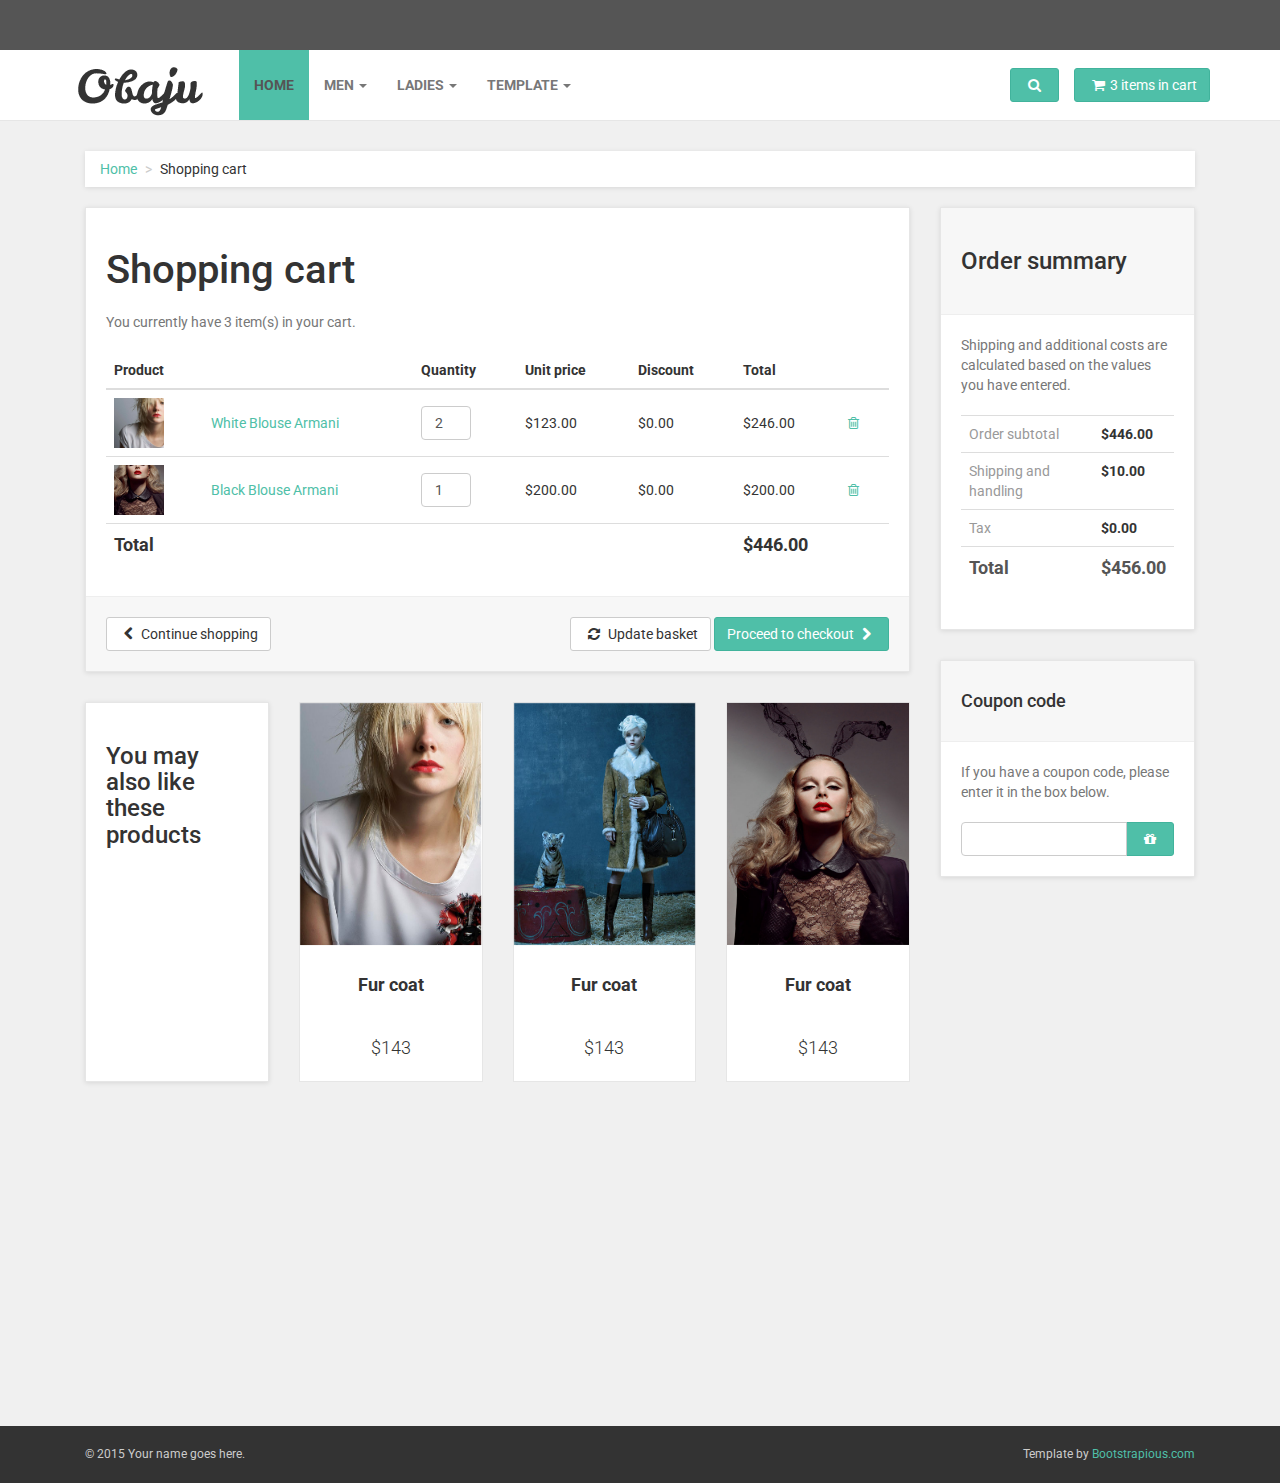
<file: basket.html>
<!DOCTYPE html>
<html lang="en">

<head>

    <meta charset="utf-8">
    <meta name="robots" content="all,follow">
    <meta name="googlebot" content="index,follow,snippet,archive">
    <meta name="viewport" content="width=device-width, initial-scale=1">
    <meta name="description" content="Obaju e-commerce template">
    <meta name="author" content="Ondrej Svestka | ondrejsvestka.cz">
    <meta name="keywords" content="">

    <title>
        Obaju : e-commerce template
    </title>

    <meta name="keywords" content="">

    <link href='http://fonts.googleapis.com/css?family=Roboto:400,500,700,300,100' rel='stylesheet' type='text/css'>

    <!-- styles -->
    <link href="css/font-awesome.css" rel="stylesheet">
    <link href="css/bootstrap.min.css" rel="stylesheet">
    <link href="css/animate.min.css" rel="stylesheet">
    <link href="css/owl.carousel.css" rel="stylesheet">
    <link href="css/owl.theme.css" rel="stylesheet">

    <!-- theme stylesheet -->
    <link href="css/style.default.css" rel="stylesheet" id="theme-stylesheet">

    <!-- your stylesheet with modifications -->
    <link href="css/custom.css" rel="stylesheet">

    <script src="js/respond.min.js"></script>

    <link rel="shortcut icon" href="favicon.png">



</head>

<body>
    <!-- *** TOPBAR ***
 _________________________________________________________ -->
    <div id="top">
        <div class="container">
            <div class="col-md-6 offer" data-animate="fadeInDown">
                <a href="#" class="btn btn-success btn-sm" data-animate-hover="shake">Offer of the day</a>  <a href="#">Get flat 35% off on orders over $50!</a>
            </div>
            <div class="col-md-6" data-animate="fadeInDown">
                <ul class="menu">
                    <li><a href="#" data-toggle="modal" data-target="#login-modal">Login</a>
                    </li>
                    <li><a href="register.html">Register</a>
                    </li>
                    <li><a href="contact.html">Contact</a>
                    </li>
                    <li><a href="#">Recently viewed</a>
                    </li>
                </ul>
            </div>
        </div>
        <div class="modal fade" id="login-modal" tabindex="-1" role="dialog" aria-labelledby="Login" aria-hidden="true">
            <div class="modal-dialog modal-sm">

                <div class="modal-content">
                    <div class="modal-header">
                        <button type="button" class="close" data-dismiss="modal" aria-hidden="true">&times;</button>
                        <h4 class="modal-title" id="Login">Customer login</h4>
                    </div>
                    <div class="modal-body">
                        <form action="customer-orders.html" method="post">
                            <div class="form-group">
                                <input type="text" class="form-control" id="email-modal" placeholder="email">
                            </div>
                            <div class="form-group">
                                <input type="password" class="form-control" id="password-modal" placeholder="password">
                            </div>

                            <p class="text-center">
                                <button class="btn btn-primary"><i class="fa fa-sign-in"></i> Log in</button>
                            </p>

                        </form>

                        <p class="text-center text-muted">Not registered yet?</p>
                        <p class="text-center text-muted"><a href="register.html"><strong>Register now</strong></a>! It is easy and done in 1&nbsp;minute and gives you access to special discounts and much more!</p>

                    </div>
                </div>
            </div>
        </div>

    </div>

    <!-- *** TOP BAR END *** -->

    <!-- *** NAVBAR ***
 _________________________________________________________ -->

    <div class="navbar navbar-default yamm" role="navigation" id="navbar">
        <div class="container">
            <div class="navbar-header">

                <a class="navbar-brand home" href="index.html" data-animate-hover="bounce">
                    <img src="img/logo.png" alt="Obaju logo" class="hidden-xs">
                    <img src="img/logo-small.png" alt="Obaju logo" class="visible-xs"><span class="sr-only">Obaju - go to homepage</span>
                </a>
                <div class="navbar-buttons">
                    <button type="button" class="navbar-toggle" data-toggle="collapse" data-target="#navigation">
                        <span class="sr-only">Toggle navigation</span>
                        <i class="fa fa-align-justify"></i>
                    </button>
                    <button type="button" class="navbar-toggle" data-toggle="collapse" data-target="#search">
                        <span class="sr-only">Toggle search</span>
                        <i class="fa fa-search"></i>
                    </button>
                    <a class="btn btn-default navbar-toggle" href="basket.html">
                        <i class="fa fa-shopping-cart"></i>  <span class="hidden-xs">3 items in cart</span>
                    </a>
                </div>
            </div>
            <!--/.navbar-header -->

            <div class="navbar-collapse collapse" id="navigation">

                <ul class="nav navbar-nav navbar-left">
                    <li class="active"><a href="index.html">Home</a>
                    </li>
                    <li class="dropdown yamm-fw">
                        <a href="#" class="dropdown-toggle" data-toggle="dropdown" data-hover="dropdown" data-delay="200">Men <b class="caret"></b></a>
                        <ul class="dropdown-menu">
                            <li>
                                <div class="yamm-content">
                                    <div class="row">
                                        <div class="col-sm-3">
                                            <h5>Clothing</h5>
                                            <ul>
                                                <li><a href="category.html">T-shirts</a>
                                                </li>
                                                <li><a href="category.html">Shirts</a>
                                                </li>
                                                <li><a href="category.html">Pants</a>
                                                </li>
                                                <li><a href="category.html">Accessories</a>
                                                </li>
                                            </ul>
                                        </div>
                                        <div class="col-sm-3">
                                            <h5>Shoes</h5>
                                            <ul>
                                                <li><a href="category.html">Trainers</a>
                                                </li>
                                                <li><a href="category.html">Sandals</a>
                                                </li>
                                                <li><a href="category.html">Hiking shoes</a>
                                                </li>
                                                <li><a href="category.html">Casual</a>
                                                </li>
                                            </ul>
                                        </div>
                                        <div class="col-sm-3">
                                            <h5>Accessories</h5>
                                            <ul>
                                                <li><a href="category.html">Trainers</a>
                                                </li>
                                                <li><a href="category.html">Sandals</a>
                                                </li>
                                                <li><a href="category.html">Hiking shoes</a>
                                                </li>
                                                <li><a href="category.html">Casual</a>
                                                </li>
                                                <li><a href="category.html">Hiking shoes</a>
                                                </li>
                                                <li><a href="category.html">Casual</a>
                                                </li>
                                            </ul>
                                        </div>
                                        <div class="col-sm-3">
                                            <h5>Featured</h5>
                                            <ul>
                                                <li><a href="category.html">Trainers</a>
                                                </li>
                                                <li><a href="category.html">Sandals</a>
                                                </li>
                                                <li><a href="category.html">Hiking shoes</a>
                                                </li>
                                            </ul>
                                            <h5>Looks and trends</h5>
                                            <ul>
                                                <li><a href="category.html">Trainers</a>
                                                </li>
                                                <li><a href="category.html">Sandals</a>
                                                </li>
                                                <li><a href="category.html">Hiking shoes</a>
                                                </li>
                                            </ul>
                                        </div>
                                    </div>
                                </div>
                                <!-- /.yamm-content -->
                            </li>
                        </ul>
                    </li>

                    <li class="dropdown yamm-fw">
                        <a href="#" class="dropdown-toggle" data-toggle="dropdown" data-hover="dropdown" data-delay="200">Ladies <b class="caret"></b></a>
                        <ul class="dropdown-menu">
                            <li>
                                <div class="yamm-content">
                                    <div class="row">
                                        <div class="col-sm-3">
                                            <h5>Clothing</h5>
                                            <ul>
                                                <li><a href="category.html">T-shirts</a>
                                                </li>
                                                <li><a href="category.html">Shirts</a>
                                                </li>
                                                <li><a href="category.html">Pants</a>
                                                </li>
                                                <li><a href="category.html">Accessories</a>
                                                </li>
                                            </ul>
                                        </div>
                                        <div class="col-sm-3">
                                            <h5>Shoes</h5>
                                            <ul>
                                                <li><a href="category.html">Trainers</a>
                                                </li>
                                                <li><a href="category.html">Sandals</a>
                                                </li>
                                                <li><a href="category.html">Hiking shoes</a>
                                                </li>
                                                <li><a href="category.html">Casual</a>
                                                </li>
                                            </ul>
                                        </div>
                                        <div class="col-sm-3">
                                            <h5>Accessories</h5>
                                            <ul>
                                                <li><a href="category.html">Trainers</a>
                                                </li>
                                                <li><a href="category.html">Sandals</a>
                                                </li>
                                                <li><a href="category.html">Hiking shoes</a>
                                                </li>
                                                <li><a href="category.html">Casual</a>
                                                </li>
                                                <li><a href="category.html">Hiking shoes</a>
                                                </li>
                                                <li><a href="category.html">Casual</a>
                                                </li>
                                            </ul>
                                            <h5>Looks and trends</h5>
                                            <ul>
                                                <li><a href="category.html">Trainers</a>
                                                </li>
                                                <li><a href="category.html">Sandals</a>
                                                </li>
                                                <li><a href="category.html">Hiking shoes</a>
                                                </li>
                                            </ul>
                                        </div>
                                        <div class="col-sm-3">
                                            <div class="banner">
                                                <a href="#">
                                                    <img src="img/banner.jpg" class="img img-responsive" alt="">
                                                </a>
                                            </div>
                                            <div class="banner">
                                                <a href="#">
                                                    <img src="img/banner2.jpg" class="img img-responsive" alt="">
                                                </a>
                                            </div>
                                        </div>
                                    </div>
                                </div>
                                <!-- /.yamm-content -->
                            </li>
                        </ul>
                    </li>

                    <li class="dropdown yamm-fw">
                        <a href="#" class="dropdown-toggle" data-toggle="dropdown" data-hover="dropdown" data-delay="200">Template <b class="caret"></b></a>
                        <ul class="dropdown-menu">
                            <li>
                                <div class="yamm-content">
                                    <div class="row">
                                        <div class="col-sm-3">
                                            <h5>Shop</h5>
                                            <ul>
                                                <li><a href="index.html">Homepage</a>
                                                </li>
                                                <li><a href="category.html">Category - sidebar left</a>
                                                </li>
                                                <li><a href="category-right.html">Category - sidebar right</a>
                                                </li>
                                                <li><a href="category-full.html">Category - full width</a>
                                                </li>
                                                <li><a href="detail.html">Product detail</a>
                                                </li>
                                            </ul>
                                        </div>
                                        <div class="col-sm-3">
                                            <h5>User</h5>
                                            <ul>
                                                <li><a href="register.html">Register / login</a>
                                                </li>
                                                <li><a href="customer-orders.html">Orders history</a>
                                                </li>
                                                <li><a href="customer-order.html">Order history detail</a>
                                                </li>
                                                <li><a href="customer-wishlist.html">Wishlist</a>
                                                </li>
                                                <li><a href="customer-account.html">Customer account / change password</a>
                                                </li>
                                            </ul>
                                        </div>
                                        <div class="col-sm-3">
                                            <h5>Order process</h5>
                                            <ul>
                                                <li><a href="basket.html">Shopping cart</a>
                                                </li>
                                                <li><a href="checkout1.html">Checkout - step 1</a>
                                                </li>
                                                <li><a href="checkout2.html">Checkout - step 2</a>
                                                </li>
                                                <li><a href="checkout3.html">Checkout - step 3</a>
                                                </li>
                                                <li><a href="checkout4.html">Checkout - step 4</a>
                                                </li>
                                            </ul>
                                        </div>
                                        <div class="col-sm-3">
                                            <h5>Pages and blog</h5>
                                            <ul>
                                                <li><a href="blog.html">Blog listing</a>
                                                </li>
                                                <li><a href="post.html">Blog Post</a>
                                                </li>
                                                <li><a href="faq.html">FAQ</a>
                                                </li>
                                                <li><a href="text.html">Text page</a>
                                                </li>
                                                <li><a href="text-right.html">Text page - right sidebar</a>
                                                </li>
                                                <li><a href="404.html">404 page</a>
                                                </li>
                                                <li><a href="contact.html">Contact</a>
                                                </li>
                                            </ul>
                                        </div>
                                    </div>
                                </div>
                                <!-- /.yamm-content -->
                            </li>
                        </ul>
                    </li>
                </ul>

            </div>
            <!--/.nav-collapse -->

            <div class="navbar-buttons">

                <div class="navbar-collapse collapse right" id="basket-overview">
                    <a href="basket.html" class="btn btn-primary navbar-btn"><i class="fa fa-shopping-cart"></i><span class="hidden-sm">3 items in cart</span></a>
                </div>
                <!--/.nav-collapse -->

                <div class="navbar-collapse collapse right" id="search-not-mobile">
                    <button type="button" class="btn navbar-btn btn-primary" data-toggle="collapse" data-target="#search">
                        <span class="sr-only">Toggle search</span>
                        <i class="fa fa-search"></i>
                    </button>
                </div>

            </div>

            <div class="collapse clearfix" id="search">

                <form class="navbar-form" role="search">
                    <div class="input-group">
                        <input type="text" class="form-control" placeholder="Search">
                        <span class="input-group-btn">

			<button type="submit" class="btn btn-primary"><i class="fa fa-search"></i></button>

		    </span>
                    </div>
                </form>

            </div>
            <!--/.nav-collapse -->

        </div>
        <!-- /.container -->
    </div>
    <!-- /#navbar -->

    <!-- *** NAVBAR END *** -->

    <div id="all">

        <div id="content">
            <div class="container">

                <div class="col-md-12">
                    <ul class="breadcrumb">
                        <li><a href="#">Home</a>
                        </li>
                        <li>Shopping cart</li>
                    </ul>
                </div>

                <div class="col-md-9" id="basket">

                    <div class="box">

                        <form method="post" action="checkout1.html">

                            <h1>Shopping cart</h1>
                            <p class="text-muted">You currently have 3 item(s) in your cart.</p>
                            <div class="table-responsive">
                                <table class="table">
                                    <thead>
                                        <tr>
                                            <th colspan="2">Product</th>
                                            <th>Quantity</th>
                                            <th>Unit price</th>
                                            <th>Discount</th>
                                            <th colspan="2">Total</th>
                                        </tr>
                                    </thead>
                                    <tbody>
                                        <tr>
                                            <td>
                                                <a href="#">
                                                    <img src="img/detailsquare.jpg" alt="White Blouse Armani">
                                                </a>
                                            </td>
                                            <td><a href="#">White Blouse Armani</a>
                                            </td>
                                            <td>
                                                <input type="number" value="2" class="form-control">
                                            </td>
                                            <td>$123.00</td>
                                            <td>$0.00</td>
                                            <td>$246.00</td>
                                            <td><a href="#"><i class="fa fa-trash-o"></i></a>
                                            </td>
                                        </tr>
                                        <tr>
                                            <td>
                                                <a href="#">
                                                    <img src="img/basketsquare.jpg" alt="Black Blouse Armani">
                                                </a>
                                            </td>
                                            <td><a href="#">Black Blouse Armani</a>
                                            </td>
                                            <td>
                                                <input type="number" value="1" class="form-control">
                                            </td>
                                            <td>$200.00</td>
                                            <td>$0.00</td>
                                            <td>$200.00</td>
                                            <td><a href="#"><i class="fa fa-trash-o"></i></a>
                                            </td>
                                        </tr>
                                    </tbody>
                                    <tfoot>
                                        <tr>
                                            <th colspan="5">Total</th>
                                            <th colspan="2">$446.00</th>
                                        </tr>
                                    </tfoot>
                                </table>

                            </div>
                            <!-- /.table-responsive -->

                            <div class="box-footer">
                                <div class="pull-left">
                                    <a href="category.html" class="btn btn-default"><i class="fa fa-chevron-left"></i> Continue shopping</a>
                                </div>
                                <div class="pull-right">
                                    <button class="btn btn-default"><i class="fa fa-refresh"></i> Update basket</button>
                                    <button type="submit" class="btn btn-primary">Proceed to checkout <i class="fa fa-chevron-right"></i>
                                    </button>
                                </div>
                            </div>

                        </form>

                    </div>
                    <!-- /.box -->


                    <div class="row same-height-row">
                        <div class="col-md-3 col-sm-6">
                            <div class="box same-height">
                                <h3>You may also like these products</h3>
                            </div>
                        </div>

                        <div class="col-md-3 col-sm-6">
                            <div class="product same-height">
                                <div class="flip-container">
                                    <div class="flipper">
                                        <div class="front">
                                            <a href="detail.html">
                                                <img src="img/product2.jpg" alt="" class="img-responsive">
                                            </a>
                                        </div>
                                        <div class="back">
                                            <a href="detail.html">
                                                <img src="img/product2_2.jpg" alt="" class="img-responsive">
                                            </a>
                                        </div>
                                    </div>
                                </div>
                                <a href="detail.html" class="invisible">
                                    <img src="img/product2.jpg" alt="" class="img-responsive">
                                </a>
                                <div class="text">
                                    <h3>Fur coat</h3>
                                    <p class="price">$143</p>
                                </div>
                            </div>
                            <!-- /.product -->
                        </div>

                        <div class="col-md-3 col-sm-6">
                            <div class="product same-height">
                                <div class="flip-container">
                                    <div class="flipper">
                                        <div class="front">
                                            <a href="detail.html">
                                                <img src="img/product1.jpg" alt="" class="img-responsive">
                                            </a>
                                        </div>
                                        <div class="back">
                                            <a href="detail.html">
                                                <img src="img/product1_2.jpg" alt="" class="img-responsive">
                                            </a>
                                        </div>
                                    </div>
                                </div>
                                <a href="detail.html" class="invisible">
                                    <img src="img/product1.jpg" alt="" class="img-responsive">
                                </a>
                                <div class="text">
                                    <h3>Fur coat</h3>
                                    <p class="price">$143</p>
                                </div>
                            </div>
                            <!-- /.product -->
                        </div>


                        <div class="col-md-3 col-sm-6">
                            <div class="product same-height">
                                <div class="flip-container">
                                    <div class="flipper">
                                        <div class="front">
                                            <a href="detail.html">
                                                <img src="img/product3.jpg" alt="" class="img-responsive">
                                            </a>
                                        </div>
                                        <div class="back">
                                            <a href="detail.html">
                                                <img src="img/product3_2.jpg" alt="" class="img-responsive">
                                            </a>
                                        </div>
                                    </div>
                                </div>
                                <a href="detail.html" class="invisible">
                                    <img src="img/product3.jpg" alt="" class="img-responsive">
                                </a>
                                <div class="text">
                                    <h3>Fur coat</h3>
                                    <p class="price">$143</p>

                                </div>
                            </div>
                            <!-- /.product -->
                        </div>

                    </div>


                </div>
                <!-- /.col-md-9 -->

                <div class="col-md-3">
                    <div class="box" id="order-summary">
                        <div class="box-header">
                            <h3>Order summary</h3>
                        </div>
                        <p class="text-muted">Shipping and additional costs are calculated based on the values you have entered.</p>

                        <div class="table-responsive">
                            <table class="table">
                                <tbody>
                                    <tr>
                                        <td>Order subtotal</td>
                                        <th>$446.00</th>
                                    </tr>
                                    <tr>
                                        <td>Shipping and handling</td>
                                        <th>$10.00</th>
                                    </tr>
                                    <tr>
                                        <td>Tax</td>
                                        <th>$0.00</th>
                                    </tr>
                                    <tr class="total">
                                        <td>Total</td>
                                        <th>$456.00</th>
                                    </tr>
                                </tbody>
                            </table>
                        </div>

                    </div>


                    <div class="box">
                        <div class="box-header">
                            <h4>Coupon code</h4>
                        </div>
                        <p class="text-muted">If you have a coupon code, please enter it in the box below.</p>
                        <form>
                            <div class="input-group">

                                <input type="text" class="form-control">

                                <span class="input-group-btn">

					<button class="btn btn-primary" type="button"><i class="fa fa-gift"></i></button>

				    </span>
                            </div>
                            <!-- /input-group -->
                        </form>
                    </div>

                </div>
                <!-- /.col-md-3 -->

            </div>
            <!-- /.container -->
        </div>
        <!-- /#content -->

        <!-- *** FOOTER ***
 _________________________________________________________ -->
        <div id="footer" data-animate="fadeInUp">
            <div class="container">
                <div class="row">
                    <div class="col-md-3 col-sm-6">
                        <h4>Pages</h4>

                        <ul>
                            <li><a href="text.html">About us</a>
                            </li>
                            <li><a href="text.html">Terms and conditions</a>
                            </li>
                            <li><a href="faq.html">FAQ</a>
                            </li>
                            <li><a href="contact.html">Contact us</a>
                            </li>
                        </ul>

                        <hr>

                        <h4>User section</h4>

                        <ul>
                            <li><a href="#" data-toggle="modal" data-target="#login-modal">Login</a>
                            </li>
                            <li><a href="register.html">Regiter</a>
                            </li>
                        </ul>

                        <hr class="hidden-md hidden-lg hidden-sm">

                    </div>
                    <!-- /.col-md-3 -->

                    <div class="col-md-3 col-sm-6">

                        <h4>Top categories</h4>

                        <h5>Men</h5>

                        <ul>
                            <li><a href="category.html">T-shirts</a>
                            </li>
                            <li><a href="category.html">Shirts</a>
                            </li>
                            <li><a href="category.html">Accessories</a>
                            </li>
                        </ul>

                        <h5>Ladies</h5>
                        <ul>
                            <li><a href="category.html">T-shirts</a>
                            </li>
                            <li><a href="category.html">Skirts</a>
                            </li>
                            <li><a href="category.html">Pants</a>
                            </li>
                            <li><a href="category.html">Accessories</a>
                            </li>
                        </ul>

                        <hr class="hidden-md hidden-lg">

                    </div>
                    <!-- /.col-md-3 -->

                    <div class="col-md-3 col-sm-6">

                        <h4>Where to find us</h4>

                        <p><strong>Obaju Ltd.</strong>
                            <br>13/25 New Avenue
                            <br>New Heaven
                            <br>45Y 73J
                            <br>England
                            <br>
                            <strong>Great Britain</strong>
                        </p>

                        <a href="contact.html">Go to contact page</a>

                        <hr class="hidden-md hidden-lg">

                    </div>
                    <!-- /.col-md-3 -->



                    <div class="col-md-3 col-sm-6">

                        <h4>Get the news</h4>

                        <p class="text-muted">Pellentesque habitant morbi tristique senectus et netus et malesuada fames ac turpis egestas.</p>

                        <form>
                            <div class="input-group">

                                <input type="text" class="form-control">

                                <span class="input-group-btn">

			    <button class="btn btn-default" type="button">Subscribe!</button>

			</span>

                            </div>
                            <!-- /input-group -->
                        </form>

                        <hr>

                        <h4>Stay in touch</h4>

                        <p class="social">
                            <a href="#" class="facebook external" data-animate-hover="shake"><i class="fa fa-facebook"></i></a>
                            <a href="#" class="twitter external" data-animate-hover="shake"><i class="fa fa-twitter"></i></a>
                            <a href="#" class="instagram external" data-animate-hover="shake"><i class="fa fa-instagram"></i></a>
                            <a href="#" class="gplus external" data-animate-hover="shake"><i class="fa fa-google-plus"></i></a>
                            <a href="#" class="email external" data-animate-hover="shake"><i class="fa fa-envelope"></i></a>
                        </p>


                    </div>
                    <!-- /.col-md-3 -->

                </div>
                <!-- /.row -->

            </div>
            <!-- /.container -->
        </div>
        <!-- /#footer -->

        <!-- *** FOOTER END *** -->




        <!-- *** COPYRIGHT ***
 _________________________________________________________ -->
        <div id="copyright">
            <div class="container">
                <div class="col-md-6">
                    <p class="pull-left">© 2015 Your name goes here.</p>

                </div>
                <div class="col-md-6">
                    <p class="pull-right">Template by <a href="https://bootstrapious.com/e-commerce-templates">Bootstrapious.com</a>
                         <!-- Not removing these links is part of the license conditions of the template. Thanks for understanding :) If you want to use the template without the attribution links, you can do so after supporting further themes development at https://bootstrapious.com/donate  -->
                    </p>
                </div>
            </div>
        </div>
        <!-- *** COPYRIGHT END *** -->



    </div>
    <!-- /#all -->


    

    <!-- *** SCRIPTS TO INCLUDE ***
 _________________________________________________________ -->
    <script src="js/jquery-1.11.0.min.js"></script>
    <script src="js/bootstrap.min.js"></script>
    <script src="js/jquery.cookie.js"></script>
    <script src="js/waypoints.min.js"></script>
    <script src="js/modernizr.js"></script>
    <script src="js/bootstrap-hover-dropdown.js"></script>
    <script src="js/owl.carousel.min.js"></script>
    <script src="js/front.js"></script>



</body>

</html>
</file>
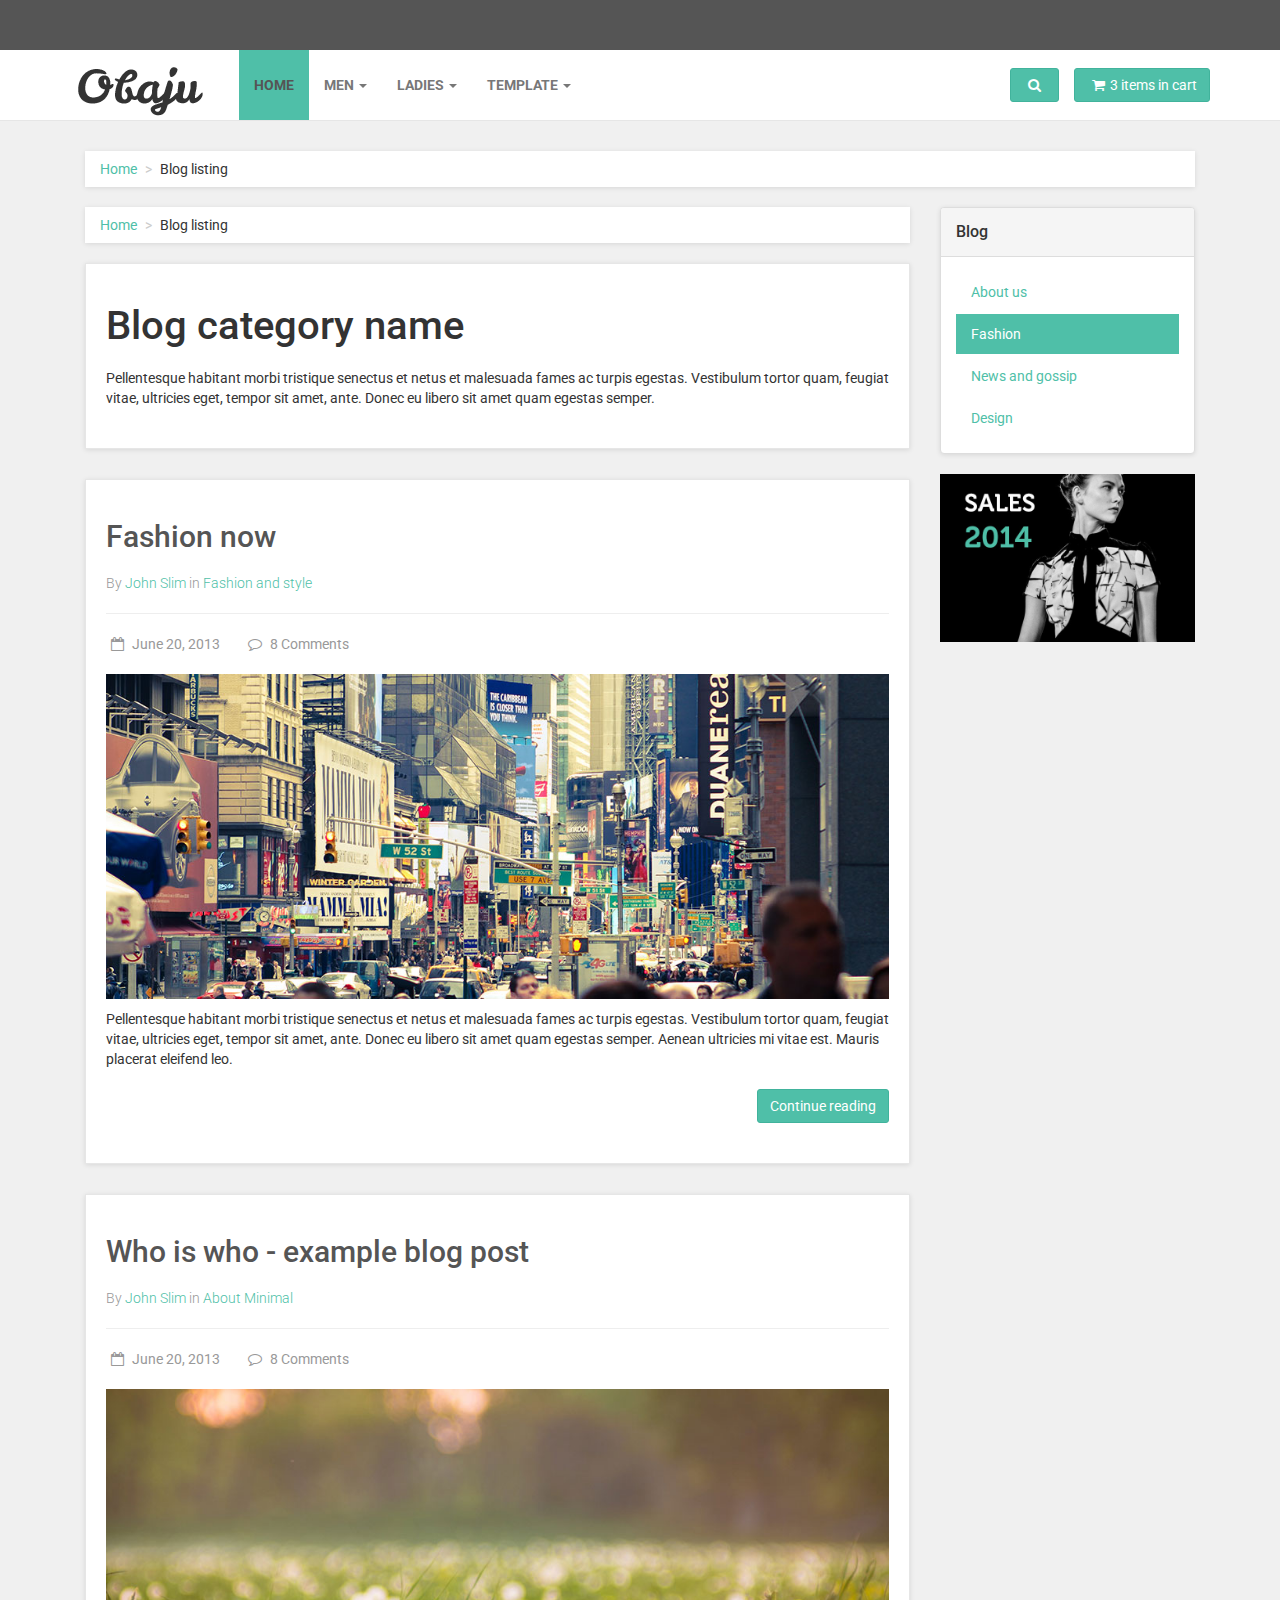
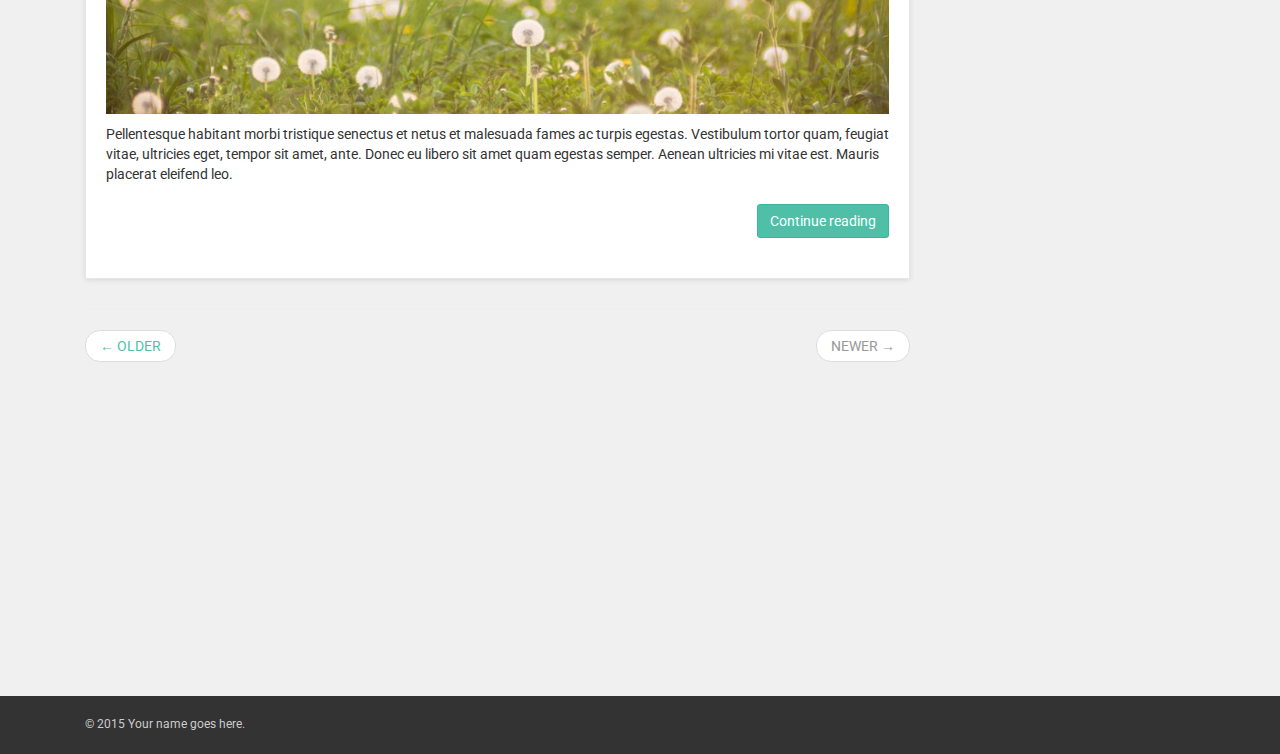
<file: blog.html>
<!DOCTYPE html>
<html lang="en">

<head>

    <meta charset="utf-8">
    <meta name="robots" content="all,follow">
    <meta name="googlebot" content="index,follow,snippet,archive">
    <meta name="viewport" content="width=device-width, initial-scale=1">
    <meta name="description" content="Obaju e-commerce template">
    <meta name="author" content="Ondrej Svestka | ondrejsvestka.cz">
    <meta name="keywords" content="">

    <title>
        Obaju : e-commerce template
    </title>

    <meta name="keywords" content="">

    <link href='http://fonts.googleapis.com/css?family=Roboto:400,500,700,300,100' rel='stylesheet' type='text/css'>

    <!-- styles -->
    <link href="css/font-awesome.css" rel="stylesheet">
    <link href="css/bootstrap.min.css" rel="stylesheet">
    <link href="css/animate.min.css" rel="stylesheet">
    <link href="css/owl.carousel.css" rel="stylesheet">
    <link href="css/owl.theme.css" rel="stylesheet">

    <!-- theme stylesheet -->
    <link href="css/style.default.css" rel="stylesheet" id="theme-stylesheet">

    <!-- your stylesheet with modifications -->
    <link href="css/custom.css" rel="stylesheet">

    <script src="js/respond.min.js"></script>

    <link rel="shortcut icon" href="favicon.png">



</head>

<body>

    <!-- *** TOPBAR ***
 _________________________________________________________ -->
    <div id="top">
        <div class="container">
            <div class="col-md-6 offer" data-animate="fadeInDown">
                <a href="#" class="btn btn-success btn-sm" data-animate-hover="shake">Offer of the day</a>  <a href="#">Get flat 35% off on orders over $50!</a>
            </div>
            <div class="col-md-6" data-animate="fadeInDown">
                <ul class="menu">
                    <li><a href="#" data-toggle="modal" data-target="#login-modal">Login</a>
                    </li>
                    <li><a href="register.html">Register</a>
                    </li>
                    <li><a href="contact.html">Contact</a>
                    </li>
                    <li><a href="#">Recently viewed</a>
                    </li>
                </ul>
            </div>
        </div>
        <div class="modal fade" id="login-modal" tabindex="-1" role="dialog" aria-labelledby="Login" aria-hidden="true">
            <div class="modal-dialog modal-sm">

                <div class="modal-content">
                    <div class="modal-header">
                        <button type="button" class="close" data-dismiss="modal" aria-hidden="true">&times;</button>
                        <h4 class="modal-title" id="Login">Customer login</h4>
                    </div>
                    <div class="modal-body">
                        <form action="customer-orders.html" method="post">
                            <div class="form-group">
                                <input type="text" class="form-control" id="email-modal" placeholder="email">
                            </div>
                            <div class="form-group">
                                <input type="password" class="form-control" id="password-modal" placeholder="password">
                            </div>

                            <p class="text-center">
                                <button class="btn btn-primary"><i class="fa fa-sign-in"></i> Log in</button>
                            </p>

                        </form>

                        <p class="text-center text-muted">Not registered yet?</p>
                        <p class="text-center text-muted"><a href="register.html"><strong>Register now</strong></a>! It is easy and done in 1&nbsp;minute and gives you access to special discounts and much more!</p>

                    </div>
                </div>
            </div>
        </div>

    </div>

    <!-- *** TOP BAR END *** -->

    <!-- *** NAVBAR ***
 _________________________________________________________ -->

    <div class="navbar navbar-default yamm" role="navigation" id="navbar">
        <div class="container">
            <div class="navbar-header">

                <a class="navbar-brand home" href="index.html" data-animate-hover="bounce">
                    <img src="img/logo.png" alt="Obaju logo" class="hidden-xs">
                    <img src="img/logo-small.png" alt="Obaju logo" class="visible-xs"><span class="sr-only">Obaju - go to homepage</span>
                </a>
                <div class="navbar-buttons">
                    <button type="button" class="navbar-toggle" data-toggle="collapse" data-target="#navigation">
                        <span class="sr-only">Toggle navigation</span>
                        <i class="fa fa-align-justify"></i>
                    </button>
                    <button type="button" class="navbar-toggle" data-toggle="collapse" data-target="#search">
                        <span class="sr-only">Toggle search</span>
                        <i class="fa fa-search"></i>
                    </button>
                    <a class="btn btn-default navbar-toggle" href="basket.html">
                        <i class="fa fa-shopping-cart"></i>  <span class="hidden-xs">3 items in cart</span>
                    </a>
                </div>
            </div>
            <!--/.navbar-header -->

            <div class="navbar-collapse collapse" id="navigation">

                <ul class="nav navbar-nav navbar-left">
                    <li class="active"><a href="index.html">Home</a>
                    </li>
                    <li class="dropdown yamm-fw">
                        <a href="#" class="dropdown-toggle" data-toggle="dropdown" data-hover="dropdown" data-delay="200">Men <b class="caret"></b></a>
                        <ul class="dropdown-menu">
                            <li>
                                <div class="yamm-content">
                                    <div class="row">
                                        <div class="col-sm-3">
                                            <h5>Clothing</h5>
                                            <ul>
                                                <li><a href="category.html">T-shirts</a>
                                                </li>
                                                <li><a href="category.html">Shirts</a>
                                                </li>
                                                <li><a href="category.html">Pants</a>
                                                </li>
                                                <li><a href="category.html">Accessories</a>
                                                </li>
                                            </ul>
                                        </div>
                                        <div class="col-sm-3">
                                            <h5>Shoes</h5>
                                            <ul>
                                                <li><a href="category.html">Trainers</a>
                                                </li>
                                                <li><a href="category.html">Sandals</a>
                                                </li>
                                                <li><a href="category.html">Hiking shoes</a>
                                                </li>
                                                <li><a href="category.html">Casual</a>
                                                </li>
                                            </ul>
                                        </div>
                                        <div class="col-sm-3">
                                            <h5>Accessories</h5>
                                            <ul>
                                                <li><a href="category.html">Trainers</a>
                                                </li>
                                                <li><a href="category.html">Sandals</a>
                                                </li>
                                                <li><a href="category.html">Hiking shoes</a>
                                                </li>
                                                <li><a href="category.html">Casual</a>
                                                </li>
                                                <li><a href="category.html">Hiking shoes</a>
                                                </li>
                                                <li><a href="category.html">Casual</a>
                                                </li>
                                            </ul>
                                        </div>
                                        <div class="col-sm-3">
                                            <h5>Featured</h5>
                                            <ul>
                                                <li><a href="category.html">Trainers</a>
                                                </li>
                                                <li><a href="category.html">Sandals</a>
                                                </li>
                                                <li><a href="category.html">Hiking shoes</a>
                                                </li>
                                            </ul>
                                            <h5>Looks and trends</h5>
                                            <ul>
                                                <li><a href="category.html">Trainers</a>
                                                </li>
                                                <li><a href="category.html">Sandals</a>
                                                </li>
                                                <li><a href="category.html">Hiking shoes</a>
                                                </li>
                                            </ul>
                                        </div>
                                    </div>
                                </div>
                                <!-- /.yamm-content -->
                            </li>
                        </ul>
                    </li>

                    <li class="dropdown yamm-fw">
                        <a href="#" class="dropdown-toggle" data-toggle="dropdown" data-hover="dropdown" data-delay="200">Ladies <b class="caret"></b></a>
                        <ul class="dropdown-menu">
                            <li>
                                <div class="yamm-content">
                                    <div class="row">
                                        <div class="col-sm-3">
                                            <h5>Clothing</h5>
                                            <ul>
                                                <li><a href="category.html">T-shirts</a>
                                                </li>
                                                <li><a href="category.html">Shirts</a>
                                                </li>
                                                <li><a href="category.html">Pants</a>
                                                </li>
                                                <li><a href="category.html">Accessories</a>
                                                </li>
                                            </ul>
                                        </div>
                                        <div class="col-sm-3">
                                            <h5>Shoes</h5>
                                            <ul>
                                                <li><a href="category.html">Trainers</a>
                                                </li>
                                                <li><a href="category.html">Sandals</a>
                                                </li>
                                                <li><a href="category.html">Hiking shoes</a>
                                                </li>
                                                <li><a href="category.html">Casual</a>
                                                </li>
                                            </ul>
                                        </div>
                                        <div class="col-sm-3">
                                            <h5>Accessories</h5>
                                            <ul>
                                                <li><a href="category.html">Trainers</a>
                                                </li>
                                                <li><a href="category.html">Sandals</a>
                                                </li>
                                                <li><a href="category.html">Hiking shoes</a>
                                                </li>
                                                <li><a href="category.html">Casual</a>
                                                </li>
                                                <li><a href="category.html">Hiking shoes</a>
                                                </li>
                                                <li><a href="category.html">Casual</a>
                                                </li>
                                            </ul>
                                            <h5>Looks and trends</h5>
                                            <ul>
                                                <li><a href="category.html">Trainers</a>
                                                </li>
                                                <li><a href="category.html">Sandals</a>
                                                </li>
                                                <li><a href="category.html">Hiking shoes</a>
                                                </li>
                                            </ul>
                                        </div>
                                        <div class="col-sm-3">
                                            <div class="banner">
                                                <a href="#">
                                                    <img src="img/banner.jpg" class="img img-responsive" alt="">
                                                </a>
                                            </div>
                                            <div class="banner">
                                                <a href="#">
                                                    <img src="img/banner2.jpg" class="img img-responsive" alt="">
                                                </a>
                                            </div>
                                        </div>
                                    </div>
                                </div>
                                <!-- /.yamm-content -->
                            </li>
                        </ul>
                    </li>

                    <li class="dropdown yamm-fw">
                        <a href="#" class="dropdown-toggle" data-toggle="dropdown" data-hover="dropdown" data-delay="200">Template <b class="caret"></b></a>
                        <ul class="dropdown-menu">
                            <li>
                                <div class="yamm-content">
                                    <div class="row">
                                        <div class="col-sm-3">
                                            <h5>Shop</h5>
                                            <ul>
                                                <li><a href="index.html">Homepage</a>
                                                </li>
                                                <li><a href="category.html">Category - sidebar left</a>
                                                </li>
                                                <li><a href="category-right.html">Category - sidebar right</a>
                                                </li>
                                                <li><a href="category-full.html">Category - full width</a>
                                                </li>
                                                <li><a href="detail.html">Product detail</a>
                                                </li>
                                            </ul>
                                        </div>
                                        <div class="col-sm-3">
                                            <h5>User</h5>
                                            <ul>
                                                <li><a href="register.html">Register / login</a>
                                                </li>
                                                <li><a href="customer-orders.html">Orders history</a>
                                                </li>
                                                <li><a href="customer-order.html">Order history detail</a>
                                                </li>
                                                <li><a href="customer-wishlist.html">Wishlist</a>
                                                </li>
                                                <li><a href="customer-account.html">Customer account / change password</a>
                                                </li>
                                            </ul>
                                        </div>
                                        <div class="col-sm-3">
                                            <h5>Order process</h5>
                                            <ul>
                                                <li><a href="basket.html">Shopping cart</a>
                                                </li>
                                                <li><a href="checkout1.html">Checkout - step 1</a>
                                                </li>
                                                <li><a href="checkout2.html">Checkout - step 2</a>
                                                </li>
                                                <li><a href="checkout3.html">Checkout - step 3</a>
                                                </li>
                                                <li><a href="checkout4.html">Checkout - step 4</a>
                                                </li>
                                            </ul>
                                        </div>
                                        <div class="col-sm-3">
                                            <h5>Pages and blog</h5>
                                            <ul>
                                                <li><a href="blog.html">Blog listing</a>
                                                </li>
                                                <li><a href="post.html">Blog Post</a>
                                                </li>
                                                <li><a href="faq.html">FAQ</a>
                                                </li>
                                                <li><a href="text.html">Text page</a>
                                                </li>
                                                <li><a href="text-right.html">Text page - right sidebar</a>
                                                </li>
                                                <li><a href="404.html">404 page</a>
                                                </li>
                                                <li><a href="contact.html">Contact</a>
                                                </li>
                                            </ul>
                                        </div>
                                    </div>
                                </div>
                                <!-- /.yamm-content -->
                            </li>
                        </ul>
                    </li>
                </ul>

            </div>
            <!--/.nav-collapse -->

            <div class="navbar-buttons">

                <div class="navbar-collapse collapse right" id="basket-overview">
                    <a href="basket.html" class="btn btn-primary navbar-btn"><i class="fa fa-shopping-cart"></i><span class="hidden-sm">3 items in cart</span></a>
                </div>
                <!--/.nav-collapse -->

                <div class="navbar-collapse collapse right" id="search-not-mobile">
                    <button type="button" class="btn navbar-btn btn-primary" data-toggle="collapse" data-target="#search">
                        <span class="sr-only">Toggle search</span>
                        <i class="fa fa-search"></i>
                    </button>
                </div>

            </div>

            <div class="collapse clearfix" id="search">

                <form class="navbar-form" role="search">
                    <div class="input-group">
                        <input type="text" class="form-control" placeholder="Search">
                        <span class="input-group-btn">

			<button type="submit" class="btn btn-primary"><i class="fa fa-search"></i></button>

		    </span>
                    </div>
                </form>

            </div>
            <!--/.nav-collapse -->

        </div>
        <!-- /.container -->
    </div>
    <!-- /#navbar -->

    <!-- *** NAVBAR END *** -->

    <div id="all">

        <div id="content">
            <div class="container">

                <div class="col-sm-12">
                    <ul class="breadcrumb">

                        <li><a href="index.html">Home</a>
                        </li>
                        <li>Blog listing</li>
                    </ul>
                </div>

                <!-- *** LEFT COLUMN ***
		     _________________________________________________________ -->

                <div class="col-sm-9" id="blog-listing">

                    <ul class="breadcrumb">

                        <li><a href="#">Home</a>
                        </li>
                        <li>Blog listing</li>
                    </ul>


                    <div class="box">

                        <h1>Blog category name</h1>
                        <p>Pellentesque habitant morbi tristique senectus et netus et malesuada fames ac turpis egestas. Vestibulum tortor quam, feugiat vitae, ultricies eget, tempor sit amet, ante. Donec eu libero sit amet quam egestas semper.</p>

                    </div>

                    <div class="post">
                        <h2><a href="post.html">Fashion now</a></h2>
                        <p class="author-category">By <a href="#">John Slim</a> in <a href="">Fashion and style</a>
                        </p>
                        <hr>
                        <p class="date-comments">
                            <a href="post.html"><i class="fa fa-calendar-o"></i> June 20, 2013</a>
                            <a href="post.html"><i class="fa fa-comment-o"></i> 8 Comments</a>
                        </p>
                        <div class="image">
                            <a href="post.html">
                                <img src="img/blog2.jpg" class="img-responsive" alt="Example blog post alt">
                            </a>
                        </div>
                        <p class="intro">Pellentesque habitant morbi tristique senectus et netus et malesuada fames ac turpis egestas. Vestibulum tortor quam, feugiat vitae, ultricies eget, tempor sit amet, ante. Donec eu libero sit amet quam egestas semper. Aenean ultricies
                            mi vitae est. Mauris placerat eleifend leo.</p>
                        <p class="read-more"><a href="post.html" class="btn btn-primary">Continue reading</a>
                        </p>
                    </div>


                    <div class="post">
                        <h2><a href="post.html">Who is who - example blog post</a></h2>
                        <p class="author-category">By <a href="#">John Slim</a> in <a href="">About Minimal</a>
                        </p>
                        <hr>
                        <p class="date-comments">
                            <a href="post.html"><i class="fa fa-calendar-o"></i> June 20, 2013</a>
                            <a href="post.html"><i class="fa fa-comment-o"></i> 8 Comments</a>
                        </p>
                        <div class="image">
                            <a href="post.html">
                                <img src="img/blog.jpg" class="img-responsive" alt="Example blog post alt">
                            </a>
                        </div>
                        <p class="intro">Pellentesque habitant morbi tristique senectus et netus et malesuada fames ac turpis egestas. Vestibulum tortor quam, feugiat vitae, ultricies eget, tempor sit amet, ante. Donec eu libero sit amet quam egestas semper. Aenean ultricies
                            mi vitae est. Mauris placerat eleifend leo.</p>
                        <p class="read-more"><a href="post.html" class="btn btn-primary">Continue reading</a>
                        </p>
                    </div>

                    <ul class="pager">
                        <li class="previous"><a href="#">&larr; Older</a>
                        </li>
                        <li class="next disabled"><a href="#">Newer &rarr;</a>
                        </li>
                    </ul>



                </div>
                <!-- /.col-md-9 -->

                <!-- *** LEFT COLUMN END *** -->


                <div class="col-md-3">
                    <!-- *** BLOG MENU ***
 _________________________________________________________ -->
                    <div class="panel panel-default sidebar-menu">

                        <div class="panel-heading">
                            <h3 class="panel-title">Blog</h3>
                        </div>

                        <div class="panel-body">

                            <ul class="nav nav-pills nav-stacked">
                                <li>
                                    <a href="blog.html">About us</a>
                                </li>
                                <li class="active">
                                    <a href="blog.html">Fashion</a>
                                </li>
                                <li>
                                    <a href="blog.html">News and gossip</a>
                                </li>
                                <li>
                                    <a href="blog.html">Design</a>
                                </li>
                            </ul>
                        </div>

                    </div>
                    <!-- /.col-md-3 -->

                    <!-- *** BLOG MENU END *** -->

                    <div class="banner">
                        <a href="#">
                            <img src="img/banner.jpg" alt="sales 2014" class="img-responsive">
                        </a>
                    </div>
                </div>


            </div>
            <!-- /.container -->
        </div>
        <!-- /#content -->


        <!-- *** FOOTER ***
 _________________________________________________________ -->
        <div id="footer" data-animate="fadeInUp">
            <div class="container">
                <div class="row">
                    <div class="col-md-3 col-sm-6">
                        <h4>Pages</h4>

                        <ul>
                            <li><a href="text.html">About us</a>
                            </li>
                            <li><a href="text.html">Terms and conditions</a>
                            </li>
                            <li><a href="faq.html">FAQ</a>
                            </li>
                            <li><a href="contact.html">Contact us</a>
                            </li>
                        </ul>

                        <hr>

                        <h4>User section</h4>

                        <ul>
                            <li><a href="#" data-toggle="modal" data-target="#login-modal">Login</a>
                            </li>
                            <li><a href="register.html">Regiter</a>
                            </li>
                        </ul>

                        <hr class="hidden-md hidden-lg hidden-sm">

                    </div>
                    <!-- /.col-md-3 -->

                    <div class="col-md-3 col-sm-6">

                        <h4>Top categories</h4>

                        <h5>Men</h5>

                        <ul>
                            <li><a href="category.html">T-shirts</a>
                            </li>
                            <li><a href="category.html">Shirts</a>
                            </li>
                            <li><a href="category.html">Accessories</a>
                            </li>
                        </ul>

                        <h5>Ladies</h5>
                        <ul>
                            <li><a href="category.html">T-shirts</a>
                            </li>
                            <li><a href="category.html">Skirts</a>
                            </li>
                            <li><a href="category.html">Pants</a>
                            </li>
                            <li><a href="category.html">Accessories</a>
                            </li>
                        </ul>

                        <hr class="hidden-md hidden-lg">

                    </div>
                    <!-- /.col-md-3 -->

                    <div class="col-md-3 col-sm-6">

                        <h4>Where to find us</h4>

                        <p><strong>Obaju Ltd.</strong>
                            <br>13/25 New Avenue
                            <br>New Heaven
                            <br>45Y 73J
                            <br>England
                            <br>
                            <strong>Great Britain</strong>
                        </p>

                        <a href="contact.html">Go to contact page</a>

                        <hr class="hidden-md hidden-lg">

                    </div>
                    <!-- /.col-md-3 -->



                    <div class="col-md-3 col-sm-6">

                        <h4>Get the news</h4>

                        <p class="text-muted">Pellentesque habitant morbi tristique senectus et netus et malesuada fames ac turpis egestas.</p>

                        <form>
                            <div class="input-group">

                                <input type="text" class="form-control">

                                <span class="input-group-btn">

			    <button class="btn btn-default" type="button">Subscribe!</button>

			</span>

                            </div>
                            <!-- /input-group -->
                        </form>

                        <hr>

                        <h4>Stay in touch</h4>

                        <p class="social">
                            <a href="#" class="facebook external" data-animate-hover="shake"><i class="fa fa-facebook"></i></a>
                            <a href="#" class="twitter external" data-animate-hover="shake"><i class="fa fa-twitter"></i></a>
                            <a href="#" class="instagram external" data-animate-hover="shake"><i class="fa fa-instagram"></i></a>
                            <a href="#" class="gplus external" data-animate-hover="shake"><i class="fa fa-google-plus"></i></a>
                            <a href="#" class="email external" data-animate-hover="shake"><i class="fa fa-envelope"></i></a>
                        </p>


                    </div>
                    <!-- /.col-md-3 -->

                </div>
                <!-- /.row -->

            </div>
            <!-- /.container -->
        </div>
        <!-- /#footer -->

        <!-- *** FOOTER END *** -->




        <!-- *** COPYRIGHT ***
 _________________________________________________________ -->
        <div id="copyright">
            <div class="container">
                <div class="col-md-6">
                    <p class="pull-left">© 2015 Your name goes here.</p>

                </div>
                <div class="col-md-6">
                   
                         <!-- Not removing these links is part of the license conditions of the template. Thanks for understanding :) If you want to use the template without the attribution links, you can do so after supporting further themes development at https://bootstrapious.com/donate  -->
                    </p>
                </div>
            </div>
        </div>
        <!-- *** COPYRIGHT END *** -->



    </div>
    <!-- /#all -->


    

    <!-- *** SCRIPTS TO INCLUDE ***
 _________________________________________________________ -->
    <script src="js/jquery-1.11.0.min.js"></script>
    <script src="js/bootstrap.min.js"></script>
    <script src="js/jquery.cookie.js"></script>
    <script src="js/waypoints.min.js"></script>
    <script src="js/modernizr.js"></script>
    <script src="js/bootstrap-hover-dropdown.js"></script>
    <script src="js/owl.carousel.min.js"></script>
    <script src="js/front.js"></script>






</body>

</html>
</file>
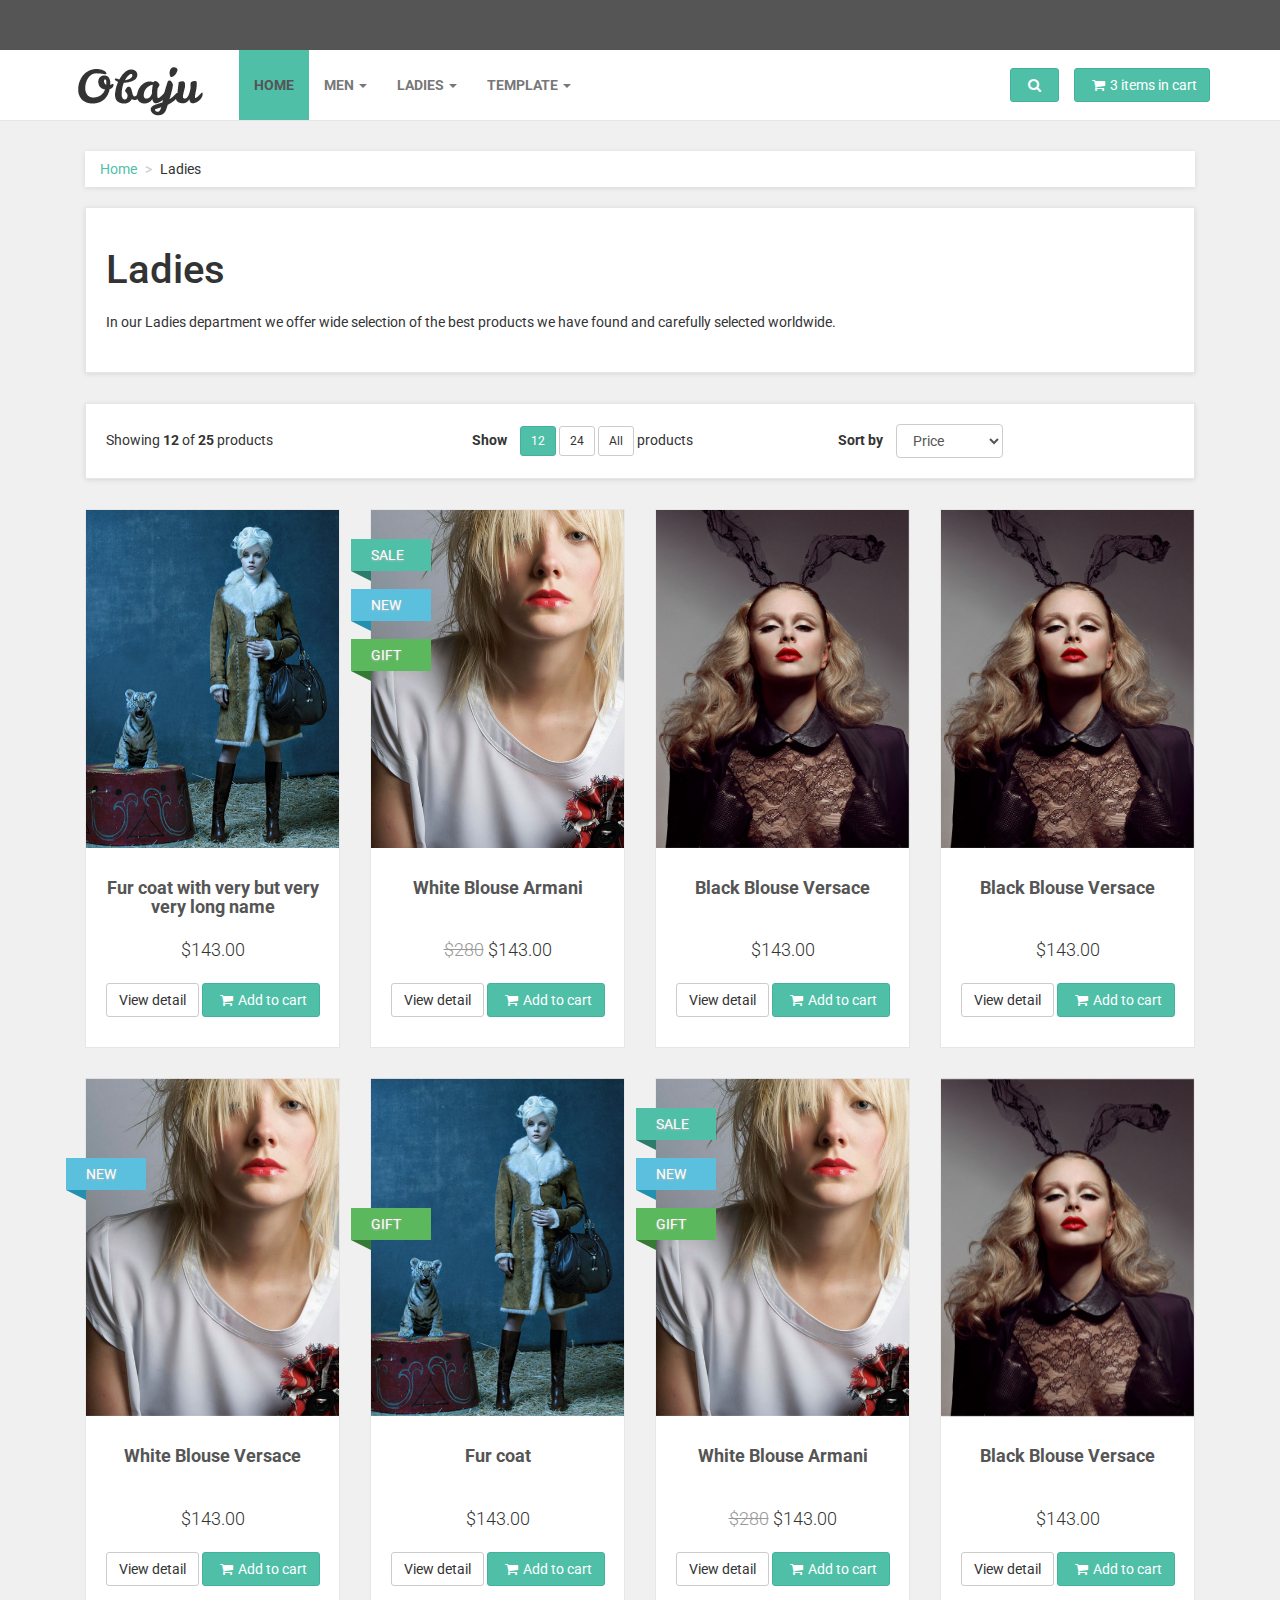
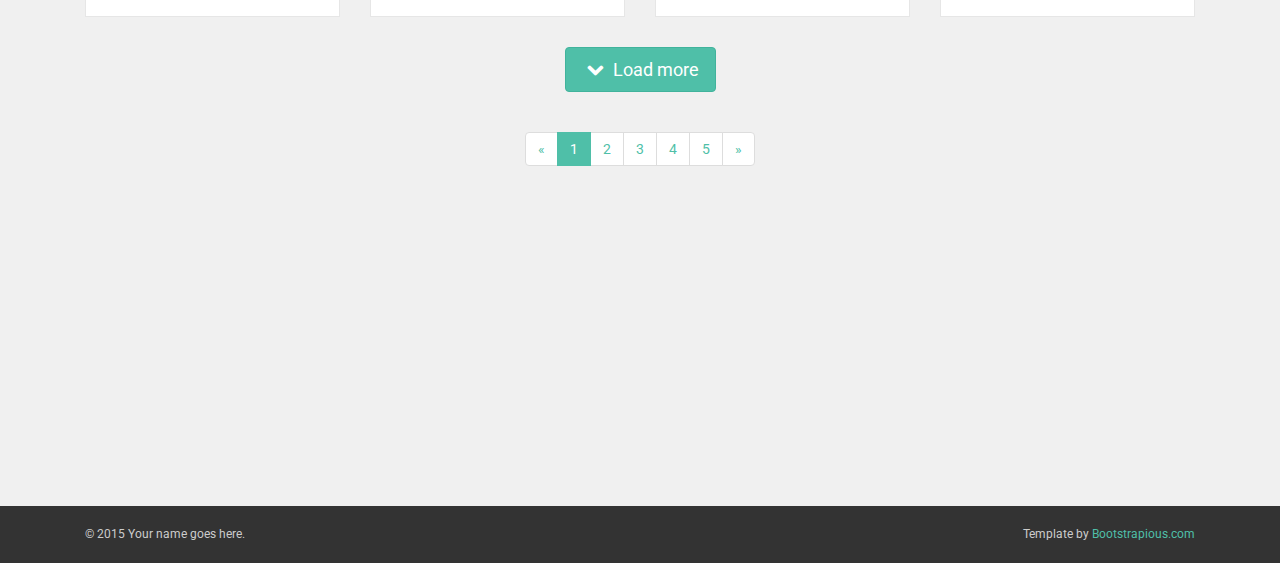
<file: category-full.html>
<!DOCTYPE html>
<html lang="en">

<head>

    <meta charset="utf-8">
    <meta name="robots" content="all,follow">
    <meta name="googlebot" content="index,follow,snippet,archive">
    <meta name="viewport" content="width=device-width, initial-scale=1">
    <meta name="description" content="Obaju e-commerce template">
    <meta name="author" content="Ondrej Svestka | ondrejsvestka.cz">
    <meta name="keywords" content="">

    <title>
        Obaju : e-commerce template
    </title>

    <meta name="keywords" content="">

    <link href='http://fonts.googleapis.com/css?family=Roboto:400,500,700,300,100' rel='stylesheet' type='text/css'>

    <!-- styles -->
    <link href="css/font-awesome.css" rel="stylesheet">
    <link href="css/bootstrap.min.css" rel="stylesheet">
    <link href="css/animate.min.css" rel="stylesheet">
    <link href="css/owl.carousel.css" rel="stylesheet">
    <link href="css/owl.theme.css" rel="stylesheet">

    <!-- theme stylesheet -->
    <link href="css/style.default.css" rel="stylesheet" id="theme-stylesheet">

    <!-- your stylesheet with modifications -->
    <link href="css/custom.css" rel="stylesheet">

    <script src="js/respond.min.js"></script>

    <link rel="shortcut icon" href="favicon.png">



</head>

<body>
    <!-- *** TOPBAR ***
 _________________________________________________________ -->
    <div id="top">
        <div class="container">
            <div class="col-md-6 offer" data-animate="fadeInDown">
                <a href="#" class="btn btn-success btn-sm" data-animate-hover="shake">Offer of the day</a>  <a href="#">Get flat 35% off on orders over $50!</a>
            </div>
            <div class="col-md-6" data-animate="fadeInDown">
                <ul class="menu">
                    <li><a href="#" data-toggle="modal" data-target="#login-modal">Login</a>
                    </li>
                    <li><a href="register.html">Register</a>
                    </li>
                    <li><a href="contact.html">Contact</a>
                    </li>
                    <li><a href="#">Recently viewed</a>
                    </li>
                </ul>
            </div>
        </div>
        <div class="modal fade" id="login-modal" tabindex="-1" role="dialog" aria-labelledby="Login" aria-hidden="true">
            <div class="modal-dialog modal-sm">

                <div class="modal-content">
                    <div class="modal-header">
                        <button type="button" class="close" data-dismiss="modal" aria-hidden="true">&times;</button>
                        <h4 class="modal-title" id="Login">Customer login</h4>
                    </div>
                    <div class="modal-body">
                        <form action="customer-orders.html" method="post">
                            <div class="form-group">
                                <input type="text" class="form-control" id="email-modal" placeholder="email">
                            </div>
                            <div class="form-group">
                                <input type="password" class="form-control" id="password-modal" placeholder="password">
                            </div>

                            <p class="text-center">
                                <button class="btn btn-primary"><i class="fa fa-sign-in"></i> Log in</button>
                            </p>

                        </form>

                        <p class="text-center text-muted">Not registered yet?</p>
                        <p class="text-center text-muted"><a href="register.html"><strong>Register now</strong></a>! It is easy and done in 1&nbsp;minute and gives you access to special discounts and much more!</p>

                    </div>
                </div>
            </div>
        </div>

    </div>

    <!-- *** TOP BAR END *** -->

    <!-- *** NAVBAR ***
 _________________________________________________________ -->

    <div class="navbar navbar-default yamm" role="navigation" id="navbar">
        <div class="container">
            <div class="navbar-header">

                <a class="navbar-brand home" href="index.html" data-animate-hover="bounce">
                    <img src="img/logo.png" alt="Obaju logo" class="hidden-xs">
                    <img src="img/logo-small.png" alt="Obaju logo" class="visible-xs"><span class="sr-only">Obaju - go to homepage</span>
                </a>
                <div class="navbar-buttons">
                    <button type="button" class="navbar-toggle" data-toggle="collapse" data-target="#navigation">
                        <span class="sr-only">Toggle navigation</span>
                        <i class="fa fa-align-justify"></i>
                    </button>
                    <button type="button" class="navbar-toggle" data-toggle="collapse" data-target="#search">
                        <span class="sr-only">Toggle search</span>
                        <i class="fa fa-search"></i>
                    </button>
                    <a class="btn btn-default navbar-toggle" href="basket.html">
                        <i class="fa fa-shopping-cart"></i>  <span class="hidden-xs">3 items in cart</span>
                    </a>
                </div>
            </div>
            <!--/.navbar-header -->

            <div class="navbar-collapse collapse" id="navigation">

                <ul class="nav navbar-nav navbar-left">
                    <li class="active"><a href="index.html">Home</a>
                    </li>
                    <li class="dropdown yamm-fw">
                        <a href="#" class="dropdown-toggle" data-toggle="dropdown" data-hover="dropdown" data-delay="200">Men <b class="caret"></b></a>
                        <ul class="dropdown-menu">
                            <li>
                                <div class="yamm-content">
                                    <div class="row">
                                        <div class="col-sm-3">
                                            <h5>Clothing</h5>
                                            <ul>
                                                <li><a href="category.html">T-shirts</a>
                                                </li>
                                                <li><a href="category.html">Shirts</a>
                                                </li>
                                                <li><a href="category.html">Pants</a>
                                                </li>
                                                <li><a href="category.html">Accessories</a>
                                                </li>
                                            </ul>
                                        </div>
                                        <div class="col-sm-3">
                                            <h5>Shoes</h5>
                                            <ul>
                                                <li><a href="category.html">Trainers</a>
                                                </li>
                                                <li><a href="category.html">Sandals</a>
                                                </li>
                                                <li><a href="category.html">Hiking shoes</a>
                                                </li>
                                                <li><a href="category.html">Casual</a>
                                                </li>
                                            </ul>
                                        </div>
                                        <div class="col-sm-3">
                                            <h5>Accessories</h5>
                                            <ul>
                                                <li><a href="category.html">Trainers</a>
                                                </li>
                                                <li><a href="category.html">Sandals</a>
                                                </li>
                                                <li><a href="category.html">Hiking shoes</a>
                                                </li>
                                                <li><a href="category.html">Casual</a>
                                                </li>
                                                <li><a href="category.html">Hiking shoes</a>
                                                </li>
                                                <li><a href="category.html">Casual</a>
                                                </li>
                                            </ul>
                                        </div>
                                        <div class="col-sm-3">
                                            <h5>Featured</h5>
                                            <ul>
                                                <li><a href="category.html">Trainers</a>
                                                </li>
                                                <li><a href="category.html">Sandals</a>
                                                </li>
                                                <li><a href="category.html">Hiking shoes</a>
                                                </li>
                                            </ul>
                                            <h5>Looks and trends</h5>
                                            <ul>
                                                <li><a href="category.html">Trainers</a>
                                                </li>
                                                <li><a href="category.html">Sandals</a>
                                                </li>
                                                <li><a href="category.html">Hiking shoes</a>
                                                </li>
                                            </ul>
                                        </div>
                                    </div>
                                </div>
                                <!-- /.yamm-content -->
                            </li>
                        </ul>
                    </li>

                    <li class="dropdown yamm-fw">
                        <a href="#" class="dropdown-toggle" data-toggle="dropdown" data-hover="dropdown" data-delay="200">Ladies <b class="caret"></b></a>
                        <ul class="dropdown-menu">
                            <li>
                                <div class="yamm-content">
                                    <div class="row">
                                        <div class="col-sm-3">
                                            <h5>Clothing</h5>
                                            <ul>
                                                <li><a href="category.html">T-shirts</a>
                                                </li>
                                                <li><a href="category.html">Shirts</a>
                                                </li>
                                                <li><a href="category.html">Pants</a>
                                                </li>
                                                <li><a href="category.html">Accessories</a>
                                                </li>
                                            </ul>
                                        </div>
                                        <div class="col-sm-3">
                                            <h5>Shoes</h5>
                                            <ul>
                                                <li><a href="category.html">Trainers</a>
                                                </li>
                                                <li><a href="category.html">Sandals</a>
                                                </li>
                                                <li><a href="category.html">Hiking shoes</a>
                                                </li>
                                                <li><a href="category.html">Casual</a>
                                                </li>
                                            </ul>
                                        </div>
                                        <div class="col-sm-3">
                                            <h5>Accessories</h5>
                                            <ul>
                                                <li><a href="category.html">Trainers</a>
                                                </li>
                                                <li><a href="category.html">Sandals</a>
                                                </li>
                                                <li><a href="category.html">Hiking shoes</a>
                                                </li>
                                                <li><a href="category.html">Casual</a>
                                                </li>
                                                <li><a href="category.html">Hiking shoes</a>
                                                </li>
                                                <li><a href="category.html">Casual</a>
                                                </li>
                                            </ul>
                                            <h5>Looks and trends</h5>
                                            <ul>
                                                <li><a href="category.html">Trainers</a>
                                                </li>
                                                <li><a href="category.html">Sandals</a>
                                                </li>
                                                <li><a href="category.html">Hiking shoes</a>
                                                </li>
                                            </ul>
                                        </div>
                                        <div class="col-sm-3">
                                            <div class="banner">
                                                <a href="#">
                                                    <img src="img/banner.jpg" class="img img-responsive" alt="">
                                                </a>
                                            </div>
                                            <div class="banner">
                                                <a href="#">
                                                    <img src="img/banner2.jpg" class="img img-responsive" alt="">
                                                </a>
                                            </div>
                                        </div>
                                    </div>
                                </div>
                                <!-- /.yamm-content -->
                            </li>
                        </ul>
                    </li>

                    <li class="dropdown yamm-fw">
                        <a href="#" class="dropdown-toggle" data-toggle="dropdown" data-hover="dropdown" data-delay="200">Template <b class="caret"></b></a>
                        <ul class="dropdown-menu">
                            <li>
                                <div class="yamm-content">
                                    <div class="row">
                                        <div class="col-sm-3">
                                            <h5>Shop</h5>
                                            <ul>
                                                <li><a href="index.html">Homepage</a>
                                                </li>
                                                <li><a href="category.html">Category - sidebar left</a>
                                                </li>
                                                <li><a href="category-right.html">Category - sidebar right</a>
                                                </li>
                                                <li><a href="category-full.html">Category - full width</a>
                                                </li>
                                                <li><a href="detail.html">Product detail</a>
                                                </li>
                                            </ul>
                                        </div>
                                        <div class="col-sm-3">
                                            <h5>User</h5>
                                            <ul>
                                                <li><a href="register.html">Register / login</a>
                                                </li>
                                                <li><a href="customer-orders.html">Orders history</a>
                                                </li>
                                                <li><a href="customer-order.html">Order history detail</a>
                                                </li>
                                                <li><a href="customer-wishlist.html">Wishlist</a>
                                                </li>
                                                <li><a href="customer-account.html">Customer account / change password</a>
                                                </li>
                                            </ul>
                                        </div>
                                        <div class="col-sm-3">
                                            <h5>Order process</h5>
                                            <ul>
                                                <li><a href="basket.html">Shopping cart</a>
                                                </li>
                                                <li><a href="checkout1.html">Checkout - step 1</a>
                                                </li>
                                                <li><a href="checkout2.html">Checkout - step 2</a>
                                                </li>
                                                <li><a href="checkout3.html">Checkout - step 3</a>
                                                </li>
                                                <li><a href="checkout4.html">Checkout - step 4</a>
                                                </li>
                                            </ul>
                                        </div>
                                        <div class="col-sm-3">
                                            <h5>Pages and blog</h5>
                                            <ul>
                                                <li><a href="blog.html">Blog listing</a>
                                                </li>
                                                <li><a href="post.html">Blog Post</a>
                                                </li>
                                                <li><a href="faq.html">FAQ</a>
                                                </li>
                                                <li><a href="text.html">Text page</a>
                                                </li>
                                                <li><a href="text-right.html">Text page - right sidebar</a>
                                                </li>
                                                <li><a href="404.html">404 page</a>
                                                </li>
                                                <li><a href="contact.html">Contact</a>
                                                </li>
                                            </ul>
                                        </div>
                                    </div>
                                </div>
                                <!-- /.yamm-content -->
                            </li>
                        </ul>
                    </li>
                </ul>

            </div>
            <!--/.nav-collapse -->

            <div class="navbar-buttons">

                <div class="navbar-collapse collapse right" id="basket-overview">
                    <a href="basket.html" class="btn btn-primary navbar-btn"><i class="fa fa-shopping-cart"></i><span class="hidden-sm">3 items in cart</span></a>
                </div>
                <!--/.nav-collapse -->

                <div class="navbar-collapse collapse right" id="search-not-mobile">
                    <button type="button" class="btn navbar-btn btn-primary" data-toggle="collapse" data-target="#search">
                        <span class="sr-only">Toggle search</span>
                        <i class="fa fa-search"></i>
                    </button>
                </div>

            </div>

            <div class="collapse clearfix" id="search">

                <form class="navbar-form" role="search">
                    <div class="input-group">
                        <input type="text" class="form-control" placeholder="Search">
                        <span class="input-group-btn">

			<button type="submit" class="btn btn-primary"><i class="fa fa-search"></i></button>

		    </span>
                    </div>
                </form>

            </div>
            <!--/.nav-collapse -->

        </div>
        <!-- /.container -->
    </div>
    <!-- /#navbar -->

    <!-- *** NAVBAR END *** -->

    <div id="all">

        <div id="content">
            <div class="container">

                <div class="col-md-12">

                    <ul class="breadcrumb">
                        <li><a href="#">Home</a>
                        </li>
                        <li>Ladies</li>
                    </ul>

                    <div class="box">
                        <h1>Ladies</h1>
                        <p>In our Ladies department we offer wide selection of the best products we have found and carefully selected worldwide.</p>
                    </div>

                    <div class="box info-bar">
                        <div class="row">
                            <div class="col-sm-12 col-md-4 products-showing">
                                Showing <strong>12</strong> of <strong>25</strong> products
                            </div>

                            <div class="col-sm-12 col-md-8  products-number-sort">
                                <div class="row">
                                    <form class="form-inline">
                                        <div class="col-md-6 col-sm-6">
                                            <div class="products-number">
                                                <strong>Show</strong>  <a href="#" class="btn btn-default btn-sm btn-primary">12</a>  <a href="#" class="btn btn-default btn-sm">24</a>  <a href="#" class="btn btn-default btn-sm">All</a> products
                                            </div>
                                        </div>
                                        <div class="col-md-6 col-sm-6">
                                            <div class="products-sort-by">
                                                <strong>Sort by</strong>
                                                <select name="sort-by" class="form-control">
                                                    <option>Price</option>
                                                    <option>Name</option>
                                                    <option>Sales first</option>
                                                </select>
                                            </div>
                                        </div>
                                    </form>
                                </div>
                            </div>
                        </div>
                    </div>

                    <div class="row products">

                        <div class="col-md-3 col-sm-4">
                            <div class="product">
                                <div class="flip-container">
                                    <div class="flipper">
                                        <div class="front">
                                            <a href="detail.html">
                                                <img src="img/product1.jpg" alt="" class="img-responsive">
                                            </a>
                                        </div>
                                        <div class="back">
                                            <a href="detail.html">
                                                <img src="img/product1_2.jpg" alt="" class="img-responsive">
                                            </a>
                                        </div>
                                    </div>
                                </div>
                                <a href="detail.html" class="invisible">
                                    <img src="img/product1.jpg" alt="" class="img-responsive">
                                </a>
                                <div class="text">
                                    <h3><a href="detail.html">Fur coat with very but very very long name</a></h3>
                                    <p class="price">$143.00</p>
                                    <p class="buttons">
                                        <a href="detail.html" class="btn btn-default">View detail</a>
                                        <a href="basket.html" class="btn btn-primary"><i class="fa fa-shopping-cart"></i>Add to cart</a>
                                    </p>
                                </div>
                                <!-- /.text -->
                            </div>
                            <!-- /.product -->
                        </div>

                        <div class="col-md-3 col-sm-4">
                            <div class="product">
                                <div class="flip-container">
                                    <div class="flipper">
                                        <div class="front">
                                            <a href="detail.html">
                                                <img src="img/product2.jpg" alt="" class="img-responsive">
                                            </a>
                                        </div>
                                        <div class="back">
                                            <a href="detail.html">
                                                <img src="img/product2_2.jpg" alt="" class="img-responsive">
                                            </a>
                                        </div>
                                    </div>
                                </div>
                                <a href="detail.html" class="invisible">
                                    <img src="img/product2.jpg" alt="" class="img-responsive">
                                </a>
                                <div class="text">
                                    <h3><a href="detail.html">White Blouse Armani</a></h3>
                                    <p class="price"><del>$280</del> $143.00</p>
                                    <p class="buttons">
                                        <a href="detail.html" class="btn btn-default">View detail</a>
                                        <a href="basket.html" class="btn btn-primary"><i class="fa fa-shopping-cart"></i>Add to cart</a>
                                    </p>
                                </div>
                                <!-- /.text -->

                                <div class="ribbon sale">
                                    <div class="theribbon">SALE</div>
                                    <div class="ribbon-background"></div>
                                </div>
                                <!-- /.ribbon -->

                                <div class="ribbon new">
                                    <div class="theribbon">NEW</div>
                                    <div class="ribbon-background"></div>
                                </div>
                                <!-- /.ribbon -->

                                <div class="ribbon gift">
                                    <div class="theribbon">GIFT</div>
                                    <div class="ribbon-background"></div>
                                </div>
                                <!-- /.ribbon -->
                            </div>
                            <!-- /.product -->
                        </div>

                        <div class="col-md-3 col-sm-4">
                            <div class="product">
                                <div class="flip-container">
                                    <div class="flipper">
                                        <div class="front">
                                            <a href="detail.html">
                                                <img src="img/product3.jpg" alt="" class="img-responsive">
                                            </a>
                                        </div>
                                        <div class="back">
                                            <a href="detail.html">
                                                <img src="img/product3_2.jpg" alt="" class="img-responsive">
                                            </a>
                                        </div>
                                    </div>
                                </div>
                                <a href="detail.html" class="invisible">
                                    <img src="img/product3.jpg" alt="" class="img-responsive">
                                </a>
                                <div class="text">
                                    <h3><a href="detail.html">Black Blouse Versace</a></h3>
                                    <p class="price">$143.00</p>
                                    <p class="buttons">
                                        <a href="detail.html" class="btn btn-default">View detail</a>
                                        <a href="basket.html" class="btn btn-primary"><i class="fa fa-shopping-cart"></i>Add to cart</a>
                                    </p>

                                </div>
                                <!-- /.text -->
                            </div>
                            <!-- /.product -->
                        </div>

                        <div class="col-md-3 col-sm-4">
                            <div class="product">
                                <div class="flip-container">
                                    <div class="flipper">
                                        <div class="front">
                                            <a href="detail.html">
                                                <img src="img/product3.jpg" alt="" class="img-responsive">
                                            </a>
                                        </div>
                                        <div class="back">
                                            <a href="detail.html">
                                                <img src="img/product3_2.jpg" alt="" class="img-responsive">
                                            </a>
                                        </div>
                                    </div>
                                </div>
                                <a href="detail.html" class="invisible">
                                    <img src="img/product3.jpg" alt="" class="img-responsive">
                                </a>
                                <div class="text">
                                    <h3><a href="detail.html">Black Blouse Versace</a></h3>
                                    <p class="price">$143.00</p>
                                    <p class="buttons">
                                        <a href="detail.html" class="btn btn-default">View detail</a>
                                        <a href="basket.html" class="btn btn-primary"><i class="fa fa-shopping-cart"></i>Add to cart</a>
                                    </p>

                                </div>
                                <!-- /.text -->
                            </div>
                            <!-- /.product -->
                        </div>

                        <div class="col-md-3 col-sm-4">
                            <div class="product">
                                <div class="flip-container">
                                    <div class="flipper">
                                        <div class="front">
                                            <a href="detail.html">
                                                <img src="img/product2.jpg" alt="" class="img-responsive">
                                            </a>
                                        </div>
                                        <div class="back">
                                            <a href="detail.html">
                                                <img src="img/product2_2.jpg" alt="" class="img-responsive">
                                            </a>
                                        </div>
                                    </div>
                                </div>
                                <a href="detail.html" class="invisible">
                                    <img src="img/product2.jpg" alt="" class="img-responsive">
                                </a>
                                <div class="text">
                                    <h3><a href="detail.html">White Blouse Versace</a></h3>
                                    <p class="price">$143.00</p>
                                    <p class="buttons">
                                        <a href="detail.html" class="btn btn-default">View detail</a>
                                        <a href="basket.html" class="btn btn-primary"><i class="fa fa-shopping-cart"></i>Add to cart</a>
                                    </p>

                                </div>
                                <!-- /.text -->

                                <div class="ribbon new">
                                    <div class="theribbon">NEW</div>
                                    <div class="ribbon-background"></div>
                                </div>
                                <!-- /.ribbon -->
                            </div>
                            <!-- /.product -->
                        </div>

                        <div class="col-md-3 col-sm-4">
                            <div class="product">
                                <div class="flip-container">
                                    <div class="flipper">
                                        <div class="front">
                                            <a href="detail.html">
                                                <img src="img/product1.jpg" alt="" class="img-responsive">
                                            </a>
                                        </div>
                                        <div class="back">
                                            <a href="detail.html">
                                                <img src="img/product1_2.jpg" alt="" class="img-responsive">
                                            </a>
                                        </div>
                                    </div>
                                </div>
                                <a href="detail.html" class="invisible">
                                    <img src="img/product1.jpg" alt="" class="img-responsive">
                                </a>
                                <div class="text">
                                    <h3><a href="detail.html">Fur coat</a></h3>
                                    <p class="price">$143.00</p>
                                    <p class="buttons">
                                        <a href="detail.html" class="btn btn-default">View detail</a>
                                        <a href="basket.html" class="btn btn-primary"><i class="fa fa-shopping-cart"></i>Add to cart</a>
                                    </p>

                                </div>
                                <!-- /.text -->

                                <div class="ribbon gift">
                                    <div class="theribbon">GIFT</div>
                                    <div class="ribbon-background"></div>
                                </div>
                                <!-- /.ribbon -->

                            </div>
                            <!-- /.product -->
                        </div>
                        <!-- /.col-md-4 -->

                        <div class="col-md-3 col-sm-4">
                            <div class="product">
                                <div class="flip-container">
                                    <div class="flipper">
                                        <div class="front">
                                            <a href="detail.html">
                                                <img src="img/product2.jpg" alt="" class="img-responsive">
                                            </a>
                                        </div>
                                        <div class="back">
                                            <a href="detail.html">
                                                <img src="img/product2_2.jpg" alt="" class="img-responsive">
                                            </a>
                                        </div>
                                    </div>
                                </div>
                                <a href="detail.html" class="invisible">
                                    <img src="img/product2.jpg" alt="" class="img-responsive">
                                </a>
                                <div class="text">
                                    <h3><a href="detail.html">White Blouse Armani</a></h3>
                                    <p class="price"><del>$280</del> $143.00</p>
                                    <p class="buttons">
                                        <a href="detail.html" class="btn btn-default">View detail</a>
                                        <a href="basket.html" class="btn btn-primary"><i class="fa fa-shopping-cart"></i>Add to cart</a>
                                    </p>
                                </div>
                                <!-- /.text -->

                                <div class="ribbon sale">
                                    <div class="theribbon">SALE</div>
                                    <div class="ribbon-background"></div>
                                </div>
                                <!-- /.ribbon -->

                                <div class="ribbon new">
                                    <div class="theribbon">NEW</div>
                                    <div class="ribbon-background"></div>
                                </div>
                                <!-- /.ribbon -->

                                <div class="ribbon gift">
                                    <div class="theribbon">GIFT</div>
                                    <div class="ribbon-background"></div>
                                </div>
                                <!-- /.ribbon -->
                            </div>
                            <!-- /.product -->
                        </div>

                        <div class="col-md-3 col-sm-4">
                            <div class="product">
                                <div class="flip-container">
                                    <div class="flipper">
                                        <div class="front">
                                            <a href="detail.html">
                                                <img src="img/product3.jpg" alt="" class="img-responsive">
                                            </a>
                                        </div>
                                        <div class="back">
                                            <a href="detail.html">
                                                <img src="img/product3_2.jpg" alt="" class="img-responsive">
                                            </a>
                                        </div>
                                    </div>
                                </div>
                                <a href="detail.html" class="invisible">
                                    <img src="img/product3.jpg" alt="" class="img-responsive">
                                </a>
                                <div class="text">
                                    <h3><a href="detail.html">Black Blouse Versace</a></h3>
                                    <p class="price">$143.00</p>
                                    <p class="buttons">
                                        <a href="detail.html" class="btn btn-default">View detail</a>
                                        <a href="basket.html" class="btn btn-primary"><i class="fa fa-shopping-cart"></i>Add to cart</a>
                                    </p>

                                </div>
                                <!-- /.text -->
                            </div>
                            <!-- /.product -->
                        </div>

                    </div>
                    <!-- /.products -->

                    <div class="pages">

                        <p class="loadMore">
                            <a href="#" class="btn btn-primary btn-lg"><i class="fa fa-chevron-down"></i> Load more</a>
                        </p>

                        <ul class="pagination">
                            <li><a href="#">&laquo;</a>
                            </li>
                            <li class="active"><a href="#">1</a>
                            </li>
                            <li><a href="#">2</a>
                            </li>
                            <li><a href="#">3</a>
                            </li>
                            <li><a href="#">4</a>
                            </li>
                            <li><a href="#">5</a>
                            </li>
                            <li><a href="#">&raquo;</a>
                            </li>
                        </ul>
                    </div>


                </div>
                <!-- /.col-md-9 -->

            </div>
            <!-- /.container -->
        </div>
        <!-- /#content -->


        <!-- *** FOOTER ***
 _________________________________________________________ -->
        <div id="footer" data-animate="fadeInUp">
            <div class="container">
                <div class="row">
                    <div class="col-md-3 col-sm-6">
                        <h4>Pages</h4>

                        <ul>
                            <li><a href="text.html">About us</a>
                            </li>
                            <li><a href="text.html">Terms and conditions</a>
                            </li>
                            <li><a href="faq.html">FAQ</a>
                            </li>
                            <li><a href="contact.html">Contact us</a>
                            </li>
                        </ul>

                        <hr>

                        <h4>User section</h4>

                        <ul>
                            <li><a href="#" data-toggle="modal" data-target="#login-modal">Login</a>
                            </li>
                            <li><a href="register.html">Regiter</a>
                            </li>
                        </ul>

                        <hr class="hidden-md hidden-lg hidden-sm">

                    </div>
                    <!-- /.col-md-3 -->

                    <div class="col-md-3 col-sm-6">

                        <h4>Top categories</h4>

                        <h5>Men</h5>

                        <ul>
                            <li><a href="category.html">T-shirts</a>
                            </li>
                            <li><a href="category.html">Shirts</a>
                            </li>
                            <li><a href="category.html">Accessories</a>
                            </li>
                        </ul>

                        <h5>Ladies</h5>
                        <ul>
                            <li><a href="category.html">T-shirts</a>
                            </li>
                            <li><a href="category.html">Skirts</a>
                            </li>
                            <li><a href="category.html">Pants</a>
                            </li>
                            <li><a href="category.html">Accessories</a>
                            </li>
                        </ul>

                        <hr class="hidden-md hidden-lg">

                    </div>
                    <!-- /.col-md-3 -->

                    <div class="col-md-3 col-sm-6">

                        <h4>Where to find us</h4>

                        <p><strong>Obaju Ltd.</strong>
                            <br>13/25 New Avenue
                            <br>New Heaven
                            <br>45Y 73J
                            <br>England
                            <br>
                            <strong>Great Britain</strong>
                        </p>

                        <a href="contact.html">Go to contact page</a>

                        <hr class="hidden-md hidden-lg">

                    </div>
                    <!-- /.col-md-3 -->



                    <div class="col-md-3 col-sm-6">

                        <h4>Get the news</h4>

                        <p class="text-muted">Pellentesque habitant morbi tristique senectus et netus et malesuada fames ac turpis egestas.</p>

                        <form>
                            <div class="input-group">

                                <input type="text" class="form-control">

                                <span class="input-group-btn">

			    <button class="btn btn-default" type="button">Subscribe!</button>

			</span>

                            </div>
                            <!-- /input-group -->
                        </form>

                        <hr>

                        <h4>Stay in touch</h4>

                        <p class="social">
                            <a href="#" class="facebook external" data-animate-hover="shake"><i class="fa fa-facebook"></i></a>
                            <a href="#" class="twitter external" data-animate-hover="shake"><i class="fa fa-twitter"></i></a>
                            <a href="#" class="instagram external" data-animate-hover="shake"><i class="fa fa-instagram"></i></a>
                            <a href="#" class="gplus external" data-animate-hover="shake"><i class="fa fa-google-plus"></i></a>
                            <a href="#" class="email external" data-animate-hover="shake"><i class="fa fa-envelope"></i></a>
                        </p>


                    </div>
                    <!-- /.col-md-3 -->

                </div>
                <!-- /.row -->

            </div>
            <!-- /.container -->
        </div>
        <!-- /#footer -->

        <!-- *** FOOTER END *** -->




        <!-- *** COPYRIGHT ***
 _________________________________________________________ -->
        <div id="copyright">
            <div class="container">
                <div class="col-md-6">
                    <p class="pull-left">© 2015 Your name goes here.</p>

                </div>
                <div class="col-md-6">
                    <p class="pull-right">Template by <a href="https://bootstrapious.com/e-commerce-templates">Bootstrapious.com</a>
                         <!-- Not removing these links is part of the license conditions of the template. Thanks for understanding :) If you want to use the template without the attribution links, you can do so after supporting further themes development at https://bootstrapious.com/donate  -->
                    </p>
                </div>
            </div>
        </div>
        <!-- *** COPYRIGHT END *** -->



    </div>
    <!-- /#all -->


    

    <!-- *** SCRIPTS TO INCLUDE ***
 _________________________________________________________ -->
    <script src="js/jquery-1.11.0.min.js"></script>
    <script src="js/bootstrap.min.js"></script>
    <script src="js/jquery.cookie.js"></script>
    <script src="js/waypoints.min.js"></script>
    <script src="js/modernizr.js"></script>
    <script src="js/bootstrap-hover-dropdown.js"></script>
    <script src="js/owl.carousel.min.js"></script>
    <script src="js/front.js"></script>






</body>

</html>
</file>
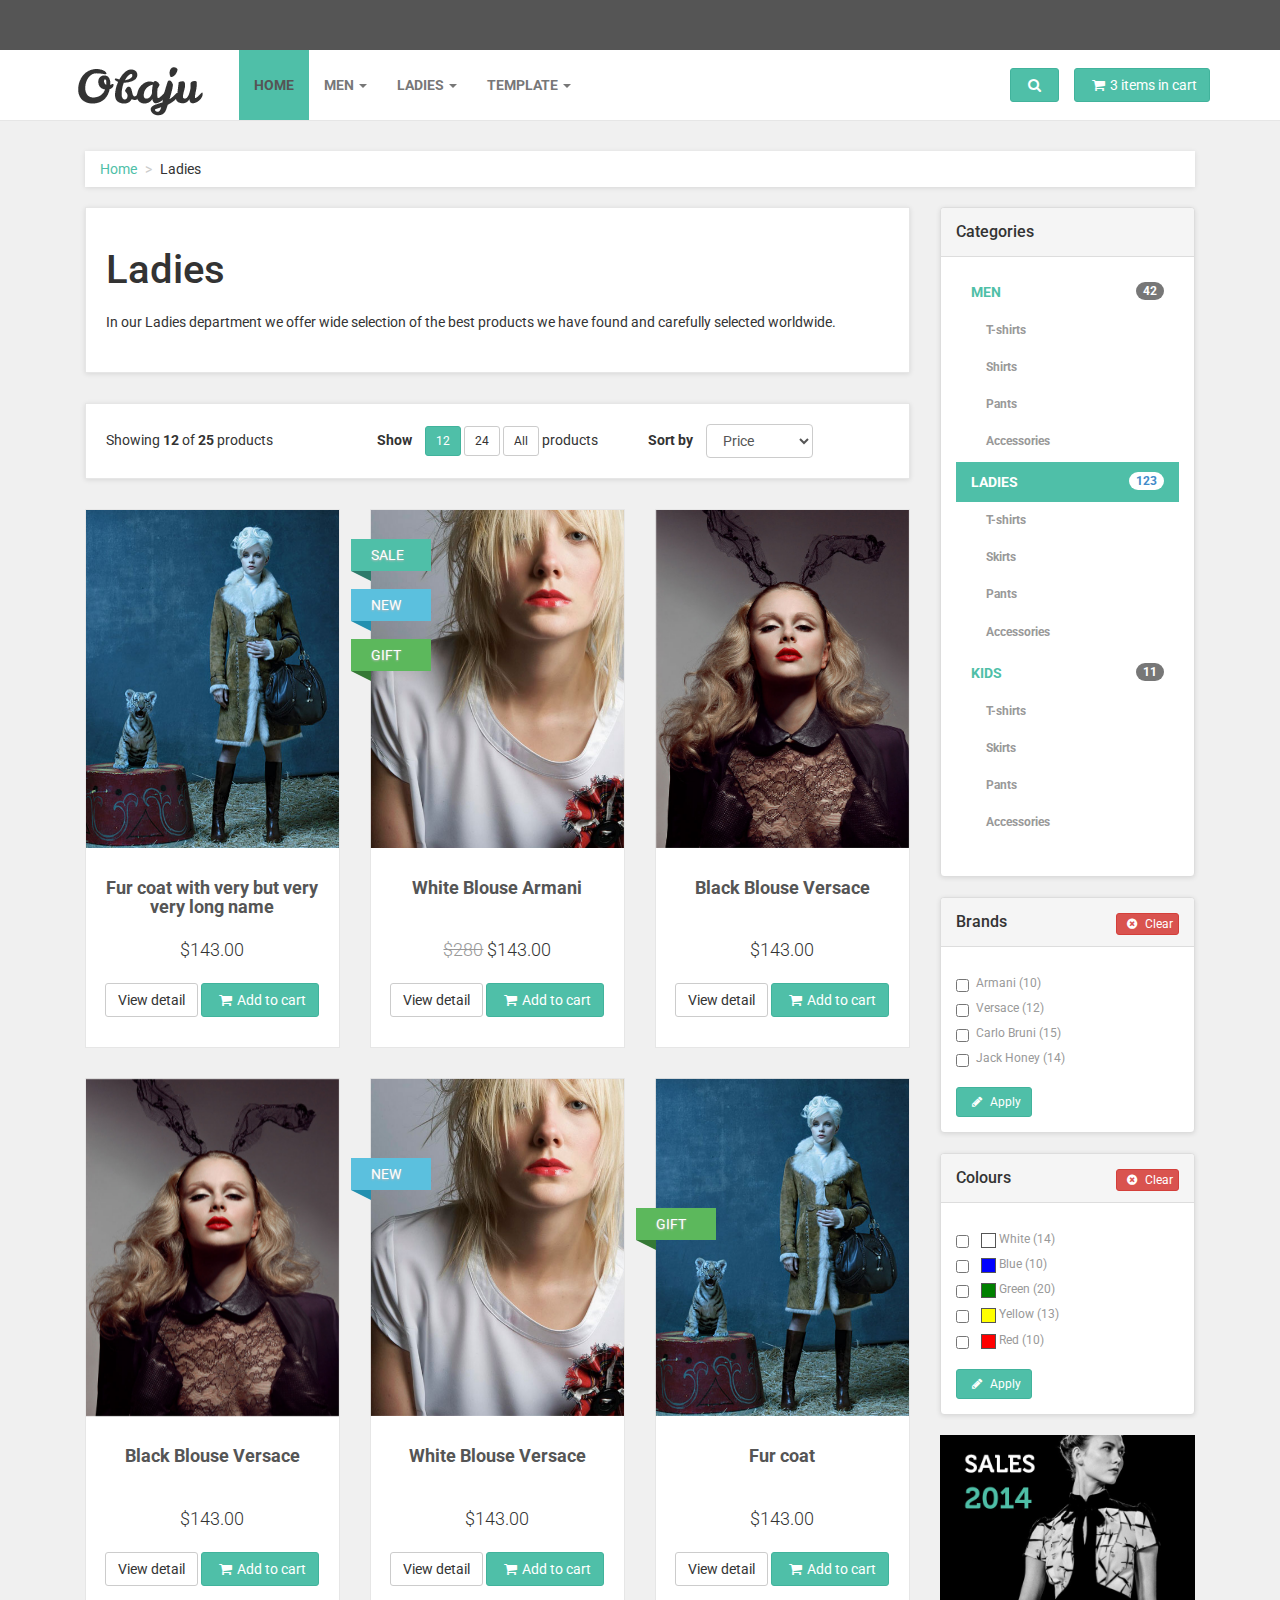
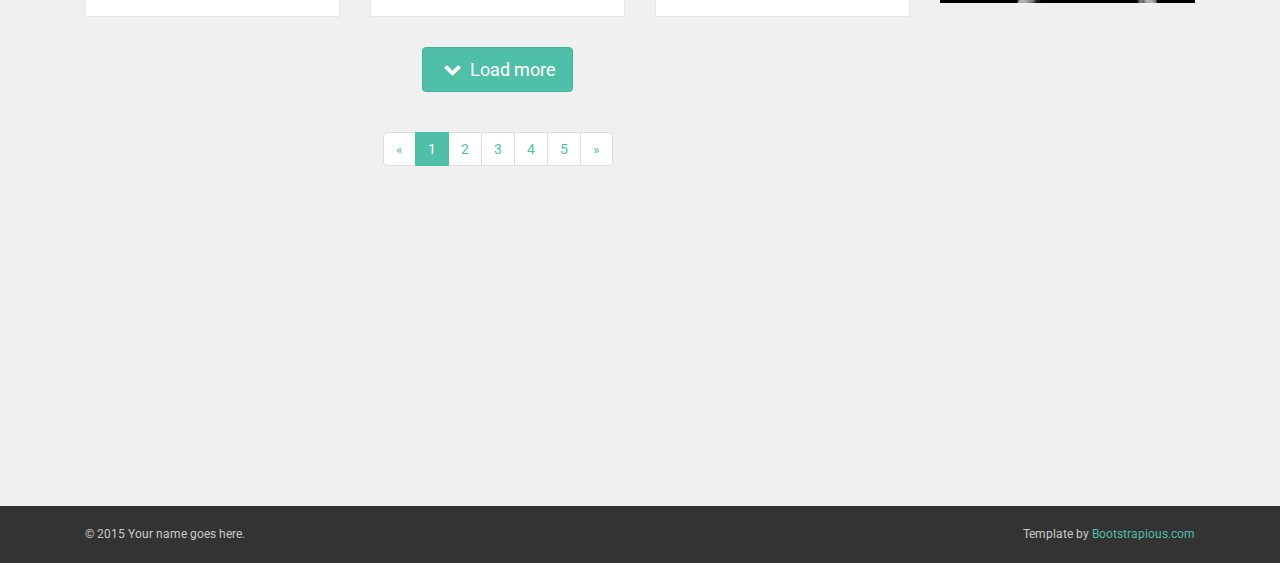
<file: category-right.html>
<!DOCTYPE html>
<html lang="en">

<head>

    <meta charset="utf-8">
    <meta name="robots" content="all,follow">
    <meta name="googlebot" content="index,follow,snippet,archive">
    <meta name="viewport" content="width=device-width, initial-scale=1">
    <meta name="description" content="Obaju e-commerce template">
    <meta name="author" content="Ondrej Svestka | ondrejsvestka.cz">
    <meta name="keywords" content="">

    <title>
        Obaju : e-commerce template
    </title>

    <meta name="keywords" content="">

    <link href='http://fonts.googleapis.com/css?family=Roboto:400,500,700,300,100' rel='stylesheet' type='text/css'>

    <!-- styles -->
    <link href="css/font-awesome.css" rel="stylesheet">
    <link href="css/bootstrap.min.css" rel="stylesheet">
    <link href="css/animate.min.css" rel="stylesheet">
    <link href="css/owl.carousel.css" rel="stylesheet">
    <link href="css/owl.theme.css" rel="stylesheet">

    <!-- theme stylesheet -->
    <link href="css/style.default.css" rel="stylesheet" id="theme-stylesheet">

    <!-- your stylesheet with modifications -->
    <link href="css/custom.css" rel="stylesheet">

    <script src="js/respond.min.js"></script>

    <link rel="shortcut icon" href="favicon.png">



</head>

<body>
    <!-- *** TOPBAR ***
 _________________________________________________________ -->
    <div id="top">
        <div class="container">
            <div class="col-md-6 offer" data-animate="fadeInDown">
                <a href="#" class="btn btn-success btn-sm" data-animate-hover="shake">Offer of the day</a>  <a href="#">Get flat 35% off on orders over $50!</a>
            </div>
            <div class="col-md-6" data-animate="fadeInDown">
                <ul class="menu">
                    <li><a href="#" data-toggle="modal" data-target="#login-modal">Login</a>
                    </li>
                    <li><a href="register.html">Register</a>
                    </li>
                    <li><a href="contact.html">Contact</a>
                    </li>
                    <li><a href="#">Recently viewed</a>
                    </li>
                </ul>
            </div>
        </div>
        <div class="modal fade" id="login-modal" tabindex="-1" role="dialog" aria-labelledby="Login" aria-hidden="true">
            <div class="modal-dialog modal-sm">

                <div class="modal-content">
                    <div class="modal-header">
                        <button type="button" class="close" data-dismiss="modal" aria-hidden="true">&times;</button>
                        <h4 class="modal-title" id="Login">Customer login</h4>
                    </div>
                    <div class="modal-body">
                        <form action="customer-orders.html" method="post">
                            <div class="form-group">
                                <input type="text" class="form-control" id="email-modal" placeholder="email">
                            </div>
                            <div class="form-group">
                                <input type="password" class="form-control" id="password-modal" placeholder="password">
                            </div>

                            <p class="text-center">
                                <button class="btn btn-primary"><i class="fa fa-sign-in"></i> Log in</button>
                            </p>

                        </form>

                        <p class="text-center text-muted">Not registered yet?</p>
                        <p class="text-center text-muted"><a href="register.html"><strong>Register now</strong></a>! It is easy and done in 1&nbsp;minute and gives you access to special discounts and much more!</p>

                    </div>
                </div>
            </div>
        </div>

    </div>

    <!-- *** TOP BAR END *** -->

    <!-- *** NAVBAR ***
 _________________________________________________________ -->

    <div class="navbar navbar-default yamm" role="navigation" id="navbar">
        <div class="container">
            <div class="navbar-header">

                <a class="navbar-brand home" href="index.html" data-animate-hover="bounce">
                    <img src="img/logo.png" alt="Obaju logo" class="hidden-xs">
                    <img src="img/logo-small.png" alt="Obaju logo" class="visible-xs"><span class="sr-only">Obaju - go to homepage</span>
                </a>
                <div class="navbar-buttons">
                    <button type="button" class="navbar-toggle" data-toggle="collapse" data-target="#navigation">
                        <span class="sr-only">Toggle navigation</span>
                        <i class="fa fa-align-justify"></i>
                    </button>
                    <button type="button" class="navbar-toggle" data-toggle="collapse" data-target="#search">
                        <span class="sr-only">Toggle search</span>
                        <i class="fa fa-search"></i>
                    </button>
                    <a class="btn btn-default navbar-toggle" href="basket.html">
                        <i class="fa fa-shopping-cart"></i>  <span class="hidden-xs">3 items in cart</span>
                    </a>
                </div>
            </div>
            <!--/.navbar-header -->

            <div class="navbar-collapse collapse" id="navigation">

                <ul class="nav navbar-nav navbar-left">
                    <li class="active"><a href="index.html">Home</a>
                    </li>
                    <li class="dropdown yamm-fw">
                        <a href="#" class="dropdown-toggle" data-toggle="dropdown" data-hover="dropdown" data-delay="200">Men <b class="caret"></b></a>
                        <ul class="dropdown-menu">
                            <li>
                                <div class="yamm-content">
                                    <div class="row">
                                        <div class="col-sm-3">
                                            <h5>Clothing</h5>
                                            <ul>
                                                <li><a href="category.html">T-shirts</a>
                                                </li>
                                                <li><a href="category.html">Shirts</a>
                                                </li>
                                                <li><a href="category.html">Pants</a>
                                                </li>
                                                <li><a href="category.html">Accessories</a>
                                                </li>
                                            </ul>
                                        </div>
                                        <div class="col-sm-3">
                                            <h5>Shoes</h5>
                                            <ul>
                                                <li><a href="category.html">Trainers</a>
                                                </li>
                                                <li><a href="category.html">Sandals</a>
                                                </li>
                                                <li><a href="category.html">Hiking shoes</a>
                                                </li>
                                                <li><a href="category.html">Casual</a>
                                                </li>
                                            </ul>
                                        </div>
                                        <div class="col-sm-3">
                                            <h5>Accessories</h5>
                                            <ul>
                                                <li><a href="category.html">Trainers</a>
                                                </li>
                                                <li><a href="category.html">Sandals</a>
                                                </li>
                                                <li><a href="category.html">Hiking shoes</a>
                                                </li>
                                                <li><a href="category.html">Casual</a>
                                                </li>
                                                <li><a href="category.html">Hiking shoes</a>
                                                </li>
                                                <li><a href="category.html">Casual</a>
                                                </li>
                                            </ul>
                                        </div>
                                        <div class="col-sm-3">
                                            <h5>Featured</h5>
                                            <ul>
                                                <li><a href="category.html">Trainers</a>
                                                </li>
                                                <li><a href="category.html">Sandals</a>
                                                </li>
                                                <li><a href="category.html">Hiking shoes</a>
                                                </li>
                                            </ul>
                                            <h5>Looks and trends</h5>
                                            <ul>
                                                <li><a href="category.html">Trainers</a>
                                                </li>
                                                <li><a href="category.html">Sandals</a>
                                                </li>
                                                <li><a href="category.html">Hiking shoes</a>
                                                </li>
                                            </ul>
                                        </div>
                                    </div>
                                </div>
                                <!-- /.yamm-content -->
                            </li>
                        </ul>
                    </li>

                    <li class="dropdown yamm-fw">
                        <a href="#" class="dropdown-toggle" data-toggle="dropdown" data-hover="dropdown" data-delay="200">Ladies <b class="caret"></b></a>
                        <ul class="dropdown-menu">
                            <li>
                                <div class="yamm-content">
                                    <div class="row">
                                        <div class="col-sm-3">
                                            <h5>Clothing</h5>
                                            <ul>
                                                <li><a href="category.html">T-shirts</a>
                                                </li>
                                                <li><a href="category.html">Shirts</a>
                                                </li>
                                                <li><a href="category.html">Pants</a>
                                                </li>
                                                <li><a href="category.html">Accessories</a>
                                                </li>
                                            </ul>
                                        </div>
                                        <div class="col-sm-3">
                                            <h5>Shoes</h5>
                                            <ul>
                                                <li><a href="category.html">Trainers</a>
                                                </li>
                                                <li><a href="category.html">Sandals</a>
                                                </li>
                                                <li><a href="category.html">Hiking shoes</a>
                                                </li>
                                                <li><a href="category.html">Casual</a>
                                                </li>
                                            </ul>
                                        </div>
                                        <div class="col-sm-3">
                                            <h5>Accessories</h5>
                                            <ul>
                                                <li><a href="category.html">Trainers</a>
                                                </li>
                                                <li><a href="category.html">Sandals</a>
                                                </li>
                                                <li><a href="category.html">Hiking shoes</a>
                                                </li>
                                                <li><a href="category.html">Casual</a>
                                                </li>
                                                <li><a href="category.html">Hiking shoes</a>
                                                </li>
                                                <li><a href="category.html">Casual</a>
                                                </li>
                                            </ul>
                                            <h5>Looks and trends</h5>
                                            <ul>
                                                <li><a href="category.html">Trainers</a>
                                                </li>
                                                <li><a href="category.html">Sandals</a>
                                                </li>
                                                <li><a href="category.html">Hiking shoes</a>
                                                </li>
                                            </ul>
                                        </div>
                                        <div class="col-sm-3">
                                            <div class="banner">
                                                <a href="#">
                                                    <img src="img/banner.jpg" class="img img-responsive" alt="">
                                                </a>
                                            </div>
                                            <div class="banner">
                                                <a href="#">
                                                    <img src="img/banner2.jpg" class="img img-responsive" alt="">
                                                </a>
                                            </div>
                                        </div>
                                    </div>
                                </div>
                                <!-- /.yamm-content -->
                            </li>
                        </ul>
                    </li>

                    <li class="dropdown yamm-fw">
                        <a href="#" class="dropdown-toggle" data-toggle="dropdown" data-hover="dropdown" data-delay="200">Template <b class="caret"></b></a>
                        <ul class="dropdown-menu">
                            <li>
                                <div class="yamm-content">
                                    <div class="row">
                                        <div class="col-sm-3">
                                            <h5>Shop</h5>
                                            <ul>
                                                <li><a href="index.html">Homepage</a>
                                                </li>
                                                <li><a href="category.html">Category - sidebar left</a>
                                                </li>
                                                <li><a href="category-right.html">Category - sidebar right</a>
                                                </li>
                                                <li><a href="category-full.html">Category - full width</a>
                                                </li>
                                                <li><a href="detail.html">Product detail</a>
                                                </li>
                                            </ul>
                                        </div>
                                        <div class="col-sm-3">
                                            <h5>User</h5>
                                            <ul>
                                                <li><a href="register.html">Register / login</a>
                                                </li>
                                                <li><a href="customer-orders.html">Orders history</a>
                                                </li>
                                                <li><a href="customer-order.html">Order history detail</a>
                                                </li>
                                                <li><a href="customer-wishlist.html">Wishlist</a>
                                                </li>
                                                <li><a href="customer-account.html">Customer account / change password</a>
                                                </li>
                                            </ul>
                                        </div>
                                        <div class="col-sm-3">
                                            <h5>Order process</h5>
                                            <ul>
                                                <li><a href="basket.html">Shopping cart</a>
                                                </li>
                                                <li><a href="checkout1.html">Checkout - step 1</a>
                                                </li>
                                                <li><a href="checkout2.html">Checkout - step 2</a>
                                                </li>
                                                <li><a href="checkout3.html">Checkout - step 3</a>
                                                </li>
                                                <li><a href="checkout4.html">Checkout - step 4</a>
                                                </li>
                                            </ul>
                                        </div>
                                        <div class="col-sm-3">
                                            <h5>Pages and blog</h5>
                                            <ul>
                                                <li><a href="blog.html">Blog listing</a>
                                                </li>
                                                <li><a href="post.html">Blog Post</a>
                                                </li>
                                                <li><a href="faq.html">FAQ</a>
                                                </li>
                                                <li><a href="text.html">Text page</a>
                                                </li>
                                                <li><a href="text-right.html">Text page - right sidebar</a>
                                                </li>
                                                <li><a href="404.html">404 page</a>
                                                </li>
                                                <li><a href="contact.html">Contact</a>
                                                </li>
                                            </ul>
                                        </div>
                                    </div>
                                </div>
                                <!-- /.yamm-content -->
                            </li>
                        </ul>
                    </li>
                </ul>

            </div>
            <!--/.nav-collapse -->

            <div class="navbar-buttons">

                <div class="navbar-collapse collapse right" id="basket-overview">
                    <a href="basket.html" class="btn btn-primary navbar-btn"><i class="fa fa-shopping-cart"></i><span class="hidden-sm">3 items in cart</span></a>
                </div>
                <!--/.nav-collapse -->

                <div class="navbar-collapse collapse right" id="search-not-mobile">
                    <button type="button" class="btn navbar-btn btn-primary" data-toggle="collapse" data-target="#search">
                        <span class="sr-only">Toggle search</span>
                        <i class="fa fa-search"></i>
                    </button>
                </div>

            </div>

            <div class="collapse clearfix" id="search">

                <form class="navbar-form" role="search">
                    <div class="input-group">
                        <input type="text" class="form-control" placeholder="Search">
                        <span class="input-group-btn">

			<button type="submit" class="btn btn-primary"><i class="fa fa-search"></i></button>

		    </span>
                    </div>
                </form>

            </div>
            <!--/.nav-collapse -->

        </div>
        <!-- /.container -->
    </div>
    <!-- /#navbar -->

    <!-- *** NAVBAR END *** -->

    <div id="all">

        <div id="content">
            <div class="container">

                <div class="col-md-12">
                    <ul class="breadcrumb">
                        <li><a href="#">Home</a>
                        </li>
                        <li>Ladies</li>
                    </ul>
                </div>

                <div class="col-md-9">

                    <div class="box">
                        <h1>Ladies</h1>
                        <p>In our Ladies department we offer wide selection of the best products we have found and carefully selected worldwide.</p>
                    </div>

                    <div class="box info-bar">
                        <div class="row">
                            <div class="col-sm-12 col-md-4 products-showing">
                                Showing <strong>12</strong> of <strong>25</strong> products
                            </div>

                            <div class="col-sm-12 col-md-8  products-number-sort">
                                <div class="row">
                                    <form class="form-inline">
                                        <div class="col-md-6 col-sm-6">
                                            <div class="products-number">
                                                <strong>Show</strong>  <a href="#" class="btn btn-default btn-sm btn-primary">12</a>  <a href="#" class="btn btn-default btn-sm">24</a>  <a href="#" class="btn btn-default btn-sm">All</a> products
                                            </div>
                                        </div>
                                        <div class="col-md-6 col-sm-6">
                                            <div class="products-sort-by">
                                                <strong>Sort by</strong>
                                                <select name="sort-by" class="form-control">
                                                    <option>Price</option>
                                                    <option>Name</option>
                                                    <option>Sales first</option>
                                                </select>
                                            </div>
                                        </div>
                                    </form>
                                </div>
                            </div>
                        </div>
                    </div>

                    <div class="row products">

                        <div class="col-md-4 col-sm-6">
                            <div class="product">
                                <div class="flip-container">
                                    <div class="flipper">
                                        <div class="front">
                                            <a href="detail.html">
                                                <img src="img/product1.jpg" alt="" class="img-responsive">
                                            </a>
                                        </div>
                                        <div class="back">
                                            <a href="detail.html">
                                                <img src="img/product1_2.jpg" alt="" class="img-responsive">
                                            </a>
                                        </div>
                                    </div>
                                </div>
                                <a href="detail.html" class="invisible">
                                    <img src="img/product1.jpg" alt="" class="img-responsive">
                                </a>
                                <div class="text">
                                    <h3><a href="detail.html">Fur coat with very but very very long name</a></h3>
                                    <p class="price">$143.00</p>
                                    <p class="buttons">
                                        <a href="detail.html" class="btn btn-default">View detail</a>
                                        <a href="basket.html" class="btn btn-primary"><i class="fa fa-shopping-cart"></i>Add to cart</a>
                                    </p>
                                </div>
                                <!-- /.text -->
                            </div>
                            <!-- /.product -->
                        </div>

                        <div class="col-md-4 col-sm-6">
                            <div class="product">
                                <div class="flip-container">
                                    <div class="flipper">
                                        <div class="front">
                                            <a href="detail.html">
                                                <img src="img/product2.jpg" alt="" class="img-responsive">
                                            </a>
                                        </div>
                                        <div class="back">
                                            <a href="detail.html">
                                                <img src="img/product2_2.jpg" alt="" class="img-responsive">
                                            </a>
                                        </div>
                                    </div>
                                </div>
                                <a href="detail.html" class="invisible">
                                    <img src="img/product2.jpg" alt="" class="img-responsive">
                                </a>
                                <div class="text">
                                    <h3><a href="detail.html">White Blouse Armani</a></h3>
                                    <p class="price"><del>$280</del> $143.00</p>
                                    <p class="buttons">
                                        <a href="detail.html" class="btn btn-default">View detail</a>
                                        <a href="basket.html" class="btn btn-primary"><i class="fa fa-shopping-cart"></i>Add to cart</a>
                                    </p>
                                </div>
                                <!-- /.text -->

                                <div class="ribbon sale">
                                    <div class="theribbon">SALE</div>
                                    <div class="ribbon-background"></div>
                                </div>
                                <!-- /.ribbon -->

                                <div class="ribbon new">
                                    <div class="theribbon">NEW</div>
                                    <div class="ribbon-background"></div>
                                </div>
                                <!-- /.ribbon -->

                                <div class="ribbon gift">
                                    <div class="theribbon">GIFT</div>
                                    <div class="ribbon-background"></div>
                                </div>
                                <!-- /.ribbon -->
                            </div>
                            <!-- /.product -->
                        </div>

                        <div class="col-md-4 col-sm-6">
                            <div class="product">
                                <div class="flip-container">
                                    <div class="flipper">
                                        <div class="front">
                                            <a href="detail.html">
                                                <img src="img/product3.jpg" alt="" class="img-responsive">
                                            </a>
                                        </div>
                                        <div class="back">
                                            <a href="detail.html">
                                                <img src="img/product3_2.jpg" alt="" class="img-responsive">
                                            </a>
                                        </div>
                                    </div>
                                </div>
                                <a href="detail.html" class="invisible">
                                    <img src="img/product3.jpg" alt="" class="img-responsive">
                                </a>
                                <div class="text">
                                    <h3><a href="detail.html">Black Blouse Versace</a></h3>
                                    <p class="price">$143.00</p>
                                    <p class="buttons">
                                        <a href="detail.html" class="btn btn-default">View detail</a>
                                        <a href="basket.html" class="btn btn-primary"><i class="fa fa-shopping-cart"></i>Add to cart</a>
                                    </p>

                                </div>
                                <!-- /.text -->
                            </div>
                            <!-- /.product -->
                        </div>

                        <div class="col-md-4 col-sm-6">
                            <div class="product">
                                <div class="flip-container">
                                    <div class="flipper">
                                        <div class="front">
                                            <a href="detail.html">
                                                <img src="img/product3.jpg" alt="" class="img-responsive">
                                            </a>
                                        </div>
                                        <div class="back">
                                            <a href="detail.html">
                                                <img src="img/product3_2.jpg" alt="" class="img-responsive">
                                            </a>
                                        </div>
                                    </div>
                                </div>
                                <a href="detail.html" class="invisible">
                                    <img src="img/product3.jpg" alt="" class="img-responsive">
                                </a>
                                <div class="text">
                                    <h3><a href="detail.html">Black Blouse Versace</a></h3>
                                    <p class="price">$143.00</p>
                                    <p class="buttons">
                                        <a href="detail.html" class="btn btn-default">View detail</a>
                                        <a href="basket.html" class="btn btn-primary"><i class="fa fa-shopping-cart"></i>Add to cart</a>
                                    </p>

                                </div>
                                <!-- /.text -->
                            </div>
                            <!-- /.product -->
                        </div>

                        <div class="col-md-4 col-sm-6">
                            <div class="product">
                                <div class="flip-container">
                                    <div class="flipper">
                                        <div class="front">
                                            <a href="detail.html">
                                                <img src="img/product2.jpg" alt="" class="img-responsive">
                                            </a>
                                        </div>
                                        <div class="back">
                                            <a href="detail.html">
                                                <img src="img/product2_2.jpg" alt="" class="img-responsive">
                                            </a>
                                        </div>
                                    </div>
                                </div>
                                <a href="detail.html" class="invisible">
                                    <img src="img/product2.jpg" alt="" class="img-responsive">
                                </a>
                                <div class="text">
                                    <h3><a href="detail.html">White Blouse Versace</a></h3>
                                    <p class="price">$143.00</p>
                                    <p class="buttons">
                                        <a href="detail.html" class="btn btn-default">View detail</a>
                                        <a href="basket.html" class="btn btn-primary"><i class="fa fa-shopping-cart"></i>Add to cart</a>
                                    </p>

                                </div>
                                <!-- /.text -->

                                <div class="ribbon new">
                                    <div class="theribbon">NEW</div>
                                    <div class="ribbon-background"></div>
                                </div>
                                <!-- /.ribbon -->
                            </div>
                            <!-- /.product -->
                        </div>

                        <div class="col-md-4 col-sm-6">
                            <div class="product">
                                <div class="flip-container">
                                    <div class="flipper">
                                        <div class="front">
                                            <a href="detail.html">
                                                <img src="img/product1.jpg" alt="" class="img-responsive">
                                            </a>
                                        </div>
                                        <div class="back">
                                            <a href="detail.html">
                                                <img src="img/product1_2.jpg" alt="" class="img-responsive">
                                            </a>
                                        </div>
                                    </div>
                                </div>
                                <a href="detail.html" class="invisible">
                                    <img src="img/product1.jpg" alt="" class="img-responsive">
                                </a>
                                <div class="text">
                                    <h3><a href="detail.html">Fur coat</a></h3>
                                    <p class="price">$143.00</p>
                                    <p class="buttons">
                                        <a href="detail.html" class="btn btn-default">View detail</a>
                                        <a href="basket.html" class="btn btn-primary"><i class="fa fa-shopping-cart"></i>Add to cart</a>
                                    </p>

                                </div>
                                <!-- /.text -->

                                <div class="ribbon gift">
                                    <div class="theribbon">GIFT</div>
                                    <div class="ribbon-background"></div>
                                </div>
                                <!-- /.ribbon -->

                            </div>
                            <!-- /.product -->
                        </div>
                        <!-- /.col-md-4 -->
                    </div>
                    <!-- /.products -->

                    <div class="pages">

                        <p class="loadMore">
                            <a href="#" class="btn btn-primary btn-lg"><i class="fa fa-chevron-down"></i> Load more</a>
                        </p>

                        <ul class="pagination">
                            <li><a href="#">&laquo;</a>
                            </li>
                            <li class="active"><a href="#">1</a>
                            </li>
                            <li><a href="#">2</a>
                            </li>
                            <li><a href="#">3</a>
                            </li>
                            <li><a href="#">4</a>
                            </li>
                            <li><a href="#">5</a>
                            </li>
                            <li><a href="#">&raquo;</a>
                            </li>
                        </ul>
                    </div>


                </div>
                <!-- /.col-md-9 -->

                <div class="col-md-3">
                    <!-- *** MENUS AND FILTERS ***
 _________________________________________________________ -->
                    <div class="panel panel-default sidebar-menu">

                        <div class="panel-heading">
                            <h3 class="panel-title">Categories</h3>
                        </div>

                        <div class="panel-body">
                            <ul class="nav nav-pills nav-stacked category-menu">
                                <li>
                                    <a href="category.html">Men <span class="badge pull-right">42</span></a>
                                    <ul>
                                        <li><a href="category.html">T-shirts</a>
                                        </li>
                                        <li><a href="category.html">Shirts</a>
                                        </li>
                                        <li><a href="category.html">Pants</a>
                                        </li>
                                        <li><a href="category.html">Accessories</a>
                                        </li>
                                    </ul>
                                </li>
                                <li class="active">
                                    <a href="category.html">Ladies  <span class="badge pull-right">123</span></a>
                                    <ul>
                                        <li><a href="category.html">T-shirts</a>
                                        </li>
                                        <li><a href="category.html">Skirts</a>
                                        </li>
                                        <li><a href="category.html">Pants</a>
                                        </li>
                                        <li><a href="category.html">Accessories</a>
                                        </li>
                                    </ul>
                                </li>
                                <li>
                                    <a href="category.html">Kids  <span class="badge pull-right">11</span></a>
                                    <ul>
                                        <li><a href="category.html">T-shirts</a>
                                        </li>
                                        <li><a href="category.html">Skirts</a>
                                        </li>
                                        <li><a href="category.html">Pants</a>
                                        </li>
                                        <li><a href="category.html">Accessories</a>
                                        </li>
                                    </ul>
                                </li>

                            </ul>

                        </div>
                    </div>

                    <div class="panel panel-default sidebar-menu">

                        <div class="panel-heading">
                            <h3 class="panel-title">Brands <a class="btn btn-xs btn-danger pull-right" href="#"><i class="fa fa-times-circle"></i> Clear</a></h3>
                        </div>

                        <div class="panel-body">

                            <form>
                                <div class="form-group">
                                    <div class="checkbox">
                                        <label>
                                            <input type="checkbox">Armani (10)
                                        </label>
                                    </div>
                                    <div class="checkbox">
                                        <label>
                                            <input type="checkbox">Versace (12)
                                        </label>
                                    </div>
                                    <div class="checkbox">
                                        <label>
                                            <input type="checkbox">Carlo Bruni (15)
                                        </label>
                                    </div>
                                    <div class="checkbox">
                                        <label>
                                            <input type="checkbox">Jack Honey (14)
                                        </label>
                                    </div>
                                </div>

                                <button class="btn btn-default btn-sm btn-primary"><i class="fa fa-pencil"></i> Apply</button>

                            </form>

                        </div>
                    </div>

                    <div class="panel panel-default sidebar-menu">

                        <div class="panel-heading">
                            <h3 class="panel-title">Colours <a class="btn btn-xs btn-danger pull-right" href="#"><i class="fa fa-times-circle"></i> Clear</a></h3>
                        </div>

                        <div class="panel-body">

                            <form>
                                <div class="form-group">
                                    <div class="checkbox">
                                        <label>
                                            <input type="checkbox"> <span class="colour white"></span> White (14)
                                        </label>
                                    </div>
                                    <div class="checkbox">
                                        <label>
                                            <input type="checkbox"> <span class="colour blue"></span> Blue (10)
                                        </label>
                                    </div>
                                    <div class="checkbox">
                                        <label>
                                            <input type="checkbox"> <span class="colour green"></span> Green (20)
                                        </label>
                                    </div>
                                    <div class="checkbox">
                                        <label>
                                            <input type="checkbox"> <span class="colour yellow"></span> Yellow (13)
                                        </label>
                                    </div>
                                    <div class="checkbox">
                                        <label>
                                            <input type="checkbox"> <span class="colour red"></span> Red (10)
                                        </label>
                                    </div>
                                </div>

                                <button class="btn btn-default btn-sm btn-primary"><i class="fa fa-pencil"></i> Apply</button>

                            </form>

                        </div>
                    </div>

                    <!-- *** MENUS AND FILTERS END *** -->

                    <div class="banner">
                        <a href="#">
                            <img src="img/banner.jpg" alt="sales 2014" class="img-responsive">
                        </a>
                    </div>
                </div>

            </div>
            <!-- /.container -->
        </div>
        <!-- /#content -->


        <!-- *** FOOTER ***
 _________________________________________________________ -->
        <div id="footer" data-animate="fadeInUp">
            <div class="container">
                <div class="row">
                    <div class="col-md-3 col-sm-6">
                        <h4>Pages</h4>

                        <ul>
                            <li><a href="text.html">About us</a>
                            </li>
                            <li><a href="text.html">Terms and conditions</a>
                            </li>
                            <li><a href="faq.html">FAQ</a>
                            </li>
                            <li><a href="contact.html">Contact us</a>
                            </li>
                        </ul>

                        <hr>

                        <h4>User section</h4>

                        <ul>
                            <li><a href="#" data-toggle="modal" data-target="#login-modal">Login</a>
                            </li>
                            <li><a href="register.html">Regiter</a>
                            </li>
                        </ul>

                        <hr class="hidden-md hidden-lg hidden-sm">

                    </div>
                    <!-- /.col-md-3 -->

                    <div class="col-md-3 col-sm-6">

                        <h4>Top categories</h4>

                        <h5>Men</h5>

                        <ul>
                            <li><a href="category.html">T-shirts</a>
                            </li>
                            <li><a href="category.html">Shirts</a>
                            </li>
                            <li><a href="category.html">Accessories</a>
                            </li>
                        </ul>

                        <h5>Ladies</h5>
                        <ul>
                            <li><a href="category.html">T-shirts</a>
                            </li>
                            <li><a href="category.html">Skirts</a>
                            </li>
                            <li><a href="category.html">Pants</a>
                            </li>
                            <li><a href="category.html">Accessories</a>
                            </li>
                        </ul>

                        <hr class="hidden-md hidden-lg">

                    </div>
                    <!-- /.col-md-3 -->

                    <div class="col-md-3 col-sm-6">

                        <h4>Where to find us</h4>

                        <p><strong>Obaju Ltd.</strong>
                            <br>13/25 New Avenue
                            <br>New Heaven
                            <br>45Y 73J
                            <br>England
                            <br>
                            <strong>Great Britain</strong>
                        </p>

                        <a href="contact.html">Go to contact page</a>

                        <hr class="hidden-md hidden-lg">

                    </div>
                    <!-- /.col-md-3 -->



                    <div class="col-md-3 col-sm-6">

                        <h4>Get the news</h4>

                        <p class="text-muted">Pellentesque habitant morbi tristique senectus et netus et malesuada fames ac turpis egestas.</p>

                        <form>
                            <div class="input-group">

                                <input type="text" class="form-control">

                                <span class="input-group-btn">

			    <button class="btn btn-default" type="button">Subscribe!</button>

			</span>

                            </div>
                            <!-- /input-group -->
                        </form>

                        <hr>

                        <h4>Stay in touch</h4>

                        <p class="social">
                            <a href="#" class="facebook external" data-animate-hover="shake"><i class="fa fa-facebook"></i></a>
                            <a href="#" class="twitter external" data-animate-hover="shake"><i class="fa fa-twitter"></i></a>
                            <a href="#" class="instagram external" data-animate-hover="shake"><i class="fa fa-instagram"></i></a>
                            <a href="#" class="gplus external" data-animate-hover="shake"><i class="fa fa-google-plus"></i></a>
                            <a href="#" class="email external" data-animate-hover="shake"><i class="fa fa-envelope"></i></a>
                        </p>


                    </div>
                    <!-- /.col-md-3 -->

                </div>
                <!-- /.row -->

            </div>
            <!-- /.container -->
        </div>
        <!-- /#footer -->

        <!-- *** FOOTER END *** -->




        <!-- *** COPYRIGHT ***
 _________________________________________________________ -->
        <div id="copyright">
            <div class="container">
                <div class="col-md-6">
                    <p class="pull-left">© 2015 Your name goes here.</p>

                </div>
                <div class="col-md-6">
                    <p class="pull-right">Template by <a href="https://bootstrapious.com/e-commerce-templates">Bootstrapious.com</a>
                         <!-- Not removing these links is part of the license conditions of the template. Thanks for understanding :) If you want to use the template without the attribution links, you can do so after supporting further themes development at https://bootstrapious.com/donate  -->
                    </p>
                </div>
            </div>
        </div>
        <!-- *** COPYRIGHT END *** -->



    </div>
    <!-- /#all -->


    

    <!-- *** SCRIPTS TO INCLUDE ***
 _________________________________________________________ -->
    <script src="js/jquery-1.11.0.min.js"></script>
    <script src="js/bootstrap.min.js"></script>
    <script src="js/jquery.cookie.js"></script>
    <script src="js/waypoints.min.js"></script>
    <script src="js/modernizr.js"></script>
    <script src="js/bootstrap-hover-dropdown.js"></script>
    <script src="js/owl.carousel.min.js"></script>
    <script src="js/front.js"></script>






</body>

</html>
</file>
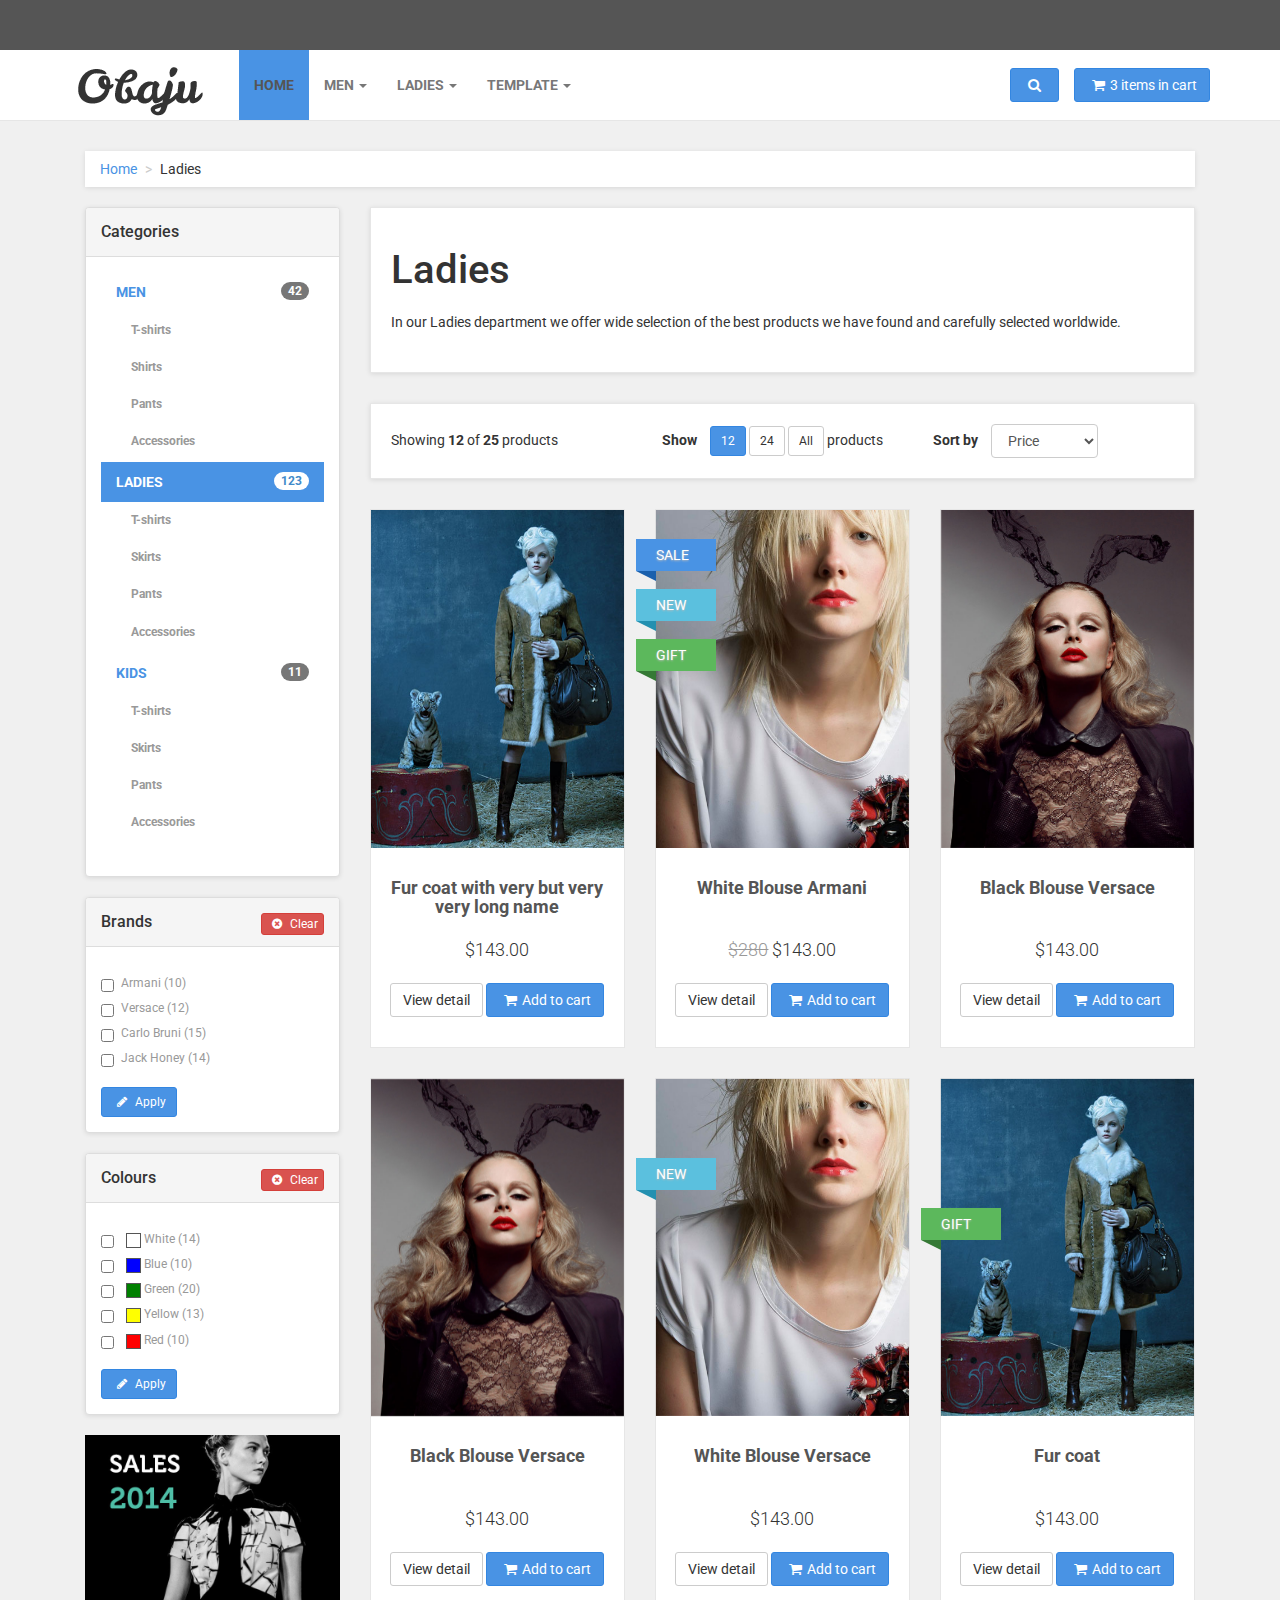
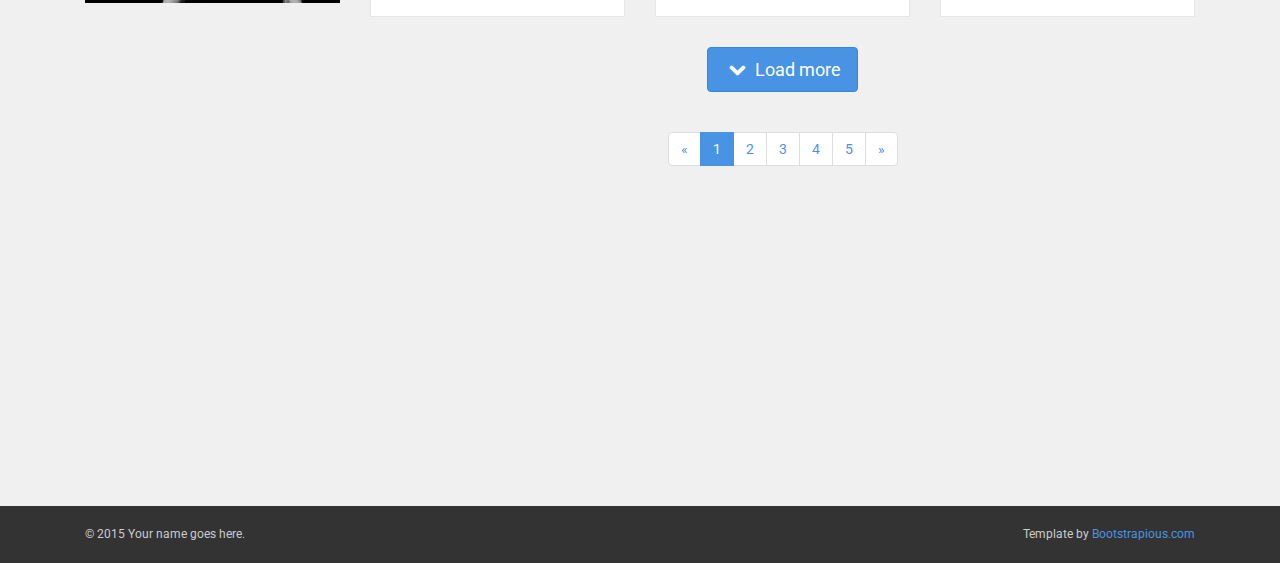
<file: category.html>
<!DOCTYPE html>
<html lang="en">

<head>

    <meta charset="utf-8">
    <meta name="robots" content="all,follow">
    <meta name="googlebot" content="index,follow,snippet,archive">
    <meta name="viewport" content="width=device-width, initial-scale=1">
    <meta name="description" content="Obaju e-commerce template">
    <meta name="author" content="Ondrej Svestka | ondrejsvestka.cz">
    <meta name="keywords" content="">

    <title>
        Obaju : e-commerce template
    </title>

    <meta name="keywords" content="">

    <link href='http://fonts.googleapis.com/css?family=Roboto:400,500,700,300,100' rel='stylesheet' type='text/css'>

    <!-- styles -->
    <link href="css/font-awesome.css" rel="stylesheet">
    <link href="css/bootstrap.min.css" rel="stylesheet">
    <link href="css/animate.min.css" rel="stylesheet">
    <link href="css/owl.carousel.css" rel="stylesheet">
    <link href="css/owl.theme.css" rel="stylesheet">

    <!-- theme stylesheet -->
    <link href="css/style.blue.css" rel="stylesheet" id="theme-stylesheet">

    <!-- your stylesheet with modifications -->
    <link href="css/custom.css" rel="stylesheet">

    <script src="js/respond.min.js"></script>

    <link rel="shortcut icon" href="favicon.png">



</head>

<body>
    <!-- *** TOPBAR ***
 _________________________________________________________ -->
    <div id="top">
        <div class="container">
            <div class="col-md-6 offer" data-animate="fadeInDown">
                <a href="#" class="btn btn-success btn-sm" data-animate-hover="shake">Offer of the day</a>  <a href="#">Get flat 35% off on orders over $50!</a>
            </div>
            <div class="col-md-6" data-animate="fadeInDown">
                <ul class="menu">
                    <li><a href="#" data-toggle="modal" data-target="#login-modal">Login</a>
                    </li>
                    <li><a href="register.html">Register</a>
                    </li>
                    <li><a href="contact.html">Contact</a>
                    </li>
                    <li><a href="#">Recently viewed</a>
                    </li>
                </ul>
            </div>
        </div>
        <div class="modal fade" id="login-modal" tabindex="-1" role="dialog" aria-labelledby="Login" aria-hidden="true">
            <div class="modal-dialog modal-sm">

                <div class="modal-content">
                    <div class="modal-header">
                        <button type="button" class="close" data-dismiss="modal" aria-hidden="true">&times;</button>
                        <h4 class="modal-title" id="Login">Customer login</h4>
                    </div>
                    <div class="modal-body">
                        <form action="customer-orders.html" method="post">
                            <div class="form-group">
                                <input type="text" class="form-control" id="email-modal" placeholder="email">
                            </div>
                            <div class="form-group">
                                <input type="password" class="form-control" id="password-modal" placeholder="password">
                            </div>

                            <p class="text-center">
                                <button class="btn btn-primary"><i class="fa fa-sign-in"></i> Log in</button>
                            </p>

                        </form>

                        <p class="text-center text-muted">Not registered yet?</p>
                        <p class="text-center text-muted"><a href="register.html"><strong>Register now</strong></a>! It is easy and done in 1&nbsp;minute and gives you access to special discounts and much more!</p>

                    </div>
                </div>
            </div>
        </div>

    </div>

    <!-- *** TOP BAR END *** -->

    <!-- *** NAVBAR ***
 _________________________________________________________ -->

    <div class="navbar navbar-default yamm" role="navigation" id="navbar">
        <div class="container">
            <div class="navbar-header">

                <a class="navbar-brand home" href="index.html" data-animate-hover="bounce">
                    <img src="img/logo.png" alt="Obaju logo" class="hidden-xs">
                    <img src="img/logo-small.png" alt="Obaju logo" class="visible-xs"><span class="sr-only">Obaju - go to homepage</span>
                </a>
                <div class="navbar-buttons">
                    <button type="button" class="navbar-toggle" data-toggle="collapse" data-target="#navigation">
                        <span class="sr-only">Toggle navigation</span>
                        <i class="fa fa-align-justify"></i>
                    </button>
                    <button type="button" class="navbar-toggle" data-toggle="collapse" data-target="#search">
                        <span class="sr-only">Toggle search</span>
                        <i class="fa fa-search"></i>
                    </button>
                    <a class="btn btn-default navbar-toggle" href="basket.html">
                        <i class="fa fa-shopping-cart"></i>  <span class="hidden-xs">3 items in cart</span>
                    </a>
                </div>
            </div>
            <!--/.navbar-header -->

            <div class="navbar-collapse collapse" id="navigation">

                <ul class="nav navbar-nav navbar-left">
                    <li class="active"><a href="index.html">Home</a>
                    </li>
                    <li class="dropdown yamm-fw">
                        <a href="#" class="dropdown-toggle" data-toggle="dropdown" data-hover="dropdown" data-delay="200">Men <b class="caret"></b></a>
                        <ul class="dropdown-menu">
                            <li>
                                <div class="yamm-content">
                                    <div class="row">
                                        <div class="col-sm-3">
                                            <h5>Clothing</h5>
                                            <ul>
                                                <li><a href="category.html">T-shirts</a>
                                                </li>
                                                <li><a href="category.html">Shirts</a>
                                                </li>
                                                <li><a href="category.html">Pants</a>
                                                </li>
                                                <li><a href="category.html">Accessories</a>
                                                </li>
                                            </ul>
                                        </div>
                                        <div class="col-sm-3">
                                            <h5>Shoes</h5>
                                            <ul>
                                                <li><a href="category.html">Trainers</a>
                                                </li>
                                                <li><a href="category.html">Sandals</a>
                                                </li>
                                                <li><a href="category.html">Hiking shoes</a>
                                                </li>
                                                <li><a href="category.html">Casual</a>
                                                </li>
                                            </ul>
                                        </div>
                                        <div class="col-sm-3">
                                            <h5>Accessories</h5>
                                            <ul>
                                                <li><a href="category.html">Trainers</a>
                                                </li>
                                                <li><a href="category.html">Sandals</a>
                                                </li>
                                                <li><a href="category.html">Hiking shoes</a>
                                                </li>
                                                <li><a href="category.html">Casual</a>
                                                </li>
                                                <li><a href="category.html">Hiking shoes</a>
                                                </li>
                                                <li><a href="category.html">Casual</a>
                                                </li>
                                            </ul>
                                        </div>
                                        <div class="col-sm-3">
                                            <h5>Featured</h5>
                                            <ul>
                                                <li><a href="category.html">Trainers</a>
                                                </li>
                                                <li><a href="category.html">Sandals</a>
                                                </li>
                                                <li><a href="category.html">Hiking shoes</a>
                                                </li>
                                            </ul>
                                            <h5>Looks and trends</h5>
                                            <ul>
                                                <li><a href="category.html">Trainers</a>
                                                </li>
                                                <li><a href="category.html">Sandals</a>
                                                </li>
                                                <li><a href="category.html">Hiking shoes</a>
                                                </li>
                                            </ul>
                                        </div>
                                    </div>
                                </div>
                                <!-- /.yamm-content -->
                            </li>
                        </ul>
                    </li>

                    <li class="dropdown yamm-fw">
                        <a href="#" class="dropdown-toggle" data-toggle="dropdown" data-hover="dropdown" data-delay="200">Ladies <b class="caret"></b></a>
                        <ul class="dropdown-menu">
                            <li>
                                <div class="yamm-content">
                                    <div class="row">
                                        <div class="col-sm-3">
                                            <h5>Clothing</h5>
                                            <ul>
                                                <li><a href="category.html">T-shirts</a>
                                                </li>
                                                <li><a href="category.html">Shirts</a>
                                                </li>
                                                <li><a href="category.html">Pants</a>
                                                </li>
                                                <li><a href="category.html">Accessories</a>
                                                </li>
                                            </ul>
                                        </div>
                                        <div class="col-sm-3">
                                            <h5>Shoes</h5>
                                            <ul>
                                                <li><a href="category.html">Trainers</a>
                                                </li>
                                                <li><a href="category.html">Sandals</a>
                                                </li>
                                                <li><a href="category.html">Hiking shoes</a>
                                                </li>
                                                <li><a href="category.html">Casual</a>
                                                </li>
                                            </ul>
                                        </div>
                                        <div class="col-sm-3">
                                            <h5>Accessories</h5>
                                            <ul>
                                                <li><a href="category.html">Trainers</a>
                                                </li>
                                                <li><a href="category.html">Sandals</a>
                                                </li>
                                                <li><a href="category.html">Hiking shoes</a>
                                                </li>
                                                <li><a href="category.html">Casual</a>
                                                </li>
                                                <li><a href="category.html">Hiking shoes</a>
                                                </li>
                                                <li><a href="category.html">Casual</a>
                                                </li>
                                            </ul>
                                            <h5>Looks and trends</h5>
                                            <ul>
                                                <li><a href="category.html">Trainers</a>
                                                </li>
                                                <li><a href="category.html">Sandals</a>
                                                </li>
                                                <li><a href="category.html">Hiking shoes</a>
                                                </li>
                                            </ul>
                                        </div>
                                        <div class="col-sm-3">
                                            <div class="banner">
                                                <a href="#">
                                                    <img src="img/banner.jpg" class="img img-responsive" alt="">
                                                </a>
                                            </div>
                                            <div class="banner">
                                                <a href="#">
                                                    <img src="img/banner2.jpg" class="img img-responsive" alt="">
                                                </a>
                                            </div>
                                        </div>
                                    </div>
                                </div>
                                <!-- /.yamm-content -->
                            </li>
                        </ul>
                    </li>

                    <li class="dropdown yamm-fw">
                        <a href="#" class="dropdown-toggle" data-toggle="dropdown" data-hover="dropdown" data-delay="200">Template <b class="caret"></b></a>
                        <ul class="dropdown-menu">
                            <li>
                                <div class="yamm-content">
                                    <div class="row">
                                        <div class="col-sm-3">
                                            <h5>Shop</h5>
                                            <ul>
                                                <li><a href="index.html">Homepage</a>
                                                </li>
                                                <li><a href="category.html">Category - sidebar left</a>
                                                </li>
                                                <li><a href="category-right.html">Category - sidebar right</a>
                                                </li>
                                                <li><a href="category-full.html">Category - full width</a>
                                                </li>
                                                <li><a href="detail.html">Product detail</a>
                                                </li>
                                            </ul>
                                        </div>
                                        <div class="col-sm-3">
                                            <h5>User</h5>
                                            <ul>
                                                <li><a href="register.html">Register / login</a>
                                                </li>
                                                <li><a href="customer-orders.html">Orders history</a>
                                                </li>
                                                <li><a href="customer-order.html">Order history detail</a>
                                                </li>
                                                <li><a href="customer-wishlist.html">Wishlist</a>
                                                </li>
                                                <li><a href="customer-account.html">Customer account / change password</a>
                                                </li>
                                            </ul>
                                        </div>
                                        <div class="col-sm-3">
                                            <h5>Order process</h5>
                                            <ul>
                                                <li><a href="basket.html">Shopping cart</a>
                                                </li>
                                                <li><a href="checkout1.html">Checkout - step 1</a>
                                                </li>
                                                <li><a href="checkout2.html">Checkout - step 2</a>
                                                </li>
                                                <li><a href="checkout3.html">Checkout - step 3</a>
                                                </li>
                                                <li><a href="checkout4.html">Checkout - step 4</a>
                                                </li>
                                            </ul>
                                        </div>
                                        <div class="col-sm-3">
                                            <h5>Pages and blog</h5>
                                            <ul>
                                                <li><a href="blog.html">Blog listing</a>
                                                </li>
                                                <li><a href="post.html">Blog Post</a>
                                                </li>
                                                <li><a href="faq.html">FAQ</a>
                                                </li>
                                                <li><a href="text.html">Text page</a>
                                                </li>
                                                <li><a href="text-right.html">Text page - right sidebar</a>
                                                </li>
                                                <li><a href="404.html">404 page</a>
                                                </li>
                                                <li><a href="contact.html">Contact</a>
                                                </li>
                                            </ul>
                                        </div>
                                    </div>
                                </div>
                                <!-- /.yamm-content -->
                            </li>
                        </ul>
                    </li>
                </ul>

            </div>
            <!--/.nav-collapse -->

            <div class="navbar-buttons">

                <div class="navbar-collapse collapse right" id="basket-overview">
                    <a href="basket.html" class="btn btn-primary navbar-btn"><i class="fa fa-shopping-cart"></i><span class="hidden-sm">3 items in cart</span></a>
                </div>
                <!--/.nav-collapse -->

                <div class="navbar-collapse collapse right" id="search-not-mobile">
                    <button type="button" class="btn navbar-btn btn-primary" data-toggle="collapse" data-target="#search">
                        <span class="sr-only">Toggle search</span>
                        <i class="fa fa-search"></i>
                    </button>
                </div>

            </div>

            <div class="collapse clearfix" id="search">

                <form class="navbar-form" role="search">
                    <div class="input-group">
                        <input type="text" class="form-control" placeholder="Search">
                        <span class="input-group-btn">

			<button type="submit" class="btn btn-primary"><i class="fa fa-search"></i></button>

		    </span>
                    </div>
                </form>

            </div>
            <!--/.nav-collapse -->

        </div>
        <!-- /.container -->
    </div>
    <!-- /#navbar -->

    <!-- *** NAVBAR END *** -->

    <div id="all">

        <div id="content">
            <div class="container">

                <div class="col-md-12">
                    <ul class="breadcrumb">
                        <li><a href="#">Home</a>
                        </li>
                        <li>Ladies</li>
                    </ul>
                </div>

                <div class="col-md-3">
                    <!-- *** MENUS AND FILTERS ***
 _________________________________________________________ -->
                    <div class="panel panel-default sidebar-menu">

                        <div class="panel-heading">
                            <h3 class="panel-title">Categories</h3>
                        </div>

                        <div class="panel-body">
                            <ul class="nav nav-pills nav-stacked category-menu">
                                <li>
                                    <a href="category.html">Men <span class="badge pull-right">42</span></a>
                                    <ul>
                                        <li><a href="category.html">T-shirts</a>
                                        </li>
                                        <li><a href="category.html">Shirts</a>
                                        </li>
                                        <li><a href="category.html">Pants</a>
                                        </li>
                                        <li><a href="category.html">Accessories</a>
                                        </li>
                                    </ul>
                                </li>
                                <li class="active">
                                    <a href="category.html">Ladies  <span class="badge pull-right">123</span></a>
                                    <ul>
                                        <li><a href="category.html">T-shirts</a>
                                        </li>
                                        <li><a href="category.html">Skirts</a>
                                        </li>
                                        <li><a href="category.html">Pants</a>
                                        </li>
                                        <li><a href="category.html">Accessories</a>
                                        </li>
                                    </ul>
                                </li>
                                <li>
                                    <a href="category.html">Kids  <span class="badge pull-right">11</span></a>
                                    <ul>
                                        <li><a href="category.html">T-shirts</a>
                                        </li>
                                        <li><a href="category.html">Skirts</a>
                                        </li>
                                        <li><a href="category.html">Pants</a>
                                        </li>
                                        <li><a href="category.html">Accessories</a>
                                        </li>
                                    </ul>
                                </li>

                            </ul>

                        </div>
                    </div>

                    <div class="panel panel-default sidebar-menu">

                        <div class="panel-heading">
                            <h3 class="panel-title">Brands <a class="btn btn-xs btn-danger pull-right" href="#"><i class="fa fa-times-circle"></i> Clear</a></h3>
                        </div>

                        <div class="panel-body">

                            <form>
                                <div class="form-group">
                                    <div class="checkbox">
                                        <label>
                                            <input type="checkbox">Armani (10)
                                        </label>
                                    </div>
                                    <div class="checkbox">
                                        <label>
                                            <input type="checkbox">Versace (12)
                                        </label>
                                    </div>
                                    <div class="checkbox">
                                        <label>
                                            <input type="checkbox">Carlo Bruni (15)
                                        </label>
                                    </div>
                                    <div class="checkbox">
                                        <label>
                                            <input type="checkbox">Jack Honey (14)
                                        </label>
                                    </div>
                                </div>

                                <button class="btn btn-default btn-sm btn-primary"><i class="fa fa-pencil"></i> Apply</button>

                            </form>

                        </div>
                    </div>

                    <div class="panel panel-default sidebar-menu">

                        <div class="panel-heading">
                            <h3 class="panel-title">Colours <a class="btn btn-xs btn-danger pull-right" href="#"><i class="fa fa-times-circle"></i> Clear</a></h3>
                        </div>

                        <div class="panel-body">

                            <form>
                                <div class="form-group">
                                    <div class="checkbox">
                                        <label>
                                            <input type="checkbox"> <span class="colour white"></span> White (14)
                                        </label>
                                    </div>
                                    <div class="checkbox">
                                        <label>
                                            <input type="checkbox"> <span class="colour blue"></span> Blue (10)
                                        </label>
                                    </div>
                                    <div class="checkbox">
                                        <label>
                                            <input type="checkbox"> <span class="colour green"></span> Green (20)
                                        </label>
                                    </div>
                                    <div class="checkbox">
                                        <label>
                                            <input type="checkbox"> <span class="colour yellow"></span> Yellow (13)
                                        </label>
                                    </div>
                                    <div class="checkbox">
                                        <label>
                                            <input type="checkbox"> <span class="colour red"></span> Red (10)
                                        </label>
                                    </div>
                                </div>

                                <button class="btn btn-default btn-sm btn-primary"><i class="fa fa-pencil"></i> Apply</button>

                            </form>

                        </div>
                    </div>

                    <!-- *** MENUS AND FILTERS END *** -->

                    <div class="banner">
                        <a href="#">
                            <img src="img/banner.jpg" alt="sales 2014" class="img-responsive">
                        </a>
                    </div>
                </div>

                <div class="col-md-9">
                    <div class="box">
                        <h1>Ladies</h1>
                        <p>In our Ladies department we offer wide selection of the best products we have found and carefully selected worldwide.</p>
                    </div>

                    <div class="box info-bar">
                        <div class="row">
                            <div class="col-sm-12 col-md-4 products-showing">
                                Showing <strong>12</strong> of <strong>25</strong> products
                            </div>

                            <div class="col-sm-12 col-md-8  products-number-sort">
                                <div class="row">
                                    <form class="form-inline">
                                        <div class="col-md-6 col-sm-6">
                                            <div class="products-number">
                                                <strong>Show</strong>  <a href="#" class="btn btn-default btn-sm btn-primary">12</a>  <a href="#" class="btn btn-default btn-sm">24</a>  <a href="#" class="btn btn-default btn-sm">All</a> products
                                            </div>
                                        </div>
                                        <div class="col-md-6 col-sm-6">
                                            <div class="products-sort-by">
                                                <strong>Sort by</strong>
                                                <select name="sort-by" class="form-control">
                                                    <option>Price</option>
                                                    <option>Name</option>
                                                    <option>Sales first</option>
                                                </select>
                                            </div>
                                        </div>
                                    </form>
                                </div>
                            </div>
                        </div>
                    </div>

                    <div class="row products">

                        <div class="col-md-4 col-sm-6">
                            <div class="product">
                                <div class="flip-container">
                                    <div class="flipper">
                                        <div class="front">
                                            <a href="detail.html">
                                                <img src="img/product1.jpg" alt="" class="img-responsive">
                                            </a>
                                        </div>
                                        <div class="back">
                                            <a href="detail.html">
                                                <img src="img/product1_2.jpg" alt="" class="img-responsive">
                                            </a>
                                        </div>
                                    </div>
                                </div>
                                <a href="detail.html" class="invisible">
                                    <img src="img/product1.jpg" alt="" class="img-responsive">
                                </a>
                                <div class="text">
                                    <h3><a href="detail.html">Fur coat with very but very very long name</a></h3>
                                    <p class="price">$143.00</p>
                                    <p class="buttons">
                                        <a href="detail.html" class="btn btn-default">View detail</a>
                                        <a href="basket.html" class="btn btn-primary"><i class="fa fa-shopping-cart"></i>Add to cart</a>
                                    </p>
                                </div>
                                <!-- /.text -->
                            </div>
                            <!-- /.product -->
                        </div>

                        <div class="col-md-4 col-sm-6">
                            <div class="product">
                                <div class="flip-container">
                                    <div class="flipper">
                                        <div class="front">
                                            <a href="detail.html">
                                                <img src="img/product2.jpg" alt="" class="img-responsive">
                                            </a>
                                        </div>
                                        <div class="back">
                                            <a href="detail.html">
                                                <img src="img/product2_2.jpg" alt="" class="img-responsive">
                                            </a>
                                        </div>
                                    </div>
                                </div>
                                <a href="detail.html" class="invisible">
                                    <img src="img/product2.jpg" alt="" class="img-responsive">
                                </a>
                                <div class="text">
                                    <h3><a href="detail.html">White Blouse Armani</a></h3>
                                    <p class="price"><del>$280</del> $143.00</p>
                                    <p class="buttons">
                                        <a href="detail.html" class="btn btn-default">View detail</a>
                                        <a href="basket.html" class="btn btn-primary"><i class="fa fa-shopping-cart"></i>Add to cart</a>
                                    </p>
                                </div>
                                <!-- /.text -->

                                <div class="ribbon sale">
                                    <div class="theribbon">SALE</div>
                                    <div class="ribbon-background"></div>
                                </div>
                                <!-- /.ribbon -->

                                <div class="ribbon new">
                                    <div class="theribbon">NEW</div>
                                    <div class="ribbon-background"></div>
                                </div>
                                <!-- /.ribbon -->

                                <div class="ribbon gift">
                                    <div class="theribbon">GIFT</div>
                                    <div class="ribbon-background"></div>
                                </div>
                                <!-- /.ribbon -->
                            </div>
                            <!-- /.product -->
                        </div>

                        <div class="col-md-4 col-sm-6">
                            <div class="product">
                                <div class="flip-container">
                                    <div class="flipper">
                                        <div class="front">
                                            <a href="detail.html">
                                                <img src="img/product3.jpg" alt="" class="img-responsive">
                                            </a>
                                        </div>
                                        <div class="back">
                                            <a href="detail.html">
                                                <img src="img/product3_2.jpg" alt="" class="img-responsive">
                                            </a>
                                        </div>
                                    </div>
                                </div>
                                <a href="detail.html" class="invisible">
                                    <img src="img/product3.jpg" alt="" class="img-responsive">
                                </a>
                                <div class="text">
                                    <h3><a href="detail.html">Black Blouse Versace</a></h3>
                                    <p class="price">$143.00</p>
                                    <p class="buttons">
                                        <a href="detail.html" class="btn btn-default">View detail</a>
                                        <a href="basket.html" class="btn btn-primary"><i class="fa fa-shopping-cart"></i>Add to cart</a>
                                    </p>

                                </div>
                                <!-- /.text -->
                            </div>
                            <!-- /.product -->
                        </div>

                        <div class="col-md-4 col-sm-6">
                            <div class="product">
                                <div class="flip-container">
                                    <div class="flipper">
                                        <div class="front">
                                            <a href="detail.html">
                                                <img src="img/product3.jpg" alt="" class="img-responsive">
                                            </a>
                                        </div>
                                        <div class="back">
                                            <a href="detail.html">
                                                <img src="img/product3_2.jpg" alt="" class="img-responsive">
                                            </a>
                                        </div>
                                    </div>
                                </div>
                                <a href="detail.html" class="invisible">
                                    <img src="img/product3.jpg" alt="" class="img-responsive">
                                </a>
                                <div class="text">
                                    <h3><a href="detail.html">Black Blouse Versace</a></h3>
                                    <p class="price">$143.00</p>
                                    <p class="buttons">
                                        <a href="detail.html" class="btn btn-default">View detail</a>
                                        <a href="basket.html" class="btn btn-primary"><i class="fa fa-shopping-cart"></i>Add to cart</a>
                                    </p>

                                </div>
                                <!-- /.text -->
                            </div>
                            <!-- /.product -->
                        </div>

                        <div class="col-md-4 col-sm-6">
                            <div class="product">
                                <div class="flip-container">
                                    <div class="flipper">
                                        <div class="front">
                                            <a href="detail.html">
                                                <img src="img/product2.jpg" alt="" class="img-responsive">
                                            </a>
                                        </div>
                                        <div class="back">
                                            <a href="detail.html">
                                                <img src="img/product2_2.jpg" alt="" class="img-responsive">
                                            </a>
                                        </div>
                                    </div>
                                </div>
                                <a href="detail.html" class="invisible">
                                    <img src="img/product2.jpg" alt="" class="img-responsive">
                                </a>
                                <div class="text">
                                    <h3><a href="detail.html">White Blouse Versace</a></h3>
                                    <p class="price">$143.00</p>
                                    <p class="buttons">
                                        <a href="detail.html" class="btn btn-default">View detail</a>
                                        <a href="basket.html" class="btn btn-primary"><i class="fa fa-shopping-cart"></i>Add to cart</a>
                                    </p>

                                </div>
                                <!-- /.text -->

                                <div class="ribbon new">
                                    <div class="theribbon">NEW</div>
                                    <div class="ribbon-background"></div>
                                </div>
                                <!-- /.ribbon -->
                            </div>
                            <!-- /.product -->
                        </div>

                        <div class="col-md-4 col-sm-6">
                            <div class="product">
                                <div class="flip-container">
                                    <div class="flipper">
                                        <div class="front">
                                            <a href="detail.html">
                                                <img src="img/product1.jpg" alt="" class="img-responsive">
                                            </a>
                                        </div>
                                        <div class="back">
                                            <a href="detail.html">
                                                <img src="img/product1_2.jpg" alt="" class="img-responsive">
                                            </a>
                                        </div>
                                    </div>
                                </div>
                                <a href="detail.html" class="invisible">
                                    <img src="img/product1.jpg" alt="" class="img-responsive">
                                </a>
                                <div class="text">
                                    <h3><a href="detail.html">Fur coat</a></h3>
                                    <p class="price">$143.00</p>
                                    <p class="buttons">
                                        <a href="detail.html" class="btn btn-default">View detail</a>
                                        <a href="basket.html" class="btn btn-primary"><i class="fa fa-shopping-cart"></i>Add to cart</a>
                                    </p>

                                </div>
                                <!-- /.text -->

                                <div class="ribbon gift">
                                    <div class="theribbon">GIFT</div>
                                    <div class="ribbon-background"></div>
                                </div>
                                <!-- /.ribbon -->

                            </div>
                            <!-- /.product -->
                        </div>
                        <!-- /.col-md-4 -->
                    </div>
                    <!-- /.products -->

                    <div class="pages">

                        <p class="loadMore">
                            <a href="#" class="btn btn-primary btn-lg"><i class="fa fa-chevron-down"></i> Load more</a>
                        </p>

                        <ul class="pagination">
                            <li><a href="#">&laquo;</a>
                            </li>
                            <li class="active"><a href="#">1</a>
                            </li>
                            <li><a href="#">2</a>
                            </li>
                            <li><a href="#">3</a>
                            </li>
                            <li><a href="#">4</a>
                            </li>
                            <li><a href="#">5</a>
                            </li>
                            <li><a href="#">&raquo;</a>
                            </li>
                        </ul>
                    </div>


                </div>
                <!-- /.col-md-9 -->
            </div>
            <!-- /.container -->
        </div>
        <!-- /#content -->


        <!-- *** FOOTER ***
 _________________________________________________________ -->
        <div id="footer" data-animate="fadeInUp">
            <div class="container">
                <div class="row">
                    <div class="col-md-3 col-sm-6">
                        <h4>Pages</h4>

                        <ul>
                            <li><a href="text.html">About us</a>
                            </li>
                            <li><a href="text.html">Terms and conditions</a>
                            </li>
                            <li><a href="faq.html">FAQ</a>
                            </li>
                            <li><a href="contact.html">Contact us</a>
                            </li>
                        </ul>

                        <hr>

                        <h4>User section</h4>

                        <ul>
                            <li><a href="#" data-toggle="modal" data-target="#login-modal">Login</a>
                            </li>
                            <li><a href="register.html">Regiter</a>
                            </li>
                        </ul>

                        <hr class="hidden-md hidden-lg hidden-sm">

                    </div>
                    <!-- /.col-md-3 -->

                    <div class="col-md-3 col-sm-6">

                        <h4>Top categories</h4>

                        <h5>Men</h5>

                        <ul>
                            <li><a href="category.html">T-shirts</a>
                            </li>
                            <li><a href="category.html">Shirts</a>
                            </li>
                            <li><a href="category.html">Accessories</a>
                            </li>
                        </ul>

                        <h5>Ladies</h5>
                        <ul>
                            <li><a href="category.html">T-shirts</a>
                            </li>
                            <li><a href="category.html">Skirts</a>
                            </li>
                            <li><a href="category.html">Pants</a>
                            </li>
                            <li><a href="category.html">Accessories</a>
                            </li>
                        </ul>

                        <hr class="hidden-md hidden-lg">

                    </div>
                    <!-- /.col-md-3 -->

                    <div class="col-md-3 col-sm-6">

                        <h4>Where to find us</h4>

                        <p><strong>Obaju Ltd.</strong>
                            <br>13/25 New Avenue
                            <br>New Heaven
                            <br>45Y 73J
                            <br>England
                            <br>
                            <strong>Great Britain</strong>
                        </p>

                        <a href="contact.html">Go to contact page</a>

                        <hr class="hidden-md hidden-lg">

                    </div>
                    <!-- /.col-md-3 -->



                    <div class="col-md-3 col-sm-6">

                        <h4>Get the news</h4>

                        <p class="text-muted">Pellentesque habitant morbi tristique senectus et netus et malesuada fames ac turpis egestas.</p>

                        <form>
                            <div class="input-group">

                                <input type="text" class="form-control">

                                <span class="input-group-btn">

			    <button class="btn btn-default" type="button">Subscribe!</button>

			</span>

                            </div>
                            <!-- /input-group -->
                        </form>

                        <hr>

                        <h4>Stay in touch</h4>

                        <p class="social">
                            <a href="#" class="facebook external" data-animate-hover="shake"><i class="fa fa-facebook"></i></a>
                            <a href="#" class="twitter external" data-animate-hover="shake"><i class="fa fa-twitter"></i></a>
                            <a href="#" class="instagram external" data-animate-hover="shake"><i class="fa fa-instagram"></i></a>
                            <a href="#" class="gplus external" data-animate-hover="shake"><i class="fa fa-google-plus"></i></a>
                            <a href="#" class="email external" data-animate-hover="shake"><i class="fa fa-envelope"></i></a>
                        </p>


                    </div>
                    <!-- /.col-md-3 -->

                </div>
                <!-- /.row -->

            </div>
            <!-- /.container -->
        </div>
        <!-- /#footer -->

        <!-- *** FOOTER END *** -->




        <!-- *** COPYRIGHT ***
 _________________________________________________________ -->
        <div id="copyright">
            <div class="container">
                <div class="col-md-6">
                    <p class="pull-left">© 2015 Your name goes here.</p>

                </div>
                <div class="col-md-6">
                    <p class="pull-right">Template by <a href="https://bootstrapious.com/e-commerce-templates">Bootstrapious.com</a>
                         <!-- Not removing these links is part of the license conditions of the template. Thanks for understanding :) If you want to use the template without the attribution links, you can do so after supporting further themes development at https://bootstrapious.com/donate  -->
                    </p>
                </div>
            </div>
        </div>
        <!-- *** COPYRIGHT END *** -->



    </div>
    <!-- /#all -->


    

    <!-- *** SCRIPTS TO INCLUDE ***
 _________________________________________________________ -->
    <script src="js/jquery-1.11.0.min.js"></script>
    <script src="js/bootstrap.min.js"></script>
    <script src="js/jquery.cookie.js"></script>
    <script src="js/waypoints.min.js"></script>
    <script src="js/modernizr.js"></script>
    <script src="js/bootstrap-hover-dropdown.js"></script>
    <script src="js/owl.carousel.min.js"></script>
    <script src="js/front.js"></script>






</body>

</html>
</file>
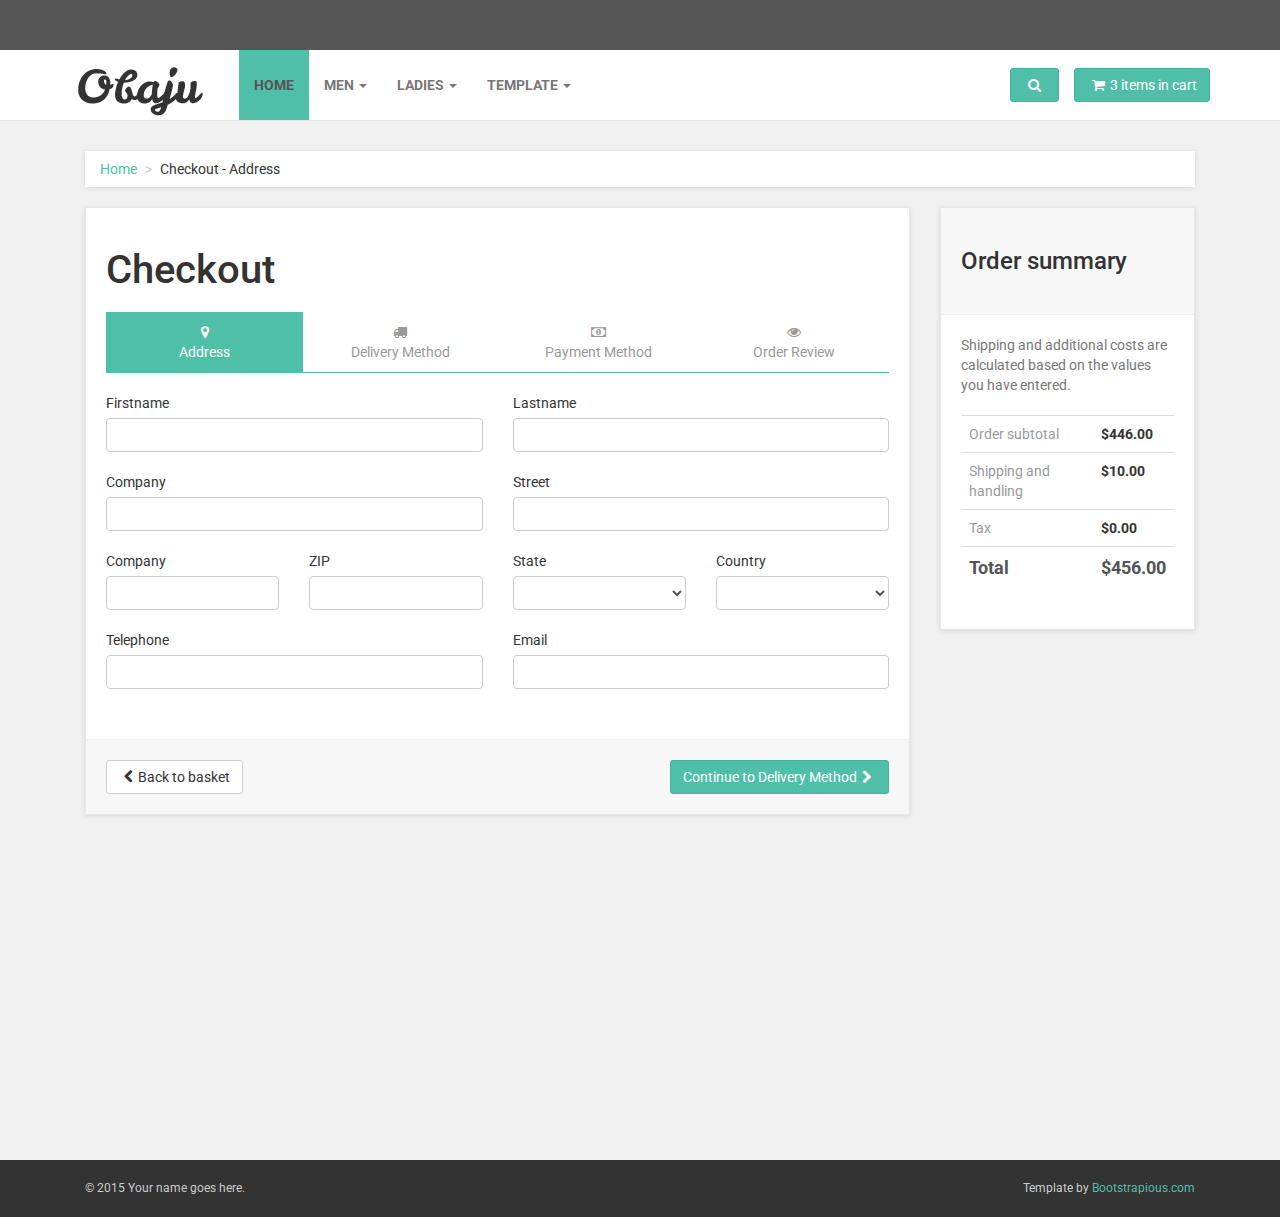
<file: checkout1.html>
<!DOCTYPE html>
<html lang="en">

<head>

    <meta charset="utf-8">
    <meta name="robots" content="all,follow">
    <meta name="googlebot" content="index,follow,snippet,archive">
    <meta name="viewport" content="width=device-width, initial-scale=1">
    <meta name="description" content="Obaju e-commerce template">
    <meta name="author" content="Ondrej Svestka | ondrejsvestka.cz">
    <meta name="keywords" content="">

    <title>
        Obaju : e-commerce template
    </title>

    <meta name="keywords" content="">

    <link href='http://fonts.googleapis.com/css?family=Roboto:400,500,700,300,100' rel='stylesheet' type='text/css'>

    <!-- styles -->
    <link href="css/font-awesome.css" rel="stylesheet">
    <link href="css/bootstrap.min.css" rel="stylesheet">
    <link href="css/animate.min.css" rel="stylesheet">
    <link href="css/owl.carousel.css" rel="stylesheet">
    <link href="css/owl.theme.css" rel="stylesheet">

    <!-- theme stylesheet -->
    <link href="css/style.default.css" rel="stylesheet" id="theme-stylesheet">

    <!-- your stylesheet with modifications -->
    <link href="css/custom.css" rel="stylesheet">

    <script src="js/respond.min.js"></script>

    <link rel="shortcut icon" href="favicon.png">



</head>

<body>
    <!-- *** TOPBAR ***
 _________________________________________________________ -->
    <div id="top">
        <div class="container">
            <div class="col-md-6 offer" data-animate="fadeInDown">
                <a href="#" class="btn btn-success btn-sm" data-animate-hover="shake">Offer of the day</a>  <a href="#">Get flat 35% off on orders over $50!</a>
            </div>
            <div class="col-md-6" data-animate="fadeInDown">
                <ul class="menu">
                    <li><a href="#" data-toggle="modal" data-target="#login-modal">Login</a>
                    </li>
                    <li><a href="register.html">Register</a>
                    </li>
                    <li><a href="contact.html">Contact</a>
                    </li>
                    <li><a href="#">Recently viewed</a>
                    </li>
                </ul>
            </div>
        </div>
        <div class="modal fade" id="login-modal" tabindex="-1" role="dialog" aria-labelledby="Login" aria-hidden="true">
            <div class="modal-dialog modal-sm">

                <div class="modal-content">
                    <div class="modal-header">
                        <button type="button" class="close" data-dismiss="modal" aria-hidden="true">&times;</button>
                        <h4 class="modal-title" id="Login">Customer login</h4>
                    </div>
                    <div class="modal-body">
                        <form action="customer-orders.html" method="post">
                            <div class="form-group">
                                <input type="text" class="form-control" id="email-modal" placeholder="email">
                            </div>
                            <div class="form-group">
                                <input type="password" class="form-control" id="password-modal" placeholder="password">
                            </div>

                            <p class="text-center">
                                <button class="btn btn-primary"><i class="fa fa-sign-in"></i> Log in</button>
                            </p>

                        </form>

                        <p class="text-center text-muted">Not registered yet?</p>
                        <p class="text-center text-muted"><a href="register.html"><strong>Register now</strong></a>! It is easy and done in 1&nbsp;minute and gives you access to special discounts and much more!</p>

                    </div>
                </div>
            </div>
        </div>

    </div>

    <!-- *** TOP BAR END *** -->

    <!-- *** NAVBAR ***
 _________________________________________________________ -->

    <div class="navbar navbar-default yamm" role="navigation" id="navbar">
        <div class="container">
            <div class="navbar-header">

                <a class="navbar-brand home" href="index.html" data-animate-hover="bounce">
                    <img src="img/logo.png" alt="Obaju logo" class="hidden-xs">
                    <img src="img/logo-small.png" alt="Obaju logo" class="visible-xs"><span class="sr-only">Obaju - go to homepage</span>
                </a>
                <div class="navbar-buttons">
                    <button type="button" class="navbar-toggle" data-toggle="collapse" data-target="#navigation">
                        <span class="sr-only">Toggle navigation</span>
                        <i class="fa fa-align-justify"></i>
                    </button>
                    <button type="button" class="navbar-toggle" data-toggle="collapse" data-target="#search">
                        <span class="sr-only">Toggle search</span>
                        <i class="fa fa-search"></i>
                    </button>
                    <a class="btn btn-default navbar-toggle" href="basket.html">
                        <i class="fa fa-shopping-cart"></i>  <span class="hidden-xs">3 items in cart</span>
                    </a>
                </div>
            </div>
            <!--/.navbar-header -->

            <div class="navbar-collapse collapse" id="navigation">

                <ul class="nav navbar-nav navbar-left">
                    <li class="active"><a href="index.html">Home</a>
                    </li>
                    <li class="dropdown yamm-fw">
                        <a href="#" class="dropdown-toggle" data-toggle="dropdown" data-hover="dropdown" data-delay="200">Men <b class="caret"></b></a>
                        <ul class="dropdown-menu">
                            <li>
                                <div class="yamm-content">
                                    <div class="row">
                                        <div class="col-sm-3">
                                            <h5>Clothing</h5>
                                            <ul>
                                                <li><a href="category.html">T-shirts</a>
                                                </li>
                                                <li><a href="category.html">Shirts</a>
                                                </li>
                                                <li><a href="category.html">Pants</a>
                                                </li>
                                                <li><a href="category.html">Accessories</a>
                                                </li>
                                            </ul>
                                        </div>
                                        <div class="col-sm-3">
                                            <h5>Shoes</h5>
                                            <ul>
                                                <li><a href="category.html">Trainers</a>
                                                </li>
                                                <li><a href="category.html">Sandals</a>
                                                </li>
                                                <li><a href="category.html">Hiking shoes</a>
                                                </li>
                                                <li><a href="category.html">Casual</a>
                                                </li>
                                            </ul>
                                        </div>
                                        <div class="col-sm-3">
                                            <h5>Accessories</h5>
                                            <ul>
                                                <li><a href="category.html">Trainers</a>
                                                </li>
                                                <li><a href="category.html">Sandals</a>
                                                </li>
                                                <li><a href="category.html">Hiking shoes</a>
                                                </li>
                                                <li><a href="category.html">Casual</a>
                                                </li>
                                                <li><a href="category.html">Hiking shoes</a>
                                                </li>
                                                <li><a href="category.html">Casual</a>
                                                </li>
                                            </ul>
                                        </div>
                                        <div class="col-sm-3">
                                            <h5>Featured</h5>
                                            <ul>
                                                <li><a href="category.html">Trainers</a>
                                                </li>
                                                <li><a href="category.html">Sandals</a>
                                                </li>
                                                <li><a href="category.html">Hiking shoes</a>
                                                </li>
                                            </ul>
                                            <h5>Looks and trends</h5>
                                            <ul>
                                                <li><a href="category.html">Trainers</a>
                                                </li>
                                                <li><a href="category.html">Sandals</a>
                                                </li>
                                                <li><a href="category.html">Hiking shoes</a>
                                                </li>
                                            </ul>
                                        </div>
                                    </div>
                                </div>
                                <!-- /.yamm-content -->
                            </li>
                        </ul>
                    </li>

                    <li class="dropdown yamm-fw">
                        <a href="#" class="dropdown-toggle" data-toggle="dropdown" data-hover="dropdown" data-delay="200">Ladies <b class="caret"></b></a>
                        <ul class="dropdown-menu">
                            <li>
                                <div class="yamm-content">
                                    <div class="row">
                                        <div class="col-sm-3">
                                            <h5>Clothing</h5>
                                            <ul>
                                                <li><a href="category.html">T-shirts</a>
                                                </li>
                                                <li><a href="category.html">Shirts</a>
                                                </li>
                                                <li><a href="category.html">Pants</a>
                                                </li>
                                                <li><a href="category.html">Accessories</a>
                                                </li>
                                            </ul>
                                        </div>
                                        <div class="col-sm-3">
                                            <h5>Shoes</h5>
                                            <ul>
                                                <li><a href="category.html">Trainers</a>
                                                </li>
                                                <li><a href="category.html">Sandals</a>
                                                </li>
                                                <li><a href="category.html">Hiking shoes</a>
                                                </li>
                                                <li><a href="category.html">Casual</a>
                                                </li>
                                            </ul>
                                        </div>
                                        <div class="col-sm-3">
                                            <h5>Accessories</h5>
                                            <ul>
                                                <li><a href="category.html">Trainers</a>
                                                </li>
                                                <li><a href="category.html">Sandals</a>
                                                </li>
                                                <li><a href="category.html">Hiking shoes</a>
                                                </li>
                                                <li><a href="category.html">Casual</a>
                                                </li>
                                                <li><a href="category.html">Hiking shoes</a>
                                                </li>
                                                <li><a href="category.html">Casual</a>
                                                </li>
                                            </ul>
                                            <h5>Looks and trends</h5>
                                            <ul>
                                                <li><a href="category.html">Trainers</a>
                                                </li>
                                                <li><a href="category.html">Sandals</a>
                                                </li>
                                                <li><a href="category.html">Hiking shoes</a>
                                                </li>
                                            </ul>
                                        </div>
                                        <div class="col-sm-3">
                                            <div class="banner">
                                                <a href="#">
                                                    <img src="img/banner.jpg" class="img img-responsive" alt="">
                                                </a>
                                            </div>
                                            <div class="banner">
                                                <a href="#">
                                                    <img src="img/banner2.jpg" class="img img-responsive" alt="">
                                                </a>
                                            </div>
                                        </div>
                                    </div>
                                </div>
                                <!-- /.yamm-content -->
                            </li>
                        </ul>
                    </li>

                    <li class="dropdown yamm-fw">
                        <a href="#" class="dropdown-toggle" data-toggle="dropdown" data-hover="dropdown" data-delay="200">Template <b class="caret"></b></a>
                        <ul class="dropdown-menu">
                            <li>
                                <div class="yamm-content">
                                    <div class="row">
                                        <div class="col-sm-3">
                                            <h5>Shop</h5>
                                            <ul>
                                                <li><a href="index.html">Homepage</a>
                                                </li>
                                                <li><a href="category.html">Category - sidebar left</a>
                                                </li>
                                                <li><a href="category-right.html">Category - sidebar right</a>
                                                </li>
                                                <li><a href="category-full.html">Category - full width</a>
                                                </li>
                                                <li><a href="detail.html">Product detail</a>
                                                </li>
                                            </ul>
                                        </div>
                                        <div class="col-sm-3">
                                            <h5>User</h5>
                                            <ul>
                                                <li><a href="register.html">Register / login</a>
                                                </li>
                                                <li><a href="customer-orders.html">Orders history</a>
                                                </li>
                                                <li><a href="customer-order.html">Order history detail</a>
                                                </li>
                                                <li><a href="customer-wishlist.html">Wishlist</a>
                                                </li>
                                                <li><a href="customer-account.html">Customer account / change password</a>
                                                </li>
                                            </ul>
                                        </div>
                                        <div class="col-sm-3">
                                            <h5>Order process</h5>
                                            <ul>
                                                <li><a href="basket.html">Shopping cart</a>
                                                </li>
                                                <li><a href="checkout1.html">Checkout - step 1</a>
                                                </li>
                                                <li><a href="checkout2.html">Checkout - step 2</a>
                                                </li>
                                                <li><a href="checkout3.html">Checkout - step 3</a>
                                                </li>
                                                <li><a href="checkout4.html">Checkout - step 4</a>
                                                </li>
                                            </ul>
                                        </div>
                                        <div class="col-sm-3">
                                            <h5>Pages and blog</h5>
                                            <ul>
                                                <li><a href="blog.html">Blog listing</a>
                                                </li>
                                                <li><a href="post.html">Blog Post</a>
                                                </li>
                                                <li><a href="faq.html">FAQ</a>
                                                </li>
                                                <li><a href="text.html">Text page</a>
                                                </li>
                                                <li><a href="text-right.html">Text page - right sidebar</a>
                                                </li>
                                                <li><a href="404.html">404 page</a>
                                                </li>
                                                <li><a href="contact.html">Contact</a>
                                                </li>
                                            </ul>
                                        </div>
                                    </div>
                                </div>
                                <!-- /.yamm-content -->
                            </li>
                        </ul>
                    </li>
                </ul>

            </div>
            <!--/.nav-collapse -->

            <div class="navbar-buttons">

                <div class="navbar-collapse collapse right" id="basket-overview">
                    <a href="basket.html" class="btn btn-primary navbar-btn"><i class="fa fa-shopping-cart"></i><span class="hidden-sm">3 items in cart</span></a>
                </div>
                <!--/.nav-collapse -->

                <div class="navbar-collapse collapse right" id="search-not-mobile">
                    <button type="button" class="btn navbar-btn btn-primary" data-toggle="collapse" data-target="#search">
                        <span class="sr-only">Toggle search</span>
                        <i class="fa fa-search"></i>
                    </button>
                </div>

            </div>

            <div class="collapse clearfix" id="search">

                <form class="navbar-form" role="search">
                    <div class="input-group">
                        <input type="text" class="form-control" placeholder="Search">
                        <span class="input-group-btn">

			<button type="submit" class="btn btn-primary"><i class="fa fa-search"></i></button>

		    </span>
                    </div>
                </form>

            </div>
            <!--/.nav-collapse -->

        </div>
        <!-- /.container -->
    </div>
    <!-- /#navbar -->

    <!-- *** NAVBAR END *** -->

    <div id="all">

        <div id="content">
            <div class="container">

                <div class="col-md-12">
                    <ul class="breadcrumb">
                        <li><a href="#">Home</a>
                        </li>
                        <li>Checkout - Address</li>
                    </ul>
                </div>

                <div class="col-md-9" id="checkout">

                    <div class="box">
                        <form method="post" action="checkout2.html">
                            <h1>Checkout</h1>
                            <ul class="nav nav-pills nav-justified">
                                <li class="active"><a href="#"><i class="fa fa-map-marker"></i><br>Address</a>
                                </li>
                                <li class="disabled"><a href="#"><i class="fa fa-truck"></i><br>Delivery Method</a>
                                </li>
                                <li class="disabled"><a href="#"><i class="fa fa-money"></i><br>Payment Method</a>
                                </li>
                                <li class="disabled"><a href="#"><i class="fa fa-eye"></i><br>Order Review</a>
                                </li>
                            </ul>

                            <div class="content">
                                <div class="row">
                                    <div class="col-sm-6">
                                        <div class="form-group">
                                            <label for="firstname">Firstname</label>
                                            <input type="text" class="form-control" id="firstname">
                                        </div>
                                    </div>
                                    <div class="col-sm-6">
                                        <div class="form-group">
                                            <label for="lastname">Lastname</label>
                                            <input type="text" class="form-control" id="lastname">
                                        </div>
                                    </div>
                                </div>
                                <!-- /.row -->

                                <div class="row">
                                    <div class="col-sm-6">
                                        <div class="form-group">
                                            <label for="company">Company</label>
                                            <input type="text" class="form-control" id="company">
                                        </div>
                                    </div>
                                    <div class="col-sm-6">
                                        <div class="form-group">
                                            <label for="street">Street</label>
                                            <input type="text" class="form-control" id="street">
                                        </div>
                                    </div>
                                </div>
                                <!-- /.row -->

                                <div class="row">
                                    <div class="col-sm-6 col-md-3">
                                        <div class="form-group">
                                            <label for="city">Company</label>
                                            <input type="text" class="form-control" id="city">
                                        </div>
                                    </div>
                                    <div class="col-sm-6 col-md-3">
                                        <div class="form-group">
                                            <label for="zip">ZIP</label>
                                            <input type="text" class="form-control" id="zip">
                                        </div>
                                    </div>
                                    <div class="col-sm-6 col-md-3">
                                        <div class="form-group">
                                            <label for="state">State</label>
                                            <select class="form-control" id="state"></select>
                                        </div>
                                    </div>
                                    <div class="col-sm-6 col-md-3">
                                        <div class="form-group">
                                            <label for="country">Country</label>
                                            <select class="form-control" id="country"></select>
                                        </div>
                                    </div>

                                    <div class="col-sm-6">
                                        <div class="form-group">
                                            <label for="phone">Telephone</label>
                                            <input type="text" class="form-control" id="phone">
                                        </div>
                                    </div>
                                    <div class="col-sm-6">
                                        <div class="form-group">
                                            <label for="email">Email</label>
                                            <input type="text" class="form-control" id="email">
                                        </div>
                                    </div>

                                </div>
                                <!-- /.row -->
                            </div>

                            <div class="box-footer">
                                <div class="pull-left">
                                    <a href="basket.html" class="btn btn-default"><i class="fa fa-chevron-left"></i>Back to basket</a>
                                </div>
                                <div class="pull-right">
                                    <button type="submit" class="btn btn-primary">Continue to Delivery Method<i class="fa fa-chevron-right"></i>
                                    </button>
                                </div>
                            </div>
                        </form>
                    </div>
                    <!-- /.box -->


                </div>
                <!-- /.col-md-9 -->

                <div class="col-md-3">

                    <div class="box" id="order-summary">
                        <div class="box-header">
                            <h3>Order summary</h3>
                        </div>
                        <p class="text-muted">Shipping and additional costs are calculated based on the values you have entered.</p>

                        <div class="table-responsive">
                            <table class="table">
                                <tbody>
                                    <tr>
                                        <td>Order subtotal</td>
                                        <th>$446.00</th>
                                    </tr>
                                    <tr>
                                        <td>Shipping and handling</td>
                                        <th>$10.00</th>
                                    </tr>
                                    <tr>
                                        <td>Tax</td>
                                        <th>$0.00</th>
                                    </tr>
                                    <tr class="total">
                                        <td>Total</td>
                                        <th>$456.00</th>
                                    </tr>
                                </tbody>
                            </table>
                        </div>

                    </div>

                </div>
                <!-- /.col-md-3 -->

            </div>
            <!-- /.container -->
        </div>
        <!-- /#content -->

        <!-- *** FOOTER ***
 _________________________________________________________ -->
        <div id="footer" data-animate="fadeInUp">
            <div class="container">
                <div class="row">
                    <div class="col-md-3 col-sm-6">
                        <h4>Pages</h4>

                        <ul>
                            <li><a href="text.html">About us</a>
                            </li>
                            <li><a href="text.html">Terms and conditions</a>
                            </li>
                            <li><a href="faq.html">FAQ</a>
                            </li>
                            <li><a href="contact.html">Contact us</a>
                            </li>
                        </ul>

                        <hr>

                        <h4>User section</h4>

                        <ul>
                            <li><a href="#" data-toggle="modal" data-target="#login-modal">Login</a>
                            </li>
                            <li><a href="register.html">Regiter</a>
                            </li>
                        </ul>

                        <hr class="hidden-md hidden-lg hidden-sm">

                    </div>
                    <!-- /.col-md-3 -->

                    <div class="col-md-3 col-sm-6">

                        <h4>Top categories</h4>

                        <h5>Men</h5>

                        <ul>
                            <li><a href="category.html">T-shirts</a>
                            </li>
                            <li><a href="category.html">Shirts</a>
                            </li>
                            <li><a href="category.html">Accessories</a>
                            </li>
                        </ul>

                        <h5>Ladies</h5>
                        <ul>
                            <li><a href="category.html">T-shirts</a>
                            </li>
                            <li><a href="category.html">Skirts</a>
                            </li>
                            <li><a href="category.html">Pants</a>
                            </li>
                            <li><a href="category.html">Accessories</a>
                            </li>
                        </ul>

                        <hr class="hidden-md hidden-lg">

                    </div>
                    <!-- /.col-md-3 -->

                    <div class="col-md-3 col-sm-6">

                        <h4>Where to find us</h4>

                        <p><strong>Obaju Ltd.</strong>
                            <br>13/25 New Avenue
                            <br>New Heaven
                            <br>45Y 73J
                            <br>England
                            <br>
                            <strong>Great Britain</strong>
                        </p>

                        <a href="contact.html">Go to contact page</a>

                        <hr class="hidden-md hidden-lg">

                    </div>
                    <!-- /.col-md-3 -->



                    <div class="col-md-3 col-sm-6">

                        <h4>Get the news</h4>

                        <p class="text-muted">Pellentesque habitant morbi tristique senectus et netus et malesuada fames ac turpis egestas.</p>

                        <form>
                            <div class="input-group">

                                <input type="text" class="form-control">

                                <span class="input-group-btn">

			    <button class="btn btn-default" type="button">Subscribe!</button>

			</span>

                            </div>
                            <!-- /input-group -->
                        </form>

                        <hr>

                        <h4>Stay in touch</h4>

                        <p class="social">
                            <a href="#" class="facebook external" data-animate-hover="shake"><i class="fa fa-facebook"></i></a>
                            <a href="#" class="twitter external" data-animate-hover="shake"><i class="fa fa-twitter"></i></a>
                            <a href="#" class="instagram external" data-animate-hover="shake"><i class="fa fa-instagram"></i></a>
                            <a href="#" class="gplus external" data-animate-hover="shake"><i class="fa fa-google-plus"></i></a>
                            <a href="#" class="email external" data-animate-hover="shake"><i class="fa fa-envelope"></i></a>
                        </p>


                    </div>
                    <!-- /.col-md-3 -->

                </div>
                <!-- /.row -->

            </div>
            <!-- /.container -->
        </div>
        <!-- /#footer -->

        <!-- *** FOOTER END *** -->




        <!-- *** COPYRIGHT ***
 _________________________________________________________ -->
        <div id="copyright">
            <div class="container">
                <div class="col-md-6">
                    <p class="pull-left">© 2015 Your name goes here.</p>

                </div>
                <div class="col-md-6">
                    <p class="pull-right">Template by <a href="https://bootstrapious.com/e-commerce-templates">Bootstrapious.com</a>
                         <!-- Not removing these links is part of the license conditions of the template. Thanks for understanding :) If you want to use the template without the attribution links, you can do so after supporting further themes development at https://bootstrapious.com/donate  -->
                    </p>
                </div>
            </div>
        </div>
        <!-- *** COPYRIGHT END *** -->



    </div>
    <!-- /#all -->


    

    <!-- *** SCRIPTS TO INCLUDE ***
 _________________________________________________________ -->
    <script src="js/jquery-1.11.0.min.js"></script>
    <script src="js/bootstrap.min.js"></script>
    <script src="js/jquery.cookie.js"></script>
    <script src="js/waypoints.min.js"></script>
    <script src="js/modernizr.js"></script>
    <script src="js/bootstrap-hover-dropdown.js"></script>
    <script src="js/owl.carousel.min.js"></script>
    <script src="js/front.js"></script>






</body>

</html>
</file>
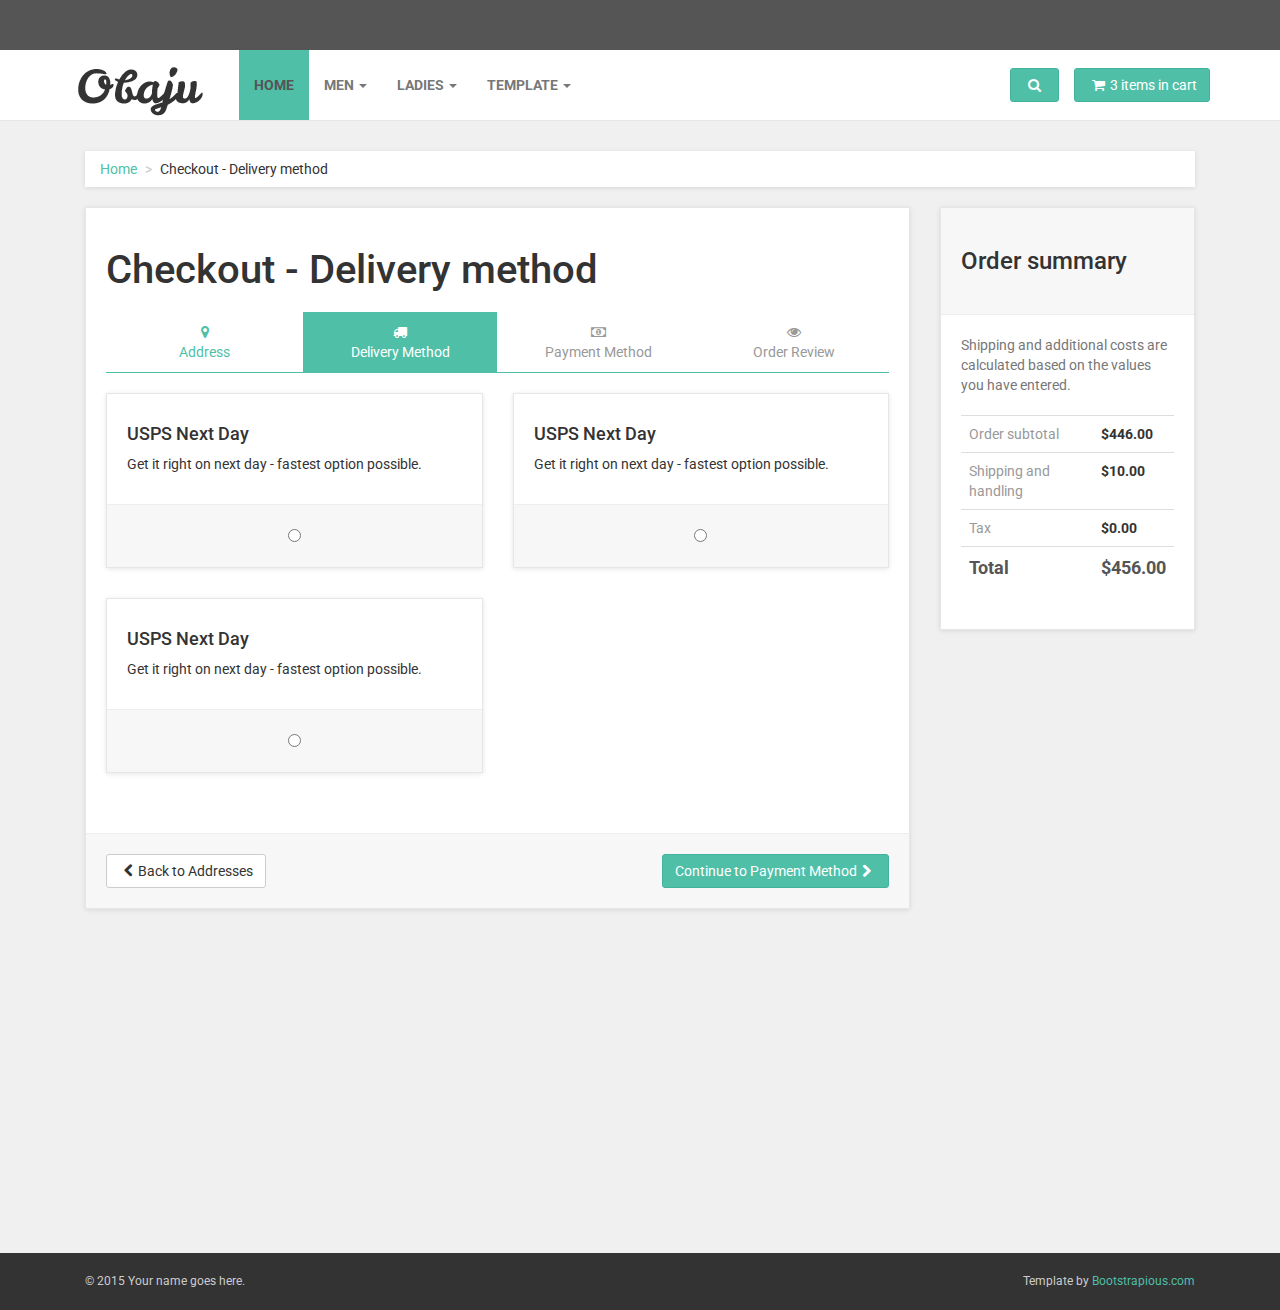
<file: checkout2.html>
<!DOCTYPE html>
<html lang="en">

<head>

    <meta charset="utf-8">
    <meta name="robots" content="all,follow">
    <meta name="googlebot" content="index,follow,snippet,archive">
    <meta name="viewport" content="width=device-width, initial-scale=1">
    <meta name="description" content="Obaju e-commerce template">
    <meta name="author" content="Ondrej Svestka | ondrejsvestka.cz">
    <meta name="keywords" content="">

    <title>
        Obaju : e-commerce template
    </title>

    <meta name="keywords" content="">

    <link href='http://fonts.googleapis.com/css?family=Roboto:400,500,700,300,100' rel='stylesheet' type='text/css'>

    <!-- styles -->
    <link href="css/font-awesome.css" rel="stylesheet">
    <link href="css/bootstrap.min.css" rel="stylesheet">
    <link href="css/animate.min.css" rel="stylesheet">
    <link href="css/owl.carousel.css" rel="stylesheet">
    <link href="css/owl.theme.css" rel="stylesheet">

    <!-- theme stylesheet -->
    <link href="css/style.default.css" rel="stylesheet" id="theme-stylesheet">

    <!-- your stylesheet with modifications -->
    <link href="css/custom.css" rel="stylesheet">

    <script src="js/respond.min.js"></script>

    <link rel="shortcut icon" href="favicon.png">



</head>

<body>
    <!-- *** TOPBAR ***
 _________________________________________________________ -->
    <div id="top">
        <div class="container">
            <div class="col-md-6 offer" data-animate="fadeInDown">
                <a href="#" class="btn btn-success btn-sm" data-animate-hover="shake">Offer of the day</a>  <a href="#">Get flat 35% off on orders over $50!</a>
            </div>
            <div class="col-md-6" data-animate="fadeInDown">
                <ul class="menu">
                    <li><a href="#" data-toggle="modal" data-target="#login-modal">Login</a>
                    </li>
                    <li><a href="register.html">Register</a>
                    </li>
                    <li><a href="contact.html">Contact</a>
                    </li>
                    <li><a href="#">Recently viewed</a>
                    </li>
                </ul>
            </div>
        </div>
        <div class="modal fade" id="login-modal" tabindex="-1" role="dialog" aria-labelledby="Login" aria-hidden="true">
            <div class="modal-dialog modal-sm">

                <div class="modal-content">
                    <div class="modal-header">
                        <button type="button" class="close" data-dismiss="modal" aria-hidden="true">&times;</button>
                        <h4 class="modal-title" id="Login">Customer login</h4>
                    </div>
                    <div class="modal-body">
                        <form action="customer-orders.html" method="post">
                            <div class="form-group">
                                <input type="text" class="form-control" id="email-modal" placeholder="email">
                            </div>
                            <div class="form-group">
                                <input type="password" class="form-control" id="password-modal" placeholder="password">
                            </div>

                            <p class="text-center">
                                <button class="btn btn-primary"><i class="fa fa-sign-in"></i> Log in</button>
                            </p>

                        </form>

                        <p class="text-center text-muted">Not registered yet?</p>
                        <p class="text-center text-muted"><a href="register.html"><strong>Register now</strong></a>! It is easy and done in 1&nbsp;minute and gives you access to special discounts and much more!</p>

                    </div>
                </div>
            </div>
        </div>

    </div>

    <!-- *** TOP BAR END *** -->

    <!-- *** NAVBAR ***
 _________________________________________________________ -->

    <div class="navbar navbar-default yamm" role="navigation" id="navbar">
        <div class="container">
            <div class="navbar-header">

                <a class="navbar-brand home" href="index.html" data-animate-hover="bounce">
                    <img src="img/logo.png" alt="Obaju logo" class="hidden-xs">
                    <img src="img/logo-small.png" alt="Obaju logo" class="visible-xs"><span class="sr-only">Obaju - go to homepage</span>
                </a>
                <div class="navbar-buttons">
                    <button type="button" class="navbar-toggle" data-toggle="collapse" data-target="#navigation">
                        <span class="sr-only">Toggle navigation</span>
                        <i class="fa fa-align-justify"></i>
                    </button>
                    <button type="button" class="navbar-toggle" data-toggle="collapse" data-target="#search">
                        <span class="sr-only">Toggle search</span>
                        <i class="fa fa-search"></i>
                    </button>
                    <a class="btn btn-default navbar-toggle" href="basket.html">
                        <i class="fa fa-shopping-cart"></i>  <span class="hidden-xs">3 items in cart</span>
                    </a>
                </div>
            </div>
            <!--/.navbar-header -->

            <div class="navbar-collapse collapse" id="navigation">

                <ul class="nav navbar-nav navbar-left">
                    <li class="active"><a href="index.html">Home</a>
                    </li>
                    <li class="dropdown yamm-fw">
                        <a href="#" class="dropdown-toggle" data-toggle="dropdown" data-hover="dropdown" data-delay="200">Men <b class="caret"></b></a>
                        <ul class="dropdown-menu">
                            <li>
                                <div class="yamm-content">
                                    <div class="row">
                                        <div class="col-sm-3">
                                            <h5>Clothing</h5>
                                            <ul>
                                                <li><a href="category.html">T-shirts</a>
                                                </li>
                                                <li><a href="category.html">Shirts</a>
                                                </li>
                                                <li><a href="category.html">Pants</a>
                                                </li>
                                                <li><a href="category.html">Accessories</a>
                                                </li>
                                            </ul>
                                        </div>
                                        <div class="col-sm-3">
                                            <h5>Shoes</h5>
                                            <ul>
                                                <li><a href="category.html">Trainers</a>
                                                </li>
                                                <li><a href="category.html">Sandals</a>
                                                </li>
                                                <li><a href="category.html">Hiking shoes</a>
                                                </li>
                                                <li><a href="category.html">Casual</a>
                                                </li>
                                            </ul>
                                        </div>
                                        <div class="col-sm-3">
                                            <h5>Accessories</h5>
                                            <ul>
                                                <li><a href="category.html">Trainers</a>
                                                </li>
                                                <li><a href="category.html">Sandals</a>
                                                </li>
                                                <li><a href="category.html">Hiking shoes</a>
                                                </li>
                                                <li><a href="category.html">Casual</a>
                                                </li>
                                                <li><a href="category.html">Hiking shoes</a>
                                                </li>
                                                <li><a href="category.html">Casual</a>
                                                </li>
                                            </ul>
                                        </div>
                                        <div class="col-sm-3">
                                            <h5>Featured</h5>
                                            <ul>
                                                <li><a href="category.html">Trainers</a>
                                                </li>
                                                <li><a href="category.html">Sandals</a>
                                                </li>
                                                <li><a href="category.html">Hiking shoes</a>
                                                </li>
                                            </ul>
                                            <h5>Looks and trends</h5>
                                            <ul>
                                                <li><a href="category.html">Trainers</a>
                                                </li>
                                                <li><a href="category.html">Sandals</a>
                                                </li>
                                                <li><a href="category.html">Hiking shoes</a>
                                                </li>
                                            </ul>
                                        </div>
                                    </div>
                                </div>
                                <!-- /.yamm-content -->
                            </li>
                        </ul>
                    </li>

                    <li class="dropdown yamm-fw">
                        <a href="#" class="dropdown-toggle" data-toggle="dropdown" data-hover="dropdown" data-delay="200">Ladies <b class="caret"></b></a>
                        <ul class="dropdown-menu">
                            <li>
                                <div class="yamm-content">
                                    <div class="row">
                                        <div class="col-sm-3">
                                            <h5>Clothing</h5>
                                            <ul>
                                                <li><a href="category.html">T-shirts</a>
                                                </li>
                                                <li><a href="category.html">Shirts</a>
                                                </li>
                                                <li><a href="category.html">Pants</a>
                                                </li>
                                                <li><a href="category.html">Accessories</a>
                                                </li>
                                            </ul>
                                        </div>
                                        <div class="col-sm-3">
                                            <h5>Shoes</h5>
                                            <ul>
                                                <li><a href="category.html">Trainers</a>
                                                </li>
                                                <li><a href="category.html">Sandals</a>
                                                </li>
                                                <li><a href="category.html">Hiking shoes</a>
                                                </li>
                                                <li><a href="category.html">Casual</a>
                                                </li>
                                            </ul>
                                        </div>
                                        <div class="col-sm-3">
                                            <h5>Accessories</h5>
                                            <ul>
                                                <li><a href="category.html">Trainers</a>
                                                </li>
                                                <li><a href="category.html">Sandals</a>
                                                </li>
                                                <li><a href="category.html">Hiking shoes</a>
                                                </li>
                                                <li><a href="category.html">Casual</a>
                                                </li>
                                                <li><a href="category.html">Hiking shoes</a>
                                                </li>
                                                <li><a href="category.html">Casual</a>
                                                </li>
                                            </ul>
                                            <h5>Looks and trends</h5>
                                            <ul>
                                                <li><a href="category.html">Trainers</a>
                                                </li>
                                                <li><a href="category.html">Sandals</a>
                                                </li>
                                                <li><a href="category.html">Hiking shoes</a>
                                                </li>
                                            </ul>
                                        </div>
                                        <div class="col-sm-3">
                                            <div class="banner">
                                                <a href="#">
                                                    <img src="img/banner.jpg" class="img img-responsive" alt="">
                                                </a>
                                            </div>
                                            <div class="banner">
                                                <a href="#">
                                                    <img src="img/banner2.jpg" class="img img-responsive" alt="">
                                                </a>
                                            </div>
                                        </div>
                                    </div>
                                </div>
                                <!-- /.yamm-content -->
                            </li>
                        </ul>
                    </li>

                    <li class="dropdown yamm-fw">
                        <a href="#" class="dropdown-toggle" data-toggle="dropdown" data-hover="dropdown" data-delay="200">Template <b class="caret"></b></a>
                        <ul class="dropdown-menu">
                            <li>
                                <div class="yamm-content">
                                    <div class="row">
                                        <div class="col-sm-3">
                                            <h5>Shop</h5>
                                            <ul>
                                                <li><a href="index.html">Homepage</a>
                                                </li>
                                                <li><a href="category.html">Category - sidebar left</a>
                                                </li>
                                                <li><a href="category-right.html">Category - sidebar right</a>
                                                </li>
                                                <li><a href="category-full.html">Category - full width</a>
                                                </li>
                                                <li><a href="detail.html">Product detail</a>
                                                </li>
                                            </ul>
                                        </div>
                                        <div class="col-sm-3">
                                            <h5>User</h5>
                                            <ul>
                                                <li><a href="register.html">Register / login</a>
                                                </li>
                                                <li><a href="customer-orders.html">Orders history</a>
                                                </li>
                                                <li><a href="customer-order.html">Order history detail</a>
                                                </li>
                                                <li><a href="customer-wishlist.html">Wishlist</a>
                                                </li>
                                                <li><a href="customer-account.html">Customer account / change password</a>
                                                </li>
                                            </ul>
                                        </div>
                                        <div class="col-sm-3">
                                            <h5>Order process</h5>
                                            <ul>
                                                <li><a href="basket.html">Shopping cart</a>
                                                </li>
                                                <li><a href="checkout1.html">Checkout - step 1</a>
                                                </li>
                                                <li><a href="checkout2.html">Checkout - step 2</a>
                                                </li>
                                                <li><a href="checkout3.html">Checkout - step 3</a>
                                                </li>
                                                <li><a href="checkout4.html">Checkout - step 4</a>
                                                </li>
                                            </ul>
                                        </div>
                                        <div class="col-sm-3">
                                            <h5>Pages and blog</h5>
                                            <ul>
                                                <li><a href="blog.html">Blog listing</a>
                                                </li>
                                                <li><a href="post.html">Blog Post</a>
                                                </li>
                                                <li><a href="faq.html">FAQ</a>
                                                </li>
                                                <li><a href="text.html">Text page</a>
                                                </li>
                                                <li><a href="text-right.html">Text page - right sidebar</a>
                                                </li>
                                                <li><a href="404.html">404 page</a>
                                                </li>
                                                <li><a href="contact.html">Contact</a>
                                                </li>
                                            </ul>
                                        </div>
                                    </div>
                                </div>
                                <!-- /.yamm-content -->
                            </li>
                        </ul>
                    </li>
                </ul>

            </div>
            <!--/.nav-collapse -->

            <div class="navbar-buttons">

                <div class="navbar-collapse collapse right" id="basket-overview">
                    <a href="basket.html" class="btn btn-primary navbar-btn"><i class="fa fa-shopping-cart"></i><span class="hidden-sm">3 items in cart</span></a>
                </div>
                <!--/.nav-collapse -->

                <div class="navbar-collapse collapse right" id="search-not-mobile">
                    <button type="button" class="btn navbar-btn btn-primary" data-toggle="collapse" data-target="#search">
                        <span class="sr-only">Toggle search</span>
                        <i class="fa fa-search"></i>
                    </button>
                </div>

            </div>

            <div class="collapse clearfix" id="search">

                <form class="navbar-form" role="search">
                    <div class="input-group">
                        <input type="text" class="form-control" placeholder="Search">
                        <span class="input-group-btn">

			<button type="submit" class="btn btn-primary"><i class="fa fa-search"></i></button>

		    </span>
                    </div>
                </form>

            </div>
            <!--/.nav-collapse -->

        </div>
        <!-- /.container -->
    </div>
    <!-- /#navbar -->

    <!-- *** NAVBAR END *** -->

    <div id="all">

        <div id="content">
            <div class="container">

                <div class="col-md-12">
                    <ul class="breadcrumb">
                        <li><a href="#">Home</a>
                        </li>
                        <li>Checkout - Delivery method</li>
                    </ul>
                </div>

                <div class="col-md-9" id="checkout">

                    <div class="box">
                        <form method="post" action="checkout3.html">
                            <h1>Checkout - Delivery method</h1>
                            <ul class="nav nav-pills nav-justified">
                                <li><a href="checkout1.html"><i class="fa fa-map-marker"></i><br>Address</a>
                                </li>
                                <li class="active"><a href="#"><i class="fa fa-truck"></i><br>Delivery Method</a>
                                </li>
                                <li class="disabled"><a href="#"><i class="fa fa-money"></i><br>Payment Method</a>
                                </li>
                                <li class="disabled"><a href="#"><i class="fa fa-eye"></i><br>Order Review</a>
                                </li>
                            </ul>

                            <div class="content">
                                <div class="row">
                                    <div class="col-sm-6">
                                        <div class="box shipping-method">

                                            <h4>USPS Next Day</h4>

                                            <p>Get it right on next day - fastest option possible.</p>

                                            <div class="box-footer text-center">

                                                <input type="radio" name="delivery" value="delivery1">
                                            </div>
                                        </div>
                                    </div>
                                    <div class="col-sm-6">
                                        <div class="box shipping-method">

                                            <h4>USPS Next Day</h4>

                                            <p>Get it right on next day - fastest option possible.</p>

                                            <div class="box-footer text-center">

                                                <input type="radio" name="delivery" value="delivery2">
                                            </div>
                                        </div>
                                    </div>

                                    <div class="col-sm-6">
                                        <div class="box shipping-method">

                                            <h4>USPS Next Day</h4>

                                            <p>Get it right on next day - fastest option possible.</p>

                                            <div class="box-footer text-center">

                                                <input type="radio" name="delivery" value="delivery3">
                                            </div>
                                        </div>
                                    </div>
                                </div>
                                <!-- /.row -->

                            </div>
                            <!-- /.content -->

                            <div class="box-footer">
                                <div class="pull-left">
                                    <a href="basket.html" class="btn btn-default"><i class="fa fa-chevron-left"></i>Back to Addresses</a>
                                </div>
                                <div class="pull-right">
                                    <button type="submit" class="btn btn-primary">Continue to Payment Method<i class="fa fa-chevron-right"></i>
                                    </button>
                                </div>
                            </div>
                        </form>
                    </div>
                    <!-- /.box -->


                </div>
                <!-- /.col-md-9 -->

                <div class="col-md-3">

                    <div class="box" id="order-summary">
                        <div class="box-header">
                            <h3>Order summary</h3>
                        </div>
                        <p class="text-muted">Shipping and additional costs are calculated based on the values you have entered.</p>

                        <div class="table-responsive">
                            <table class="table">
                                <tbody>
                                    <tr>
                                        <td>Order subtotal</td>
                                        <th>$446.00</th>
                                    </tr>
                                    <tr>
                                        <td>Shipping and handling</td>
                                        <th>$10.00</th>
                                    </tr>
                                    <tr>
                                        <td>Tax</td>
                                        <th>$0.00</th>
                                    </tr>
                                    <tr class="total">
                                        <td>Total</td>
                                        <th>$456.00</th>
                                    </tr>
                                </tbody>
                            </table>
                        </div>

                    </div>

                </div>
                <!-- /.col-md-3 -->

            </div>
            <!-- /.container -->
        </div>
        <!-- /#content -->

        <!-- *** FOOTER ***
 _________________________________________________________ -->
        <div id="footer" data-animate="fadeInUp">
            <div class="container">
                <div class="row">
                    <div class="col-md-3 col-sm-6">
                        <h4>Pages</h4>

                        <ul>
                            <li><a href="text.html">About us</a>
                            </li>
                            <li><a href="text.html">Terms and conditions</a>
                            </li>
                            <li><a href="faq.html">FAQ</a>
                            </li>
                            <li><a href="contact.html">Contact us</a>
                            </li>
                        </ul>

                        <hr>

                        <h4>User section</h4>

                        <ul>
                            <li><a href="#" data-toggle="modal" data-target="#login-modal">Login</a>
                            </li>
                            <li><a href="register.html">Regiter</a>
                            </li>
                        </ul>

                        <hr class="hidden-md hidden-lg hidden-sm">

                    </div>
                    <!-- /.col-md-3 -->

                    <div class="col-md-3 col-sm-6">

                        <h4>Top categories</h4>

                        <h5>Men</h5>

                        <ul>
                            <li><a href="category.html">T-shirts</a>
                            </li>
                            <li><a href="category.html">Shirts</a>
                            </li>
                            <li><a href="category.html">Accessories</a>
                            </li>
                        </ul>

                        <h5>Ladies</h5>
                        <ul>
                            <li><a href="category.html">T-shirts</a>
                            </li>
                            <li><a href="category.html">Skirts</a>
                            </li>
                            <li><a href="category.html">Pants</a>
                            </li>
                            <li><a href="category.html">Accessories</a>
                            </li>
                        </ul>

                        <hr class="hidden-md hidden-lg">

                    </div>
                    <!-- /.col-md-3 -->

                    <div class="col-md-3 col-sm-6">

                        <h4>Where to find us</h4>

                        <p><strong>Obaju Ltd.</strong>
                            <br>13/25 New Avenue
                            <br>New Heaven
                            <br>45Y 73J
                            <br>England
                            <br>
                            <strong>Great Britain</strong>
                        </p>

                        <a href="contact.html">Go to contact page</a>

                        <hr class="hidden-md hidden-lg">

                    </div>
                    <!-- /.col-md-3 -->



                    <div class="col-md-3 col-sm-6">

                        <h4>Get the news</h4>

                        <p class="text-muted">Pellentesque habitant morbi tristique senectus et netus et malesuada fames ac turpis egestas.</p>

                        <form>
                            <div class="input-group">

                                <input type="text" class="form-control">

                                <span class="input-group-btn">

			    <button class="btn btn-default" type="button">Subscribe!</button>

			</span>

                            </div>
                            <!-- /input-group -->
                        </form>

                        <hr>

                        <h4>Stay in touch</h4>

                        <p class="social">
                            <a href="#" class="facebook external" data-animate-hover="shake"><i class="fa fa-facebook"></i></a>
                            <a href="#" class="twitter external" data-animate-hover="shake"><i class="fa fa-twitter"></i></a>
                            <a href="#" class="instagram external" data-animate-hover="shake"><i class="fa fa-instagram"></i></a>
                            <a href="#" class="gplus external" data-animate-hover="shake"><i class="fa fa-google-plus"></i></a>
                            <a href="#" class="email external" data-animate-hover="shake"><i class="fa fa-envelope"></i></a>
                        </p>


                    </div>
                    <!-- /.col-md-3 -->

                </div>
                <!-- /.row -->

            </div>
            <!-- /.container -->
        </div>
        <!-- /#footer -->

        <!-- *** FOOTER END *** -->




        <!-- *** COPYRIGHT ***
 _________________________________________________________ -->
        <div id="copyright">
            <div class="container">
                <div class="col-md-6">
                    <p class="pull-left">© 2015 Your name goes here.</p>

                </div>
                <div class="col-md-6">
                    <p class="pull-right">Template by <a href="https://bootstrapious.com/e-commerce-templates">Bootstrapious.com</a>
                         <!-- Not removing these links is part of the license conditions of the template. Thanks for understanding :) If you want to use the template without the attribution links, you can do so after supporting further themes development at https://bootstrapious.com/donate  -->
                    </p>
                </div>
            </div>
        </div>
        <!-- *** COPYRIGHT END *** -->



    </div>
    <!-- /#all -->


    

    <!-- *** SCRIPTS TO INCLUDE ***
 _________________________________________________________ -->
    <script src="js/jquery-1.11.0.min.js"></script>
    <script src="js/bootstrap.min.js"></script>
    <script src="js/jquery.cookie.js"></script>
    <script src="js/waypoints.min.js"></script>
    <script src="js/modernizr.js"></script>
    <script src="js/bootstrap-hover-dropdown.js"></script>
    <script src="js/owl.carousel.min.js"></script>
    <script src="js/front.js"></script>






</body>

</html>
</file>
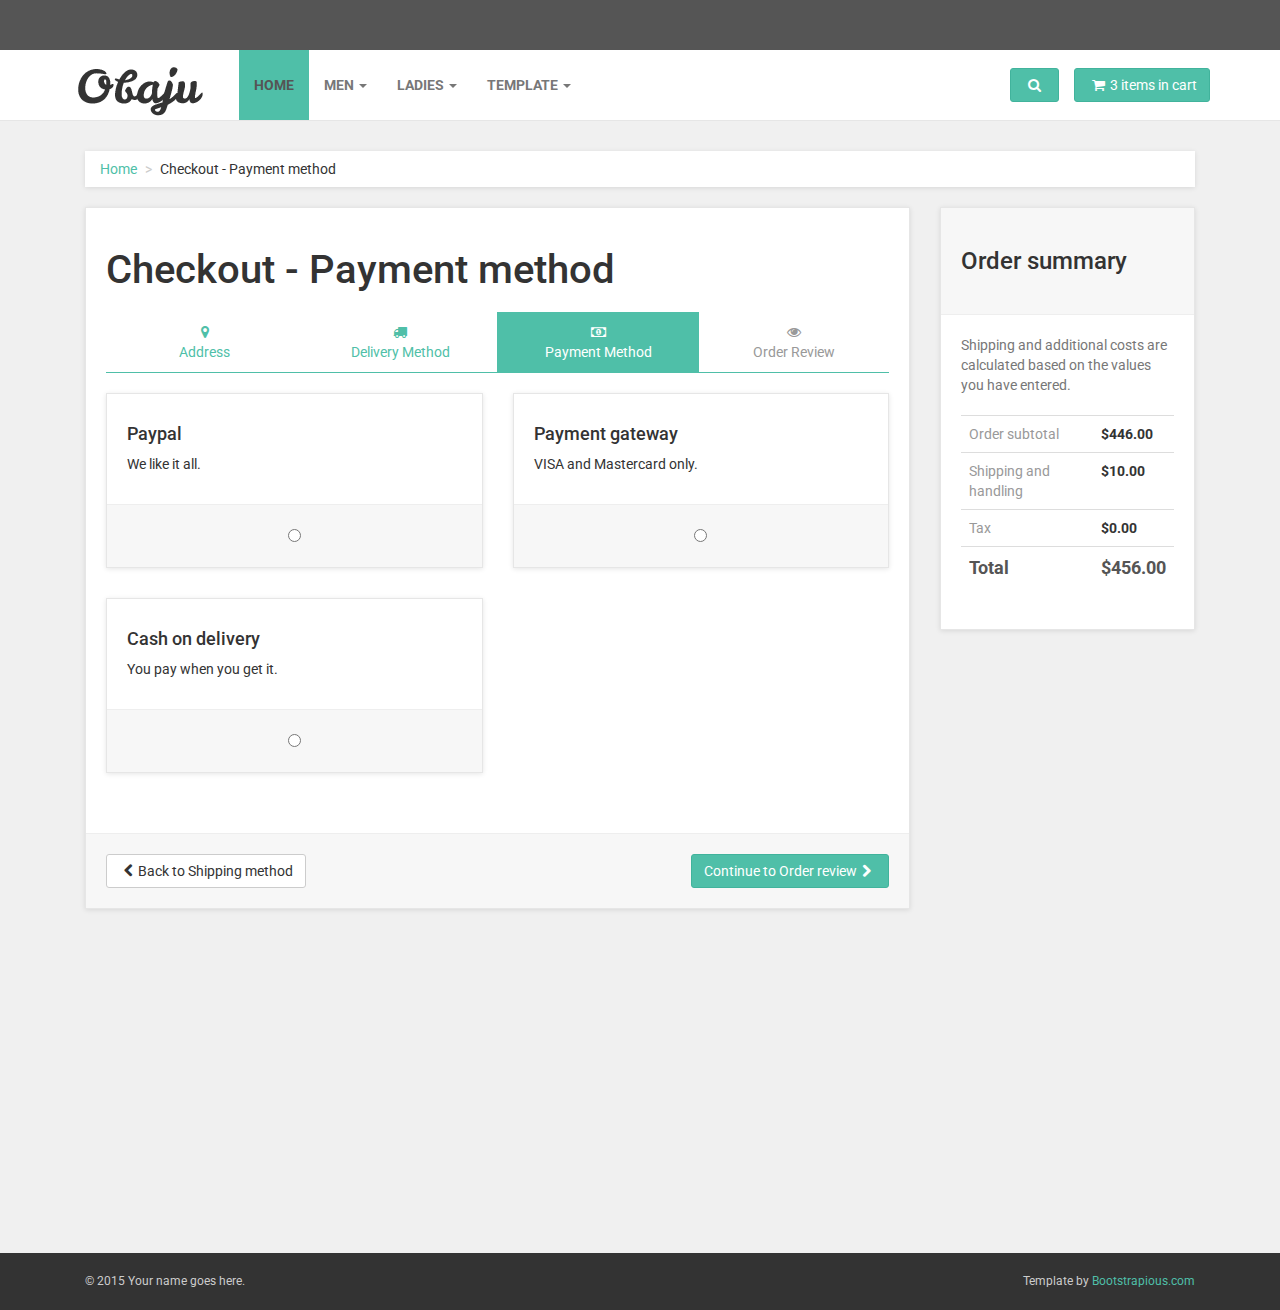
<file: checkout3.html>
<!DOCTYPE html>
<html lang="en">

<head>

    <meta charset="utf-8">
    <meta name="robots" content="all,follow">
    <meta name="googlebot" content="index,follow,snippet,archive">
    <meta name="viewport" content="width=device-width, initial-scale=1">
    <meta name="description" content="Obaju e-commerce template">
    <meta name="author" content="Ondrej Svestka | ondrejsvestka.cz">
    <meta name="keywords" content="">

    <title>
        Obaju : e-commerce template
    </title>

    <meta name="keywords" content="">

    <link href='http://fonts.googleapis.com/css?family=Roboto:400,500,700,300,100' rel='stylesheet' type='text/css'>

    <!-- styles -->
    <link href="css/font-awesome.css" rel="stylesheet">
    <link href="css/bootstrap.min.css" rel="stylesheet">
    <link href="css/animate.min.css" rel="stylesheet">
    <link href="css/owl.carousel.css" rel="stylesheet">
    <link href="css/owl.theme.css" rel="stylesheet">

    <!-- theme stylesheet -->
    <link href="css/style.default.css" rel="stylesheet" id="theme-stylesheet">

    <!-- your stylesheet with modifications -->
    <link href="css/custom.css" rel="stylesheet">

    <script src="js/respond.min.js"></script>

    <link rel="shortcut icon" href="favicon.png">



</head>

<body>
    <!-- *** TOPBAR ***
 _________________________________________________________ -->
    <div id="top">
        <div class="container">
            <div class="col-md-6 offer" data-animate="fadeInDown">
                <a href="#" class="btn btn-success btn-sm" data-animate-hover="shake">Offer of the day</a>  <a href="#">Get flat 35% off on orders over $50!</a>
            </div>
            <div class="col-md-6" data-animate="fadeInDown">
                <ul class="menu">
                    <li><a href="#" data-toggle="modal" data-target="#login-modal">Login</a>
                    </li>
                    <li><a href="register.html">Register</a>
                    </li>
                    <li><a href="contact.html">Contact</a>
                    </li>
                    <li><a href="#">Recently viewed</a>
                    </li>
                </ul>
            </div>
        </div>
        <div class="modal fade" id="login-modal" tabindex="-1" role="dialog" aria-labelledby="Login" aria-hidden="true">
            <div class="modal-dialog modal-sm">

                <div class="modal-content">
                    <div class="modal-header">
                        <button type="button" class="close" data-dismiss="modal" aria-hidden="true">&times;</button>
                        <h4 class="modal-title" id="Login">Customer login</h4>
                    </div>
                    <div class="modal-body">
                        <form action="customer-orders.html" method="post">
                            <div class="form-group">
                                <input type="text" class="form-control" id="email-modal" placeholder="email">
                            </div>
                            <div class="form-group">
                                <input type="password" class="form-control" id="password-modal" placeholder="password">
                            </div>

                            <p class="text-center">
                                <button class="btn btn-primary"><i class="fa fa-sign-in"></i> Log in</button>
                            </p>

                        </form>

                        <p class="text-center text-muted">Not registered yet?</p>
                        <p class="text-center text-muted"><a href="register.html"><strong>Register now</strong></a>! It is easy and done in 1&nbsp;minute and gives you access to special discounts and much more!</p>

                    </div>
                </div>
            </div>
        </div>

    </div>

    <!-- *** TOP BAR END *** -->

    <!-- *** NAVBAR ***
 _________________________________________________________ -->

    <div class="navbar navbar-default yamm" role="navigation" id="navbar">
        <div class="container">
            <div class="navbar-header">

                <a class="navbar-brand home" href="index.html" data-animate-hover="bounce">
                    <img src="img/logo.png" alt="Obaju logo" class="hidden-xs">
                    <img src="img/logo-small.png" alt="Obaju logo" class="visible-xs"><span class="sr-only">Obaju - go to homepage</span>
                </a>
                <div class="navbar-buttons">
                    <button type="button" class="navbar-toggle" data-toggle="collapse" data-target="#navigation">
                        <span class="sr-only">Toggle navigation</span>
                        <i class="fa fa-align-justify"></i>
                    </button>
                    <button type="button" class="navbar-toggle" data-toggle="collapse" data-target="#search">
                        <span class="sr-only">Toggle search</span>
                        <i class="fa fa-search"></i>
                    </button>
                    <a class="btn btn-default navbar-toggle" href="basket.html">
                        <i class="fa fa-shopping-cart"></i>  <span class="hidden-xs">3 items in cart</span>
                    </a>
                </div>
            </div>
            <!--/.navbar-header -->

            <div class="navbar-collapse collapse" id="navigation">

                <ul class="nav navbar-nav navbar-left">
                    <li class="active"><a href="index.html">Home</a>
                    </li>
                    <li class="dropdown yamm-fw">
                        <a href="#" class="dropdown-toggle" data-toggle="dropdown" data-hover="dropdown" data-delay="200">Men <b class="caret"></b></a>
                        <ul class="dropdown-menu">
                            <li>
                                <div class="yamm-content">
                                    <div class="row">
                                        <div class="col-sm-3">
                                            <h5>Clothing</h5>
                                            <ul>
                                                <li><a href="category.html">T-shirts</a>
                                                </li>
                                                <li><a href="category.html">Shirts</a>
                                                </li>
                                                <li><a href="category.html">Pants</a>
                                                </li>
                                                <li><a href="category.html">Accessories</a>
                                                </li>
                                            </ul>
                                        </div>
                                        <div class="col-sm-3">
                                            <h5>Shoes</h5>
                                            <ul>
                                                <li><a href="category.html">Trainers</a>
                                                </li>
                                                <li><a href="category.html">Sandals</a>
                                                </li>
                                                <li><a href="category.html">Hiking shoes</a>
                                                </li>
                                                <li><a href="category.html">Casual</a>
                                                </li>
                                            </ul>
                                        </div>
                                        <div class="col-sm-3">
                                            <h5>Accessories</h5>
                                            <ul>
                                                <li><a href="category.html">Trainers</a>
                                                </li>
                                                <li><a href="category.html">Sandals</a>
                                                </li>
                                                <li><a href="category.html">Hiking shoes</a>
                                                </li>
                                                <li><a href="category.html">Casual</a>
                                                </li>
                                                <li><a href="category.html">Hiking shoes</a>
                                                </li>
                                                <li><a href="category.html">Casual</a>
                                                </li>
                                            </ul>
                                        </div>
                                        <div class="col-sm-3">
                                            <h5>Featured</h5>
                                            <ul>
                                                <li><a href="category.html">Trainers</a>
                                                </li>
                                                <li><a href="category.html">Sandals</a>
                                                </li>
                                                <li><a href="category.html">Hiking shoes</a>
                                                </li>
                                            </ul>
                                            <h5>Looks and trends</h5>
                                            <ul>
                                                <li><a href="category.html">Trainers</a>
                                                </li>
                                                <li><a href="category.html">Sandals</a>
                                                </li>
                                                <li><a href="category.html">Hiking shoes</a>
                                                </li>
                                            </ul>
                                        </div>
                                    </div>
                                </div>
                                <!-- /.yamm-content -->
                            </li>
                        </ul>
                    </li>

                    <li class="dropdown yamm-fw">
                        <a href="#" class="dropdown-toggle" data-toggle="dropdown" data-hover="dropdown" data-delay="200">Ladies <b class="caret"></b></a>
                        <ul class="dropdown-menu">
                            <li>
                                <div class="yamm-content">
                                    <div class="row">
                                        <div class="col-sm-3">
                                            <h5>Clothing</h5>
                                            <ul>
                                                <li><a href="category.html">T-shirts</a>
                                                </li>
                                                <li><a href="category.html">Shirts</a>
                                                </li>
                                                <li><a href="category.html">Pants</a>
                                                </li>
                                                <li><a href="category.html">Accessories</a>
                                                </li>
                                            </ul>
                                        </div>
                                        <div class="col-sm-3">
                                            <h5>Shoes</h5>
                                            <ul>
                                                <li><a href="category.html">Trainers</a>
                                                </li>
                                                <li><a href="category.html">Sandals</a>
                                                </li>
                                                <li><a href="category.html">Hiking shoes</a>
                                                </li>
                                                <li><a href="category.html">Casual</a>
                                                </li>
                                            </ul>
                                        </div>
                                        <div class="col-sm-3">
                                            <h5>Accessories</h5>
                                            <ul>
                                                <li><a href="category.html">Trainers</a>
                                                </li>
                                                <li><a href="category.html">Sandals</a>
                                                </li>
                                                <li><a href="category.html">Hiking shoes</a>
                                                </li>
                                                <li><a href="category.html">Casual</a>
                                                </li>
                                                <li><a href="category.html">Hiking shoes</a>
                                                </li>
                                                <li><a href="category.html">Casual</a>
                                                </li>
                                            </ul>
                                            <h5>Looks and trends</h5>
                                            <ul>
                                                <li><a href="category.html">Trainers</a>
                                                </li>
                                                <li><a href="category.html">Sandals</a>
                                                </li>
                                                <li><a href="category.html">Hiking shoes</a>
                                                </li>
                                            </ul>
                                        </div>
                                        <div class="col-sm-3">
                                            <div class="banner">
                                                <a href="#">
                                                    <img src="img/banner.jpg" class="img img-responsive" alt="">
                                                </a>
                                            </div>
                                            <div class="banner">
                                                <a href="#">
                                                    <img src="img/banner2.jpg" class="img img-responsive" alt="">
                                                </a>
                                            </div>
                                        </div>
                                    </div>
                                </div>
                                <!-- /.yamm-content -->
                            </li>
                        </ul>
                    </li>

                    <li class="dropdown yamm-fw">
                        <a href="#" class="dropdown-toggle" data-toggle="dropdown" data-hover="dropdown" data-delay="200">Template <b class="caret"></b></a>
                        <ul class="dropdown-menu">
                            <li>
                                <div class="yamm-content">
                                    <div class="row">
                                        <div class="col-sm-3">
                                            <h5>Shop</h5>
                                            <ul>
                                                <li><a href="index.html">Homepage</a>
                                                </li>
                                                <li><a href="category.html">Category - sidebar left</a>
                                                </li>
                                                <li><a href="category-right.html">Category - sidebar right</a>
                                                </li>
                                                <li><a href="category-full.html">Category - full width</a>
                                                </li>
                                                <li><a href="detail.html">Product detail</a>
                                                </li>
                                            </ul>
                                        </div>
                                        <div class="col-sm-3">
                                            <h5>User</h5>
                                            <ul>
                                                <li><a href="register.html">Register / login</a>
                                                </li>
                                                <li><a href="customer-orders.html">Orders history</a>
                                                </li>
                                                <li><a href="customer-order.html">Order history detail</a>
                                                </li>
                                                <li><a href="customer-wishlist.html">Wishlist</a>
                                                </li>
                                                <li><a href="customer-account.html">Customer account / change password</a>
                                                </li>
                                            </ul>
                                        </div>
                                        <div class="col-sm-3">
                                            <h5>Order process</h5>
                                            <ul>
                                                <li><a href="basket.html">Shopping cart</a>
                                                </li>
                                                <li><a href="checkout1.html">Checkout - step 1</a>
                                                </li>
                                                <li><a href="checkout2.html">Checkout - step 2</a>
                                                </li>
                                                <li><a href="checkout3.html">Checkout - step 3</a>
                                                </li>
                                                <li><a href="checkout4.html">Checkout - step 4</a>
                                                </li>
                                            </ul>
                                        </div>
                                        <div class="col-sm-3">
                                            <h5>Pages and blog</h5>
                                            <ul>
                                                <li><a href="blog.html">Blog listing</a>
                                                </li>
                                                <li><a href="post.html">Blog Post</a>
                                                </li>
                                                <li><a href="faq.html">FAQ</a>
                                                </li>
                                                <li><a href="text.html">Text page</a>
                                                </li>
                                                <li><a href="text-right.html">Text page - right sidebar</a>
                                                </li>
                                                <li><a href="404.html">404 page</a>
                                                </li>
                                                <li><a href="contact.html">Contact</a>
                                                </li>
                                            </ul>
                                        </div>
                                    </div>
                                </div>
                                <!-- /.yamm-content -->
                            </li>
                        </ul>
                    </li>
                </ul>

            </div>
            <!--/.nav-collapse -->

            <div class="navbar-buttons">

                <div class="navbar-collapse collapse right" id="basket-overview">
                    <a href="basket.html" class="btn btn-primary navbar-btn"><i class="fa fa-shopping-cart"></i><span class="hidden-sm">3 items in cart</span></a>
                </div>
                <!--/.nav-collapse -->

                <div class="navbar-collapse collapse right" id="search-not-mobile">
                    <button type="button" class="btn navbar-btn btn-primary" data-toggle="collapse" data-target="#search">
                        <span class="sr-only">Toggle search</span>
                        <i class="fa fa-search"></i>
                    </button>
                </div>

            </div>

            <div class="collapse clearfix" id="search">

                <form class="navbar-form" role="search">
                    <div class="input-group">
                        <input type="text" class="form-control" placeholder="Search">
                        <span class="input-group-btn">

			<button type="submit" class="btn btn-primary"><i class="fa fa-search"></i></button>

		    </span>
                    </div>
                </form>

            </div>
            <!--/.nav-collapse -->

        </div>
        <!-- /.container -->
    </div>
    <!-- /#navbar -->

    <!-- *** NAVBAR END *** -->

    <div id="all">

        <div id="content">
            <div class="container">

                <div class="col-md-12">
                    <ul class="breadcrumb">
                        <li><a href="#">Home</a>
                        </li>
                        <li>Checkout - Payment method</li>
                    </ul>
                </div>

                <div class="col-md-9" id="checkout">

                    <div class="box">
                        <form method="post" action="checkout4.html">
                            <h1>Checkout - Payment method</h1>
                            <ul class="nav nav-pills nav-justified">
                                <li><a href="checkout1.html"><i class="fa fa-map-marker"></i><br>Address</a>
                                </li>
                                <li><a href="checkout2.html"><i class="fa fa-truck"></i><br>Delivery Method</a>
                                </li>
                                <li class="active"><a href="#"><i class="fa fa-money"></i><br>Payment Method</a>
                                </li>
                                <li class="disabled"><a href="checkout4.html"><i class="fa fa-eye"></i><br>Order Review</a>
                                </li>
                            </ul>

                            <div class="content">
                                <div class="row">
                                    <div class="col-sm-6">
                                        <div class="box payment-method">

                                            <h4>Paypal</h4>

                                            <p>We like it all.</p>

                                            <div class="box-footer text-center">

                                                <input type="radio" name="payment" value="payment1">
                                            </div>
                                        </div>
                                    </div>
                                    <div class="col-sm-6">
                                        <div class="box payment-method">

                                            <h4>Payment gateway</h4>

                                            <p>VISA and Mastercard only.</p>

                                            <div class="box-footer text-center">

                                                <input type="radio" name="payment" value="payment2">
                                            </div>
                                        </div>
                                    </div>

                                    <div class="col-sm-6">
                                        <div class="box payment-method">

                                            <h4>Cash on delivery</h4>

                                            <p>You pay when you get it.</p>

                                            <div class="box-footer text-center">

                                                <input type="radio" name="payment" value="payment3">
                                            </div>
                                        </div>
                                    </div>
                                </div>
                                <!-- /.row -->

                            </div>
                            <!-- /.content -->

                            <div class="box-footer">
                                <div class="pull-left">
                                    <a href="basket.html" class="btn btn-default"><i class="fa fa-chevron-left"></i>Back to Shipping method</a>
                                </div>
                                <div class="pull-right">
                                    <button type="submit" class="btn btn-primary">Continue to Order review<i class="fa fa-chevron-right"></i>
                                    </button>
                                </div>
                            </div>
                        </form>
                    </div>
                    <!-- /.box -->


                </div>
                <!-- /.col-md-9 -->

                <div class="col-md-3">

                    <div class="box" id="order-summary">
                        <div class="box-header">
                            <h3>Order summary</h3>
                        </div>
                        <p class="text-muted">Shipping and additional costs are calculated based on the values you have entered.</p>

                        <div class="table-responsive">
                            <table class="table">
                                <tbody>
                                    <tr>
                                        <td>Order subtotal</td>
                                        <th>$446.00</th>
                                    </tr>
                                    <tr>
                                        <td>Shipping and handling</td>
                                        <th>$10.00</th>
                                    </tr>
                                    <tr>
                                        <td>Tax</td>
                                        <th>$0.00</th>
                                    </tr>
                                    <tr class="total">
                                        <td>Total</td>
                                        <th>$456.00</th>
                                    </tr>
                                </tbody>
                            </table>
                        </div>

                    </div>

                </div>
                <!-- /.col-md-3 -->

            </div>
            <!-- /.container -->
        </div>
        <!-- /#content -->


        <!-- *** FOOTER ***
 _________________________________________________________ -->
        <div id="footer" data-animate="fadeInUp">
            <div class="container">
                <div class="row">
                    <div class="col-md-3 col-sm-6">
                        <h4>Pages</h4>

                        <ul>
                            <li><a href="text.html">About us</a>
                            </li>
                            <li><a href="text.html">Terms and conditions</a>
                            </li>
                            <li><a href="faq.html">FAQ</a>
                            </li>
                            <li><a href="contact.html">Contact us</a>
                            </li>
                        </ul>

                        <hr>

                        <h4>User section</h4>

                        <ul>
                            <li><a href="#" data-toggle="modal" data-target="#login-modal">Login</a>
                            </li>
                            <li><a href="register.html">Regiter</a>
                            </li>
                        </ul>

                        <hr class="hidden-md hidden-lg hidden-sm">

                    </div>
                    <!-- /.col-md-3 -->

                    <div class="col-md-3 col-sm-6">

                        <h4>Top categories</h4>

                        <h5>Men</h5>

                        <ul>
                            <li><a href="category.html">T-shirts</a>
                            </li>
                            <li><a href="category.html">Shirts</a>
                            </li>
                            <li><a href="category.html">Accessories</a>
                            </li>
                        </ul>

                        <h5>Ladies</h5>
                        <ul>
                            <li><a href="category.html">T-shirts</a>
                            </li>
                            <li><a href="category.html">Skirts</a>
                            </li>
                            <li><a href="category.html">Pants</a>
                            </li>
                            <li><a href="category.html">Accessories</a>
                            </li>
                        </ul>

                        <hr class="hidden-md hidden-lg">

                    </div>
                    <!-- /.col-md-3 -->

                    <div class="col-md-3 col-sm-6">

                        <h4>Where to find us</h4>

                        <p><strong>Obaju Ltd.</strong>
                            <br>13/25 New Avenue
                            <br>New Heaven
                            <br>45Y 73J
                            <br>England
                            <br>
                            <strong>Great Britain</strong>
                        </p>

                        <a href="contact.html">Go to contact page</a>

                        <hr class="hidden-md hidden-lg">

                    </div>
                    <!-- /.col-md-3 -->



                    <div class="col-md-3 col-sm-6">

                        <h4>Get the news</h4>

                        <p class="text-muted">Pellentesque habitant morbi tristique senectus et netus et malesuada fames ac turpis egestas.</p>

                        <form>
                            <div class="input-group">

                                <input type="text" class="form-control">

                                <span class="input-group-btn">

			    <button class="btn btn-default" type="button">Subscribe!</button>

			</span>

                            </div>
                            <!-- /input-group -->
                        </form>

                        <hr>

                        <h4>Stay in touch</h4>

                        <p class="social">
                            <a href="#" class="facebook external" data-animate-hover="shake"><i class="fa fa-facebook"></i></a>
                            <a href="#" class="twitter external" data-animate-hover="shake"><i class="fa fa-twitter"></i></a>
                            <a href="#" class="instagram external" data-animate-hover="shake"><i class="fa fa-instagram"></i></a>
                            <a href="#" class="gplus external" data-animate-hover="shake"><i class="fa fa-google-plus"></i></a>
                            <a href="#" class="email external" data-animate-hover="shake"><i class="fa fa-envelope"></i></a>
                        </p>


                    </div>
                    <!-- /.col-md-3 -->

                </div>
                <!-- /.row -->

            </div>
            <!-- /.container -->
        </div>
        <!-- /#footer -->

        <!-- *** FOOTER END *** -->




        <!-- *** COPYRIGHT ***
 _________________________________________________________ -->
        <div id="copyright">
            <div class="container">
                <div class="col-md-6">
                    <p class="pull-left">© 2015 Your name goes here.</p>

                </div>
                <div class="col-md-6">
                    <p class="pull-right">Template by <a href="https://bootstrapious.com/e-commerce-templates">Bootstrapious.com</a>
                         <!-- Not removing these links is part of the license conditions of the template. Thanks for understanding :) If you want to use the template without the attribution links, you can do so after supporting further themes development at https://bootstrapious.com/donate  -->
                    </p>
                </div>
            </div>
        </div>
        <!-- *** COPYRIGHT END *** -->



    </div>
    <!-- /#all -->


    

    <!-- *** SCRIPTS TO INCLUDE ***
 _________________________________________________________ -->
    <script src="js/jquery-1.11.0.min.js"></script>
    <script src="js/bootstrap.min.js"></script>
    <script src="js/jquery.cookie.js"></script>
    <script src="js/waypoints.min.js"></script>
    <script src="js/modernizr.js"></script>
    <script src="js/bootstrap-hover-dropdown.js"></script>
    <script src="js/owl.carousel.min.js"></script>
    <script src="js/front.js"></script>






</body>

</html>
</file>
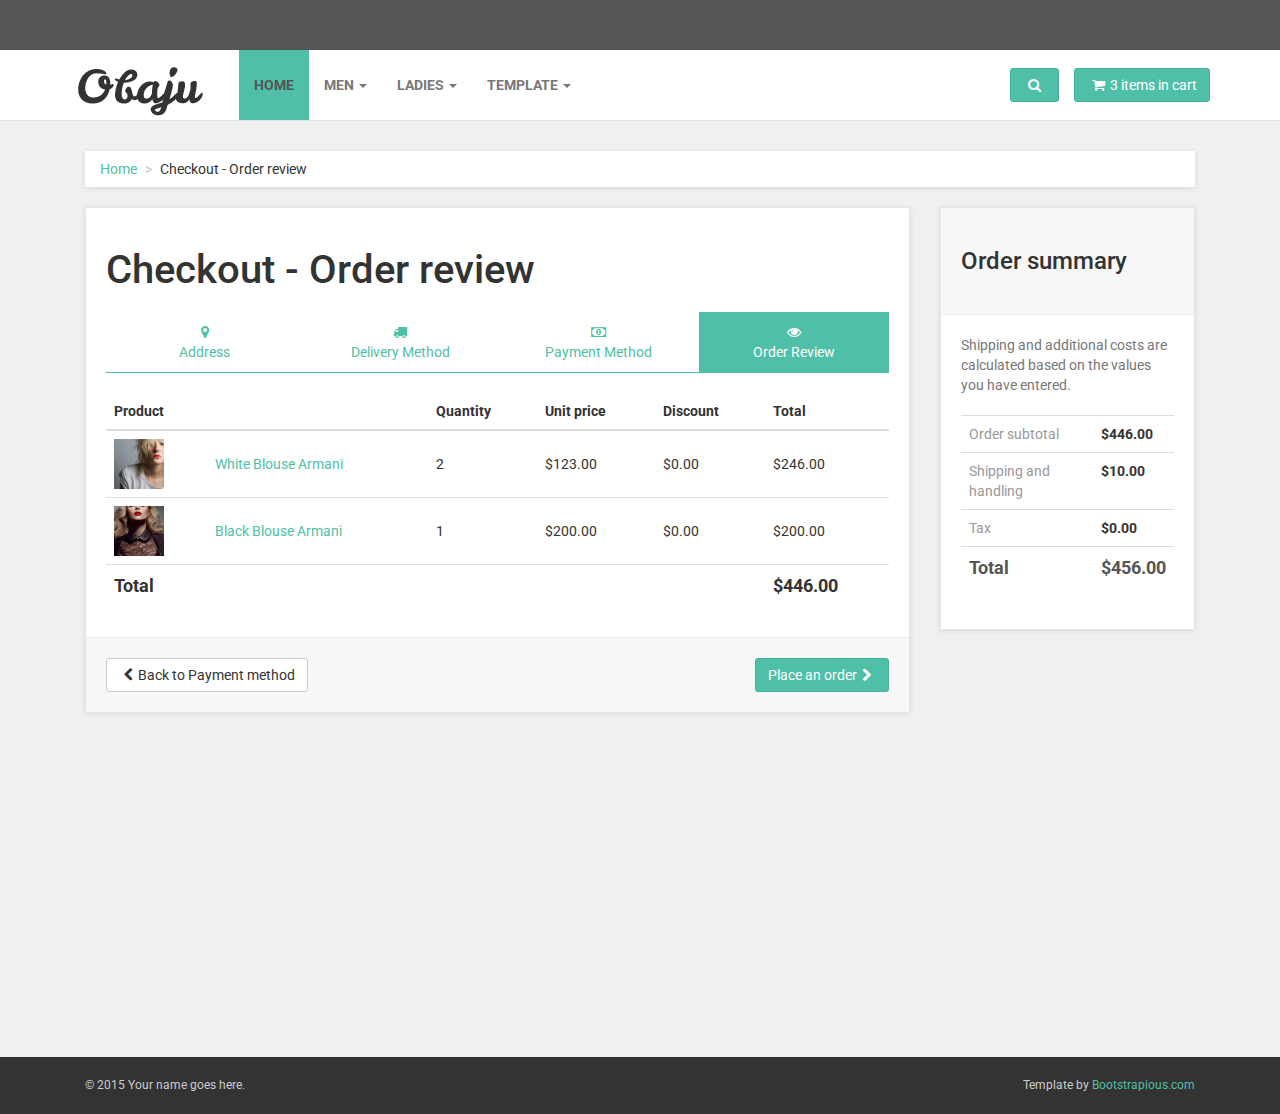
<file: checkout4.html>
<!DOCTYPE html>
<html lang="en">

<head>

    <meta charset="utf-8">
    <meta name="robots" content="all,follow">
    <meta name="googlebot" content="index,follow,snippet,archive">
    <meta name="viewport" content="width=device-width, initial-scale=1">
    <meta name="description" content="Obaju e-commerce template">
    <meta name="author" content="Ondrej Svestka | ondrejsvestka.cz">
    <meta name="keywords" content="">

    <title>
        Obaju : e-commerce template
    </title>

    <meta name="keywords" content="">

    <link href='http://fonts.googleapis.com/css?family=Roboto:400,500,700,300,100' rel='stylesheet' type='text/css'>

    <!-- styles -->
    <link href="css/font-awesome.css" rel="stylesheet">
    <link href="css/bootstrap.min.css" rel="stylesheet">
    <link href="css/animate.min.css" rel="stylesheet">
    <link href="css/owl.carousel.css" rel="stylesheet">
    <link href="css/owl.theme.css" rel="stylesheet">

    <!-- theme stylesheet -->
    <link href="css/style.default.css" rel="stylesheet" id="theme-stylesheet">

    <!-- your stylesheet with modifications -->
    <link href="css/custom.css" rel="stylesheet">

    <script src="js/respond.min.js"></script>

    <link rel="shortcut icon" href="favicon.png">



</head>

<body>
    <!-- *** TOPBAR ***
 _________________________________________________________ -->
    <div id="top">
        <div class="container">
            <div class="col-md-6 offer" data-animate="fadeInDown">
                <a href="#" class="btn btn-success btn-sm" data-animate-hover="shake">Offer of the day</a>  <a href="#">Get flat 35% off on orders over $50!</a>
            </div>
            <div class="col-md-6" data-animate="fadeInDown">
                <ul class="menu">
                    <li><a href="#" data-toggle="modal" data-target="#login-modal">Login</a>
                    </li>
                    <li><a href="register.html">Register</a>
                    </li>
                    <li><a href="contact.html">Contact</a>
                    </li>
                    <li><a href="#">Recently viewed</a>
                    </li>
                </ul>
            </div>
        </div>
        <div class="modal fade" id="login-modal" tabindex="-1" role="dialog" aria-labelledby="Login" aria-hidden="true">
            <div class="modal-dialog modal-sm">

                <div class="modal-content">
                    <div class="modal-header">
                        <button type="button" class="close" data-dismiss="modal" aria-hidden="true">&times;</button>
                        <h4 class="modal-title" id="Login">Customer login</h4>
                    </div>
                    <div class="modal-body">
                        <form action="customer-orders.html" method="post">
                            <div class="form-group">
                                <input type="text" class="form-control" id="email-modal" placeholder="email">
                            </div>
                            <div class="form-group">
                                <input type="password" class="form-control" id="password-modal" placeholder="password">
                            </div>

                            <p class="text-center">
                                <button class="btn btn-primary"><i class="fa fa-sign-in"></i> Log in</button>
                            </p>

                        </form>

                        <p class="text-center text-muted">Not registered yet?</p>
                        <p class="text-center text-muted"><a href="register.html"><strong>Register now</strong></a>! It is easy and done in 1&nbsp;minute and gives you access to special discounts and much more!</p>

                    </div>
                </div>
            </div>
        </div>

    </div>

    <!-- *** TOP BAR END *** -->

    <!-- *** NAVBAR ***
 _________________________________________________________ -->

    <div class="navbar navbar-default yamm" role="navigation" id="navbar">
        <div class="container">
            <div class="navbar-header">

                <a class="navbar-brand home" href="index.html" data-animate-hover="bounce">
                    <img src="img/logo.png" alt="Obaju logo" class="hidden-xs">
                    <img src="img/logo-small.png" alt="Obaju logo" class="visible-xs"><span class="sr-only">Obaju - go to homepage</span>
                </a>
                <div class="navbar-buttons">
                    <button type="button" class="navbar-toggle" data-toggle="collapse" data-target="#navigation">
                        <span class="sr-only">Toggle navigation</span>
                        <i class="fa fa-align-justify"></i>
                    </button>
                    <button type="button" class="navbar-toggle" data-toggle="collapse" data-target="#search">
                        <span class="sr-only">Toggle search</span>
                        <i class="fa fa-search"></i>
                    </button>
                    <a class="btn btn-default navbar-toggle" href="basket.html">
                        <i class="fa fa-shopping-cart"></i>  <span class="hidden-xs">3 items in cart</span>
                    </a>
                </div>
            </div>
            <!--/.navbar-header -->

            <div class="navbar-collapse collapse" id="navigation">

                <ul class="nav navbar-nav navbar-left">
                    <li class="active"><a href="index.html">Home</a>
                    </li>
                    <li class="dropdown yamm-fw">
                        <a href="#" class="dropdown-toggle" data-toggle="dropdown" data-hover="dropdown" data-delay="200">Men <b class="caret"></b></a>
                        <ul class="dropdown-menu">
                            <li>
                                <div class="yamm-content">
                                    <div class="row">
                                        <div class="col-sm-3">
                                            <h5>Clothing</h5>
                                            <ul>
                                                <li><a href="category.html">T-shirts</a>
                                                </li>
                                                <li><a href="category.html">Shirts</a>
                                                </li>
                                                <li><a href="category.html">Pants</a>
                                                </li>
                                                <li><a href="category.html">Accessories</a>
                                                </li>
                                            </ul>
                                        </div>
                                        <div class="col-sm-3">
                                            <h5>Shoes</h5>
                                            <ul>
                                                <li><a href="category.html">Trainers</a>
                                                </li>
                                                <li><a href="category.html">Sandals</a>
                                                </li>
                                                <li><a href="category.html">Hiking shoes</a>
                                                </li>
                                                <li><a href="category.html">Casual</a>
                                                </li>
                                            </ul>
                                        </div>
                                        <div class="col-sm-3">
                                            <h5>Accessories</h5>
                                            <ul>
                                                <li><a href="category.html">Trainers</a>
                                                </li>
                                                <li><a href="category.html">Sandals</a>
                                                </li>
                                                <li><a href="category.html">Hiking shoes</a>
                                                </li>
                                                <li><a href="category.html">Casual</a>
                                                </li>
                                                <li><a href="category.html">Hiking shoes</a>
                                                </li>
                                                <li><a href="category.html">Casual</a>
                                                </li>
                                            </ul>
                                        </div>
                                        <div class="col-sm-3">
                                            <h5>Featured</h5>
                                            <ul>
                                                <li><a href="category.html">Trainers</a>
                                                </li>
                                                <li><a href="category.html">Sandals</a>
                                                </li>
                                                <li><a href="category.html">Hiking shoes</a>
                                                </li>
                                            </ul>
                                            <h5>Looks and trends</h5>
                                            <ul>
                                                <li><a href="category.html">Trainers</a>
                                                </li>
                                                <li><a href="category.html">Sandals</a>
                                                </li>
                                                <li><a href="category.html">Hiking shoes</a>
                                                </li>
                                            </ul>
                                        </div>
                                    </div>
                                </div>
                                <!-- /.yamm-content -->
                            </li>
                        </ul>
                    </li>

                    <li class="dropdown yamm-fw">
                        <a href="#" class="dropdown-toggle" data-toggle="dropdown" data-hover="dropdown" data-delay="200">Ladies <b class="caret"></b></a>
                        <ul class="dropdown-menu">
                            <li>
                                <div class="yamm-content">
                                    <div class="row">
                                        <div class="col-sm-3">
                                            <h5>Clothing</h5>
                                            <ul>
                                                <li><a href="category.html">T-shirts</a>
                                                </li>
                                                <li><a href="category.html">Shirts</a>
                                                </li>
                                                <li><a href="category.html">Pants</a>
                                                </li>
                                                <li><a href="category.html">Accessories</a>
                                                </li>
                                            </ul>
                                        </div>
                                        <div class="col-sm-3">
                                            <h5>Shoes</h5>
                                            <ul>
                                                <li><a href="category.html">Trainers</a>
                                                </li>
                                                <li><a href="category.html">Sandals</a>
                                                </li>
                                                <li><a href="category.html">Hiking shoes</a>
                                                </li>
                                                <li><a href="category.html">Casual</a>
                                                </li>
                                            </ul>
                                        </div>
                                        <div class="col-sm-3">
                                            <h5>Accessories</h5>
                                            <ul>
                                                <li><a href="category.html">Trainers</a>
                                                </li>
                                                <li><a href="category.html">Sandals</a>
                                                </li>
                                                <li><a href="category.html">Hiking shoes</a>
                                                </li>
                                                <li><a href="category.html">Casual</a>
                                                </li>
                                                <li><a href="category.html">Hiking shoes</a>
                                                </li>
                                                <li><a href="category.html">Casual</a>
                                                </li>
                                            </ul>
                                            <h5>Looks and trends</h5>
                                            <ul>
                                                <li><a href="category.html">Trainers</a>
                                                </li>
                                                <li><a href="category.html">Sandals</a>
                                                </li>
                                                <li><a href="category.html">Hiking shoes</a>
                                                </li>
                                            </ul>
                                        </div>
                                        <div class="col-sm-3">
                                            <div class="banner">
                                                <a href="#">
                                                    <img src="img/banner.jpg" class="img img-responsive" alt="">
                                                </a>
                                            </div>
                                            <div class="banner">
                                                <a href="#">
                                                    <img src="img/banner2.jpg" class="img img-responsive" alt="">
                                                </a>
                                            </div>
                                        </div>
                                    </div>
                                </div>
                                <!-- /.yamm-content -->
                            </li>
                        </ul>
                    </li>

                    <li class="dropdown yamm-fw">
                        <a href="#" class="dropdown-toggle" data-toggle="dropdown" data-hover="dropdown" data-delay="200">Template <b class="caret"></b></a>
                        <ul class="dropdown-menu">
                            <li>
                                <div class="yamm-content">
                                    <div class="row">
                                        <div class="col-sm-3">
                                            <h5>Shop</h5>
                                            <ul>
                                                <li><a href="index.html">Homepage</a>
                                                </li>
                                                <li><a href="category.html">Category - sidebar left</a>
                                                </li>
                                                <li><a href="category-right.html">Category - sidebar right</a>
                                                </li>
                                                <li><a href="category-full.html">Category - full width</a>
                                                </li>
                                                <li><a href="detail.html">Product detail</a>
                                                </li>
                                            </ul>
                                        </div>
                                        <div class="col-sm-3">
                                            <h5>User</h5>
                                            <ul>
                                                <li><a href="register.html">Register / login</a>
                                                </li>
                                                <li><a href="customer-orders.html">Orders history</a>
                                                </li>
                                                <li><a href="customer-order.html">Order history detail</a>
                                                </li>
                                                <li><a href="customer-wishlist.html">Wishlist</a>
                                                </li>
                                                <li><a href="customer-account.html">Customer account / change password</a>
                                                </li>
                                            </ul>
                                        </div>
                                        <div class="col-sm-3">
                                            <h5>Order process</h5>
                                            <ul>
                                                <li><a href="basket.html">Shopping cart</a>
                                                </li>
                                                <li><a href="checkout1.html">Checkout - step 1</a>
                                                </li>
                                                <li><a href="checkout2.html">Checkout - step 2</a>
                                                </li>
                                                <li><a href="checkout3.html">Checkout - step 3</a>
                                                </li>
                                                <li><a href="checkout4.html">Checkout - step 4</a>
                                                </li>
                                            </ul>
                                        </div>
                                        <div class="col-sm-3">
                                            <h5>Pages and blog</h5>
                                            <ul>
                                                <li><a href="blog.html">Blog listing</a>
                                                </li>
                                                <li><a href="post.html">Blog Post</a>
                                                </li>
                                                <li><a href="faq.html">FAQ</a>
                                                </li>
                                                <li><a href="text.html">Text page</a>
                                                </li>
                                                <li><a href="text-right.html">Text page - right sidebar</a>
                                                </li>
                                                <li><a href="404.html">404 page</a>
                                                </li>
                                                <li><a href="contact.html">Contact</a>
                                                </li>
                                            </ul>
                                        </div>
                                    </div>
                                </div>
                                <!-- /.yamm-content -->
                            </li>
                        </ul>
                    </li>
                </ul>

            </div>
            <!--/.nav-collapse -->

            <div class="navbar-buttons">

                <div class="navbar-collapse collapse right" id="basket-overview">
                    <a href="basket.html" class="btn btn-primary navbar-btn"><i class="fa fa-shopping-cart"></i><span class="hidden-sm">3 items in cart</span></a>
                </div>
                <!--/.nav-collapse -->

                <div class="navbar-collapse collapse right" id="search-not-mobile">
                    <button type="button" class="btn navbar-btn btn-primary" data-toggle="collapse" data-target="#search">
                        <span class="sr-only">Toggle search</span>
                        <i class="fa fa-search"></i>
                    </button>
                </div>

            </div>

            <div class="collapse clearfix" id="search">

                <form class="navbar-form" role="search">
                    <div class="input-group">
                        <input type="text" class="form-control" placeholder="Search">
                        <span class="input-group-btn">

			<button type="submit" class="btn btn-primary"><i class="fa fa-search"></i></button>

		    </span>
                    </div>
                </form>

            </div>
            <!--/.nav-collapse -->

        </div>
        <!-- /.container -->
    </div>
    <!-- /#navbar -->

    <!-- *** NAVBAR END *** -->

    <div id="all">

        <div id="content">
            <div class="container">

                <div class="col-md-12">
                    <ul class="breadcrumb">
                        <li><a href="#">Home</a>
                        </li>
                        <li>Checkout - Order review</li>
                    </ul>
                </div>

                <div class="col-md-9" id="checkout">

                    <div class="box">
                        <form method="post" action="checkout4.html">
                            <h1>Checkout - Order review</h1>
                            <ul class="nav nav-pills nav-justified">
                                <li><a href="checkout1.html"><i class="fa fa-map-marker"></i><br>Address</a>
                                </li>
                                <li><a href="checkout2.html"><i class="fa fa-truck"></i><br>Delivery Method</a>
                                </li>
                                <li><a href="checkout3.html"><i class="fa fa-money"></i><br>Payment Method</a>
                                </li>
                                <li class="active"><a href="#"><i class="fa fa-eye"></i><br>Order Review</a>
                                </li>
                            </ul>

                            <div class="content">
                                <div class="table-responsive">
                                    <table class="table">
                                        <thead>
                                            <tr>
                                                <th colspan="2">Product</th>
                                                <th>Quantity</th>
                                                <th>Unit price</th>
                                                <th>Discount</th>
                                                <th>Total</th>
                                            </tr>
                                        </thead>
                                        <tbody>
                                            <tr>
                                                <td>
                                                    <a href="#">
                                                        <img src="img/detailsquare.jpg" alt="White Blouse Armani">
                                                    </a>
                                                </td>
                                                <td><a href="#">White Blouse Armani</a>
                                                </td>
                                                <td>2</td>
                                                <td>$123.00</td>
                                                <td>$0.00</td>
                                                <td>$246.00</td>
                                            </tr>
                                            <tr>
                                                <td>
                                                    <a href="#">
                                                        <img src="img/basketsquare.jpg" alt="Black Blouse Armani">
                                                    </a>
                                                </td>
                                                <td><a href="#">Black Blouse Armani</a>
                                                </td>
                                                <td>1</td>
                                                <td>$200.00</td>
                                                <td>$0.00</td>
                                                <td>$200.00</td>
                                            </tr>
                                        </tbody>
                                        <tfoot>
                                            <tr>
                                                <th colspan="5">Total</th>
                                                <th>$446.00</th>
                                            </tr>
                                        </tfoot>
                                    </table>

                                </div>
                                <!-- /.table-responsive -->
                            </div>
                            <!-- /.content -->

                            <div class="box-footer">
                                <div class="pull-left">
                                    <a href="checkout3.html" class="btn btn-default"><i class="fa fa-chevron-left"></i>Back to Payment method</a>
                                </div>
                                <div class="pull-right">
                                    <button type="submit" class="btn btn-primary">Place an order<i class="fa fa-chevron-right"></i>
                                    </button>
                                </div>
                            </div>
                        </form>
                    </div>
                    <!-- /.box -->


                </div>
                <!-- /.col-md-9 -->

                <div class="col-md-3">

                    <div class="box" id="order-summary">
                        <div class="box-header">
                            <h3>Order summary</h3>
                        </div>
                        <p class="text-muted">Shipping and additional costs are calculated based on the values you have entered.</p>

                        <div class="table-responsive">
                            <table class="table">
                                <tbody>
                                    <tr>
                                        <td>Order subtotal</td>
                                        <th>$446.00</th>
                                    </tr>
                                    <tr>
                                        <td>Shipping and handling</td>
                                        <th>$10.00</th>
                                    </tr>
                                    <tr>
                                        <td>Tax</td>
                                        <th>$0.00</th>
                                    </tr>
                                    <tr class="total">
                                        <td>Total</td>
                                        <th>$456.00</th>
                                    </tr>
                                </tbody>
                            </table>
                        </div>

                    </div>

                </div>
                <!-- /.col-md-3 -->

            </div>
            <!-- /.container -->
        </div>
        <!-- /#content -->


        <!-- *** FOOTER ***
 _________________________________________________________ -->
        <div id="footer" data-animate="fadeInUp">
            <div class="container">
                <div class="row">
                    <div class="col-md-3 col-sm-6">
                        <h4>Pages</h4>

                        <ul>
                            <li><a href="text.html">About us</a>
                            </li>
                            <li><a href="text.html">Terms and conditions</a>
                            </li>
                            <li><a href="faq.html">FAQ</a>
                            </li>
                            <li><a href="contact.html">Contact us</a>
                            </li>
                        </ul>

                        <hr>

                        <h4>User section</h4>

                        <ul>
                            <li><a href="#" data-toggle="modal" data-target="#login-modal">Login</a>
                            </li>
                            <li><a href="register.html">Regiter</a>
                            </li>
                        </ul>

                        <hr class="hidden-md hidden-lg hidden-sm">

                    </div>
                    <!-- /.col-md-3 -->

                    <div class="col-md-3 col-sm-6">

                        <h4>Top categories</h4>

                        <h5>Men</h5>

                        <ul>
                            <li><a href="category.html">T-shirts</a>
                            </li>
                            <li><a href="category.html">Shirts</a>
                            </li>
                            <li><a href="category.html">Accessories</a>
                            </li>
                        </ul>

                        <h5>Ladies</h5>
                        <ul>
                            <li><a href="category.html">T-shirts</a>
                            </li>
                            <li><a href="category.html">Skirts</a>
                            </li>
                            <li><a href="category.html">Pants</a>
                            </li>
                            <li><a href="category.html">Accessories</a>
                            </li>
                        </ul>

                        <hr class="hidden-md hidden-lg">

                    </div>
                    <!-- /.col-md-3 -->

                    <div class="col-md-3 col-sm-6">

                        <h4>Where to find us</h4>

                        <p><strong>Obaju Ltd.</strong>
                            <br>13/25 New Avenue
                            <br>New Heaven
                            <br>45Y 73J
                            <br>England
                            <br>
                            <strong>Great Britain</strong>
                        </p>

                        <a href="contact.html">Go to contact page</a>

                        <hr class="hidden-md hidden-lg">

                    </div>
                    <!-- /.col-md-3 -->



                    <div class="col-md-3 col-sm-6">

                        <h4>Get the news</h4>

                        <p class="text-muted">Pellentesque habitant morbi tristique senectus et netus et malesuada fames ac turpis egestas.</p>

                        <form>
                            <div class="input-group">

                                <input type="text" class="form-control">

                                <span class="input-group-btn">

			    <button class="btn btn-default" type="button">Subscribe!</button>

			</span>

                            </div>
                            <!-- /input-group -->
                        </form>

                        <hr>

                        <h4>Stay in touch</h4>

                        <p class="social">
                            <a href="#" class="facebook external" data-animate-hover="shake"><i class="fa fa-facebook"></i></a>
                            <a href="#" class="twitter external" data-animate-hover="shake"><i class="fa fa-twitter"></i></a>
                            <a href="#" class="instagram external" data-animate-hover="shake"><i class="fa fa-instagram"></i></a>
                            <a href="#" class="gplus external" data-animate-hover="shake"><i class="fa fa-google-plus"></i></a>
                            <a href="#" class="email external" data-animate-hover="shake"><i class="fa fa-envelope"></i></a>
                        </p>


                    </div>
                    <!-- /.col-md-3 -->

                </div>
                <!-- /.row -->

            </div>
            <!-- /.container -->
        </div>
        <!-- /#footer -->

        <!-- *** FOOTER END *** -->




        <!-- *** COPYRIGHT ***
 _________________________________________________________ -->
        <div id="copyright">
            <div class="container">
                <div class="col-md-6">
                    <p class="pull-left">© 2015 Your name goes here.</p>

                </div>
                <div class="col-md-6">
                    <p class="pull-right">Template by <a href="https://bootstrapious.com/e-commerce-templates">Bootstrapious.com</a>
                         <!-- Not removing these links is part of the license conditions of the template. Thanks for understanding :) If you want to use the template without the attribution links, you can do so after supporting further themes development at https://bootstrapious.com/donate  -->
                    </p>
                </div>
            </div>
        </div>
        <!-- *** COPYRIGHT END *** -->



    </div>
    <!-- /#all -->


    

    <!-- *** SCRIPTS TO INCLUDE ***
 _________________________________________________________ -->
    <script src="js/jquery-1.11.0.min.js"></script>
    <script src="js/bootstrap.min.js"></script>
    <script src="js/jquery.cookie.js"></script>
    <script src="js/waypoints.min.js"></script>
    <script src="js/modernizr.js"></script>
    <script src="js/bootstrap-hover-dropdown.js"></script>
    <script src="js/owl.carousel.min.js"></script>
    <script src="js/front.js"></script>






</body>

</html>
</file>
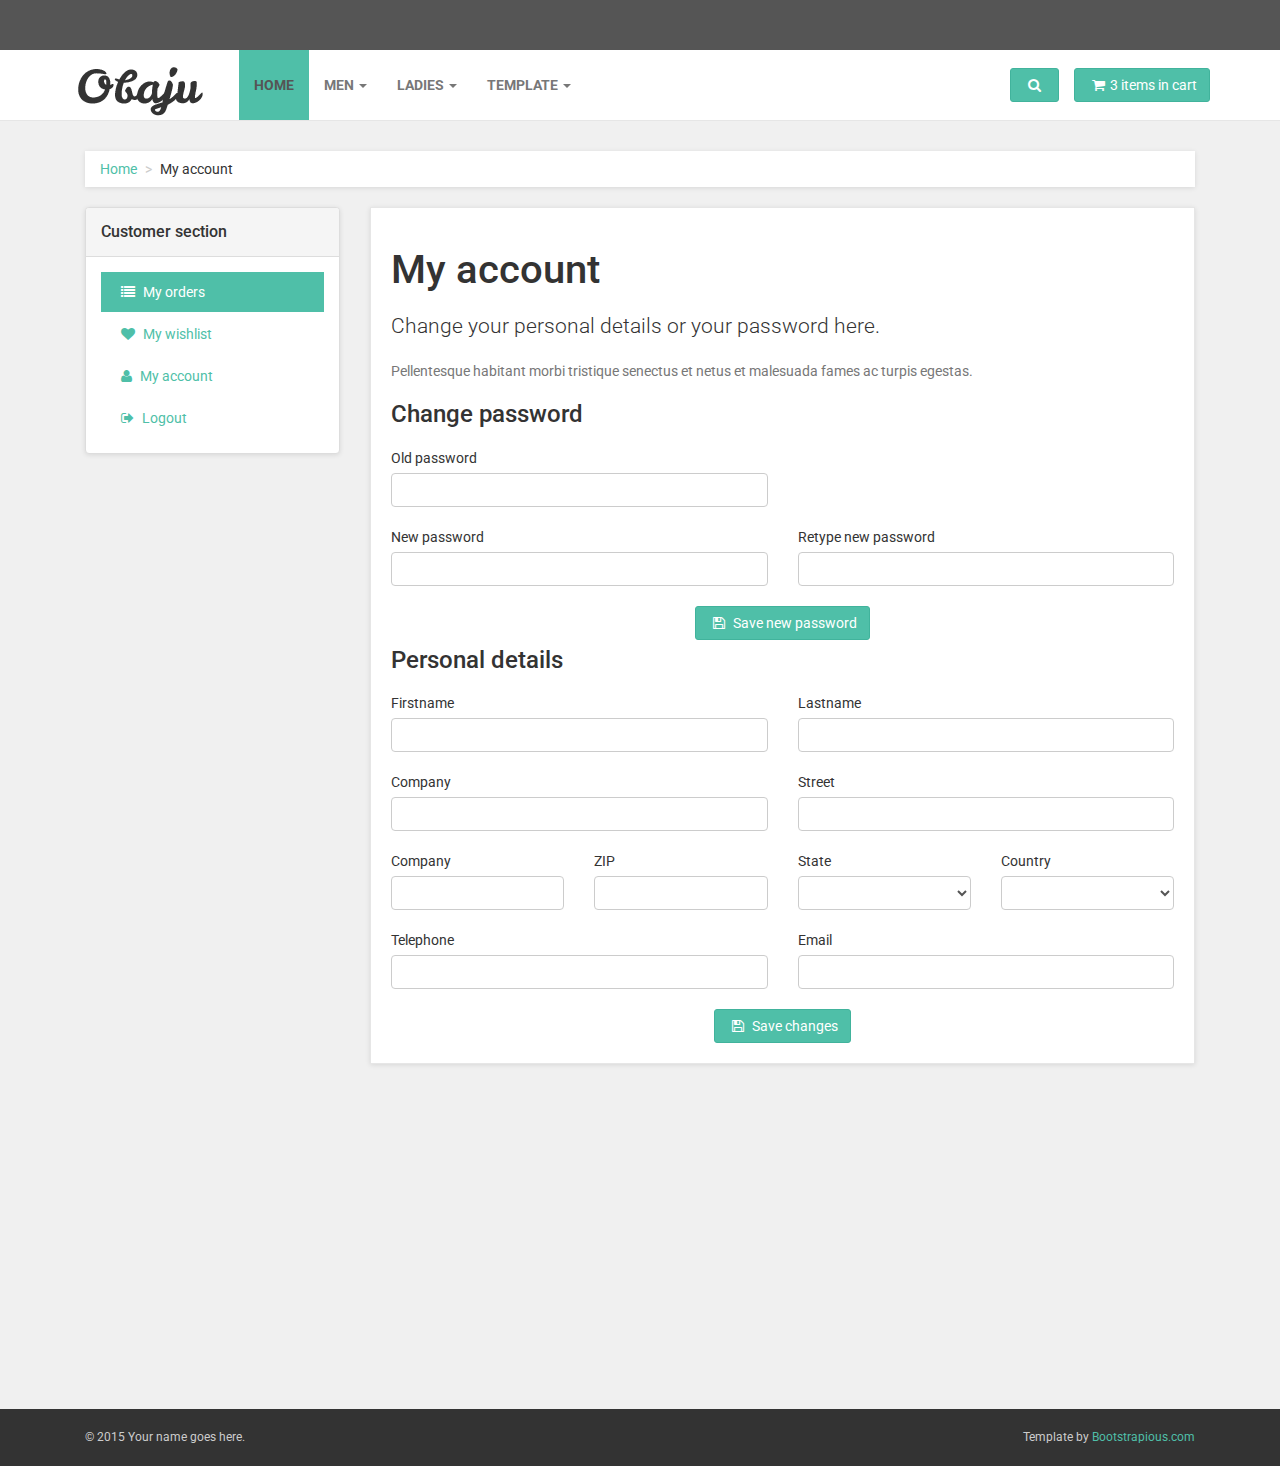
<file: customer-account.html>
<!DOCTYPE html>
<html lang="en">

<head>

    <meta charset="utf-8">
    <meta name="robots" content="all,follow">
    <meta name="googlebot" content="index,follow,snippet,archive">
    <meta name="viewport" content="width=device-width, initial-scale=1">
    <meta name="description" content="Obaju e-commerce template">
    <meta name="author" content="Ondrej Svestka | ondrejsvestka.cz">
    <meta name="keywords" content="">

    <title>
        Obaju : e-commerce template
    </title>

    <meta name="keywords" content="">

    <link href='http://fonts.googleapis.com/css?family=Roboto:400,500,700,300,100' rel='stylesheet' type='text/css'>

    <!-- styles -->
    <link href="css/font-awesome.css" rel="stylesheet">
    <link href="css/bootstrap.min.css" rel="stylesheet">
    <link href="css/animate.min.css" rel="stylesheet">
    <link href="css/owl.carousel.css" rel="stylesheet">
    <link href="css/owl.theme.css" rel="stylesheet">

    <!-- theme stylesheet -->
    <link href="css/style.default.css" rel="stylesheet" id="theme-stylesheet">

    <!-- your stylesheet with modifications -->
    <link href="css/custom.css" rel="stylesheet">

    <script src="js/respond.min.js"></script>

    <link rel="shortcut icon" href="favicon.png">



</head>

<body>
    <!-- *** TOPBAR ***
 _________________________________________________________ -->
    <div id="top">
        <div class="container">
            <div class="col-md-6 offer" data-animate="fadeInDown">
                <a href="#" class="btn btn-success btn-sm" data-animate-hover="shake">Offer of the day</a>  <a href="#">Get flat 35% off on orders over $50!</a>
            </div>
            <div class="col-md-6" data-animate="fadeInDown">
                <ul class="menu">
                    <li><a href="#" data-toggle="modal" data-target="#login-modal">Login</a>
                    </li>
                    <li><a href="register.html">Register</a>
                    </li>
                    <li><a href="contact.html">Contact</a>
                    </li>
                    <li><a href="#">Recently viewed</a>
                    </li>
                </ul>
            </div>
        </div>
        <div class="modal fade" id="login-modal" tabindex="-1" role="dialog" aria-labelledby="Login" aria-hidden="true">
            <div class="modal-dialog modal-sm">

                <div class="modal-content">
                    <div class="modal-header">
                        <button type="button" class="close" data-dismiss="modal" aria-hidden="true">&times;</button>
                        <h4 class="modal-title" id="Login">Customer login</h4>
                    </div>
                    <div class="modal-body">
                        <form action="customer-orders.html" method="post">
                            <div class="form-group">
                                <input type="text" class="form-control" id="email-modal" placeholder="email">
                            </div>
                            <div class="form-group">
                                <input type="password" class="form-control" id="password-modal" placeholder="password">
                            </div>

                            <p class="text-center">
                                <button class="btn btn-primary"><i class="fa fa-sign-in"></i> Log in</button>
                            </p>

                        </form>

                        <p class="text-center text-muted">Not registered yet?</p>
                        <p class="text-center text-muted"><a href="register.html"><strong>Register now</strong></a>! It is easy and done in 1&nbsp;minute and gives you access to special discounts and much more!</p>

                    </div>
                </div>
            </div>
        </div>

    </div>

    <!-- *** TOP BAR END *** -->

    <!-- *** NAVBAR ***
 _________________________________________________________ -->

    <div class="navbar navbar-default yamm" role="navigation" id="navbar">
        <div class="container">
            <div class="navbar-header">

                <a class="navbar-brand home" href="index.html" data-animate-hover="bounce">
                    <img src="img/logo.png" alt="Obaju logo" class="hidden-xs">
                    <img src="img/logo-small.png" alt="Obaju logo" class="visible-xs"><span class="sr-only">Obaju - go to homepage</span>
                </a>
                <div class="navbar-buttons">
                    <button type="button" class="navbar-toggle" data-toggle="collapse" data-target="#navigation">
                        <span class="sr-only">Toggle navigation</span>
                        <i class="fa fa-align-justify"></i>
                    </button>
                    <button type="button" class="navbar-toggle" data-toggle="collapse" data-target="#search">
                        <span class="sr-only">Toggle search</span>
                        <i class="fa fa-search"></i>
                    </button>
                    <a class="btn btn-default navbar-toggle" href="basket.html">
                        <i class="fa fa-shopping-cart"></i>  <span class="hidden-xs">3 items in cart</span>
                    </a>
                </div>
            </div>
            <!--/.navbar-header -->

            <div class="navbar-collapse collapse" id="navigation">

                <ul class="nav navbar-nav navbar-left">
                    <li class="active"><a href="index.html">Home</a>
                    </li>
                    <li class="dropdown yamm-fw">
                        <a href="#" class="dropdown-toggle" data-toggle="dropdown" data-hover="dropdown" data-delay="200">Men <b class="caret"></b></a>
                        <ul class="dropdown-menu">
                            <li>
                                <div class="yamm-content">
                                    <div class="row">
                                        <div class="col-sm-3">
                                            <h5>Clothing</h5>
                                            <ul>
                                                <li><a href="category.html">T-shirts</a>
                                                </li>
                                                <li><a href="category.html">Shirts</a>
                                                </li>
                                                <li><a href="category.html">Pants</a>
                                                </li>
                                                <li><a href="category.html">Accessories</a>
                                                </li>
                                            </ul>
                                        </div>
                                        <div class="col-sm-3">
                                            <h5>Shoes</h5>
                                            <ul>
                                                <li><a href="category.html">Trainers</a>
                                                </li>
                                                <li><a href="category.html">Sandals</a>
                                                </li>
                                                <li><a href="category.html">Hiking shoes</a>
                                                </li>
                                                <li><a href="category.html">Casual</a>
                                                </li>
                                            </ul>
                                        </div>
                                        <div class="col-sm-3">
                                            <h5>Accessories</h5>
                                            <ul>
                                                <li><a href="category.html">Trainers</a>
                                                </li>
                                                <li><a href="category.html">Sandals</a>
                                                </li>
                                                <li><a href="category.html">Hiking shoes</a>
                                                </li>
                                                <li><a href="category.html">Casual</a>
                                                </li>
                                                <li><a href="category.html">Hiking shoes</a>
                                                </li>
                                                <li><a href="category.html">Casual</a>
                                                </li>
                                            </ul>
                                        </div>
                                        <div class="col-sm-3">
                                            <h5>Featured</h5>
                                            <ul>
                                                <li><a href="category.html">Trainers</a>
                                                </li>
                                                <li><a href="category.html">Sandals</a>
                                                </li>
                                                <li><a href="category.html">Hiking shoes</a>
                                                </li>
                                            </ul>
                                            <h5>Looks and trends</h5>
                                            <ul>
                                                <li><a href="category.html">Trainers</a>
                                                </li>
                                                <li><a href="category.html">Sandals</a>
                                                </li>
                                                <li><a href="category.html">Hiking shoes</a>
                                                </li>
                                            </ul>
                                        </div>
                                    </div>
                                </div>
                                <!-- /.yamm-content -->
                            </li>
                        </ul>
                    </li>

                    <li class="dropdown yamm-fw">
                        <a href="#" class="dropdown-toggle" data-toggle="dropdown" data-hover="dropdown" data-delay="200">Ladies <b class="caret"></b></a>
                        <ul class="dropdown-menu">
                            <li>
                                <div class="yamm-content">
                                    <div class="row">
                                        <div class="col-sm-3">
                                            <h5>Clothing</h5>
                                            <ul>
                                                <li><a href="category.html">T-shirts</a>
                                                </li>
                                                <li><a href="category.html">Shirts</a>
                                                </li>
                                                <li><a href="category.html">Pants</a>
                                                </li>
                                                <li><a href="category.html">Accessories</a>
                                                </li>
                                            </ul>
                                        </div>
                                        <div class="col-sm-3">
                                            <h5>Shoes</h5>
                                            <ul>
                                                <li><a href="category.html">Trainers</a>
                                                </li>
                                                <li><a href="category.html">Sandals</a>
                                                </li>
                                                <li><a href="category.html">Hiking shoes</a>
                                                </li>
                                                <li><a href="category.html">Casual</a>
                                                </li>
                                            </ul>
                                        </div>
                                        <div class="col-sm-3">
                                            <h5>Accessories</h5>
                                            <ul>
                                                <li><a href="category.html">Trainers</a>
                                                </li>
                                                <li><a href="category.html">Sandals</a>
                                                </li>
                                                <li><a href="category.html">Hiking shoes</a>
                                                </li>
                                                <li><a href="category.html">Casual</a>
                                                </li>
                                                <li><a href="category.html">Hiking shoes</a>
                                                </li>
                                                <li><a href="category.html">Casual</a>
                                                </li>
                                            </ul>
                                            <h5>Looks and trends</h5>
                                            <ul>
                                                <li><a href="category.html">Trainers</a>
                                                </li>
                                                <li><a href="category.html">Sandals</a>
                                                </li>
                                                <li><a href="category.html">Hiking shoes</a>
                                                </li>
                                            </ul>
                                        </div>
                                        <div class="col-sm-3">
                                            <div class="banner">
                                                <a href="#">
                                                    <img src="img/banner.jpg" class="img img-responsive" alt="">
                                                </a>
                                            </div>
                                            <div class="banner">
                                                <a href="#">
                                                    <img src="img/banner2.jpg" class="img img-responsive" alt="">
                                                </a>
                                            </div>
                                        </div>
                                    </div>
                                </div>
                                <!-- /.yamm-content -->
                            </li>
                        </ul>
                    </li>

                    <li class="dropdown yamm-fw">
                        <a href="#" class="dropdown-toggle" data-toggle="dropdown" data-hover="dropdown" data-delay="200">Template <b class="caret"></b></a>
                        <ul class="dropdown-menu">
                            <li>
                                <div class="yamm-content">
                                    <div class="row">
                                        <div class="col-sm-3">
                                            <h5>Shop</h5>
                                            <ul>
                                                <li><a href="index.html">Homepage</a>
                                                </li>
                                                <li><a href="category.html">Category - sidebar left</a>
                                                </li>
                                                <li><a href="category-right.html">Category - sidebar right</a>
                                                </li>
                                                <li><a href="category-full.html">Category - full width</a>
                                                </li>
                                                <li><a href="detail.html">Product detail</a>
                                                </li>
                                            </ul>
                                        </div>
                                        <div class="col-sm-3">
                                            <h5>User</h5>
                                            <ul>
                                                <li><a href="register.html">Register / login</a>
                                                </li>
                                                <li><a href="customer-orders.html">Orders history</a>
                                                </li>
                                                <li><a href="customer-order.html">Order history detail</a>
                                                </li>
                                                <li><a href="customer-wishlist.html">Wishlist</a>
                                                </li>
                                                <li><a href="customer-account.html">Customer account / change password</a>
                                                </li>
                                            </ul>
                                        </div>
                                        <div class="col-sm-3">
                                            <h5>Order process</h5>
                                            <ul>
                                                <li><a href="basket.html">Shopping cart</a>
                                                </li>
                                                <li><a href="checkout1.html">Checkout - step 1</a>
                                                </li>
                                                <li><a href="checkout2.html">Checkout - step 2</a>
                                                </li>
                                                <li><a href="checkout3.html">Checkout - step 3</a>
                                                </li>
                                                <li><a href="checkout4.html">Checkout - step 4</a>
                                                </li>
                                            </ul>
                                        </div>
                                        <div class="col-sm-3">
                                            <h5>Pages and blog</h5>
                                            <ul>
                                                <li><a href="blog.html">Blog listing</a>
                                                </li>
                                                <li><a href="post.html">Blog Post</a>
                                                </li>
                                                <li><a href="faq.html">FAQ</a>
                                                </li>
                                                <li><a href="text.html">Text page</a>
                                                </li>
                                                <li><a href="text-right.html">Text page - right sidebar</a>
                                                </li>
                                                <li><a href="404.html">404 page</a>
                                                </li>
                                                <li><a href="contact.html">Contact</a>
                                                </li>
                                            </ul>
                                        </div>
                                    </div>
                                </div>
                                <!-- /.yamm-content -->
                            </li>
                        </ul>
                    </li>
                </ul>

            </div>
            <!--/.nav-collapse -->

            <div class="navbar-buttons">

                <div class="navbar-collapse collapse right" id="basket-overview">
                    <a href="basket.html" class="btn btn-primary navbar-btn"><i class="fa fa-shopping-cart"></i><span class="hidden-sm">3 items in cart</span></a>
                </div>
                <!--/.nav-collapse -->

                <div class="navbar-collapse collapse right" id="search-not-mobile">
                    <button type="button" class="btn navbar-btn btn-primary" data-toggle="collapse" data-target="#search">
                        <span class="sr-only">Toggle search</span>
                        <i class="fa fa-search"></i>
                    </button>
                </div>

            </div>

            <div class="collapse clearfix" id="search">

                <form class="navbar-form" role="search">
                    <div class="input-group">
                        <input type="text" class="form-control" placeholder="Search">
                        <span class="input-group-btn">

			<button type="submit" class="btn btn-primary"><i class="fa fa-search"></i></button>

		    </span>
                    </div>
                </form>

            </div>
            <!--/.nav-collapse -->

        </div>
        <!-- /.container -->
    </div>
    <!-- /#navbar -->

    <!-- *** NAVBAR END *** -->

    <div id="all">

        <div id="content">
            <div class="container">

                <div class="col-md-12">

                    <ul class="breadcrumb">
                        <li><a href="#">Home</a>
                        </li>
                        <li>My account</li>
                    </ul>

                </div>

                <div class="col-md-3">
                    <!-- *** CUSTOMER MENU ***
 _________________________________________________________ -->
                    <div class="panel panel-default sidebar-menu">

                        <div class="panel-heading">
                            <h3 class="panel-title">Customer section</h3>
                        </div>

                        <div class="panel-body">

                            <ul class="nav nav-pills nav-stacked">
                                <li class="active">
                                    <a href="customer-orders.html"><i class="fa fa-list"></i> My orders</a>
                                </li>
                                <li>
                                    <a href="customer-wishlist.html"><i class="fa fa-heart"></i> My wishlist</a>
                                </li>
                                <li>
                                    <a href="customer-account.html"><i class="fa fa-user"></i> My account</a>
                                </li>
                                <li>
                                    <a href="index.html"><i class="fa fa-sign-out"></i> Logout</a>
                                </li>
                            </ul>
                        </div>

                    </div>
                    <!-- /.col-md-3 -->

                    <!-- *** CUSTOMER MENU END *** -->
                </div>

                <div class="col-md-9">
                    <div class="box">
                        <h1>My account</h1>
                        <p class="lead">Change your personal details or your password here.</p>
                        <p class="text-muted">Pellentesque habitant morbi tristique senectus et netus et malesuada fames ac turpis egestas.</p>

                        <h3>Change password</h3>

                        <form>
                            <div class="row">
                                <div class="col-sm-6">
                                    <div class="form-group">
                                        <label for="password_old">Old password</label>
                                        <input type="password" class="form-control" id="password_old">
                                    </div>
                                </div>
                            </div>
                            <div class="row">
                                <div class="col-sm-6">
                                    <div class="form-group">
                                        <label for="password_1">New password</label>
                                        <input type="password" class="form-control" id="password_1">
                                    </div>
                                </div>
                                <div class="col-sm-6">
                                    <div class="form-group">
                                        <label for="password_2">Retype new password</label>
                                        <input type="password" class="form-control" id="password_2">
                                    </div>
                                </div>
                            </div>
                            <!-- /.row -->

                            <div class="col-sm-12 text-center">
                                <button type="submit" class="btn btn-primary"><i class="fa fa-save"></i> Save new password</button>
                            </div>
                        </form>

                        <hr>

                        <h3>Personal details</h3>
                        <form>
                            <div class="row">
                                <div class="col-sm-6">
                                    <div class="form-group">
                                        <label for="firstname">Firstname</label>
                                        <input type="text" class="form-control" id="firstname">
                                    </div>
                                </div>
                                <div class="col-sm-6">
                                    <div class="form-group">
                                        <label for="lastname">Lastname</label>
                                        <input type="text" class="form-control" id="lastname">
                                    </div>
                                </div>
                            </div>
                            <!-- /.row -->

                            <div class="row">
                                <div class="col-sm-6">
                                    <div class="form-group">
                                        <label for="company">Company</label>
                                        <input type="text" class="form-control" id="company">
                                    </div>
                                </div>
                                <div class="col-sm-6">
                                    <div class="form-group">
                                        <label for="street">Street</label>
                                        <input type="text" class="form-control" id="street">
                                    </div>
                                </div>
                            </div>
                            <!-- /.row -->

                            <div class="row">
                                <div class="col-sm-6 col-md-3">
                                    <div class="form-group">
                                        <label for="city">Company</label>
                                        <input type="text" class="form-control" id="city">
                                    </div>
                                </div>
                                <div class="col-sm-6 col-md-3">
                                    <div class="form-group">
                                        <label for="zip">ZIP</label>
                                        <input type="text" class="form-control" id="zip">
                                    </div>
                                </div>
                                <div class="col-sm-6 col-md-3">
                                    <div class="form-group">
                                        <label for="state">State</label>
                                        <select class="form-control" id="state"></select>
                                    </div>
                                </div>
                                <div class="col-sm-6 col-md-3">
                                    <div class="form-group">
                                        <label for="country">Country</label>
                                        <select class="form-control" id="country"></select>
                                    </div>
                                </div>

                                <div class="col-sm-6">
                                    <div class="form-group">
                                        <label for="phone">Telephone</label>
                                        <input type="text" class="form-control" id="phone">
                                    </div>
                                </div>
                                <div class="col-sm-6">
                                    <div class="form-group">
                                        <label for="email">Email</label>
                                        <input type="text" class="form-control" id="email">
                                    </div>
                                </div>
                                <div class="col-sm-12 text-center">
                                    <button type="submit" class="btn btn-primary"><i class="fa fa-save"></i> Save changes</button>

                                </div>
                            </div>
                        </form>
                    </div>
                </div>

            </div>
            <!-- /.container -->
        </div>
        <!-- /#content -->


        <!-- *** FOOTER ***
 _________________________________________________________ -->
        <div id="footer" data-animate="fadeInUp">
            <div class="container">
                <div class="row">
                    <div class="col-md-3 col-sm-6">
                        <h4>Pages</h4>

                        <ul>
                            <li><a href="text.html">About us</a>
                            </li>
                            <li><a href="text.html">Terms and conditions</a>
                            </li>
                            <li><a href="faq.html">FAQ</a>
                            </li>
                            <li><a href="contact.html">Contact us</a>
                            </li>
                        </ul>

                        <hr>

                        <h4>User section</h4>

                        <ul>
                            <li><a href="#" data-toggle="modal" data-target="#login-modal">Login</a>
                            </li>
                            <li><a href="register.html">Regiter</a>
                            </li>
                        </ul>

                        <hr class="hidden-md hidden-lg hidden-sm">

                    </div>
                    <!-- /.col-md-3 -->

                    <div class="col-md-3 col-sm-6">

                        <h4>Top categories</h4>

                        <h5>Men</h5>

                        <ul>
                            <li><a href="category.html">T-shirts</a>
                            </li>
                            <li><a href="category.html">Shirts</a>
                            </li>
                            <li><a href="category.html">Accessories</a>
                            </li>
                        </ul>

                        <h5>Ladies</h5>
                        <ul>
                            <li><a href="category.html">T-shirts</a>
                            </li>
                            <li><a href="category.html">Skirts</a>
                            </li>
                            <li><a href="category.html">Pants</a>
                            </li>
                            <li><a href="category.html">Accessories</a>
                            </li>
                        </ul>

                        <hr class="hidden-md hidden-lg">

                    </div>
                    <!-- /.col-md-3 -->

                    <div class="col-md-3 col-sm-6">

                        <h4>Where to find us</h4>

                        <p><strong>Obaju Ltd.</strong>
                            <br>13/25 New Avenue
                            <br>New Heaven
                            <br>45Y 73J
                            <br>England
                            <br>
                            <strong>Great Britain</strong>
                        </p>

                        <a href="contact.html">Go to contact page</a>

                        <hr class="hidden-md hidden-lg">

                    </div>
                    <!-- /.col-md-3 -->



                    <div class="col-md-3 col-sm-6">

                        <h4>Get the news</h4>

                        <p class="text-muted">Pellentesque habitant morbi tristique senectus et netus et malesuada fames ac turpis egestas.</p>

                        <form>
                            <div class="input-group">

                                <input type="text" class="form-control">

                                <span class="input-group-btn">

			    <button class="btn btn-default" type="button">Subscribe!</button>

			</span>

                            </div>
                            <!-- /input-group -->
                        </form>

                        <hr>

                        <h4>Stay in touch</h4>

                        <p class="social">
                            <a href="#" class="facebook external" data-animate-hover="shake"><i class="fa fa-facebook"></i></a>
                            <a href="#" class="twitter external" data-animate-hover="shake"><i class="fa fa-twitter"></i></a>
                            <a href="#" class="instagram external" data-animate-hover="shake"><i class="fa fa-instagram"></i></a>
                            <a href="#" class="gplus external" data-animate-hover="shake"><i class="fa fa-google-plus"></i></a>
                            <a href="#" class="email external" data-animate-hover="shake"><i class="fa fa-envelope"></i></a>
                        </p>


                    </div>
                    <!-- /.col-md-3 -->

                </div>
                <!-- /.row -->

            </div>
            <!-- /.container -->
        </div>
        <!-- /#footer -->

        <!-- *** FOOTER END *** -->




        <!-- *** COPYRIGHT ***
 _________________________________________________________ -->
        <div id="copyright">
            <div class="container">
                <div class="col-md-6">
                    <p class="pull-left">© 2015 Your name goes here.</p>

                </div>
                <div class="col-md-6">
                    <p class="pull-right">Template by <a href="https://bootstrapious.com/e-commerce-templates">Bootstrapious.com</a>
                        <!-- Not removing these links is part of the license conditions of the template. Thanks for understanding :) If you want to use the template without the attribution links, you can do so after supporting further themes development at https://bootstrapious.com/donate  -->
                    </p>
                </div>
            </div>
        </div>
        <!-- *** COPYRIGHT END *** -->



    </div>
    <!-- /#all -->


    

    <!-- *** SCRIPTS TO INCLUDE ***
 _________________________________________________________ -->
    <script src="js/jquery-1.11.0.min.js"></script>
    <script src="js/bootstrap.min.js"></script>
    <script src="js/jquery.cookie.js"></script>
    <script src="js/waypoints.min.js"></script>
    <script src="js/modernizr.js"></script>
    <script src="js/bootstrap-hover-dropdown.js"></script>
    <script src="js/owl.carousel.min.js"></script>
    <script src="js/front.js"></script>



</body>

</html>
</file>
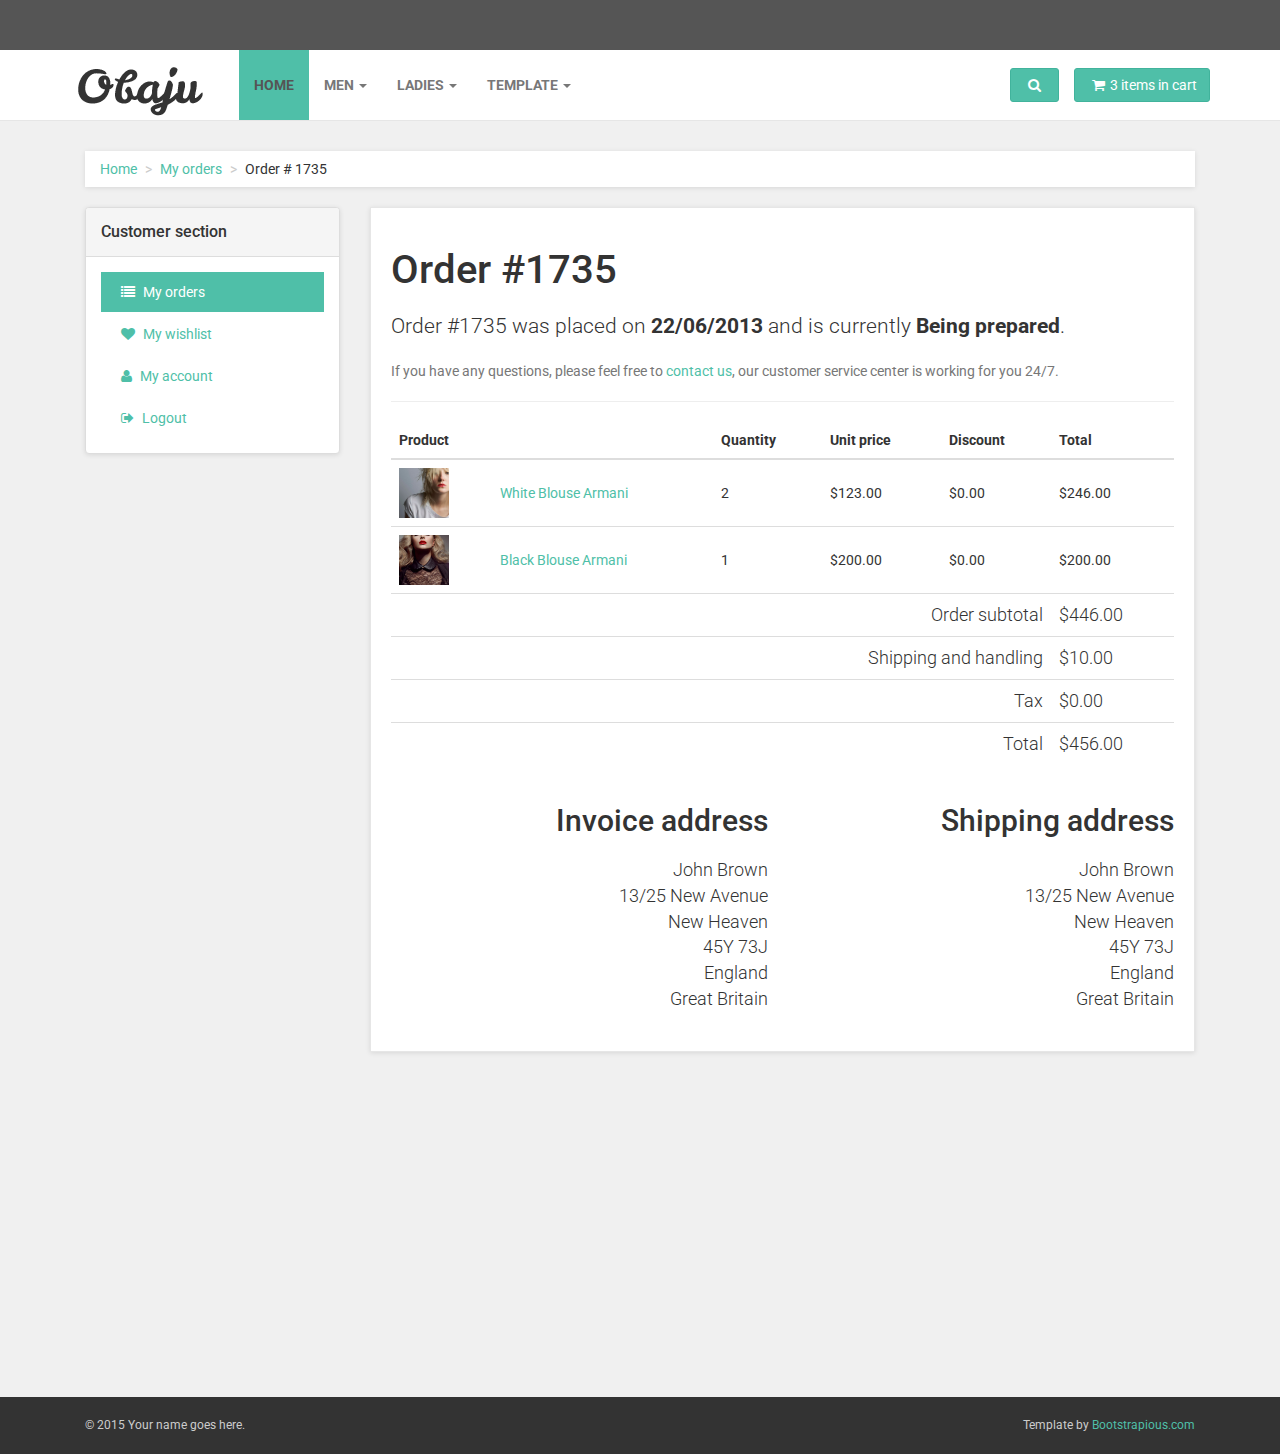
<file: customer-order.html>
<!DOCTYPE html>
<html lang="en">

<head>

    <meta charset="utf-8">
    <meta name="robots" content="all,follow">
    <meta name="googlebot" content="index,follow,snippet,archive">
    <meta name="viewport" content="width=device-width, initial-scale=1">
    <meta name="description" content="Obaju e-commerce template">
    <meta name="author" content="Ondrej Svestka | ondrejsvestka.cz">
    <meta name="keywords" content="">

    <title>
        Obaju : e-commerce template
    </title>

    <meta name="keywords" content="">

    <link href='http://fonts.googleapis.com/css?family=Roboto:400,500,700,300,100' rel='stylesheet' type='text/css'>

    <!-- styles -->
    <link href="css/font-awesome.css" rel="stylesheet">
    <link href="css/bootstrap.min.css" rel="stylesheet">
    <link href="css/animate.min.css" rel="stylesheet">
    <link href="css/owl.carousel.css" rel="stylesheet">
    <link href="css/owl.theme.css" rel="stylesheet">

    <!-- theme stylesheet -->
    <link href="css/style.default.css" rel="stylesheet" id="theme-stylesheet">

    <!-- your stylesheet with modifications -->
    <link href="css/custom.css" rel="stylesheet">

    <script src="js/respond.min.js"></script>

    <link rel="shortcut icon" href="favicon.png">



</head>

<body>
    <!-- *** TOPBAR ***
 _________________________________________________________ -->
    <div id="top">
        <div class="container">
            <div class="col-md-6 offer" data-animate="fadeInDown">
                <a href="#" class="btn btn-success btn-sm" data-animate-hover="shake">Offer of the day</a>  <a href="#">Get flat 35% off on orders over $50!</a>
            </div>
            <div class="col-md-6" data-animate="fadeInDown">
                <ul class="menu">
                    <li><a href="#" data-toggle="modal" data-target="#login-modal">Login</a>
                    </li>
                    <li><a href="register.html">Register</a>
                    </li>
                    <li><a href="contact.html">Contact</a>
                    </li>
                    <li><a href="#">Recently viewed</a>
                    </li>
                </ul>
            </div>
        </div>
        <div class="modal fade" id="login-modal" tabindex="-1" role="dialog" aria-labelledby="Login" aria-hidden="true">
            <div class="modal-dialog modal-sm">

                <div class="modal-content">
                    <div class="modal-header">
                        <button type="button" class="close" data-dismiss="modal" aria-hidden="true">&times;</button>
                        <h4 class="modal-title" id="Login">Customer login</h4>
                    </div>
                    <div class="modal-body">
                        <form action="customer-orders.html" method="post">
                            <div class="form-group">
                                <input type="text" class="form-control" id="email-modal" placeholder="email">
                            </div>
                            <div class="form-group">
                                <input type="password" class="form-control" id="password-modal" placeholder="password">
                            </div>

                            <p class="text-center">
                                <button class="btn btn-primary"><i class="fa fa-sign-in"></i> Log in</button>
                            </p>

                        </form>

                        <p class="text-center text-muted">Not registered yet?</p>
                        <p class="text-center text-muted"><a href="register.html"><strong>Register now</strong></a>! It is easy and done in 1&nbsp;minute and gives you access to special discounts and much more!</p>

                    </div>
                </div>
            </div>
        </div>

    </div>

    <!-- *** TOP BAR END *** -->

    <!-- *** NAVBAR ***
 _________________________________________________________ -->

    <div class="navbar navbar-default yamm" role="navigation" id="navbar">
        <div class="container">
            <div class="navbar-header">

                <a class="navbar-brand home" href="index.html" data-animate-hover="bounce">
                    <img src="img/logo.png" alt="Obaju logo" class="hidden-xs">
                    <img src="img/logo-small.png" alt="Obaju logo" class="visible-xs"><span class="sr-only">Obaju - go to homepage</span>
                </a>
                <div class="navbar-buttons">
                    <button type="button" class="navbar-toggle" data-toggle="collapse" data-target="#navigation">
                        <span class="sr-only">Toggle navigation</span>
                        <i class="fa fa-align-justify"></i>
                    </button>
                    <button type="button" class="navbar-toggle" data-toggle="collapse" data-target="#search">
                        <span class="sr-only">Toggle search</span>
                        <i class="fa fa-search"></i>
                    </button>
                    <a class="btn btn-default navbar-toggle" href="basket.html">
                        <i class="fa fa-shopping-cart"></i>  <span class="hidden-xs">3 items in cart</span>
                    </a>
                </div>
            </div>
            <!--/.navbar-header -->

            <div class="navbar-collapse collapse" id="navigation">

                <ul class="nav navbar-nav navbar-left">
                    <li class="active"><a href="index.html">Home</a>
                    </li>
                    <li class="dropdown yamm-fw">
                        <a href="#" class="dropdown-toggle" data-toggle="dropdown" data-hover="dropdown" data-delay="200">Men <b class="caret"></b></a>
                        <ul class="dropdown-menu">
                            <li>
                                <div class="yamm-content">
                                    <div class="row">
                                        <div class="col-sm-3">
                                            <h5>Clothing</h5>
                                            <ul>
                                                <li><a href="category.html">T-shirts</a>
                                                </li>
                                                <li><a href="category.html">Shirts</a>
                                                </li>
                                                <li><a href="category.html">Pants</a>
                                                </li>
                                                <li><a href="category.html">Accessories</a>
                                                </li>
                                            </ul>
                                        </div>
                                        <div class="col-sm-3">
                                            <h5>Shoes</h5>
                                            <ul>
                                                <li><a href="category.html">Trainers</a>
                                                </li>
                                                <li><a href="category.html">Sandals</a>
                                                </li>
                                                <li><a href="category.html">Hiking shoes</a>
                                                </li>
                                                <li><a href="category.html">Casual</a>
                                                </li>
                                            </ul>
                                        </div>
                                        <div class="col-sm-3">
                                            <h5>Accessories</h5>
                                            <ul>
                                                <li><a href="category.html">Trainers</a>
                                                </li>
                                                <li><a href="category.html">Sandals</a>
                                                </li>
                                                <li><a href="category.html">Hiking shoes</a>
                                                </li>
                                                <li><a href="category.html">Casual</a>
                                                </li>
                                                <li><a href="category.html">Hiking shoes</a>
                                                </li>
                                                <li><a href="category.html">Casual</a>
                                                </li>
                                            </ul>
                                        </div>
                                        <div class="col-sm-3">
                                            <h5>Featured</h5>
                                            <ul>
                                                <li><a href="category.html">Trainers</a>
                                                </li>
                                                <li><a href="category.html">Sandals</a>
                                                </li>
                                                <li><a href="category.html">Hiking shoes</a>
                                                </li>
                                            </ul>
                                            <h5>Looks and trends</h5>
                                            <ul>
                                                <li><a href="category.html">Trainers</a>
                                                </li>
                                                <li><a href="category.html">Sandals</a>
                                                </li>
                                                <li><a href="category.html">Hiking shoes</a>
                                                </li>
                                            </ul>
                                        </div>
                                    </div>
                                </div>
                                <!-- /.yamm-content -->
                            </li>
                        </ul>
                    </li>

                    <li class="dropdown yamm-fw">
                        <a href="#" class="dropdown-toggle" data-toggle="dropdown" data-hover="dropdown" data-delay="200">Ladies <b class="caret"></b></a>
                        <ul class="dropdown-menu">
                            <li>
                                <div class="yamm-content">
                                    <div class="row">
                                        <div class="col-sm-3">
                                            <h5>Clothing</h5>
                                            <ul>
                                                <li><a href="category.html">T-shirts</a>
                                                </li>
                                                <li><a href="category.html">Shirts</a>
                                                </li>
                                                <li><a href="category.html">Pants</a>
                                                </li>
                                                <li><a href="category.html">Accessories</a>
                                                </li>
                                            </ul>
                                        </div>
                                        <div class="col-sm-3">
                                            <h5>Shoes</h5>
                                            <ul>
                                                <li><a href="category.html">Trainers</a>
                                                </li>
                                                <li><a href="category.html">Sandals</a>
                                                </li>
                                                <li><a href="category.html">Hiking shoes</a>
                                                </li>
                                                <li><a href="category.html">Casual</a>
                                                </li>
                                            </ul>
                                        </div>
                                        <div class="col-sm-3">
                                            <h5>Accessories</h5>
                                            <ul>
                                                <li><a href="category.html">Trainers</a>
                                                </li>
                                                <li><a href="category.html">Sandals</a>
                                                </li>
                                                <li><a href="category.html">Hiking shoes</a>
                                                </li>
                                                <li><a href="category.html">Casual</a>
                                                </li>
                                                <li><a href="category.html">Hiking shoes</a>
                                                </li>
                                                <li><a href="category.html">Casual</a>
                                                </li>
                                            </ul>
                                            <h5>Looks and trends</h5>
                                            <ul>
                                                <li><a href="category.html">Trainers</a>
                                                </li>
                                                <li><a href="category.html">Sandals</a>
                                                </li>
                                                <li><a href="category.html">Hiking shoes</a>
                                                </li>
                                            </ul>
                                        </div>
                                        <div class="col-sm-3">
                                            <div class="banner">
                                                <a href="#">
                                                    <img src="img/banner.jpg" class="img img-responsive" alt="">
                                                </a>
                                            </div>
                                            <div class="banner">
                                                <a href="#">
                                                    <img src="img/banner2.jpg" class="img img-responsive" alt="">
                                                </a>
                                            </div>
                                        </div>
                                    </div>
                                </div>
                                <!-- /.yamm-content -->
                            </li>
                        </ul>
                    </li>

                    <li class="dropdown yamm-fw">
                        <a href="#" class="dropdown-toggle" data-toggle="dropdown" data-hover="dropdown" data-delay="200">Template <b class="caret"></b></a>
                        <ul class="dropdown-menu">
                            <li>
                                <div class="yamm-content">
                                    <div class="row">
                                        <div class="col-sm-3">
                                            <h5>Shop</h5>
                                            <ul>
                                                <li><a href="index.html">Homepage</a>
                                                </li>
                                                <li><a href="category.html">Category - sidebar left</a>
                                                </li>
                                                <li><a href="category-right.html">Category - sidebar right</a>
                                                </li>
                                                <li><a href="category-full.html">Category - full width</a>
                                                </li>
                                                <li><a href="detail.html">Product detail</a>
                                                </li>
                                            </ul>
                                        </div>
                                        <div class="col-sm-3">
                                            <h5>User</h5>
                                            <ul>
                                                <li><a href="register.html">Register / login</a>
                                                </li>
                                                <li><a href="customer-orders.html">Orders history</a>
                                                </li>
                                                <li><a href="customer-order.html">Order history detail</a>
                                                </li>
                                                <li><a href="customer-wishlist.html">Wishlist</a>
                                                </li>
                                                <li><a href="customer-account.html">Customer account / change password</a>
                                                </li>
                                            </ul>
                                        </div>
                                        <div class="col-sm-3">
                                            <h5>Order process</h5>
                                            <ul>
                                                <li><a href="basket.html">Shopping cart</a>
                                                </li>
                                                <li><a href="checkout1.html">Checkout - step 1</a>
                                                </li>
                                                <li><a href="checkout2.html">Checkout - step 2</a>
                                                </li>
                                                <li><a href="checkout3.html">Checkout - step 3</a>
                                                </li>
                                                <li><a href="checkout4.html">Checkout - step 4</a>
                                                </li>
                                            </ul>
                                        </div>
                                        <div class="col-sm-3">
                                            <h5>Pages and blog</h5>
                                            <ul>
                                                <li><a href="blog.html">Blog listing</a>
                                                </li>
                                                <li><a href="post.html">Blog Post</a>
                                                </li>
                                                <li><a href="faq.html">FAQ</a>
                                                </li>
                                                <li><a href="text.html">Text page</a>
                                                </li>
                                                <li><a href="text-right.html">Text page - right sidebar</a>
                                                </li>
                                                <li><a href="404.html">404 page</a>
                                                </li>
                                                <li><a href="contact.html">Contact</a>
                                                </li>
                                            </ul>
                                        </div>
                                    </div>
                                </div>
                                <!-- /.yamm-content -->
                            </li>
                        </ul>
                    </li>
                </ul>

            </div>
            <!--/.nav-collapse -->

            <div class="navbar-buttons">

                <div class="navbar-collapse collapse right" id="basket-overview">
                    <a href="basket.html" class="btn btn-primary navbar-btn"><i class="fa fa-shopping-cart"></i><span class="hidden-sm">3 items in cart</span></a>
                </div>
                <!--/.nav-collapse -->

                <div class="navbar-collapse collapse right" id="search-not-mobile">
                    <button type="button" class="btn navbar-btn btn-primary" data-toggle="collapse" data-target="#search">
                        <span class="sr-only">Toggle search</span>
                        <i class="fa fa-search"></i>
                    </button>
                </div>

            </div>

            <div class="collapse clearfix" id="search">

                <form class="navbar-form" role="search">
                    <div class="input-group">
                        <input type="text" class="form-control" placeholder="Search">
                        <span class="input-group-btn">

			<button type="submit" class="btn btn-primary"><i class="fa fa-search"></i></button>

		    </span>
                    </div>
                </form>

            </div>
            <!--/.nav-collapse -->

        </div>
        <!-- /.container -->
    </div>
    <!-- /#navbar -->

    <!-- *** NAVBAR END *** -->

    <div id="all">

        <div id="content">
            <div class="container">

                <div class="col-md-12">

                    <ul class="breadcrumb">
                        <li><a href="index.html">Home</a>
                        </li>
                        <li><a href="#">My orders</a>
                        </li>
                        <li>Order # 1735</li>
                    </ul>

                </div>

                <div class="col-md-3">
                    <!-- *** CUSTOMER MENU ***
 _________________________________________________________ -->
                    <div class="panel panel-default sidebar-menu">

                        <div class="panel-heading">
                            <h3 class="panel-title">Customer section</h3>
                        </div>

                        <div class="panel-body">

                            <ul class="nav nav-pills nav-stacked">
                                <li class="active">
                                    <a href="customer-orders.html"><i class="fa fa-list"></i> My orders</a>
                                </li>
                                <li>
                                    <a href="customer-wishlist.html"><i class="fa fa-heart"></i> My wishlist</a>
                                </li>
                                <li>
                                    <a href="customer-account.html"><i class="fa fa-user"></i> My account</a>
                                </li>
                                <li>
                                    <a href="index.html"><i class="fa fa-sign-out"></i> Logout</a>
                                </li>
                            </ul>
                        </div>

                    </div>
                    <!-- /.col-md-3 -->

                    <!-- *** CUSTOMER MENU END *** -->
                </div>

                <div class="col-md-9" id="customer-order">
                    <div class="box">
                        <h1>Order #1735</h1>

                        <p class="lead">Order #1735 was placed on <strong>22/06/2013</strong> and is currently <strong>Being prepared</strong>.</p>
                        <p class="text-muted">If you have any questions, please feel free to <a href="contact.html">contact us</a>, our customer service center is working for you 24/7.</p>

                        <hr>

                        <div class="table-responsive">
                            <table class="table">
                                <thead>
                                    <tr>
                                        <th colspan="2">Product</th>
                                        <th>Quantity</th>
                                        <th>Unit price</th>
                                        <th>Discount</th>
                                        <th>Total</th>
                                    </tr>
                                </thead>
                                <tbody>
                                    <tr>
                                        <td>
                                            <a href="#">
                                                <img src="img/detailsquare.jpg" alt="White Blouse Armani">
                                            </a>
                                        </td>
                                        <td><a href="#">White Blouse Armani</a>
                                        </td>
                                        <td>2</td>
                                        <td>$123.00</td>
                                        <td>$0.00</td>
                                        <td>$246.00</td>
                                    </tr>
                                    <tr>
                                        <td>
                                            <a href="#">
                                                <img src="img/basketsquare.jpg" alt="Black Blouse Armani">
                                            </a>
                                        </td>
                                        <td><a href="#">Black Blouse Armani</a>
                                        </td>
                                        <td>1</td>
                                        <td>$200.00</td>
                                        <td>$0.00</td>
                                        <td>$200.00</td>
                                    </tr>
                                </tbody>
                                <tfoot>
                                    <tr>
                                        <th colspan="5" class="text-right">Order subtotal</th>
                                        <th>$446.00</th>
                                    </tr>
                                    <tr>
                                        <th colspan="5" class="text-right">Shipping and handling</th>
                                        <th>$10.00</th>
                                    </tr>
                                    <tr>
                                        <th colspan="5" class="text-right">Tax</th>
                                        <th>$0.00</th>
                                    </tr>
                                    <tr>
                                        <th colspan="5" class="text-right">Total</th>
                                        <th>$456.00</th>
                                    </tr>
                                </tfoot>
                            </table>

                        </div>
                        <!-- /.table-responsive -->

                        <div class="row addresses">
                            <div class="col-md-6">
                                <h2>Invoice address</h2>
                                <p>John Brown
                                    <br>13/25 New Avenue
                                    <br>New Heaven
                                    <br>45Y 73J
                                    <br>England
                                    <br>Great Britain</p>
                            </div>
                            <div class="col-md-6">
                                <h2>Shipping address</h2>
                                <p>John Brown
                                    <br>13/25 New Avenue
                                    <br>New Heaven
                                    <br>45Y 73J
                                    <br>England
                                    <br>Great Britain</p>
                            </div>
                        </div>

                    </div>
                </div>

            </div>
            <!-- /.container -->
        </div>
        <!-- /#content -->


        <!-- *** FOOTER ***
 _________________________________________________________ -->
        <div id="footer" data-animate="fadeInUp">
            <div class="container">
                <div class="row">
                    <div class="col-md-3 col-sm-6">
                        <h4>Pages</h4>

                        <ul>
                            <li><a href="text.html">About us</a>
                            </li>
                            <li><a href="text.html">Terms and conditions</a>
                            </li>
                            <li><a href="faq.html">FAQ</a>
                            </li>
                            <li><a href="contact.html">Contact us</a>
                            </li>
                        </ul>

                        <hr>

                        <h4>User section</h4>

                        <ul>
                            <li><a href="#" data-toggle="modal" data-target="#login-modal">Login</a>
                            </li>
                            <li><a href="register.html">Regiter</a>
                            </li>
                        </ul>

                        <hr class="hidden-md hidden-lg hidden-sm">

                    </div>
                    <!-- /.col-md-3 -->

                    <div class="col-md-3 col-sm-6">

                        <h4>Top categories</h4>

                        <h5>Men</h5>

                        <ul>
                            <li><a href="category.html">T-shirts</a>
                            </li>
                            <li><a href="category.html">Shirts</a>
                            </li>
                            <li><a href="category.html">Accessories</a>
                            </li>
                        </ul>

                        <h5>Ladies</h5>
                        <ul>
                            <li><a href="category.html">T-shirts</a>
                            </li>
                            <li><a href="category.html">Skirts</a>
                            </li>
                            <li><a href="category.html">Pants</a>
                            </li>
                            <li><a href="category.html">Accessories</a>
                            </li>
                        </ul>

                        <hr class="hidden-md hidden-lg">

                    </div>
                    <!-- /.col-md-3 -->

                    <div class="col-md-3 col-sm-6">

                        <h4>Where to find us</h4>

                        <p><strong>Obaju Ltd.</strong>
                            <br>13/25 New Avenue
                            <br>New Heaven
                            <br>45Y 73J
                            <br>England
                            <br>
                            <strong>Great Britain</strong>
                        </p>

                        <a href="contact.html">Go to contact page</a>

                        <hr class="hidden-md hidden-lg">

                    </div>
                    <!-- /.col-md-3 -->



                    <div class="col-md-3 col-sm-6">

                        <h4>Get the news</h4>

                        <p class="text-muted">Pellentesque habitant morbi tristique senectus et netus et malesuada fames ac turpis egestas.</p>

                        <form>
                            <div class="input-group">

                                <input type="text" class="form-control">

                                <span class="input-group-btn">

			    <button class="btn btn-default" type="button">Subscribe!</button>

			</span>

                            </div>
                            <!-- /input-group -->
                        </form>

                        <hr>

                        <h4>Stay in touch</h4>

                        <p class="social">
                            <a href="#" class="facebook external" data-animate-hover="shake"><i class="fa fa-facebook"></i></a>
                            <a href="#" class="twitter external" data-animate-hover="shake"><i class="fa fa-twitter"></i></a>
                            <a href="#" class="instagram external" data-animate-hover="shake"><i class="fa fa-instagram"></i></a>
                            <a href="#" class="gplus external" data-animate-hover="shake"><i class="fa fa-google-plus"></i></a>
                            <a href="#" class="email external" data-animate-hover="shake"><i class="fa fa-envelope"></i></a>
                        </p>


                    </div>
                    <!-- /.col-md-3 -->

                </div>
                <!-- /.row -->

            </div>
            <!-- /.container -->
        </div>
        <!-- /#footer -->

        <!-- *** FOOTER END *** -->




        <!-- *** COPYRIGHT ***
 _________________________________________________________ -->
        <div id="copyright">
            <div class="container">
                <div class="col-md-6">
                    <p class="pull-left">© 2015 Your name goes here.</p>

                </div>
                <div class="col-md-6">
                    <p class="pull-right">Template by <a href="https://bootstrapious.com/e-commerce-templates">Bootstrapious.com</a>
                         <!-- Not removing these links is part of the license conditions of the template. Thanks for understanding :) If you want to use the template without the attribution links, you can do so after supporting further themes development at https://bootstrapious.com/donate  -->
                    </p>
                </div>
            </div>
        </div>
        <!-- *** COPYRIGHT END *** -->



    </div>
    <!-- /#all -->


    

    <!-- *** SCRIPTS TO INCLUDE ***
 _________________________________________________________ -->
    <script src="js/jquery-1.11.0.min.js"></script>
    <script src="js/bootstrap.min.js"></script>
    <script src="js/jquery.cookie.js"></script>
    <script src="js/waypoints.min.js"></script>
    <script src="js/modernizr.js"></script>
    <script src="js/bootstrap-hover-dropdown.js"></script>
    <script src="js/owl.carousel.min.js"></script>
    <script src="js/front.js"></script>



</body>

</html>
</file>
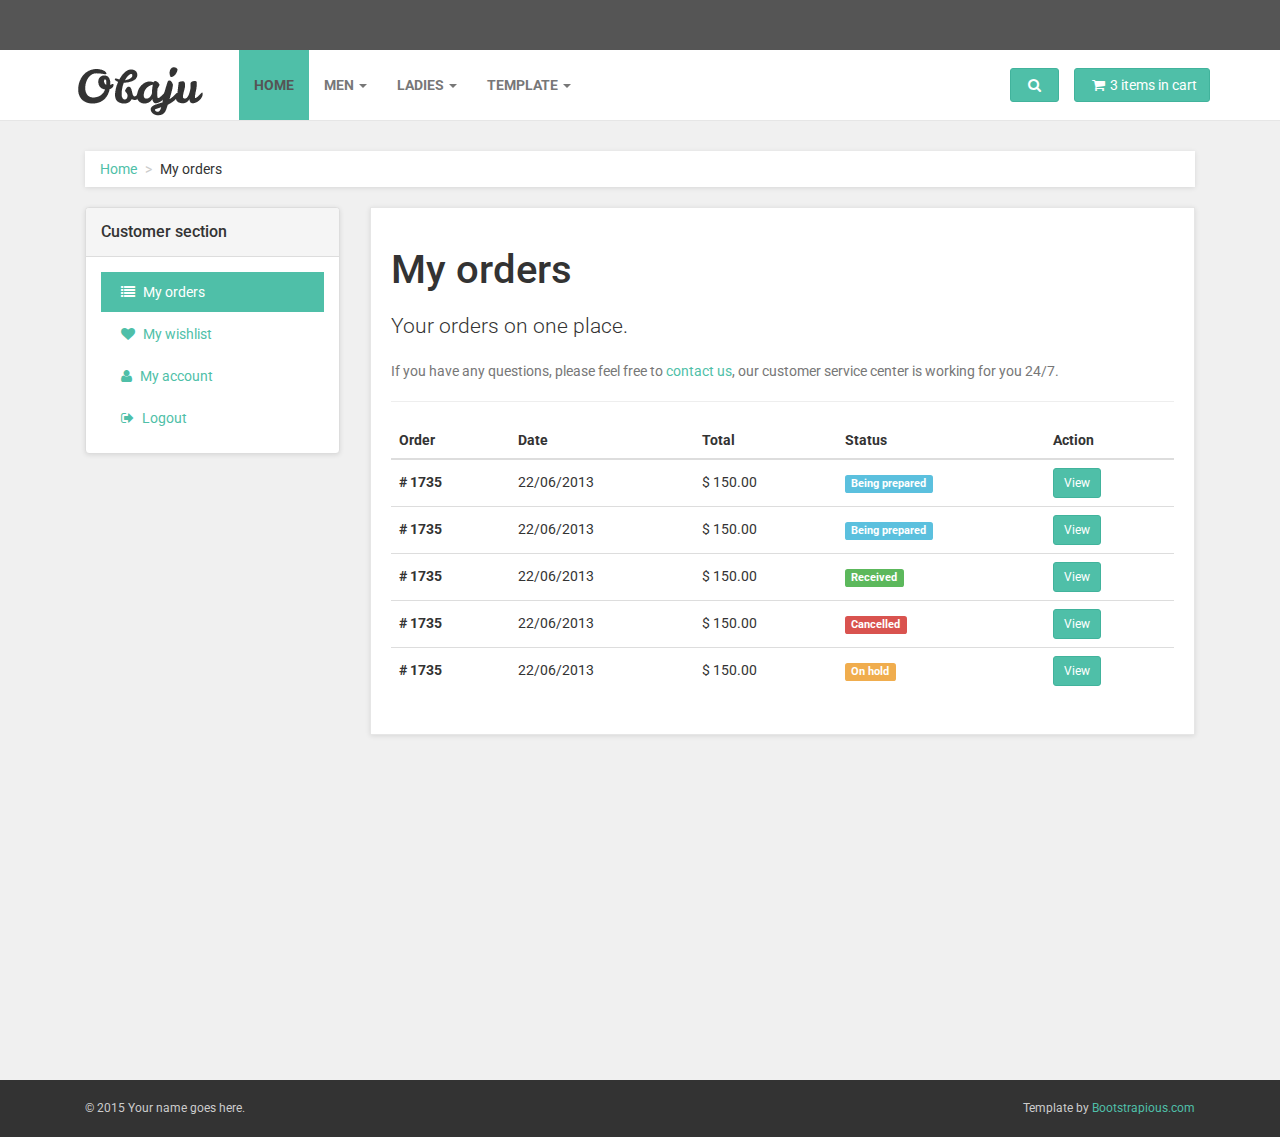
<file: customer-orders.html>
<!DOCTYPE html>
<html lang="en">

<head>

    <meta charset="utf-8">
    <meta name="robots" content="all,follow">
    <meta name="googlebot" content="index,follow,snippet,archive">
    <meta name="viewport" content="width=device-width, initial-scale=1">
    <meta name="description" content="Obaju e-commerce template">
    <meta name="author" content="Ondrej Svestka | ondrejsvestka.cz">
    <meta name="keywords" content="">

    <title>
        Obaju : e-commerce template
    </title>

    <meta name="keywords" content="">

    <link href='http://fonts.googleapis.com/css?family=Roboto:400,500,700,300,100' rel='stylesheet' type='text/css'>

    <!-- styles -->
    <link href="css/font-awesome.css" rel="stylesheet">
    <link href="css/bootstrap.min.css" rel="stylesheet">
    <link href="css/animate.min.css" rel="stylesheet">
    <link href="css/owl.carousel.css" rel="stylesheet">
    <link href="css/owl.theme.css" rel="stylesheet">

    <!-- theme stylesheet -->
    <link href="css/style.default.css" rel="stylesheet" id="theme-stylesheet">

    <!-- your stylesheet with modifications -->
    <link href="css/custom.css" rel="stylesheet">

    <script src="js/respond.min.js"></script>

    <link rel="shortcut icon" href="favicon.png">



</head>

<body>
    <!-- *** TOPBAR ***
 _________________________________________________________ -->
    <div id="top">
        <div class="container">
            <div class="col-md-6 offer" data-animate="fadeInDown">
                <a href="#" class="btn btn-success btn-sm" data-animate-hover="shake">Offer of the day</a>  <a href="#">Get flat 35% off on orders over $50!</a>
            </div>
            <div class="col-md-6" data-animate="fadeInDown">
                <ul class="menu">
                    <li><a href="#" data-toggle="modal" data-target="#login-modal">Login</a>
                    </li>
                    <li><a href="register.html">Register</a>
                    </li>
                    <li><a href="contact.html">Contact</a>
                    </li>
                    <li><a href="#">Recently viewed</a>
                    </li>
                </ul>
            </div>
        </div>
        <div class="modal fade" id="login-modal" tabindex="-1" role="dialog" aria-labelledby="Login" aria-hidden="true">
            <div class="modal-dialog modal-sm">

                <div class="modal-content">
                    <div class="modal-header">
                        <button type="button" class="close" data-dismiss="modal" aria-hidden="true">&times;</button>
                        <h4 class="modal-title" id="Login">Customer login</h4>
                    </div>
                    <div class="modal-body">
                        <form action="customer-orders.html" method="post">
                            <div class="form-group">
                                <input type="text" class="form-control" id="email-modal" placeholder="email">
                            </div>
                            <div class="form-group">
                                <input type="password" class="form-control" id="password-modal" placeholder="password">
                            </div>

                            <p class="text-center">
                                <button class="btn btn-primary"><i class="fa fa-sign-in"></i> Log in</button>
                            </p>

                        </form>

                        <p class="text-center text-muted">Not registered yet?</p>
                        <p class="text-center text-muted"><a href="register.html"><strong>Register now</strong></a>! It is easy and done in 1&nbsp;minute and gives you access to special discounts and much more!</p>

                    </div>
                </div>
            </div>
        </div>

    </div>

    <!-- *** TOP BAR END *** -->

    <!-- *** NAVBAR ***
 _________________________________________________________ -->

    <div class="navbar navbar-default yamm" role="navigation" id="navbar">
        <div class="container">
            <div class="navbar-header">

                <a class="navbar-brand home" href="index.html" data-animate-hover="bounce">
                    <img src="img/logo.png" alt="Obaju logo" class="hidden-xs">
                    <img src="img/logo-small.png" alt="Obaju logo" class="visible-xs"><span class="sr-only">Obaju - go to homepage</span>
                </a>
                <div class="navbar-buttons">
                    <button type="button" class="navbar-toggle" data-toggle="collapse" data-target="#navigation">
                        <span class="sr-only">Toggle navigation</span>
                        <i class="fa fa-align-justify"></i>
                    </button>
                    <button type="button" class="navbar-toggle" data-toggle="collapse" data-target="#search">
                        <span class="sr-only">Toggle search</span>
                        <i class="fa fa-search"></i>
                    </button>
                    <a class="btn btn-default navbar-toggle" href="basket.html">
                        <i class="fa fa-shopping-cart"></i>  <span class="hidden-xs">3 items in cart</span>
                    </a>
                </div>
            </div>
            <!--/.navbar-header -->

            <div class="navbar-collapse collapse" id="navigation">

                <ul class="nav navbar-nav navbar-left">
                    <li class="active"><a href="index.html">Home</a>
                    </li>
                    <li class="dropdown yamm-fw">
                        <a href="#" class="dropdown-toggle" data-toggle="dropdown" data-hover="dropdown" data-delay="200">Men <b class="caret"></b></a>
                        <ul class="dropdown-menu">
                            <li>
                                <div class="yamm-content">
                                    <div class="row">
                                        <div class="col-sm-3">
                                            <h5>Clothing</h5>
                                            <ul>
                                                <li><a href="category.html">T-shirts</a>
                                                </li>
                                                <li><a href="category.html">Shirts</a>
                                                </li>
                                                <li><a href="category.html">Pants</a>
                                                </li>
                                                <li><a href="category.html">Accessories</a>
                                                </li>
                                            </ul>
                                        </div>
                                        <div class="col-sm-3">
                                            <h5>Shoes</h5>
                                            <ul>
                                                <li><a href="category.html">Trainers</a>
                                                </li>
                                                <li><a href="category.html">Sandals</a>
                                                </li>
                                                <li><a href="category.html">Hiking shoes</a>
                                                </li>
                                                <li><a href="category.html">Casual</a>
                                                </li>
                                            </ul>
                                        </div>
                                        <div class="col-sm-3">
                                            <h5>Accessories</h5>
                                            <ul>
                                                <li><a href="category.html">Trainers</a>
                                                </li>
                                                <li><a href="category.html">Sandals</a>
                                                </li>
                                                <li><a href="category.html">Hiking shoes</a>
                                                </li>
                                                <li><a href="category.html">Casual</a>
                                                </li>
                                                <li><a href="category.html">Hiking shoes</a>
                                                </li>
                                                <li><a href="category.html">Casual</a>
                                                </li>
                                            </ul>
                                        </div>
                                        <div class="col-sm-3">
                                            <h5>Featured</h5>
                                            <ul>
                                                <li><a href="category.html">Trainers</a>
                                                </li>
                                                <li><a href="category.html">Sandals</a>
                                                </li>
                                                <li><a href="category.html">Hiking shoes</a>
                                                </li>
                                            </ul>
                                            <h5>Looks and trends</h5>
                                            <ul>
                                                <li><a href="category.html">Trainers</a>
                                                </li>
                                                <li><a href="category.html">Sandals</a>
                                                </li>
                                                <li><a href="category.html">Hiking shoes</a>
                                                </li>
                                            </ul>
                                        </div>
                                    </div>
                                </div>
                                <!-- /.yamm-content -->
                            </li>
                        </ul>
                    </li>

                    <li class="dropdown yamm-fw">
                        <a href="#" class="dropdown-toggle" data-toggle="dropdown" data-hover="dropdown" data-delay="200">Ladies <b class="caret"></b></a>
                        <ul class="dropdown-menu">
                            <li>
                                <div class="yamm-content">
                                    <div class="row">
                                        <div class="col-sm-3">
                                            <h5>Clothing</h5>
                                            <ul>
                                                <li><a href="category.html">T-shirts</a>
                                                </li>
                                                <li><a href="category.html">Shirts</a>
                                                </li>
                                                <li><a href="category.html">Pants</a>
                                                </li>
                                                <li><a href="category.html">Accessories</a>
                                                </li>
                                            </ul>
                                        </div>
                                        <div class="col-sm-3">
                                            <h5>Shoes</h5>
                                            <ul>
                                                <li><a href="category.html">Trainers</a>
                                                </li>
                                                <li><a href="category.html">Sandals</a>
                                                </li>
                                                <li><a href="category.html">Hiking shoes</a>
                                                </li>
                                                <li><a href="category.html">Casual</a>
                                                </li>
                                            </ul>
                                        </div>
                                        <div class="col-sm-3">
                                            <h5>Accessories</h5>
                                            <ul>
                                                <li><a href="category.html">Trainers</a>
                                                </li>
                                                <li><a href="category.html">Sandals</a>
                                                </li>
                                                <li><a href="category.html">Hiking shoes</a>
                                                </li>
                                                <li><a href="category.html">Casual</a>
                                                </li>
                                                <li><a href="category.html">Hiking shoes</a>
                                                </li>
                                                <li><a href="category.html">Casual</a>
                                                </li>
                                            </ul>
                                            <h5>Looks and trends</h5>
                                            <ul>
                                                <li><a href="category.html">Trainers</a>
                                                </li>
                                                <li><a href="category.html">Sandals</a>
                                                </li>
                                                <li><a href="category.html">Hiking shoes</a>
                                                </li>
                                            </ul>
                                        </div>
                                        <div class="col-sm-3">
                                            <div class="banner">
                                                <a href="#">
                                                    <img src="img/banner.jpg" class="img img-responsive" alt="">
                                                </a>
                                            </div>
                                            <div class="banner">
                                                <a href="#">
                                                    <img src="img/banner2.jpg" class="img img-responsive" alt="">
                                                </a>
                                            </div>
                                        </div>
                                    </div>
                                </div>
                                <!-- /.yamm-content -->
                            </li>
                        </ul>
                    </li>

                    <li class="dropdown yamm-fw">
                        <a href="#" class="dropdown-toggle" data-toggle="dropdown" data-hover="dropdown" data-delay="200">Template <b class="caret"></b></a>
                        <ul class="dropdown-menu">
                            <li>
                                <div class="yamm-content">
                                    <div class="row">
                                        <div class="col-sm-3">
                                            <h5>Shop</h5>
                                            <ul>
                                                <li><a href="index.html">Homepage</a>
                                                </li>
                                                <li><a href="category.html">Category - sidebar left</a>
                                                </li>
                                                <li><a href="category-right.html">Category - sidebar right</a>
                                                </li>
                                                <li><a href="category-full.html">Category - full width</a>
                                                </li>
                                                <li><a href="detail.html">Product detail</a>
                                                </li>
                                            </ul>
                                        </div>
                                        <div class="col-sm-3">
                                            <h5>User</h5>
                                            <ul>
                                                <li><a href="register.html">Register / login</a>
                                                </li>
                                                <li><a href="customer-orders.html">Orders history</a>
                                                </li>
                                                <li><a href="customer-order.html">Order history detail</a>
                                                </li>
                                                <li><a href="customer-wishlist.html">Wishlist</a>
                                                </li>
                                                <li><a href="customer-account.html">Customer account / change password</a>
                                                </li>
                                            </ul>
                                        </div>
                                        <div class="col-sm-3">
                                            <h5>Order process</h5>
                                            <ul>
                                                <li><a href="basket.html">Shopping cart</a>
                                                </li>
                                                <li><a href="checkout1.html">Checkout - step 1</a>
                                                </li>
                                                <li><a href="checkout2.html">Checkout - step 2</a>
                                                </li>
                                                <li><a href="checkout3.html">Checkout - step 3</a>
                                                </li>
                                                <li><a href="checkout4.html">Checkout - step 4</a>
                                                </li>
                                            </ul>
                                        </div>
                                        <div class="col-sm-3">
                                            <h5>Pages and blog</h5>
                                            <ul>
                                                <li><a href="blog.html">Blog listing</a>
                                                </li>
                                                <li><a href="post.html">Blog Post</a>
                                                </li>
                                                <li><a href="faq.html">FAQ</a>
                                                </li>
                                                <li><a href="text.html">Text page</a>
                                                </li>
                                                <li><a href="text-right.html">Text page - right sidebar</a>
                                                </li>
                                                <li><a href="404.html">404 page</a>
                                                </li>
                                                <li><a href="contact.html">Contact</a>
                                                </li>
                                            </ul>
                                        </div>
                                    </div>
                                </div>
                                <!-- /.yamm-content -->
                            </li>
                        </ul>
                    </li>
                </ul>

            </div>
            <!--/.nav-collapse -->

            <div class="navbar-buttons">

                <div class="navbar-collapse collapse right" id="basket-overview">
                    <a href="basket.html" class="btn btn-primary navbar-btn"><i class="fa fa-shopping-cart"></i><span class="hidden-sm">3 items in cart</span></a>
                </div>
                <!--/.nav-collapse -->

                <div class="navbar-collapse collapse right" id="search-not-mobile">
                    <button type="button" class="btn navbar-btn btn-primary" data-toggle="collapse" data-target="#search">
                        <span class="sr-only">Toggle search</span>
                        <i class="fa fa-search"></i>
                    </button>
                </div>

            </div>

            <div class="collapse clearfix" id="search">

                <form class="navbar-form" role="search">
                    <div class="input-group">
                        <input type="text" class="form-control" placeholder="Search">
                        <span class="input-group-btn">

			<button type="submit" class="btn btn-primary"><i class="fa fa-search"></i></button>

		    </span>
                    </div>
                </form>

            </div>
            <!--/.nav-collapse -->

        </div>
        <!-- /.container -->
    </div>
    <!-- /#navbar -->

    <!-- *** NAVBAR END *** -->

    <div id="all">

        <div id="content">
            <div class="container">

                <div class="col-md-12">

                    <ul class="breadcrumb">
                        <li><a href="#">Home</a>
                        </li>
                        <li>My orders</li>
                    </ul>

                </div>

                <div class="col-md-3">
                    <!-- *** CUSTOMER MENU ***
 _________________________________________________________ -->
                    <div class="panel panel-default sidebar-menu">

                        <div class="panel-heading">
                            <h3 class="panel-title">Customer section</h3>
                        </div>

                        <div class="panel-body">

                            <ul class="nav nav-pills nav-stacked">
                                <li class="active">
                                    <a href="customer-orders.html"><i class="fa fa-list"></i> My orders</a>
                                </li>
                                <li>
                                    <a href="customer-wishlist.html"><i class="fa fa-heart"></i> My wishlist</a>
                                </li>
                                <li>
                                    <a href="customer-account.html"><i class="fa fa-user"></i> My account</a>
                                </li>
                                <li>
                                    <a href="index.html"><i class="fa fa-sign-out"></i> Logout</a>
                                </li>
                            </ul>
                        </div>

                    </div>
                    <!-- /.col-md-3 -->

                    <!-- *** CUSTOMER MENU END *** -->
                </div>

                <div class="col-md-9" id="customer-orders">
                    <div class="box">
                        <h1>My orders</h1>

                        <p class="lead">Your orders on one place.</p>
                        <p class="text-muted">If you have any questions, please feel free to <a href="contact.html">contact us</a>, our customer service center is working for you 24/7.</p>

                        <hr>

                        <div class="table-responsive">
                            <table class="table table-hover">
                                <thead>
                                    <tr>
                                        <th>Order</th>
                                        <th>Date</th>
                                        <th>Total</th>
                                        <th>Status</th>
                                        <th>Action</th>
                                    </tr>
                                </thead>
                                <tbody>
                                    <tr>
                                        <th># 1735</th>
                                        <td>22/06/2013</td>
                                        <td>$ 150.00</td>
                                        <td><span class="label label-info">Being prepared</span>
                                        </td>
                                        <td><a href="customer-order.html" class="btn btn-primary btn-sm">View</a>
                                        </td>
                                    </tr>
                                    <tr>
                                        <th># 1735</th>
                                        <td>22/06/2013</td>
                                        <td>$ 150.00</td>
                                        <td><span class="label label-info">Being prepared</span>
                                        </td>
                                        <td><a href="customer-order.html" class="btn btn-primary btn-sm">View</a>
                                        </td>
                                    </tr>
                                    <tr>
                                        <th># 1735</th>
                                        <td>22/06/2013</td>
                                        <td>$ 150.00</td>
                                        <td><span class="label label-success">Received</span>
                                        </td>
                                        <td><a href="customer-order.html" class="btn btn-primary btn-sm">View</a>
                                        </td>
                                    </tr>
                                    <tr>
                                        <th># 1735</th>
                                        <td>22/06/2013</td>
                                        <td>$ 150.00</td>
                                        <td><span class="label label-danger">Cancelled</span>
                                        </td>
                                        <td><a href="customer-order.html" class="btn btn-primary btn-sm">View</a>
                                        </td>
                                    </tr>
                                    <tr>
                                        <th># 1735</th>
                                        <td>22/06/2013</td>
                                        <td>$ 150.00</td>
                                        <td><span class="label label-warning">On hold</span>
                                        </td>
                                        <td><a href="customer-order.html" class="btn btn-primary btn-sm">View</a>
                                        </td>
                                    </tr>
                                </tbody>
                            </table>
                        </div>
                    </div>
                </div>

            </div>
            <!-- /.container -->
        </div>
        <!-- /#content -->


        <!-- *** FOOTER ***
 _________________________________________________________ -->
        <div id="footer" data-animate="fadeInUp">
            <div class="container">
                <div class="row">
                    <div class="col-md-3 col-sm-6">
                        <h4>Pages</h4>

                        <ul>
                            <li><a href="text.html">About us</a>
                            </li>
                            <li><a href="text.html">Terms and conditions</a>
                            </li>
                            <li><a href="faq.html">FAQ</a>
                            </li>
                            <li><a href="contact.html">Contact us</a>
                            </li>
                        </ul>

                        <hr>

                        <h4>User section</h4>

                        <ul>
                            <li><a href="#" data-toggle="modal" data-target="#login-modal">Login</a>
                            </li>
                            <li><a href="register.html">Regiter</a>
                            </li>
                        </ul>

                        <hr class="hidden-md hidden-lg hidden-sm">

                    </div>
                    <!-- /.col-md-3 -->

                    <div class="col-md-3 col-sm-6">

                        <h4>Top categories</h4>

                        <h5>Men</h5>

                        <ul>
                            <li><a href="category.html">T-shirts</a>
                            </li>
                            <li><a href="category.html">Shirts</a>
                            </li>
                            <li><a href="category.html">Accessories</a>
                            </li>
                        </ul>

                        <h5>Ladies</h5>
                        <ul>
                            <li><a href="category.html">T-shirts</a>
                            </li>
                            <li><a href="category.html">Skirts</a>
                            </li>
                            <li><a href="category.html">Pants</a>
                            </li>
                            <li><a href="category.html">Accessories</a>
                            </li>
                        </ul>

                        <hr class="hidden-md hidden-lg">

                    </div>
                    <!-- /.col-md-3 -->

                    <div class="col-md-3 col-sm-6">

                        <h4>Where to find us</h4>

                        <p><strong>Obaju Ltd.</strong>
                            <br>13/25 New Avenue
                            <br>New Heaven
                            <br>45Y 73J
                            <br>England
                            <br>
                            <strong>Great Britain</strong>
                        </p>

                        <a href="contact.html">Go to contact page</a>

                        <hr class="hidden-md hidden-lg">

                    </div>
                    <!-- /.col-md-3 -->



                    <div class="col-md-3 col-sm-6">

                        <h4>Get the news</h4>

                        <p class="text-muted">Pellentesque habitant morbi tristique senectus et netus et malesuada fames ac turpis egestas.</p>

                        <form>
                            <div class="input-group">

                                <input type="text" class="form-control">

                                <span class="input-group-btn">

			    <button class="btn btn-default" type="button">Subscribe!</button>

			</span>

                            </div>
                            <!-- /input-group -->
                        </form>

                        <hr>

                        <h4>Stay in touch</h4>

                        <p class="social">
                            <a href="#" class="facebook external" data-animate-hover="shake"><i class="fa fa-facebook"></i></a>
                            <a href="#" class="twitter external" data-animate-hover="shake"><i class="fa fa-twitter"></i></a>
                            <a href="#" class="instagram external" data-animate-hover="shake"><i class="fa fa-instagram"></i></a>
                            <a href="#" class="gplus external" data-animate-hover="shake"><i class="fa fa-google-plus"></i></a>
                            <a href="#" class="email external" data-animate-hover="shake"><i class="fa fa-envelope"></i></a>
                        </p>


                    </div>
                    <!-- /.col-md-3 -->

                </div>
                <!-- /.row -->

            </div>
            <!-- /.container -->
        </div>
        <!-- /#footer -->

        <!-- *** FOOTER END *** -->




        <!-- *** COPYRIGHT ***
 _________________________________________________________ -->
        <div id="copyright">
            <div class="container">
                <div class="col-md-6">
                    <p class="pull-left">© 2015 Your name goes here.</p>

                </div>
                <div class="col-md-6">
                    <p class="pull-right">Template by <a href="https://bootstrapious.com/e-commerce-templates">Bootstrapious.com</a>
                         <!-- Not removing these links is part of the license conditions of the template. Thanks for understanding :) If you want to use the template without the attribution links, you can do so after supporting further themes development at https://bootstrapious.com/donate  -->
                    </p>
                </div>
            </div>
        </div>
        <!-- *** COPYRIGHT END *** -->



    </div>
    <!-- /#all -->


    

    <!-- *** SCRIPTS TO INCLUDE ***
 _________________________________________________________ -->
    <script src="js/jquery-1.11.0.min.js"></script>
    <script src="js/bootstrap.min.js"></script>
    <script src="js/jquery.cookie.js"></script>
    <script src="js/waypoints.min.js"></script>
    <script src="js/modernizr.js"></script>
    <script src="js/bootstrap-hover-dropdown.js"></script>
    <script src="js/owl.carousel.min.js"></script>
    <script src="js/front.js"></script>



</body>

</html>
</file>
<file: css/style.default.css>
a,
button {
  -webkit-transition: all 0.2s ease-out;
  -moz-transition: all 0.2s ease-out;
  transition: all 0.2s ease-out;
}
a i.fa,
button i.fa {
  margin: 0 5px;
}
.clickable {
  cursor: pointer;
}
p.lead {
  font-weight: 300;
}
h1 {
  font-weight: 700;
  font-size: 40px;
}
#top {
  background: #555555;
  padding: 10px 0;
}
#top .offer {
  color: #fff;
}
#top .offer .btn {
  text-transform: uppercase;
}
@media (max-width: 991px) {
  #top .offer {
    margin-bottom: 10px;
  }
}
@media (max-width: 991px) {
  #top {
    font-size: 12px;
    text-align: center;
  }
}
#top a {
  color: #fff;
}
#top ul.menu {
  padding-top: 5px;
  margin: 0;
  text-align: right;
  font-size: 12px;
  list-style: none;
}
@media (max-width: 991px) {
  #top ul.menu {
    text-align: center;
  }
}
#top ul.menu > li {
  display: inline-block;
}
#top ul.menu > li a {
  color: #eeeeee;
}
#top ul.menu > li + li:before {
  content: "|\00a0";
  padding: 0 5px;
  color: #f7f7f7;
}
#top ul.menu > .active {
  color: #999999;
}
#top #login-modal .modal-header {
  background: #4fbfa8;
}
#top #login-modal .modal-header h4 {
  color: #fff;
}
#top #login-modal a {
  color: #4fbfa8;
}
#top #login-modal p {
  font-weight: 300;
  margin-bottom: 20px;
}
.navbar .yamm-content h5 {
  font-size: 18px;
  font-weight: 400;
  text-transform: uppercase;
  padding-bottom: 10px;
  border-bottom: dotted 1px #555555;
}
@media (max-width: 767px) {
  .navbar .yamm-content h5 {
    font-size: 14px;
  }
}
.navbar .yamm-content ul {
  margin: 0;
  padding: 0;
}
.navbar .yamm-content ul li {
  list-style-type: none;
  border-bottom: solid 1px #eeeeee;
  text-transform: uppercase;
  padding: 4px 0;
}
.navbar .yamm-content ul li a {
  color: #999999;
  font-size: 12px;
  display: block;
}
.navbar .yamm-content ul li a:hover {
  color: #4fbfa8;
  text-decoration: none;
}
.navbar .yamm-content .banner {
  margin-bottom: 10px;
}
.navbar ul.nav > li > a {
  text-transform: uppercase;
  font-weight: bold;
}
.navbar #search {
  clear: both;
  border-top: solid 1px #9adacd;
  text-align: right;
}
.navbar #search .navbar-form {
  float: right;
  width: 500px;
}
.navbar #search .navbar-form .input-group {
  display: table;
}
.navbar #search .navbar-form .input-group .input-group-btn {
  white-space: nowrap;
  width: 1%;
}
.navbar #search .navbar-form .input-group .form-control {
  width: 100%;
}
@media (max-width: 768px) {
  .navbar #search .navbar-form {
    float: none;
    width: auto;
  }
}
.navbar #basket-overview {
  padding: 0;
}
#hot h2 {
  text-transform: uppercase;
  font-size: 36px;
  color: #4fbfa8;
  font-weight: 100;
  text-align: center;
}
#hot .product-slider {
  margin-bottom: 20px;
}
#hot .product-slider:before,
#hot .product-slider:after {
  content: " ";
  display: table;
}
#hot .product-slider:after {
  clear: both;
}
#hot .product-slider .item {
  margin: 0 25px;
  visibility: hidden;
}
#hot .product-slider .owl-controls {
  position: relative;
  top: -30px;
}
#hot .product-slider .owl-controls .owl-buttons {
  display: none;
}
#hot .product-slider .owl-controls .owl-page.active span,
#hot .product-slider .owl-controls.clickable .owl-page:hover span {
  background: #4fbfa8;
}
#advantages {
  text-align: center;
}
#advantages .box .icon {
  position: absolute;
  font-size: 120px;
  width: 100%;
  text-align: center;
  top: -20px;
  left: 0;
  height: 100%;
  float: left;
  color: #eeeeee;
  -webkit-transition: all 0.2s ease-out;
  -moz-transition: all 0.2s ease-out;
  transition: all 0.2s ease-out;
  z-index: 1;
  -webkit-box-sizing: border-box;
  -moz-box-sizing: border-box;
  box-sizing: border-box;
}
#advantages .box h3 {
  position: relative;
  margin: 0 0 20px;
  font-weight: 300;
  text-transform: uppercase;
  z-index: 2;
}
#advantages .box h3 a:hover {
  text-decoration: none;
}
#advantages .box p {
  position: relative;
  color: #555555;
  z-index: 2;
}
#main-slider {
  margin-bottom: 30px;
  border: solid 1px #fff;
  opacity: 0;
  filter: alpha(opacity=0);
  -webkit-box-shadow: 0 2px 5px rgba(0, 0, 0, 0.2);
  box-shadow: 0 2px 5px rgba(0, 0, 0, 0.2);
}
.box.slideshow ul li div,
#main-slider ul li div {
  width: 100%;
}
.box.slideshow .owl-controls,
#main-slider .owl-controls {
  position: absolute;
  right: 20px;
  bottom: 20px;
}
.box.slideshow .owl-controls .owl-buttons,
#main-slider .owl-controls .owl-buttons {
  display: none;
}
.box.slideshow .owl-controls .owl-page.active span,
#main-slider .owl-controls .owl-page.active span,
.box.slideshow .owl-controls.clickable .owl-page:hover span,
#main-slider .owl-controls.clickable .owl-page:hover span {
  background: #4fbfa8;
}
.breadcrumb {
  -webkit-box-shadow: 0 1px 5px rgba(0, 0, 0, 0.1);
  box-shadow: 0 1px 5px rgba(0, 0, 0, 0.1);
}
.box {
  background: #fff;
  margin: 0 0 30px;
  border: solid 1px #e6e6e6;
  -webkit-box-sizing: border-box;
  -moz-box-sizing: border-box;
  box-sizing: border-box;
  padding: 20px;
  -webkit-box-shadow: 0 1px 5px rgba(0, 0, 0, 0.1);
  box-shadow: 0 1px 5px rgba(0, 0, 0, 0.1);
}
.box .box-header {
  background: #f7f7f7;
  margin: -20px -20px 20px;
  padding: 20px;
  border-bottom: solid 1px #eeeeee;
}
.box .box-header:before,
.box .box-header:after {
  content: " ";
  display: table;
}
.box .box-header:after {
  clear: both;
}
.box .box-footer {
  background: #f7f7f7;
  margin: 30px -20px -20px;
  padding: 20px;
  border-top: solid 1px #eeeeee;
}
.box .box-footer:before,
.box .box-footer:after {
  content: " ";
  display: table;
}
.box .box-footer:after {
  clear: both;
}
@media (max-width: 991px) {
  .box .box-footer .btn {
    margin-bottom: 20px;
  }
}
.box.slideshow {
  padding: 20px 0 0 0;
  text-align: center;
}
.box.slideshow h3 {
  text-transform: uppercase;
  font-weight: 700;
}
.ribbon {
  position: absolute;
  top: 50px;
  padding-left: 51px;
  z-index: 20;
}
.ribbon .ribbon-background {
  position: absolute;
  top: 0;
  right: 0;
}
.ribbon .theribbon {
  position: relative;
  width: 80px;
  padding: 6px 20px 6px 20px;
  margin: 30px 10px 10px -71px;
  color: #fff;
  background-color: #4fbfa8;
  text-shadow: 0px 1px 2px #bbb;
}
.ribbon .theribbon:before,
.ribbon .theribbon:after {
  content: ' ';
  position: absolute;
  width: 0;
  height: 0;
}
.ribbon .theribbon:after {
  left: 0px;
  top: 100%;
  border-width: 5px 10px;
  border-style: solid;
  border-color: #2d7b6b #2d7b6b transparent transparent;
}
.ribbon.sale {
  top: 0;
}
.ribbon.new {
  top: 50px;
}
.ribbon.new .theribbon {
  background-color: #5bc0de;
  text-shadow: 0px 1px 2px #bbb;
}
.ribbon.new .theribbon:after {
  border-color: #2390b0 #2390b0 transparent transparent;
}
.ribbon.gift {
  top: 100px;
}
.ribbon.gift .theribbon {
  background-color: #5cb85c;
  text-shadow: 0px 1px 2px #bbb;
}
.ribbon.gift .theribbon:after {
  border-color: #357935 #357935 transparent transparent;
}
#content .panel.sidebar-menu {
  -webkit-box-sizing: border-box;
  -moz-box-sizing: border-box;
  box-sizing: border-box;
  -webkit-box-shadow: 0 1px 5px rgba(0, 0, 0, 0.1);
  box-shadow: 0 1px 5px rgba(0, 0, 0, 0.1);
}
#content .panel.sidebar-menu .panel-heading .btn.btn-danger {
  color: #fff;
}
#content .panel.sidebar-menu .panel-body span.colour {
  display: inline-block;
  width: 15px;
  height: 15px;
  border: solid 1px #555555;
  vertical-align: top;
  margin-top: 2px;
  margin-left: 5px;
}
#content .panel.sidebar-menu .panel-body span.colour.white {
  background: #fff;
}
#content .panel.sidebar-menu .panel-body span.colour.red {
  background: red;
}
#content .panel.sidebar-menu .panel-body span.colour.green {
  background: green;
}
#content .panel.sidebar-menu .panel-body span.colour.blue {
  background: blue;
}
#content .panel.sidebar-menu .panel-body span.colour.yellow {
  background: yellow;
}
#content .panel.sidebar-menu .panel-body label {
  color: #999999;
  font-size: 12px;
}
#content .panel.sidebar-menu .panel-body label:hover {
  color: #555555;
}
#content .panel.sidebar-menu h3 {
  padding: 5px 0;
  margin: 0;
}
#content .panel.sidebar-menu ul.nav.category-menu {
  margin-bottom: 20px;
}
#content .panel.sidebar-menu ul.nav.category-menu li a {
  text-transform: uppercase;
  font-weight: bold;
}
#content .panel.sidebar-menu ul.nav ul {
  list-style: none;
  padding-left: 0;
}
#content .panel.sidebar-menu ul.nav ul li {
  display: block;
}
#content .panel.sidebar-menu ul.nav ul li a {
  position: relative;
  font-weight: normal;
  text-transform: none !important;
  display: block;
  padding: 10px 15px;
  padding-left: 30px;
  font-size: 12px;
  color: #999999;
}
#content .panel.sidebar-menu ul.nav ul li a:hover,
#content .panel.sidebar-menu ul.nav ul li a:focus {
  text-decoration: none;
  background-color: #eeeeee;
}
#content .info-bar {
  line-height: 32px;
  vertical-align: middle;
}
@media (max-width: 991px) {
  #content .info-bar .products-showing {
    text-align: center;
  }
}
@media (max-width: 991px) {
  #content .info-bar .products-number-sort {
    text-align: center;
    margin-top: 10px;
  }
}
#content .info-bar .products-number strong {
  margin-right: 10px;
}
#content .info-bar .products-sort-by select {
  margin-left: 10px;
}
@media (max-width: 991px) {
  #content .info-bar .products-sort-by {
    margin: 10px 0 0;
  }
  #content .info-bar .products-sort-by select {
    margin: 0;
  }
}
#content .product {
  background: #fff;
  border: solid 1px #e6e6e6;
  -webkit-box-sizing: border-box;
  -moz-box-sizing: border-box;
  box-sizing: border-box;
  margin-bottom: 30px;
  /* entire container, keeps perspective */
  /* flip speed goes here */
  /* hide back of pane during swap */
  /*  UPDATED! front pane, placed above back */
  /* back, initially hidden pane */
}
#content .product .flip-container {
  cursor: pointer;
  -webkit-perspective: 1000;
  -moz-perspective: 1000;
  perspective: 1000;
  -webkit-transform-style: preserve-3d;
  -moz-transform-style: preserve-3d;
  -ms-transform-style: preserve-3d;
  transform-style: preserve-3d;
}
@media (max-width: 767px) {
  #content .product .flip-container img.img-responsive {
    min-width: 100%;
  }
}
#content .product .flip-container,
#content .product .front,
#content .product .back {
  width: 100%;
}
#content .product .flipper {
  -webkit-backface-visibility: hidden;
  -moz-backface-visibility: hidden;
  backface-visibility: hidden;
  -webkit-transition: 0.6s;
  transition: 0.6s;
  -webkit-transform-style: preserve-3d;
  -moz-transform-style: preserve-3d;
  -ms-transform-style: preserve-3d;
  transform-style: preserve-3d;
  position: relative;
}
#content .product .front,
#content .product .back {
  -webkit-backface-visibility: hidden;
  -moz-backface-visibility: hidden;
  backface-visibility: hidden;
  -webkit-transition: 0.6s;
  transition: 0.6s;
  -webkit-transform-style: preserve-3d;
  -moz-transform-style: preserve-3d;
  -ms-transform-style: preserve-3d;
  transform-style: preserve-3d;
  position: absolute;
  top: 0;
  left: 0;
}
#content .product .front {
  z-index: 2;
  -webkit-transform: rotateY(0deg);
  -ms-transform: rotateY(0deg);
  transform: rotateY(0deg);
}
#content .product .back {
  -webkit-transform: rotateY(-180deg);
  -ms-transform: rotateY(-180deg);
  transform: rotateY(-180deg);
}
#content .product:hover .back {
  -webkit-transform: rotateY(0deg);
  -ms-transform: rotateY(0deg);
  transform: rotateY(0deg);
  z-index: 2;
}
#content .product:hover .front {
  -webkit-transform: rotateY(180deg);
  -ms-transform: rotateY(180deg);
  transform: rotateY(180deg);
  z-index: 1;
}
#content .product .invisible {
  visibility: hidden;
}
@media (max-width: 767px) {
  #content .product .invisible img.img-responsive {
    min-width: 100%;
  }
}
#content .product .text {
  padding: 10px 10px 0;
}
#content .product .text h3 {
  font-size: 18px;
  font-weight: 700;
  height: 39.6px;
  text-align: center;
  overflow: hidden;
}
#content .product .text h3 a {
  color: #555555;
}
#content .product .text p.price {
  font-size: 18px;
  text-align: center;
  font-weight: 300;
}
#content .product .text p.price del {
  color: #999999;
}
#content .product .text .buttons {
  clear: both;
  text-align: center;
}
#content .product .text .buttons .btn {
  margin-bottom: 10px;
}
#content .banner {
  margin-bottom: 30px;
}
#content .pages {
  text-align: center;
}
#content .pages .loadMore {
  text-align: center;
}
#content .pages .pagination {
  text-align: center;
}
#content #mainImage {
  -webkit-box-shadow: 0 1px 5px rgba(0, 0, 0, 0.2);
  box-shadow: 0 1px 5px rgba(0, 0, 0, 0.2);
}
#content #productMain {
  margin-bottom: 30px;
}
#content #productMain .goToDescription {
  margin-top: 20px;
  font-size: 12px;
  text-align: center;
}
#content #productMain .goToDescription a {
  color: #999999;
  text-decoration: underline;
}
#content #productMain .price {
  font-size: 30px;
  font-weight: 300;
  text-align: center;
  margin-top: 40px;
}
#content #productMain .buttons {
  margin-bottom: 0;
  text-align: center;
}
#content #productMain .buttons .btn {
  margin-bottom: 10px;
}
#content #details .social {
  text-align: left;
}
#content #details .social h4 {
  font-weight: 300;
  margin-bottom: 10px;
}
#content #details .social p {
  line-height: 26px;
}
#content #details .social p a {
  margin: 0 10px 0 0;
  color: #fff;
  display: inline-block;
  width: 26px;
  height: 26px;
  border-radius: 13px;
  line-height: 26px;
  font-size: 15px;
  text-align: center;
  -webkit-transition: all 0.2s ease-out;
  -moz-transition: all 0.2s ease-out;
  transition: all 0.2s ease-out;
  vertical-align: bottom;
}
#content #details .social p a i {
  vertical-align: bottom;
  line-height: 26px;
}
#content #details .social p a.facebook {
  background-color: #4460ae;
}
#content #details .social p a.gplus {
  background-color: #c21f25;
}
#content #details .social p a.twitter {
  background-color: #3cf;
}
#content #details .social p a.instagram {
  background-color: #cd4378;
}
#content #details .social p a.email {
  background-color: #4a7f45;
}
@media (max-width: 991px) {
  #content #details .social {
    text-align: center;
  }
}
#content #thumbs a {
  display: block;
  -webkit-box-shadow: 0 1px 5px rgba(0, 0, 0, 0.2);
  box-shadow: 0 1px 5px rgba(0, 0, 0, 0.2);
  border: solid 2px transparent;
}
#content #thumbs a.active {
  border-color: #4fbfa8;
}
#content #checkout .nav {
  margin-bottom: 20px;
  border-bottom: solid 1px #4fbfa8;
}
#content #checkout .nav li {
  height: 100%;
}
#content #checkout .nav li a {
  display: block;
  height: 100%;
}
#content #order-summary table {
  margin-top: 20px;
}
#content #order-summary table td {
  color: #999999;
}
#content #order-summary table tr.total td,
#content #order-summary table tr.total th {
  font-size: 18px;
  color: #555555;
  font-weight: 700;
}
#content #checkout .table tbody tr td,
#content #basket .table tbody tr td,
#content #customer-order .table tbody tr td {
  vertical-align: middle;
}
#content #checkout .table tbody tr td input,
#content #basket .table tbody tr td input,
#content #customer-order .table tbody tr td input {
  width: 50px;
  text-align: right;
}
#content #checkout .table tbody tr td img,
#content #basket .table tbody tr td img,
#content #customer-order .table tbody tr td img {
  width: 50px;
}
#content #checkout .table tfoot,
#content #basket .table tfoot,
#content #customer-order .table tfoot {
  font-size: 18px;
}
#content #text-page h1,
#content #text-page h2,
#content #text-page h3 {
  font-weight: 700;
}
#content #error-page {
  text-align: center;
}
#content #error-page h4 {
  margin-bottom: 40px;
}
#content #error-page p.buttons {
  margin-top: 40px;
}
#content #map {
  height: 400px;
}
#content #blog-listing .post,
#content #blog-homepage .post {
  margin-bottom: 60px;
  background: #fff;
  margin: 0 0 30px;
  border: solid 1px #e6e6e6;
  -webkit-box-sizing: border-box;
  -moz-box-sizing: border-box;
  box-sizing: border-box;
  padding: 20px;
  -webkit-box-shadow: 0 1px 5px rgba(0, 0, 0, 0.1);
  box-shadow: 0 1px 5px rgba(0, 0, 0, 0.1);
}
#content #blog-listing .post h2 a,
#content #blog-homepage .post h2 a,
#content #blog-listing .post h4 a,
#content #blog-homepage .post h4 a {
  color: #555555;
}
#content #blog-listing .post h2 a:hover,
#content #blog-homepage .post h2 a:hover,
#content #blog-listing .post h4 a:hover,
#content #blog-homepage .post h4 a:hover {
  color: #4fbfa8;
}
#content #blog-listing .post .author-category,
#content #blog-homepage .post .author-category {
  color: #999999;
  font-weight: 300;
}
#content #blog-listing .post .date-comments a,
#content #blog-homepage .post .date-comments a {
  color: #999999;
  margin-right: 20px;
}
#content #blog-listing .post .date-comments a:hover,
#content #blog-homepage .post .date-comments a:hover {
  color: #4fbfa8;
}
#content #blog-listing .post .intro,
#content #blog-homepage .post .intro {
  text-align: left;
}
#content #blog-listing .post .image,
#content #blog-homepage .post .image {
  margin-bottom: 10px;
  overflow: hidden;
}
#content #blog-listing .post .image img,
#content #blog-homepage .post .image img {
  -webkit-transition: all 0.2s ease-out;
  -moz-transition: all 0.2s ease-out;
  transition: all 0.2s ease-out;
}
@media (max-width: 767px) {
  #content #blog-listing .post .image img.img-responsive,
  #content #blog-homepage .post .image img.img-responsive {
    min-width: 100%;
  }
}
#content #blog-listing .post .read-more,
#content #blog-homepage .post .read-more {
  text-align: right;
}
#content #blog-listing .post:hover .image img,
#content #blog-homepage .post:hover .image img {
  -webkit-transform: scale(1.1, 1.1);
  -ms-transform: scale(1.1, 1.1);
  transform: scale(1.1, 1.1);
}
#content #blog-homepage .post {
  margin-bottom: 30px;
}
#content #blog-homepage .post h2,
#content #blog-homepage .post h4,
#content #blog-homepage .post .author-category,
#content #blog-homepage .post .read-more {
  text-align: center;
}
#content #blog-homepage .post .intro {
  font-weight: 300;
}
#content #blog-homepage .post .read-more {
  margin-top: 20px;
}
#content #blog-post .author-date {
  color: #999999;
  font-weight: 300;
}
#content #blog-post #post-content {
  margin-bottom: 20px;
}
#content #blog-post .comment {
  margin-bottom: 25px;
}
#content #blog-post .comment:before,
#content #blog-post .comment:after {
  content: " ";
  display: table;
}
#content #blog-post .comment:after {
  clear: both;
}
#content #blog-post .comment .posted {
  color: #999999;
  font-size: 12px;
}
#content #blog-post .comment .reply {
  font-family: "Roboto", Helvetica, Arial, sans-serif;
}
#content #blog-post .comment.last {
  margin-bottom: 0;
}
#content #blog-post #comments:before,
#content #blog-post #comment-form:before,
#content #blog-post #comments:after,
#content #blog-post #comment-form:after {
  content: " ";
  display: table;
}
#content #blog-post #comments:after,
#content #blog-post #comment-form:after {
  clear: both;
}
#content #blog-post #comments h4,
#content #blog-post #comment-form h4 {
  margin-bottom: 20px;
}
#content #blog-post #comment-form {
  margin-bottom: 20px;
}
#content #customer-orders table tr th,
#content #customer-orders table tr td {
  vertical-align: baseline;
}
#content #customer-order .table tfoot th {
  font-size: 18px;
  font-weight: 300;
}
#content #customer-order .addresses {
  text-align: right;
}
#content #customer-order .addresses p {
  font-size: 18px;
  font-weight: 300;
}
#footer {
  background: #e0e0e0;
  padding: 20px 0;
}
#footer ul {
  padding-left: 0;
  list-style: none;
}
#footer ul a {
  color: #999999;
}
#footer .social {
  text-align: left;
}
#footer .social a {
  margin: 0 10px 0 0;
  color: #fff;
  display: inline-block;
  width: 30px;
  height: 30px;
  border-radius: 15px;
  line-height: 26px;
  font-size: 15px;
  text-align: center;
  -webkit-transition: all 0.2s ease-out;
  -moz-transition: all 0.2s ease-out;
  transition: all 0.2s ease-out;
  vertical-align: bottom;
  background-color: #555555;
}
#footer .social a i {
  vertical-align: bottom;
  line-height: 30px;
}
#footer .social a.facebook:hover {
  background-color: #4460ae;
}
#footer .social a.gplus:hover {
  background-color: #c21f25;
}
#footer .social a.twitter:hover {
  background-color: #3cf;
}
#footer .social a.instagram:hover {
  background-color: #cd4378;
}
#footer .social a.email:hover {
  background-color: #4a7f45;
}
#copyright {
  background: #333;
  color: #ccc;
  padding: 20px 0;
  font-size: 12px;
}
#copyright p {
  margin: 0;
}
@media (max-width: 991px) {
  #copyright p {
    float: none !important;
    text-align: center;
    margin-bottom: 10px;
  }
}
#style-switch-button {
  position: fixed;
  top: 80px;
  left: 20px;
}
#style-switch {
  -webkit-box-sizing: border-box;
  -moz-box-sizing: border-box;
  box-sizing: border-box;
  width: 200px;
  padding: 20px;
  position: fixed;
  top: 120px;
  left: 20px;
  background: #fff;
  border: solid 1px #eeeeee;
}
/*!
 * Yamm!3
 * Yet another megamenu for Bootstrap 3
 * 
 * http://geedmo.github.com/yamm3
 */
.yamm .nav,
.yamm .collapse,
.yamm .dropup,
.yamm .dropdown {
  position: static;
}
.yamm .container {
  position: relative;
}
.yamm .dropdown-menu {
  left: auto;
}
.yamm .nav.navbar-right .dropdown-menu {
  left: auto;
  right: 0;
}
.yamm .yamm-content {
  padding: 20px 30px;
}
@media (max-width: 767px) {
  .yamm .yamm-content {
    padding: 10px 20px;
  }
}
.yamm .dropdown.yamm-fw .dropdown-menu {
  left: 0;
  right: 0;
}
/* Original Boostrap template overwrite */
/* nav */
.nav {
  margin-bottom: 0;
  padding-left: 0;
  list-style: none;
}
.nav > li > a {
  padding: 10px 15px;
}
.nav > li > a:hover,
.nav > li > a:focus {
  background-color: #eeeeee;
}
.nav > li.disabled > a {
  color: #999999;
}
.nav > li.disabled > a:hover,
.nav > li.disabled > a:focus {
  color: #999999;
}
.nav .open > a,
.nav .open > a:hover,
.nav .open > a:focus {
  background-color: #eeeeee;
  border-color: #4fbfa8;
}
.nav-tabs {
  border-bottom: 1px solid #dddddd;
}
.nav-tabs > li > a {
  line-height: 1.42857143;
  border-radius: 4px 4px 0 0;
}
.nav-tabs > li > a:hover {
  border-color: #eeeeee #eeeeee #dddddd;
}
.nav-tabs > li.active > a,
.nav-tabs > li.active > a:hover,
.nav-tabs > li.active > a:focus {
  color: #555555;
  background-color: #f0f0f0;
  border: 1px solid #dddddd;
}
.nav-pills > li > a {
  border-radius: 0;
}
.nav-pills > li.active > a,
.nav-pills > li.active > a:hover,
.nav-pills > li.active > a:focus {
  color: #ffffff;
  background-color: #4fbfa8;
}
.nav-tabs-justified > li > a {
  border-radius: 4px;
}
.nav-tabs-justified > .active > a,
.nav-tabs-justified > .active > a:hover,
.nav-tabs-justified > .active > a:focus {
  border: 1px solid #dddddd;
}
@media (min-width: 768px) {
  .nav-tabs-justified > li > a {
    border-bottom: 1px solid #dddddd;
    border-radius: 4px 4px 0 0;
  }
  .nav-tabs-justified > .active > a,
  .nav-tabs-justified > .active > a:hover,
  .nav-tabs-justified > .active > a:focus {
    border-bottom-color: #f0f0f0;
  }
}
/* navbar */
.navbar {
  font-family: "Roboto", Helvetica, Arial, sans-serif;
  min-height: 70px;
  margin-bottom: 30px;
  border: none;
  border-bottom: 1px solid transparent;
}
@media (min-width: 768px) {
  .navbar {
    border-radius: 0;
  }
}
.navbar-collapse {
  max-height: 340px;
  overflow-x: visible;
  padding-right: 15px;
  padding-left: 15px;
}
.navbar-collapse.in {
  overflow-y: auto;
}
@media (min-width: 768px) {
  .navbar-collapse {
    float: left;
    width: auto;
    border-top: 0;
    box-shadow: none;
  }
  .navbar-collapse.collapse {
    display: block !important;
    height: auto !important;
    padding-bottom: 0;
    overflow: visible !important;
  }
  .navbar-collapse.in {
    overflow-y: visible;
  }
  .navbar-collapse.right {
    float: right;
  }
  .navbar-fixed-top .navbar-collapse,
  .navbar-static-top .navbar-collapse,
  .navbar-fixed-bottom .navbar-collapse {
    padding-left: 0;
    padding-right: 0;
  }
}
.container > .navbar-header,
.container-fluid > .navbar-header,
.container > .navbar-collapse,
.container-fluid > .navbar-collapse {
  margin-right: -15px;
  margin-left: -15px;
}
@media (min-width: 768px) {
  .container > .navbar-header,
  .container-fluid > .navbar-header,
  .container > .navbar-collapse,
  .container-fluid > .navbar-collapse {
    margin-right: 0;
    margin-left: 0;
  }
}
.navbar-brand {
  float: left;
  padding: 10px 15px;
  font-size: 18px;
  line-height: 20px;
  height: 70px;
}
.navbar-brand:hover,
.navbar-brand:focus {
  text-decoration: none;
}
@media (min-width: 768px) {
  .navbar > .container .navbar-brand,
  .navbar > .container-fluid .navbar-brand {
    margin-left: -15px;
  }
}
.navbar-toggle {
  padding: 9px 10px !important;
  margin-right: 15px;
  border-radius: 4px;
  margin-top: 18px;
  margin-bottom: 18px;
}
@media (max-width: 767px) {
  .navbar-toggle {
    margin-right: 5px;
  }
}
.navbar-nav {
  margin: 12.5px -15px;
}
.navbar-nav > li > a {
  padding-top: 10px;
  padding-bottom: 10px;
  line-height: 20px;
}
@media (max-width: 767px) {
  .navbar-nav .open .dropdown-menu > li > a,
  .navbar-nav .open .dropdown-menu .dropdown-header {
    padding: 5px 15px 5px 25px;
  }
  .navbar-nav .open .dropdown-menu > li > a {
    line-height: 20px;
  }
  .navbar-nav .open .dropdown-menu > li > a:hover,
  .navbar-nav .open .dropdown-menu > li > a:focus {
    background-image: none;
  }
}
@media (min-width: 768px) {
  .navbar-nav {
    float: left;
    margin: 0;
  }
  .navbar-nav > li {
    float: left;
  }
  .navbar-nav > li > a {
    padding-top: 25px;
    padding-bottom: 25px;
  }
  .navbar-nav.navbar-right:last-child {
    margin-right: -15px;
  }
}
.navbar-form {
  margin-left: -15px;
  margin-right: -15px;
  padding: 0px 15px;
  border: none;
  margin-top: 18px;
  margin-bottom: 18px;
}
@media (max-width: 767px) {
  .navbar-form .form-group {
    margin-bottom: 5px;
  }
}
.navbar-btn {
  margin-top: 18px;
  margin-bottom: 18px;
}
.navbar-btn.btn-sm {
  margin-top: 20px;
  margin-bottom: 20px;
}
.navbar-btn.btn-xs {
  margin-top: 24px;
  margin-bottom: 24px;
}
.navbar-text {
  margin-top: 25px;
  margin-bottom: 25px;
}
@media (min-width: 768px) {
  .navbar-text {
    float: left;
    margin-left: 15px;
    margin-right: 15px;
  }
  .navbar-text.navbar-right:last-child {
    margin-right: 0;
  }
}
.navbar-default {
  background-color: #ffffff;
  border-bottom-color: #e6e6e6;
}
.navbar-default .navbar-brand {
  color: #777777;
}
.navbar-default .navbar-brand:hover,
.navbar-default .navbar-brand:focus {
  color: #5e5e5e;
  background-color: transparent;
}
.navbar-default .navbar-text {
  color: #777777;
}
.navbar-default .navbar-nav > li > a {
  color: #777777;
}
.navbar-default .navbar-nav > li > a:hover,
.navbar-default .navbar-nav > li > a:focus {
  color: #333333;
  background-color: transparent;
}
.navbar-default .navbar-nav > .active > a,
.navbar-default .navbar-nav > .active > a:hover,
.navbar-default .navbar-nav > .active > a:focus {
  color: #555555;
  background-color: #4fbfa8;
}
.navbar-default .navbar-nav > .disabled > a,
.navbar-default .navbar-nav > .disabled > a:hover,
.navbar-default .navbar-nav > .disabled > a:focus {
  color: #cccccc;
  background-color: transparent;
}
.navbar-default .navbar-toggle {
  border-color: #dddddd;
}
.navbar-default .navbar-toggle:hover,
.navbar-default .navbar-toggle:focus {
  background-color: #dddddd;
}
.navbar-default .navbar-toggle .icon-bar {
  background-color: #888888;
}
.navbar-default .navbar-collapse {
  border-color: #e6e6e6;
}
.navbar-default .navbar-nav > .open > a,
.navbar-default .navbar-nav > .open > a:hover,
.navbar-default .navbar-nav > .open > a:focus {
  background-color: #4fbfa8;
  color: #555555;
}
@media (max-width: 767px) {
  .navbar-default .navbar-nav .open .dropdown-menu > li > a {
    color: #777777;
  }
  .navbar-default .navbar-nav .open .dropdown-menu > li > a:hover,
  .navbar-default .navbar-nav .open .dropdown-menu > li > a:focus {
    color: #333333;
    background-color: transparent;
  }
  .navbar-default .navbar-nav .open .dropdown-menu > .active > a,
  .navbar-default .navbar-nav .open .dropdown-menu > .active > a:hover,
  .navbar-default .navbar-nav .open .dropdown-menu > .active > a:focus {
    color: #555555;
    background-color: #4fbfa8;
  }
  .navbar-default .navbar-nav .open .dropdown-menu > .disabled > a,
  .navbar-default .navbar-nav .open .dropdown-menu > .disabled > a:hover,
  .navbar-default .navbar-nav .open .dropdown-menu > .disabled > a:focus {
    color: #cccccc;
    background-color: transparent;
  }
}
.navbar-default .navbar-link {
  color: #777777;
}
.navbar-default .navbar-link:hover {
  color: #333333;
}
/* scaffolding */
body {
  font-family: "Roboto", Helvetica, Arial, sans-serif;
  font-size: 14px;
  line-height: 1.42857143;
  color: #333333;
  background-color: #f0f0f0;
}
a {
  color: #4fbfa8;
  text-decoration: none;
}
a:hover,
a:focus {
  color: #348e7b;
  text-decoration: underline;
}
a:focus {
  outline: thin dotted;
  outline: 5px auto -webkit-focus-ring-color;
  outline-offset: -2px;
}
.img-rounded {
  border-radius: 6px;
}
hr {
  margin-top: 20px;
  margin-bottom: 20px;
  border: 0;
  border-top: 1px solid #eeeeee;
}
/* breadcrumbs */
.breadcrumb {
  padding: 8px 15px;
  margin-bottom: 20px;
  background-color: #ffffff;
  border-radius: 0;
}
.breadcrumb > li + li:before {
  content: ">\00a0";
  color: #cccccc;
}
.breadcrumb > .active {
  color: #999999;
}
@media (max-width: 991px) {
  .breadcrumb {
    padding: 8px 0;
    text-align: center;
  }
}
/* buttons  */
.btn {
  font-weight: normal;
  font-family: "Roboto", Helvetica, Arial, sans-serif;
  padding: 6px 12px;
  font-size: 14px;
  line-height: 1.42857143;
  border-radius: 3px;
}
.btn-primary {
  color: #ffffff;
  background-color: #4fbfa8;
  border-color: #41b39c;
}
.btn-primary:hover,
.btn-primary:focus,
.btn-primary:active,
.btn-primary.active,
.open .dropdown-toggle.btn-primary {
  color: #ffffff;
  background-color: #3da892;
  border-color: #318675;
}
.btn-primary:active,
.btn-primary.active,
.open .dropdown-toggle.btn-primary {
  background-image: none;
}
.btn-primary.disabled,
.btn-primary[disabled],
fieldset[disabled] .btn-primary,
.btn-primary.disabled:hover,
.btn-primary[disabled]:hover,
fieldset[disabled] .btn-primary:hover,
.btn-primary.disabled:focus,
.btn-primary[disabled]:focus,
fieldset[disabled] .btn-primary:focus,
.btn-primary.disabled:active,
.btn-primary[disabled]:active,
fieldset[disabled] .btn-primary:active,
.btn-primary.disabled.active,
.btn-primary[disabled].active,
fieldset[disabled] .btn-primary.active {
  background-color: #4fbfa8;
  border-color: #41b39c;
}
.btn-primary .badge {
  color: #4fbfa8;
  background-color: #ffffff;
}
.btn-lg {
  padding: 10px 16px;
  font-size: 18px;
  line-height: 1.33;
  border-radius: 4px;
}
.btn-sm {
  padding: 5px 10px;
  font-size: 12px;
  line-height: 1.5;
  border-radius: 3px;
}
.btn-xs {
  padding: 1px 5px;
  font-size: 12px;
  line-height: 1.5;
  border-radius: 3px;
}
/* dropdowns */
.dropdown-menu > li > a {
  padding: 5px 20px;
}
/* forms.less */
label {
  font-weight: normal;
}
.form-control {
  -webkit-box-shadow: none;
  box-shadow: none;
}
.form-group {
  margin-bottom: 20px;
}
/* pager*/
.pager {
  margin: 20px 0;
  border-top: solid 1px #eeeeee;
  padding-top: 20px;
  text-transform: uppercase;
  font-family: "Roboto", Helvetica, Arial, sans-serif;
}
.pager li {
  display: inline;
}
.pager li > a,
.pager li > span {
  background-color: #ffffff;
  border: 1px solid #dddddd;
  border-radius: 15px;
}
.pager li > a:hover,
.pager li > a:focus {
  text-decoration: none;
  color: #fff;
  background-color: #eeeeee;
}
.pager .disabled > a,
.pager .disabled > a:hover,
.pager .disabled > a:focus,
.pager .disabled > span {
  color: #999999;
  background-color: #ffffff;
  border-color: #ddd;
}
/* pagination */
.pagination {
  margin: 20px 0;
  font-family: "Roboto", Helvetica, Arial, sans-serif;
  border-radius: 0;
}
.pagination > li > a,
.pagination > li > span {
  padding: 6px 12px;
  line-height: 1.42857143;
  text-decoration: none;
  color: #4fbfa8;
  background-color: #ffffff;
  border: 1px solid #dddddd;
}
.pagination > li > a:hover,
.pagination > li > span:hover,
.pagination > li > a:focus,
.pagination > li > span:focus {
  color: #348e7b;
  background-color: #eeeeee;
  border-color: #dddddd;
}
.pagination > .active > a,
.pagination > .active > span,
.pagination > .active > a:hover,
.pagination > .active > span:hover,
.pagination > .active > a:focus,
.pagination > .active > span:focus {
  z-index: 2;
  color: #ffffff;
  background-color: #4fbfa8;
  border-color: #4fbfa8;
}
.pagination > .disabled > span,
.pagination > .disabled > span:hover,
.pagination > .disabled > span:focus,
.pagination > .disabled > a,
.pagination > .disabled > a:hover,
.pagination > .disabled > a:focus {
  color: #999999;
  background-color: #ffffff;
  border-color: #dddddd;
}
/* responsive utilities */
@media (max-width: 767px) {
  .text-center-xs {
    text-align: center !important;
  }
  .text-center-xs img {
    display: block;
    margin-left: auto;
    margin-right: auto;
  }
}
@media (min-width: 768px) and (max-width: 991px) {
  .text-center-sm {
    text-align: center !important;
  }
  .text-center-sm img {
    display: block;
    margin-left: auto;
    margin-right: auto;
  }
}
/* type */
h1,
h2,
h3,
h4,
h5,
h6,
.h1,
.h2,
.h3,
.h4,
.h5,
.h6 {
  font-family: inherit;
  font-weight: 500;
  line-height: 1.1;
  color: inherit;
}
h1,
.h1,
h2,
.h2,
h3,
.h3 {
  margin-top: 20px;
  margin-bottom: 20px;
}
p,
ul,
ol {
  margin: 0 0 20px;
}
.lead {
  margin-bottom: 20px;
  font-size: 16px;
}
@media (min-width: 768px) {
  .lead {
    font-size: 21px;
  }
}
.text-small {
  font-size: 12px;
}
.text-large {
  font-size: 18px;
}
.text-italic {
  font-style: italic;
}
.text-primary {
  color: #4fbfa8;
}
a.text-primary:hover {
  color: #3aa18c;
}
.bg-primary {
  color: #fff;
  background-color: #4fbfa8;
}
a.bg-primary:hover {
  background-color: #3aa18c;
}
abbr[title],
abbr[data-original-title] {
  border-bottom: 1px dotted #999999;
}
blockquote {
  padding: 10px 20px;
  margin: 0 0 20px;
  font-size: 14px;
  border-left: 5px solid #4fbfa8;
}
blockquote footer,
blockquote small,
blockquote .small {
  display: block;
  font-size: 80%;
  line-height: 1.42857143;
  color: #999999;
}
blockquote footer:before,
blockquote small:before,
blockquote .small:before {
  content: '\2014 \00A0';
}
.blockquote-reverse,
blockquote.pull-right {
  border-right: 5px solid #4fbfa8;
}
address {
  margin-bottom: 20px;
  line-height: 1.42857143;
}
.panel-primary {
  border-color: #4fbfa8;
}
.panel-primary > .panel-heading {
  color: #ffffff;
  background-color: #4fbfa8;
  border-color: #4fbfa8;
}
.panel-primary > .panel-heading + .panel-collapse .panel-body {
  border-top-color: #4fbfa8;
}
.panel-primary > .panel-footer + .panel-collapse .panel-body {
  border-bottom-color: #4fbfa8;
}
.panel-primary .panel-title {
  font-weight: 300;
}
.panel-primary .panel-title a:hover {
  color: #fff;
  text-decoration: none;
}
</file>
<file: css/custom.css>
/** Your theme modifications here **/
</file>
<file: css/style.blue.css>
a,
button {
  -webkit-transition: all 0.2s ease-out;
  -moz-transition: all 0.2s ease-out;
  transition: all 0.2s ease-out;
}
a i.fa,
button i.fa {
  margin: 0 5px;
}
.clickable {
  cursor: pointer;
}
p.lead {
  font-weight: 300;
}
h1 {
  font-weight: 700;
  font-size: 40px;
}
#top {
  background: #555555;
  padding: 10px 0;
}
#top .offer {
  color: #fff;
}
#top .offer .btn {
  text-transform: uppercase;
}
@media (max-width: 991px) {
  #top .offer {
    margin-bottom: 10px;
  }
}
@media (max-width: 991px) {
  #top {
    font-size: 12px;
    text-align: center;
  }
}
#top a {
  color: #fff;
}
#top ul.menu {
  padding-top: 5px;
  margin: 0;
  text-align: right;
  font-size: 12px;
  list-style: none;
}
@media (max-width: 991px) {
  #top ul.menu {
    text-align: center;
  }
}
#top ul.menu > li {
  display: inline-block;
}
#top ul.menu > li a {
  color: #eeeeee;
}
#top ul.menu > li + li:before {
  content: "|\00a0";
  padding: 0 5px;
  color: #f7f7f7;
}
#top ul.menu > .active {
  color: #999999;
}
#top #login-modal .modal-header {
  background: #4993e4;
}
#top #login-modal .modal-header h4 {
  color: #fff;
}
#top #login-modal a {
  color: #4993e4;
}
#top #login-modal p {
  font-weight: 300;
  margin-bottom: 20px;
}
.navbar .yamm-content h5 {
  font-size: 18px;
  font-weight: 400;
  text-transform: uppercase;
  padding-bottom: 10px;
  border-bottom: dotted 1px #555555;
}
@media (max-width: 767px) {
  .navbar .yamm-content h5 {
    font-size: 14px;
  }
}
.navbar .yamm-content ul {
  margin: 0;
  padding: 0;
}
.navbar .yamm-content ul li {
  list-style-type: none;
  border-bottom: solid 1px #eeeeee;
  text-transform: uppercase;
  padding: 4px 0;
}
.navbar .yamm-content ul li a {
  color: #999999;
  font-size: 12px;
  display: block;
}
.navbar .yamm-content ul li a:hover {
  color: #4993e4;
  text-decoration: none;
}
.navbar .yamm-content .banner {
  margin-bottom: 10px;
}
.navbar ul.nav > li > a {
  text-transform: uppercase;
  font-weight: bold;
}
.navbar #search {
  clear: both;
  border-top: solid 1px #a2c8f1;
  text-align: right;
}
.navbar #search .navbar-form {
  float: right;
  width: 500px;
}
.navbar #search .navbar-form .input-group {
  display: table;
}
.navbar #search .navbar-form .input-group .input-group-btn {
  white-space: nowrap;
  width: 1%;
}
.navbar #search .navbar-form .input-group .form-control {
  width: 100%;
}
@media (max-width: 768px) {
  .navbar #search .navbar-form {
    float: none;
    width: auto;
  }
}
.navbar #basket-overview {
  padding: 0;
}
#hot h2 {
  text-transform: uppercase;
  font-size: 36px;
  color: #4993e4;
  font-weight: 100;
  text-align: center;
}
#hot .product-slider {
  margin-bottom: 20px;
}
#hot .product-slider:before,
#hot .product-slider:after {
  content: " ";
  display: table;
}
#hot .product-slider:after {
  clear: both;
}
#hot .product-slider .item {
  margin: 0 25px;
  visibility: hidden;
}
#hot .product-slider .owl-controls {
  position: relative;
  top: -30px;
}
#hot .product-slider .owl-controls .owl-buttons {
  display: none;
}
#hot .product-slider .owl-controls .owl-page.active span,
#hot .product-slider .owl-controls.clickable .owl-page:hover span {
  background: #4993e4;
}
#advantages {
  text-align: center;
}
#advantages .box .icon {
  position: absolute;
  font-size: 120px;
  width: 100%;
  text-align: center;
  top: -20px;
  left: 0;
  height: 100%;
  float: left;
  color: #eeeeee;
  -webkit-transition: all 0.2s ease-out;
  -moz-transition: all 0.2s ease-out;
  transition: all 0.2s ease-out;
  z-index: 1;
  -webkit-box-sizing: border-box;
  -moz-box-sizing: border-box;
  box-sizing: border-box;
}
#advantages .box h3 {
  position: relative;
  margin: 0 0 20px;
  font-weight: 300;
  text-transform: uppercase;
  z-index: 2;
}
#advantages .box h3 a:hover {
  text-decoration: none;
}
#advantages .box p {
  position: relative;
  color: #555555;
  z-index: 2;
}
#main-slider {
  margin-bottom: 30px;
  border: solid 1px #fff;
  opacity: 0;
  filter: alpha(opacity=0);
  -webkit-box-shadow: 0 2px 5px rgba(0, 0, 0, 0.2);
  box-shadow: 0 2px 5px rgba(0, 0, 0, 0.2);
}
.box.slideshow ul li div,
#main-slider ul li div {
  width: 100%;
}
.box.slideshow .owl-controls,
#main-slider .owl-controls {
  position: absolute;
  right: 20px;
  bottom: 20px;
}
.box.slideshow .owl-controls .owl-buttons,
#main-slider .owl-controls .owl-buttons {
  display: none;
}
.box.slideshow .owl-controls .owl-page.active span,
#main-slider .owl-controls .owl-page.active span,
.box.slideshow .owl-controls.clickable .owl-page:hover span,
#main-slider .owl-controls.clickable .owl-page:hover span {
  background: #4993e4;
}
.breadcrumb {
  -webkit-box-shadow: 0 1px 5px rgba(0, 0, 0, 0.1);
  box-shadow: 0 1px 5px rgba(0, 0, 0, 0.1);
}
.box {
  background: #fff;
  margin: 0 0 30px;
  border: solid 1px #e6e6e6;
  -webkit-box-sizing: border-box;
  -moz-box-sizing: border-box;
  box-sizing: border-box;
  padding: 20px;
  -webkit-box-shadow: 0 1px 5px rgba(0, 0, 0, 0.1);
  box-shadow: 0 1px 5px rgba(0, 0, 0, 0.1);
}
.box .box-header {
  background: #f7f7f7;
  margin: -20px -20px 20px;
  padding: 20px;
  border-bottom: solid 1px #eeeeee;
}
.box .box-header:before,
.box .box-header:after {
  content: " ";
  display: table;
}
.box .box-header:after {
  clear: both;
}
.box .box-footer {
  background: #f7f7f7;
  margin: 30px -20px -20px;
  padding: 20px;
  border-top: solid 1px #eeeeee;
}
.box .box-footer:before,
.box .box-footer:after {
  content: " ";
  display: table;
}
.box .box-footer:after {
  clear: both;
}
@media (max-width: 991px) {
  .box .box-footer .btn {
    margin-bottom: 20px;
  }
}
.box.slideshow {
  padding: 20px 0 0 0;
  text-align: center;
}
.box.slideshow h3 {
  text-transform: uppercase;
  font-weight: 700;
}
.ribbon {
  position: absolute;
  top: 50px;
  padding-left: 51px;
  z-index: 20;
}
.ribbon .ribbon-background {
  position: absolute;
  top: 0;
  right: 0;
}
.ribbon .theribbon {
  position: relative;
  width: 80px;
  padding: 6px 20px 6px 20px;
  margin: 30px 10px 10px -71px;
  color: #fff;
  background-color: #4993e4;
  text-shadow: 0px 1px 2px #bbb;
}
.ribbon .theribbon:before,
.ribbon .theribbon:after {
  content: ' ';
  position: absolute;
  width: 0;
  height: 0;
}
.ribbon .theribbon:after {
  left: 0px;
  top: 100%;
  border-width: 5px 10px;
  border-style: solid;
  border-color: #1a60ad #1a60ad transparent transparent;
}
.ribbon.sale {
  top: 0;
}
.ribbon.new {
  top: 50px;
}
.ribbon.new .theribbon {
  background-color: #5bc0de;
  text-shadow: 0px 1px 2px #bbb;
}
.ribbon.new .theribbon:after {
  border-color: #2390b0 #2390b0 transparent transparent;
}
.ribbon.gift {
  top: 100px;
}
.ribbon.gift .theribbon {
  background-color: #5cb85c;
  text-shadow: 0px 1px 2px #bbb;
}
.ribbon.gift .theribbon:after {
  border-color: #357935 #357935 transparent transparent;
}
#content .panel.sidebar-menu {
  -webkit-box-sizing: border-box;
  -moz-box-sizing: border-box;
  box-sizing: border-box;
  -webkit-box-shadow: 0 1px 5px rgba(0, 0, 0, 0.1);
  box-shadow: 0 1px 5px rgba(0, 0, 0, 0.1);
}
#content .panel.sidebar-menu .panel-heading .btn.btn-danger {
  color: #fff;
}
#content .panel.sidebar-menu .panel-body span.colour {
  display: inline-block;
  width: 15px;
  height: 15px;
  border: solid 1px #555555;
  vertical-align: top;
  margin-top: 2px;
  margin-left: 5px;
}
#content .panel.sidebar-menu .panel-body span.colour.white {
  background: #fff;
}
#content .panel.sidebar-menu .panel-body span.colour.red {
  background: red;
}
#content .panel.sidebar-menu .panel-body span.colour.green {
  background: green;
}
#content .panel.sidebar-menu .panel-body span.colour.blue {
  background: blue;
}
#content .panel.sidebar-menu .panel-body span.colour.yellow {
  background: yellow;
}
#content .panel.sidebar-menu .panel-body label {
  color: #999999;
  font-size: 12px;
}
#content .panel.sidebar-menu .panel-body label:hover {
  color: #555555;
}
#content .panel.sidebar-menu h3 {
  padding: 5px 0;
  margin: 0;
}
#content .panel.sidebar-menu ul.nav.category-menu {
  margin-bottom: 20px;
}
#content .panel.sidebar-menu ul.nav.category-menu li a {
  text-transform: uppercase;
  font-weight: bold;
}
#content .panel.sidebar-menu ul.nav ul {
  list-style: none;
  padding-left: 0;
}
#content .panel.sidebar-menu ul.nav ul li {
  display: block;
}
#content .panel.sidebar-menu ul.nav ul li a {
  position: relative;
  font-weight: normal;
  text-transform: none !important;
  display: block;
  padding: 10px 15px;
  padding-left: 30px;
  font-size: 12px;
  color: #999999;
}
#content .panel.sidebar-menu ul.nav ul li a:hover,
#content .panel.sidebar-menu ul.nav ul li a:focus {
  text-decoration: none;
  background-color: #eeeeee;
}
#content .info-bar {
  line-height: 32px;
  vertical-align: middle;
}
@media (max-width: 991px) {
  #content .info-bar .products-showing {
    text-align: center;
  }
}
@media (max-width: 991px) {
  #content .info-bar .products-number-sort {
    text-align: center;
    margin-top: 10px;
  }
}
#content .info-bar .products-number strong {
  margin-right: 10px;
}
#content .info-bar .products-sort-by select {
  margin-left: 10px;
}
@media (max-width: 991px) {
  #content .info-bar .products-sort-by {
    margin: 10px 0 0;
  }
  #content .info-bar .products-sort-by select {
    margin: 0;
  }
}
#content .product {
  background: #fff;
  border: solid 1px #e6e6e6;
  -webkit-box-sizing: border-box;
  -moz-box-sizing: border-box;
  box-sizing: border-box;
  margin-bottom: 30px;
  /* entire container, keeps perspective */
  /* flip speed goes here */
  /* hide back of pane during swap */
  /*  UPDATED! front pane, placed above back */
  /* back, initially hidden pane */
}
#content .product .flip-container {
  cursor: pointer;
  -webkit-perspective: 1000;
  -moz-perspective: 1000;
  perspective: 1000;
  -webkit-transform-style: preserve-3d;
  -moz-transform-style: preserve-3d;
  -ms-transform-style: preserve-3d;
  transform-style: preserve-3d;
}
@media (max-width: 767px) {
  #content .product .flip-container img.img-responsive {
    min-width: 100%;
  }
}
#content .product .flip-container,
#content .product .front,
#content .product .back {
  width: 100%;
}
#content .product .flipper {
  -webkit-backface-visibility: hidden;
  -moz-backface-visibility: hidden;
  backface-visibility: hidden;
  -webkit-transition: 0.6s;
  transition: 0.6s;
  -webkit-transform-style: preserve-3d;
  -moz-transform-style: preserve-3d;
  -ms-transform-style: preserve-3d;
  transform-style: preserve-3d;
  position: relative;
}
#content .product .front,
#content .product .back {
  -webkit-backface-visibility: hidden;
  -moz-backface-visibility: hidden;
  backface-visibility: hidden;
  -webkit-transition: 0.6s;
  transition: 0.6s;
  -webkit-transform-style: preserve-3d;
  -moz-transform-style: preserve-3d;
  -ms-transform-style: preserve-3d;
  transform-style: preserve-3d;
  position: absolute;
  top: 0;
  left: 0;
}
#content .product .front {
  z-index: 2;
  -webkit-transform: rotateY(0deg);
  -ms-transform: rotateY(0deg);
  transform: rotateY(0deg);
}
#content .product .back {
  -webkit-transform: rotateY(-180deg);
  -ms-transform: rotateY(-180deg);
  transform: rotateY(-180deg);
}
#content .product:hover .back {
  -webkit-transform: rotateY(0deg);
  -ms-transform: rotateY(0deg);
  transform: rotateY(0deg);
  z-index: 2;
}
#content .product:hover .front {
  -webkit-transform: rotateY(180deg);
  -ms-transform: rotateY(180deg);
  transform: rotateY(180deg);
  z-index: 1;
}
#content .product .invisible {
  visibility: hidden;
}
@media (max-width: 767px) {
  #content .product .invisible img.img-responsive {
    min-width: 100%;
  }
}
#content .product .text {
  padding: 10px 10px 0;
}
#content .product .text h3 {
  font-size: 18px;
  font-weight: 700;
  height: 39.6px;
  text-align: center;
  overflow: hidden;
}
#content .product .text h3 a {
  color: #555555;
}
#content .product .text p.price {
  font-size: 18px;
  text-align: center;
  font-weight: 300;
}
#content .product .text p.price del {
  color: #999999;
}
#content .product .text .buttons {
  clear: both;
  text-align: center;
}
#content .product .text .buttons .btn {
  margin-bottom: 10px;
}
#content .banner {
  margin-bottom: 30px;
}
#content .pages {
  text-align: center;
}
#content .pages .loadMore {
  text-align: center;
}
#content .pages .pagination {
  text-align: center;
}
#content #mainImage {
  -webkit-box-shadow: 0 1px 5px rgba(0, 0, 0, 0.2);
  box-shadow: 0 1px 5px rgba(0, 0, 0, 0.2);
}
#content #productMain {
  margin-bottom: 30px;
}
#content #productMain .goToDescription {
  margin-top: 20px;
  font-size: 12px;
  text-align: center;
}
#content #productMain .goToDescription a {
  color: #999999;
  text-decoration: underline;
}
#content #productMain .price {
  font-size: 30px;
  font-weight: 300;
  text-align: center;
  margin-top: 40px;
}
#content #productMain .buttons {
  margin-bottom: 0;
  text-align: center;
}
#content #productMain .buttons .btn {
  margin-bottom: 10px;
}
#content #details .social {
  text-align: left;
}
#content #details .social h4 {
  font-weight: 300;
  margin-bottom: 10px;
}
#content #details .social p {
  line-height: 26px;
}
#content #details .social p a {
  margin: 0 10px 0 0;
  color: #fff;
  display: inline-block;
  width: 26px;
  height: 26px;
  border-radius: 13px;
  line-height: 26px;
  font-size: 15px;
  text-align: center;
  -webkit-transition: all 0.2s ease-out;
  -moz-transition: all 0.2s ease-out;
  transition: all 0.2s ease-out;
  vertical-align: bottom;
}
#content #details .social p a i {
  vertical-align: bottom;
  line-height: 26px;
}
#content #details .social p a.facebook {
  background-color: #4460ae;
}
#content #details .social p a.gplus {
  background-color: #c21f25;
}
#content #details .social p a.twitter {
  background-color: #3cf;
}
#content #details .social p a.instagram {
  background-color: #cd4378;
}
#content #details .social p a.email {
  background-color: #4a7f45;
}
@media (max-width: 991px) {
  #content #details .social {
    text-align: center;
  }
}
#content #thumbs a {
  display: block;
  -webkit-box-shadow: 0 1px 5px rgba(0, 0, 0, 0.2);
  box-shadow: 0 1px 5px rgba(0, 0, 0, 0.2);
  border: solid 2px transparent;
}
#content #thumbs a.active {
  border-color: #4993e4;
}
#content #checkout .nav {
  margin-bottom: 20px;
  border-bottom: solid 1px #4993e4;
}
#content #checkout .nav li {
  height: 100%;
}
#content #checkout .nav li a {
  display: block;
  height: 100%;
}
#content #order-summary table {
  margin-top: 20px;
}
#content #order-summary table td {
  color: #999999;
}
#content #order-summary table tr.total td,
#content #order-summary table tr.total th {
  font-size: 18px;
  color: #555555;
  font-weight: 700;
}
#content #checkout .table tbody tr td,
#content #basket .table tbody tr td,
#content #customer-order .table tbody tr td {
  vertical-align: middle;
}
#content #checkout .table tbody tr td input,
#content #basket .table tbody tr td input,
#content #customer-order .table tbody tr td input {
  width: 50px;
  text-align: right;
}
#content #checkout .table tbody tr td img,
#content #basket .table tbody tr td img,
#content #customer-order .table tbody tr td img {
  width: 50px;
}
#content #checkout .table tfoot,
#content #basket .table tfoot,
#content #customer-order .table tfoot {
  font-size: 18px;
}
#content #text-page h1,
#content #text-page h2,
#content #text-page h3 {
  font-weight: 700;
}
#content #error-page {
  text-align: center;
}
#content #error-page h4 {
  margin-bottom: 40px;
}
#content #error-page p.buttons {
  margin-top: 40px;
}
#content #map {
  height: 400px;
}
#content #blog-listing .post,
#content #blog-homepage .post {
  margin-bottom: 60px;
  background: #fff;
  margin: 0 0 30px;
  border: solid 1px #e6e6e6;
  -webkit-box-sizing: border-box;
  -moz-box-sizing: border-box;
  box-sizing: border-box;
  padding: 20px;
  -webkit-box-shadow: 0 1px 5px rgba(0, 0, 0, 0.1);
  box-shadow: 0 1px 5px rgba(0, 0, 0, 0.1);
}
#content #blog-listing .post h2 a,
#content #blog-homepage .post h2 a,
#content #blog-listing .post h4 a,
#content #blog-homepage .post h4 a {
  color: #555555;
}
#content #blog-listing .post h2 a:hover,
#content #blog-homepage .post h2 a:hover,
#content #blog-listing .post h4 a:hover,
#content #blog-homepage .post h4 a:hover {
  color: #4993e4;
}
#content #blog-listing .post .author-category,
#content #blog-homepage .post .author-category {
  color: #999999;
  font-weight: 300;
}
#content #blog-listing .post .date-comments a,
#content #blog-homepage .post .date-comments a {
  color: #999999;
  margin-right: 20px;
}
#content #blog-listing .post .date-comments a:hover,
#content #blog-homepage .post .date-comments a:hover {
  color: #4993e4;
}
#content #blog-listing .post .intro,
#content #blog-homepage .post .intro {
  text-align: left;
}
#content #blog-listing .post .image,
#content #blog-homepage .post .image {
  margin-bottom: 10px;
  overflow: hidden;
}
#content #blog-listing .post .image img,
#content #blog-homepage .post .image img {
  -webkit-transition: all 0.2s ease-out;
  -moz-transition: all 0.2s ease-out;
  transition: all 0.2s ease-out;
}
@media (max-width: 767px) {
  #content #blog-listing .post .image img.img-responsive,
  #content #blog-homepage .post .image img.img-responsive {
    min-width: 100%;
  }
}
#content #blog-listing .post .read-more,
#content #blog-homepage .post .read-more {
  text-align: right;
}
#content #blog-listing .post:hover .image img,
#content #blog-homepage .post:hover .image img {
  -webkit-transform: scale(1.1, 1.1);
  -ms-transform: scale(1.1, 1.1);
  transform: scale(1.1, 1.1);
}
#content #blog-homepage .post {
  margin-bottom: 30px;
}
#content #blog-homepage .post h2,
#content #blog-homepage .post h4,
#content #blog-homepage .post .author-category,
#content #blog-homepage .post .read-more {
  text-align: center;
}
#content #blog-homepage .post .intro {
  font-weight: 300;
}
#content #blog-homepage .post .read-more {
  margin-top: 20px;
}
#content #blog-post .author-date {
  color: #999999;
  font-weight: 300;
}
#content #blog-post #post-content {
  margin-bottom: 20px;
}
#content #blog-post .comment {
  margin-bottom: 25px;
}
#content #blog-post .comment:before,
#content #blog-post .comment:after {
  content: " ";
  display: table;
}
#content #blog-post .comment:after {
  clear: both;
}
#content #blog-post .comment .posted {
  color: #999999;
  font-size: 12px;
}
#content #blog-post .comment .reply {
  font-family: "Roboto", Helvetica, Arial, sans-serif;
}
#content #blog-post .comment.last {
  margin-bottom: 0;
}
#content #blog-post #comments:before,
#content #blog-post #comment-form:before,
#content #blog-post #comments:after,
#content #blog-post #comment-form:after {
  content: " ";
  display: table;
}
#content #blog-post #comments:after,
#content #blog-post #comment-form:after {
  clear: both;
}
#content #blog-post #comments h4,
#content #blog-post #comment-form h4 {
  margin-bottom: 20px;
}
#content #blog-post #comment-form {
  margin-bottom: 20px;
}
#content #customer-orders table tr th,
#content #customer-orders table tr td {
  vertical-align: baseline;
}
#content #customer-order .table tfoot th {
  font-size: 18px;
  font-weight: 300;
}
#content #customer-order .addresses {
  text-align: right;
}
#content #customer-order .addresses p {
  font-size: 18px;
  font-weight: 300;
}
#footer {
  background: #e0e0e0;
  padding: 20px 0;
}
#footer ul {
  padding-left: 0;
  list-style: none;
}
#footer ul a {
  color: #999999;
}
#footer .social {
  text-align: left;
}
#footer .social a {
  margin: 0 10px 0 0;
  color: #fff;
  display: inline-block;
  width: 30px;
  height: 30px;
  border-radius: 15px;
  line-height: 26px;
  font-size: 15px;
  text-align: center;
  -webkit-transition: all 0.2s ease-out;
  -moz-transition: all 0.2s ease-out;
  transition: all 0.2s ease-out;
  vertical-align: bottom;
  background-color: #555555;
}
#footer .social a i {
  vertical-align: bottom;
  line-height: 30px;
}
#footer .social a.facebook:hover {
  background-color: #4460ae;
}
#footer .social a.gplus:hover {
  background-color: #c21f25;
}
#footer .social a.twitter:hover {
  background-color: #3cf;
}
#footer .social a.instagram:hover {
  background-color: #cd4378;
}
#footer .social a.email:hover {
  background-color: #4a7f45;
}
#copyright {
  background: #333;
  color: #ccc;
  padding: 20px 0;
  font-size: 12px;
}
#copyright p {
  margin: 0;
}
@media (max-width: 991px) {
  #copyright p {
    float: none !important;
    text-align: center;
    margin-bottom: 10px;
  }
}
#style-switch-button {
  position: fixed;
  top: 80px;
  left: 20px;
}
#style-switch {
  -webkit-box-sizing: border-box;
  -moz-box-sizing: border-box;
  box-sizing: border-box;
  width: 200px;
  padding: 20px;
  position: fixed;
  top: 120px;
  left: 20px;
  background: #fff;
  border: solid 1px #eeeeee;
}
/*!
 * Yamm!3
 * Yet another megamenu for Bootstrap 3
 * 
 * http://geedmo.github.com/yamm3
 */
.yamm .nav,
.yamm .collapse,
.yamm .dropup,
.yamm .dropdown {
  position: static;
}
.yamm .container {
  position: relative;
}
.yamm .dropdown-menu {
  left: auto;
}
.yamm .nav.navbar-right .dropdown-menu {
  left: auto;
  right: 0;
}
.yamm .yamm-content {
  padding: 20px 30px;
}
@media (max-width: 767px) {
  .yamm .yamm-content {
    padding: 10px 20px;
  }
}
.yamm .dropdown.yamm-fw .dropdown-menu {
  left: 0;
  right: 0;
}
/* Original Boostrap template overwrite */
/* nav */
.nav {
  margin-bottom: 0;
  padding-left: 0;
  list-style: none;
}
.nav > li > a {
  padding: 10px 15px;
}
.nav > li > a:hover,
.nav > li > a:focus {
  background-color: #eeeeee;
}
.nav > li.disabled > a {
  color: #999999;
}
.nav > li.disabled > a:hover,
.nav > li.disabled > a:focus {
  color: #999999;
}
.nav .open > a,
.nav .open > a:hover,
.nav .open > a:focus {
  background-color: #eeeeee;
  border-color: #4993e4;
}
.nav-tabs {
  border-bottom: 1px solid #dddddd;
}
.nav-tabs > li > a {
  line-height: 1.42857143;
  border-radius: 4px 4px 0 0;
}
.nav-tabs > li > a:hover {
  border-color: #eeeeee #eeeeee #dddddd;
}
.nav-tabs > li.active > a,
.nav-tabs > li.active > a:hover,
.nav-tabs > li.active > a:focus {
  color: #555555;
  background-color: #f0f0f0;
  border: 1px solid #dddddd;
}
.nav-pills > li > a {
  border-radius: 0;
}
.nav-pills > li.active > a,
.nav-pills > li.active > a:hover,
.nav-pills > li.active > a:focus {
  color: #ffffff;
  background-color: #4993e4;
}
.nav-tabs-justified > li > a {
  border-radius: 4px;
}
.nav-tabs-justified > .active > a,
.nav-tabs-justified > .active > a:hover,
.nav-tabs-justified > .active > a:focus {
  border: 1px solid #dddddd;
}
@media (min-width: 768px) {
  .nav-tabs-justified > li > a {
    border-bottom: 1px solid #dddddd;
    border-radius: 4px 4px 0 0;
  }
  .nav-tabs-justified > .active > a,
  .nav-tabs-justified > .active > a:hover,
  .nav-tabs-justified > .active > a:focus {
    border-bottom-color: #f0f0f0;
  }
}
/* navbar */
.navbar {
  font-family: "Roboto", Helvetica, Arial, sans-serif;
  min-height: 70px;
  margin-bottom: 30px;
  border: none;
  border-bottom: 1px solid transparent;
}
@media (min-width: 768px) {
  .navbar {
    border-radius: 0;
  }
}
.navbar-collapse {
  max-height: 340px;
  overflow-x: visible;
  padding-right: 15px;
  padding-left: 15px;
}
.navbar-collapse.in {
  overflow-y: auto;
}
@media (min-width: 768px) {
  .navbar-collapse {
    float: left;
    width: auto;
    border-top: 0;
    box-shadow: none;
  }
  .navbar-collapse.collapse {
    display: block !important;
    height: auto !important;
    padding-bottom: 0;
    overflow: visible !important;
  }
  .navbar-collapse.in {
    overflow-y: visible;
  }
  .navbar-collapse.right {
    float: right;
  }
  .navbar-fixed-top .navbar-collapse,
  .navbar-static-top .navbar-collapse,
  .navbar-fixed-bottom .navbar-collapse {
    padding-left: 0;
    padding-right: 0;
  }
}
.container > .navbar-header,
.container-fluid > .navbar-header,
.container > .navbar-collapse,
.container-fluid > .navbar-collapse {
  margin-right: -15px;
  margin-left: -15px;
}
@media (min-width: 768px) {
  .container > .navbar-header,
  .container-fluid > .navbar-header,
  .container > .navbar-collapse,
  .container-fluid > .navbar-collapse {
    margin-right: 0;
    margin-left: 0;
  }
}
.navbar-brand {
  float: left;
  padding: 10px 15px;
  font-size: 18px;
  line-height: 20px;
  height: 70px;
}
.navbar-brand:hover,
.navbar-brand:focus {
  text-decoration: none;
}
@media (min-width: 768px) {
  .navbar > .container .navbar-brand,
  .navbar > .container-fluid .navbar-brand {
    margin-left: -15px;
  }
}
.navbar-toggle {
  padding: 9px 10px !important;
  margin-right: 15px;
  border-radius: 4px;
  margin-top: 18px;
  margin-bottom: 18px;
}
@media (max-width: 767px) {
  .navbar-toggle {
    margin-right: 5px;
  }
}
.navbar-nav {
  margin: 12.5px -15px;
}
.navbar-nav > li > a {
  padding-top: 10px;
  padding-bottom: 10px;
  line-height: 20px;
}
@media (max-width: 767px) {
  .navbar-nav .open .dropdown-menu > li > a,
  .navbar-nav .open .dropdown-menu .dropdown-header {
    padding: 5px 15px 5px 25px;
  }
  .navbar-nav .open .dropdown-menu > li > a {
    line-height: 20px;
  }
  .navbar-nav .open .dropdown-menu > li > a:hover,
  .navbar-nav .open .dropdown-menu > li > a:focus {
    background-image: none;
  }
}
@media (min-width: 768px) {
  .navbar-nav {
    float: left;
    margin: 0;
  }
  .navbar-nav > li {
    float: left;
  }
  .navbar-nav > li > a {
    padding-top: 25px;
    padding-bottom: 25px;
  }
  .navbar-nav.navbar-right:last-child {
    margin-right: -15px;
  }
}
.navbar-form {
  margin-left: -15px;
  margin-right: -15px;
  padding: 0px 15px;
  border: none;
  margin-top: 18px;
  margin-bottom: 18px;
}
@media (max-width: 767px) {
  .navbar-form .form-group {
    margin-bottom: 5px;
  }
}
.navbar-btn {
  margin-top: 18px;
  margin-bottom: 18px;
}
.navbar-btn.btn-sm {
  margin-top: 20px;
  margin-bottom: 20px;
}
.navbar-btn.btn-xs {
  margin-top: 24px;
  margin-bottom: 24px;
}
.navbar-text {
  margin-top: 25px;
  margin-bottom: 25px;
}
@media (min-width: 768px) {
  .navbar-text {
    float: left;
    margin-left: 15px;
    margin-right: 15px;
  }
  .navbar-text.navbar-right:last-child {
    margin-right: 0;
  }
}
.navbar-default {
  background-color: #ffffff;
  border-bottom-color: #e6e6e6;
}
.navbar-default .navbar-brand {
  color: #777777;
}
.navbar-default .navbar-brand:hover,
.navbar-default .navbar-brand:focus {
  color: #5e5e5e;
  background-color: transparent;
}
.navbar-default .navbar-text {
  color: #777777;
}
.navbar-default .navbar-nav > li > a {
  color: #777777;
}
.navbar-default .navbar-nav > li > a:hover,
.navbar-default .navbar-nav > li > a:focus {
  color: #333333;
  background-color: transparent;
}
.navbar-default .navbar-nav > .active > a,
.navbar-default .navbar-nav > .active > a:hover,
.navbar-default .navbar-nav > .active > a:focus {
  color: #555555;
  background-color: #4993e4;
}
.navbar-default .navbar-nav > .disabled > a,
.navbar-default .navbar-nav > .disabled > a:hover,
.navbar-default .navbar-nav > .disabled > a:focus {
  color: #cccccc;
  background-color: transparent;
}
.navbar-default .navbar-toggle {
  border-color: #dddddd;
}
.navbar-default .navbar-toggle:hover,
.navbar-default .navbar-toggle:focus {
  background-color: #dddddd;
}
.navbar-default .navbar-toggle .icon-bar {
  background-color: #888888;
}
.navbar-default .navbar-collapse {
  border-color: #e6e6e6;
}
.navbar-default .navbar-nav > .open > a,
.navbar-default .navbar-nav > .open > a:hover,
.navbar-default .navbar-nav > .open > a:focus {
  background-color: #4993e4;
  color: #555555;
}
@media (max-width: 767px) {
  .navbar-default .navbar-nav .open .dropdown-menu > li > a {
    color: #777777;
  }
  .navbar-default .navbar-nav .open .dropdown-menu > li > a:hover,
  .navbar-default .navbar-nav .open .dropdown-menu > li > a:focus {
    color: #333333;
    background-color: transparent;
  }
  .navbar-default .navbar-nav .open .dropdown-menu > .active > a,
  .navbar-default .navbar-nav .open .dropdown-menu > .active > a:hover,
  .navbar-default .navbar-nav .open .dropdown-menu > .active > a:focus {
    color: #555555;
    background-color: #4993e4;
  }
  .navbar-default .navbar-nav .open .dropdown-menu > .disabled > a,
  .navbar-default .navbar-nav .open .dropdown-menu > .disabled > a:hover,
  .navbar-default .navbar-nav .open .dropdown-menu > .disabled > a:focus {
    color: #cccccc;
    background-color: transparent;
  }
}
.navbar-default .navbar-link {
  color: #777777;
}
.navbar-default .navbar-link:hover {
  color: #333333;
}
/* scaffolding */
body {
  font-family: "Roboto", Helvetica, Arial, sans-serif;
  font-size: 14px;
  line-height: 1.42857143;
  color: #333333;
  background-color: #f0f0f0;
}
a {
  color: #4993e4;
  text-decoration: none;
}
a:hover,
a:focus {
  color: #1d6cc3;
  text-decoration: underline;
}
a:focus {
  outline: thin dotted;
  outline: 5px auto -webkit-focus-ring-color;
  outline-offset: -2px;
}
.img-rounded {
  border-radius: 6px;
}
hr {
  margin-top: 20px;
  margin-bottom: 20px;
  border: 0;
  border-top: 1px solid #eeeeee;
}
/* breadcrumbs */
.breadcrumb {
  padding: 8px 15px;
  margin-bottom: 20px;
  background-color: #ffffff;
  border-radius: 0;
}
.breadcrumb > li + li:before {
  content: ">\00a0";
  color: #cccccc;
}
.breadcrumb > .active {
  color: #999999;
}
@media (max-width: 991px) {
  .breadcrumb {
    padding: 8px 0;
    text-align: center;
  }
}
/* buttons  */
.btn {
  font-weight: normal;
  font-family: "Roboto", Helvetica, Arial, sans-serif;
  padding: 6px 12px;
  font-size: 14px;
  line-height: 1.42857143;
  border-radius: 3px;
}
.btn-primary {
  color: #ffffff;
  background-color: #4993e4;
  border-color: #3386e1;
}
.btn-primary:hover,
.btn-primary:focus,
.btn-primary:active,
.btn-primary.active,
.open .dropdown-toggle.btn-primary {
  color: #ffffff;
  background-color: #257edf;
  border-color: #1c68bb;
}
.btn-primary:active,
.btn-primary.active,
.open .dropdown-toggle.btn-primary {
  background-image: none;
}
.btn-primary.disabled,
.btn-primary[disabled],
fieldset[disabled] .btn-primary,
.btn-primary.disabled:hover,
.btn-primary[disabled]:hover,
fieldset[disabled] .btn-primary:hover,
.btn-primary.disabled:focus,
.btn-primary[disabled]:focus,
fieldset[disabled] .btn-primary:focus,
.btn-primary.disabled:active,
.btn-primary[disabled]:active,
fieldset[disabled] .btn-primary:active,
.btn-primary.disabled.active,
.btn-primary[disabled].active,
fieldset[disabled] .btn-primary.active {
  background-color: #4993e4;
  border-color: #3386e1;
}
.btn-primary .badge {
  color: #4993e4;
  background-color: #ffffff;
}
.btn-lg {
  padding: 10px 16px;
  font-size: 18px;
  line-height: 1.33;
  border-radius: 4px;
}
.btn-sm {
  padding: 5px 10px;
  font-size: 12px;
  line-height: 1.5;
  border-radius: 3px;
}
.btn-xs {
  padding: 1px 5px;
  font-size: 12px;
  line-height: 1.5;
  border-radius: 3px;
}
/* dropdowns */
.dropdown-menu > li > a {
  padding: 5px 20px;
}
/* forms.less */
label {
  font-weight: normal;
}
.form-control {
  -webkit-box-shadow: none;
  box-shadow: none;
}
.form-group {
  margin-bottom: 20px;
}
/* pager*/
.pager {
  margin: 20px 0;
  border-top: solid 1px #eeeeee;
  padding-top: 20px;
  text-transform: uppercase;
  font-family: "Roboto", Helvetica, Arial, sans-serif;
}
.pager li {
  display: inline;
}
.pager li > a,
.pager li > span {
  background-color: #ffffff;
  border: 1px solid #dddddd;
  border-radius: 15px;
}
.pager li > a:hover,
.pager li > a:focus {
  text-decoration: none;
  color: #fff;
  background-color: #eeeeee;
}
.pager .disabled > a,
.pager .disabled > a:hover,
.pager .disabled > a:focus,
.pager .disabled > span {
  color: #999999;
  background-color: #ffffff;
  border-color: #ddd;
}
/* pagination */
.pagination {
  margin: 20px 0;
  font-family: "Roboto", Helvetica, Arial, sans-serif;
  border-radius: 0;
}
.pagination > li > a,
.pagination > li > span {
  padding: 6px 12px;
  line-height: 1.42857143;
  text-decoration: none;
  color: #4993e4;
  background-color: #ffffff;
  border: 1px solid #dddddd;
}
.pagination > li > a:hover,
.pagination > li > span:hover,
.pagination > li > a:focus,
.pagination > li > span:focus {
  color: #1d6cc3;
  background-color: #eeeeee;
  border-color: #dddddd;
}
.pagination > .active > a,
.pagination > .active > span,
.pagination > .active > a:hover,
.pagination > .active > span:hover,
.pagination > .active > a:focus,
.pagination > .active > span:focus {
  z-index: 2;
  color: #ffffff;
  background-color: #4993e4;
  border-color: #4993e4;
}
.pagination > .disabled > span,
.pagination > .disabled > span:hover,
.pagination > .disabled > span:focus,
.pagination > .disabled > a,
.pagination > .disabled > a:hover,
.pagination > .disabled > a:focus {
  color: #999999;
  background-color: #ffffff;
  border-color: #dddddd;
}
/* responsive utilities */
@media (max-width: 767px) {
  .text-center-xs {
    text-align: center !important;
  }
  .text-center-xs img {
    display: block;
    margin-left: auto;
    margin-right: auto;
  }
}
@media (min-width: 768px) and (max-width: 991px) {
  .text-center-sm {
    text-align: center !important;
  }
  .text-center-sm img {
    display: block;
    margin-left: auto;
    margin-right: auto;
  }
}
/* type */
h1,
h2,
h3,
h4,
h5,
h6,
.h1,
.h2,
.h3,
.h4,
.h5,
.h6 {
  font-family: inherit;
  font-weight: 500;
  line-height: 1.1;
  color: inherit;
}
h1,
.h1,
h2,
.h2,
h3,
.h3 {
  margin-top: 20px;
  margin-bottom: 20px;
}
p,
ul,
ol {
  margin: 0 0 20px;
}
.lead {
  margin-bottom: 20px;
  font-size: 16px;
}
@media (min-width: 768px) {
  .lead {
    font-size: 21px;
  }
}
.text-small {
  font-size: 12px;
}
.text-large {
  font-size: 18px;
}
.text-italic {
  font-style: italic;
}
.text-primary {
  color: #4993e4;
}
a.text-primary:hover {
  color: #2079da;
}
.bg-primary {
  color: #fff;
  background-color: #4993e4;
}
a.bg-primary:hover {
  background-color: #2079da;
}
abbr[title],
abbr[data-original-title] {
  border-bottom: 1px dotted #999999;
}
blockquote {
  padding: 10px 20px;
  margin: 0 0 20px;
  font-size: 14px;
  border-left: 5px solid #4993e4;
}
blockquote footer,
blockquote small,
blockquote .small {
  display: block;
  font-size: 80%;
  line-height: 1.42857143;
  color: #999999;
}
blockquote footer:before,
blockquote small:before,
blockquote .small:before {
  content: '\2014 \00A0';
}
.blockquote-reverse,
blockquote.pull-right {
  border-right: 5px solid #4993e4;
}
address {
  margin-bottom: 20px;
  line-height: 1.42857143;
}
.panel-primary {
  border-color: #4993e4;
}
.panel-primary > .panel-heading {
  color: #ffffff;
  background-color: #4993e4;
  border-color: #4993e4;
}
.panel-primary > .panel-heading + .panel-collapse .panel-body {
  border-top-color: #4993e4;
}
.panel-primary > .panel-footer + .panel-collapse .panel-body {
  border-bottom-color: #4993e4;
}
.panel-primary .panel-title {
  font-weight: 300;
}
.panel-primary .panel-title a:hover {
  color: #fff;
  text-decoration: none;
}
</file>
